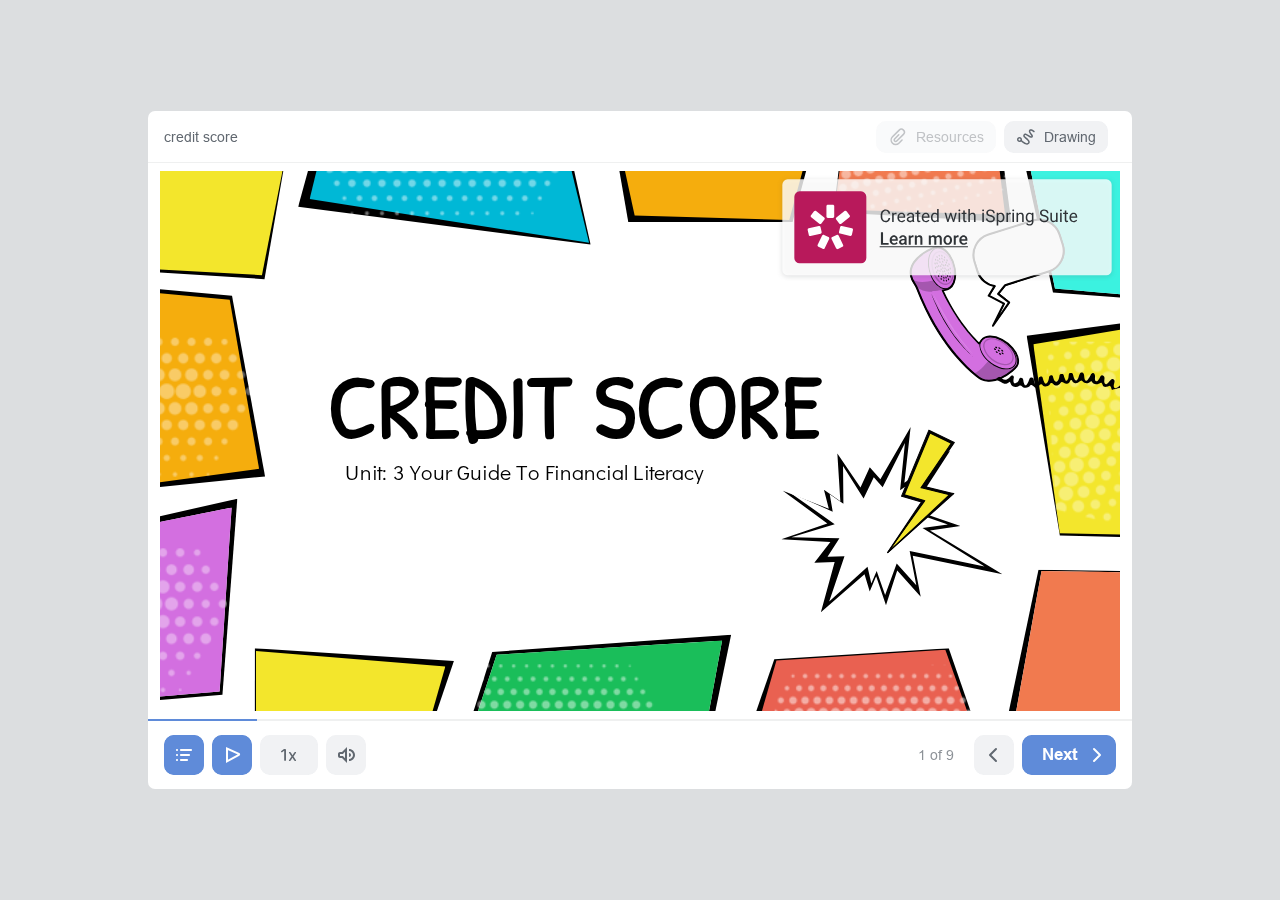
<file: public/learning_mods/credit score (Published)/index.html>
<!DOCTYPE html>
<!-- Created with iSpring --><!-- 736 549 --><!--version 11.9.0.4 --><!--type html --><!--mainFolder ./ -->
<html style=background-color:#dcdee0;>
<head>
    <meta http-equiv="Content-Type" content="text/html;charset=utf-8"/><meta name="viewport" content="width=device-width,initial-scale=1,minimum-scale=1,maximum-scale=1,user-scalable=no"/><meta name="format-detection" content="telephone=no"/><meta name="apple-mobile-web-app-capable" content="yes"/><meta name="apple-mobile-web-app-status-bar-style" content="black"/><meta http-equiv="X-UA-Compatible" content="IE=edge"/><meta name="msapplication-tap-highlight" content="no"/><title>credit score</title><link rel="apple-touch-icon-precomposed" href="data/apple-touch-icon.png"/><link rel="shortcut icon" type="image/ico" href="data/favicon.ico"/><style>body {background-color:#dcdee0;}#spr0_d80401c {display:none;}</style>
    
    
    <style>
		#playerView {
			position:absolute;
			-webkit-tap-highlight-color:rgba(0,0,0,0);
			-webkit-user-select:none;
			-moz-user-select:none;
			-webkit-touch-callout:none;
			-webkit-user-drag:none;
		}
		#playerView * {
			position:absolute;
		}
		#preloader {
			width: 50px;
			height: 50px;
			position: absolute;
			top: 0;
			left: 0;
			bottom: 0;
			right: 0;
			margin: auto;
			border-radius: 10px;
			background-color: rgba(0, 0, 0, 0.5);
		}

		#preloader::after {
			content: '';
			position: absolute;
			background: url([data-uri]);
			background-size: cover;
			top: 0;
			left: 0;
			bottom: 0;
			right: 0;
			animation: preloader_spin 1s infinite linear;
			-webkit-animation: preloader_spin 1s infinite linear;
		}

		@keyframes preloader_spin { 0% {transform: rotate(0deg);} 100% {transform: rotate(360deg);} }
		@-webkit-keyframes preloader_spin { 0% {-webkit-transform: rotate(0deg);} 100% {-webkit-transform: rotate(360deg);}}
    </style>
</head>
<body>
	<div id="preloader"></div>
	<script src="data/browsersupport.js?612470F3"></script>
	<script src="data/player.js?612470F3"></script>
    <div id="content"></div>
    <div id="spr0_d80401c"></div>
    <script>
		document.addEventListener("DOMContentLoaded", () => (function(startup){
			function start(savedPresentationState)
			{
				var presInfo = "eNrcvetynkeSJnYrnzn2zkyEiH7rXCXP7ob4SRz2GvJsTPdwvVptMEAQJLENAlwAlFqe6Ii5CP9xhH1zeyXO53nq8AKiujfa/tPujhCY33uqysrKynP+85PLJ18++efQQnzuUnuawtf5aSzp+dPmjl89jTG1emxbOn7z/A9Pvnhybzef3168ubw/3J3f3F7YT+ef+e3HJ18Wv33x5P2TL+OW7B7cYpd+8/H2lfc5bbXkZPd9/OHJl35z+YsnnzCMy7u7T5f3F6+cO2kn26v4P8f6v73Y7L6LJ1/+85Nr/Od3+I+B97efLr54cvbky//EC08+frTb7gjaLcHzm2/Pru4u+DP/9Yf//IcvdPf13YO74x+/++PDu8OfePf9/m73J+7++MfvxjTXzW8fDiTzZmHi52++enhz+uM3/7C/uf7xMd99bhi/fPfFZ8bxy3e/fXB3+xN3v35wd/njd//w6cHdf2KWP7zZ3x23P373/YNxl+2PYvv+AQLrL5GI3f/kwwN6x1a7e/IH+/0jfj8bv189ppkvntyCuJ78gXvkn5+8HW/9w/gwXnX8x2++/vVvD785/sM/fmMj+jU4gf/q6y0+i189deGr8DR+/U152tqz9PTrlNxWq48luD9o+E/enN2fff+ru6vLNxfu5L9gUuePfz0nsfwWY7ic1+7ff3jtTj5ev+usoopTBBvcmzkTm9P2xZri7x+N9/vb76//6fry/stDOPzHm0+3h7//ZB88/Pbm8Pzy+uz6/PLs6nBqzOT27PwncRCbtGFtO9k2x/fGkxJbicn5GlPxxV88de4P//kLDJS4/U//ueNfGHvTH970v9ifFhfSal3yX4YcvuLu/dnHi7v+02/0vpf681P/8zv9fas/P97oZq3Ob89eX10cbt4ezm+u7y+uSTRcouOz57Ysz49P/Vf1m6cxfZWefvXseXzqnyf7X/xmO9bjZ5bIf3aJ/C8vkf8zluhng8Y6bY7/jfyv538T/xv434z//of3Z/eHy7vD/iT5t7jw6+vDm4uP9+8PZ9dnVz/dXd7p7p8e3Hm4/PDx5vb+7Pqez/z28uPd4V8d7m8vz3/H+0khRz3wGzxwgl+PNx8+fDIasnfd3F5f3P5l0snA3NlD3A1q2Z5/E/PX1T19VqN/Gr85Pn/67Ouv61P3LD1/dnTPvG/tM9QSPkst4ZepJfwZ1PILQxfN/P9yNfLzr5preXv6jcsmaLnwzdPqW3xanrWUa/zGZLDP7d342dWIv7wa8f/b1fjq0W7DTdefPry+uD3c46n3F1e2464urt9c3N59cbi6/N3F4fXZ9e/svus349nzs1v7982Hj2fXlxd215uLc7DsH99f3L/Hi274gsNPN58OH26uL346Ofz6/q/v1tY+vL44P/t0d2GfvDi8v3yHh37Cxt6P7QtevTi7u7Sr9uOPl1dX9uDh7Q1vxlfeXdwfzj5+vL354eINf7+6Obv+2UjvwCJu/+Pj95NHnV2df7o6u7fHP91dXr8zZLy9+PHw5vLt24tbY3qHj5cX5xd3YIOX1/aBD2f3lzfXJ4eJxdefbi/OPnU8ffP7jxe3l2fXXxy++a+fLt+e/f6Lg43pt7c2Jjvgbuz3d2dA0J3NzD6+eyOH/PHT/R0membzvL95R1yeHH77/uInm9fN7w62Ovbc9bs7fu1LTOrFzY92zcZtCPnrHwyXZ3PmZ+fnN5+Mbfex7fGBUd3df3qDCRJjetGHT+fvtV7E782PF9/f/oe+pFzKM3sPl+nj2U8fcCQcbOT3lx/svl+/HUO4+MFuf3t51VcEtHP76eP9X+rZ/bNDa57d+SsTpL56/tRv3pl45fLT9tykre3585aef1Wcb19/Zv+nz+7/9Mv7P/0Z+/+zJ60R0kOq1Y56d/kDV9VIX9vi9cX9jxcX14ewbSTLmraTwzdnRhtrWxop3158vL24IxU8ZDOg2Aebereb7d335DQXh1sj/Ot3J4cXttGMN/z4nuR9sdt7tm/eae/xDXeHDxdn10b2NrCnqbTDl4d/f3Njm+DXize8B2P6ZcZwc/tgH3zB+Ym0f7JnDRH27Ef8W8O/NMnHPoyh3F+IjaS6Pc0ZH39+dim2cvhgd9///Jt3Nx8ufoEjfWFLcD+/fH2jp4Uh+9xnvpvL9rQEfPfvb27e6Lt3728+Xb3BvCmrfW7eH27u7n9xDGP2/T14+J29/HOfL9E+3/D5lxe3P3EMBw7irw3xxNzZNbb+9WDYYAt44z256p/m0XM0eCFGQuzZ2v8xpFSjBCNPG9U3vz+/uLJD5/7hoK5tOW9vDDkf/l+N5RfGcDj74ezyCri30fylCjk/PZbVDfM7IXywu2pK4/FZLU9DDaZNtuxNDAVN1s35r/yx1Fg+w+7yZ9ld/mV2l/8scedPTIIqwqOj/+Pt5Yez28urn3ZiiQkw1yCQq59AKb/INyDOcNPeXNvjby6MJj5cXhs9XPIUPPzXT2dXl29/4gvO+Artd57tNrDdE6CsSVR/876fwn/L1wymZgxpDAe3430ntvl+i+P4bCca2KTPL65tTjf21NXNjyeHf8dbjJZPP0HQA3O/sVMBj3Ar4CTguymP2Ny6uDHvvCEvfqOXn9mGNKyd65WYwuFv8gaJ4f793d/qRzDwi7Mrk3HeX34EmiVW2e+XD6WvO7CriQg++FbqPg4FbO6H/3/WJUbjCJjMX5NFP5IXJVTtdujhxzMTlkyQoXB7TXz8tW3vH99f2nFmt326guh3ed1v4lRsSTmVm/uzqynp2JJfSx69fvOF0Pnx7BI88H8M3g7Kq4u7u7lCl5CsLk22JEr/Qm0We8V76jzffJO+ef5VfPrsG2cyz7OantZvmvHgb1yMR7vq/bPPMIHyWSZQfpkJlD+DCfyvJrd3cvgbt/1Pf/vlbtN/uPy9fsRv/15LenhxeXd/Y2fZ34SkC199oMAMwfeN/dpvP724fsedMN7+fjzn+nM/s1F8/2nbvtq+vuEuhjjRxeR/e9j9Ror/hB1+dmVk3wUk2wyXHz59oOKAE9A40hLJjI9hZ1w///XxHyjVcxPdXYANYIpDcnt4ln0w5vbu7N1FP9bOPkE9I1v7b//yfxy4QcAL7jiyc9slZ2+NkLmXP/wPNuLr//Yv/6exF7CSG2NiZ8b4IBvhFdg5728+XtxN/cx4KU7XneAHlkLmcn/xDmh7c3Nxp1dSP7ENdfPJdvKltpc9ewv958J4KFUtGo7u7f67wz/8L5iufe76cL0W++b83CSOGxN0r37qbFZcGEzsAS+/u+DLp2aEb55B+Lk1Pc8Utxvb2fPBw+3l3e+mINDnojneXry9uji/p77M8U3lqYsrfWT2nI0bL7sCe7G3v9HyGx/7tzB18kt3WDHDPvkZPipd0Bj51eX/Duak2VyYgNMZcX/91eWHy3vjS2/HO8WEyOiMeB8NZo5hjur85vrOtiHYu2Hh7C1Y/u0t+SBGQFHy8PHm7vIeGkIX1zHdZ3z2/PLuQgfmuYxv57wDzO8MpHaOx4yXXtl2sZts5UjxNonXZ+cds3a4cTntIkZjm5lP2Zjto/aBD5PabXrGX3Htw9l/wXF8Y4f29UVfRTLmTjEyYxgVvvkEzf1nZgXQ483dhV52eX1+ZXrwl3+ZPPo//sM//ePhc6b/kDcXj/W5iWjH9DQe/fOnNXwTTEH9ZvOmvbiv/Vef4dP1s3y6/jKfrn8Gn/7ZoLnGNyBPiTeX178ba/ru9uzje1DHh5s3EKgubbnx9SFrXBsnNerivWAJRhEHMMyTw3PqPpD0rt/efHE4vzLezEv/fSx9d278q8Ojk+XpOEg+f1589nj5y6QvOx+e3bw+vLA9Op1KMX4Vg3tmRBWfP43Pn5Wnz77+Bk4lX796XqLbnvnPUFb7LGW1X6as9mdQ1m64WIj/9i//11c0P8nI+fHq7PxCzIFc/KGFUqJ857U4BOcxZkxbx9U1+O+lHUX/91/Yatq/XuN5YP/v7n54d/j9h6vru3/9/ZP39/cfv/z+V9//6scffzz5MZzc3L77/lcmzW62Pj+8+/6JIerN/Xu70adskMnw797fG1g3g364vPjx2c3vDdwO28HuOPDnt4Zb++3akPr9k3/z/fXfvcPm+/j04xnf9On26m/+6o0dNufVvX31tlxcvIrt9dtXpl62Vxft9fnZxdtw7t7Wvx1P2wtNoh+Pvg3u7G0I7VV949ur6Lf86vWbszevQk2phtevz+vrt/3RW5zRGF+0Yf3U/84ZxbKfUfEG3Y6b+xxMS7i/6ODTm49n55f3eM12Uu3H73/14Bsu9I/wH+MrKe4/QujxR/7qWXUtPZtvBJ70xdtPVxd2A4wqN2/e2A3E489+fWPQt6GeuNjiIfiT5kt7AbjGF9GdVJcd/6atHKM/iSXM2w4Rf4MDHEv1C8b9Kb308WQrPh7H7z6cRKPSw3iPD4f+avvn/Fr/eB/TMZST5DPuONg/t1Lmawaor7zsX8UDW/[base64]/vTfc2BJg1EZuW4v5Jf7mo8ccogPlxVACnvZbsrdtJ81hYcbbthMYp4CTuAXDUTvZ0paAExOCAsioOZFViphEs4XT5uBkDK4xu5f4W7dy+hA332HPpVZt0obraGRlIOZkkBPRBYf9wTkVwL4YsXNuwR+N+ozaCIdoz4EaN5cBJ5uMfaymloAiF/[base64]/FVIipvQRSeCHujyFPA2ebWKe4R3gyRxb4KWrI5O5dedgo+xb7z2I+2bUuML0XBR/s5VOOz2NXBmIjBudlyYRJp4/rwdRGkWtup4aSC/m2qrqZjAlFEPpZSJoq2ELQeRCEWxHhL380vtV7h1H5vuWhXa0/[base64]/DhRASZ77ThRH+Huu5/LTDthhgJKBRp9EPrci2rjL84d8XezgwVYjulgYLb5cA2y/WxwyDqqs68Nt28Nx1myv3ZwVPC/RDiCYxjsbUDkT3auHau3v0aKONObTc9gB4kjGDEZjVU7VI1fdfBYDbceFNCvbieBZ2YmhR4KzgFQmPEfOyiOBsdo/Mjg7JrD9c2QBjgEO2NLBcfB2JvRp0HGojmVhE1XICQ1otBh8xUuvDBhrzmWgr3Lg2Az8jGwjIMex8aETWaKPrw0ujARiY/pdzshbKsfxmtMarE9HOZnDHZGr8cxDKO7jOFxmCBj/G70x0nYcyTr5DFpo24nsjbyBxIK3mfbNxg9G2x0Y7Bt8mCyHJAIYcvgEmzaBrfNtrPB2Zg6lsCedwPGimH3reu2gtlWDs/3BTaOhs9tpooeQQAYhgeHzBUE4zaONkMoHfSD2bjsj4O+DE5gEoP8gA1Imp0sARfv/YtOtfiMMX3+7ps9b3CsgVhrXnQYjCSIRTvxcL8JwvyOb0YyNgvDSuPuTiTDySts12LSgcOyxYMEY0hpKWgawZA1kST4aLDxoryuG0+0ba/nTaKZSLf350rCtjOOi2qU7EnJXmgwPYiUnbfK4aWgRY6bhl8hRhhsHF00A1pskBo8YONBlTQRAmmsFdFMq9jFGw6KsIebSR0vO80e5+8mpLakDeRJ4sVvHJXzksudqxyVh5RhsJ3MuBxykKSU9bSpgNpQ2SjPYNt+FXDMUE7tfDDSMLDYH6DIzguAiGAHivLmuLnt/[base64]/AWuTTGE92AsXL23IPrIUZddxiPfSd1OORMwsgdToHXMyRqwMUI6hFhffdtA/W6edwauGGH6LRtpoWVRnCLJiMbbAcTVY1ak91tSMeoeLTbrBt4oucGjM24hMEmQHED2l9kukAb1AZsxuIbeCQ2NOQ2Ix2DE0Ua23HG7HB/JGnaiRKMcBtOf52/Hrx0wh5HhmmF0BpNm5y/OwhyfM6YniQzE+b5ncrLm+n1uL1E0oDRKa+2Iu3f2+JjFiavVK65iauYtX1Fx7fnpGsm4w2Q3gxH3lgiV9z24BE4rC5qxU16M9jOkTpX1DBux0WbK96gKbfddRPnktf1aoRrsI2S7/MJgzdRplNUhIbdTKc1UuTosGRcCg6nZQzHlsrZOUFZxHhfw1JWEnyGHtgglVXuDyMoW4IMq0Em6mD/AcwNAV5rSzdhj1OdS2Ar86Lh8VhwrJiMl15glLWFl32bctTFc1umGDjLtmmF7PQrgAuFSlsL3k0hDqqZTc1AY7RVGnYi7Ju4JxBo8iikIwNth1YguJi8PTCwR7gwAmHOh3XdZuAz3755E+cNNgYl/hiNRRgcit5vYrvTpkjid7Z3AduhI3Iybs9NksVPTT0gOZUgjuTstQZmqvNCMKkLYgqsRqaR47pxdFpE7PYHMGj9Zaf94/zdDrHAr+g1tr+DXqPPQDizIwGjMORhq23Ocavamcuz1+eNWNiSjmbTcfKRZM3LptZGXDY2xJ1bIdoCSbRhYZ1NBgSVx0S524R7B6T7ECiXu2zkZXBKsQwYi2DIj+u6CYl+o5KwQdMcVI/3u0iKMDLT0Y3vGNk6HPHgJNjpBtvW1XSCnbBGpluJGq9JHNgGzWe93xgs7i+hcrwefw1OptWQk0UXcb9tLooadt5yfK3peoWMgPFlqCn23mCiC8YfYDKy7+bA+bYYJ199wHS/+9bUNjGkCGWHu8a34/zV9hK2LGFPwirVjjLA0RFO1bR1wNBxcBBXr+uUZ2CYMgJ124bNSEJ2xr0BF0/C3LZ+PSaKlA2COmAXyoCPjVabednABAGWjxulNRiYpA07YBgyjkATHA1DJlhmjT4EW6kGMSNp9HZCHw0uLpAxZaNDA02A1MEM2W/[base64]/pGmbAGnG7iUCVCpUoLgGHYNuwZ+xgyJnHCUNiyro/[base64]/[base64]/iAVvMLlx4np+S1H3J5lysSNOCVNd5KPRyy7bst7cSMsmWuhNLspua1PnTJquO1jHOBM3aR9g3obVV3hydX+VXAMbp2HXG9VLOLPZYywmvRWiyU7FwOuhkPxNBm6EvdRSY2aB92+toy3Ew1hmCpc8hifsm08v+/IbPTijJG1CDtPBqODmMB2O2TK1Z8Bxq1N7Brxp9ag925KcCPn9FIU04abyDNiFPJVnU8tOIIoP5RlwKUt5Bgz9ZyjPgLsXk8rzhB8pz/P3rjzzPaFM5RkwHMRDe+Y4cpnqM8fZ1TGoz5xHSVN9BlxSHeozsVCn+kwkSQSj+iwktqk+A8dgXVNkMjilnUjlPIa1u46wCLdEKkf1bolULvDEmiKVgxl5aM+AikZHXRFwF6GpPTsH23ae2jNgHgFdewYMy/vQngnLuEXtecIPtWegyJT+qT3js0YhU3vmoNtUngn6MpVnwJtMbC0TI825qT0DLtFP7RkwdkVXnwH6kqf6DATjVBzq8Q7hHSVQVh5c3mRAo/aM9at+Ks8A4YUeyrP2RJjKM2CY6YbyLOrwU3kGZpqc6Y4MssGaPpVn0lZpU3kmHNJUnnfwA+V5/i7leb6mK8/zM1155iiym8ozR9nSVJ45Cx2oVJ45S/mZqD0DznkqzwCbBBEqz6TxvJRnwDEt5Zlspx/fUJ6xZK6W3XUPMW0qz4Pmh/JMepGyTuUZcNB4qDwD7kIjlWdSdfNTeSbVxziVZ+6KlKfyzF3jl/LMPSWzIZVnkrNbyjPHJ+VbghHGP/h70HxAHJOv7rmucWHfaQQ6eHnp7cy1LeMd7GBUODyE0nD68D5wb2gWFPSjF//[base64]/gFuVssvu4HTMOZN7H/Rbg3NJ7CsV8WIXmd4wuPQ7eMQ64pKPGFbQ/7WRa8wCBJncc00QETYiaNgOvEEfC7Sk0Meos1qPQKEEdBhiieVEjpNclqnCJwrqqFaQMwAODC0ydN4scCj9Mz/6gDm4caCSdeujQ4u2duiA/hnyY1Behk8ZFnQge8f44iRf+6yjqlcfKmHE8PNwA2BAmdUWZFm0nvOwXjrvfbUtoWAgWGTF9nEUM000OuEo/aBvQb3DzaTjShIQi2+IGzd5g792IKOD1KH5YbRyEuzGvhdZ4f+3Gu5z7Nght+v0Aw2Y0/IKA6amb15uWrGu1gGPXguEXJD3ktrRSg6vILUJfISOR5OVhp/P0jHG6YJuAfY9SAdpIjSLmmHWIu6zH4H8ONFvoNkY6OHi0mog28WxDIhc/[base64]/l+f1yvsXWSM8+C18QSazNY4QbE2LoWQ8p2Y86afdo/iXdtYUo0L2rZiXTgG2bv0CoidjbPfuqso+kIstfAQS/ZGvLpQfph6NN6RIVYvFVq34F7jhArBDQ6EumAjQlsrPGj4RKwK7GCAIUoBJSaW8n7EtCAWpYH3GJzyDE0BCMf4CF3Bd+HQXNfLCeNR5+MFQVm710ONTbvPQ/XfD2/CffgTjlCox+MF4kBer0eAcavH+fkC93E5zOHBDo3jYQxf8HHMbnc59AA1Pd6RM1/fkTc/P5Gr0T3AvS1G9DylfmYACUajLq7V031YPQQiLPsHgyPTsn8IXvYPBgq6Zf9AsKXMfbJ/RDcUa9k/DO52Ktk/Ija8X/YPg0PcmRcVfLnsGwbnZf0AJJvYvFokhsr6YTACh6b1A2GPLi3rB0Ocy7J+AAvdGkLrB+FG6wfjJvMyf+DVMSzzBz/tlvkDQ5O5ROYPTmRJDZh3clOmANr2VzcZOYf5I8JvU5f5I27DDinzR+zH1TB/MHh6WT8MLHEZP7TE0/YxwUemDwSgFm40+xk7PgaEQw/xW5d1X2g0lyMK+hS3URsFe4JqRFis2+EsByz/c0A0F553kijp44pwh2f5vKCpIeoxSt4OXCOoWHJSwWYSI/V1z9MQqEo4silvQyAEnHJ3sEB/[base64]/XE4kQdOMEw+lpIHQpkaojUI+0otMEB7YBTUNSIb7o9SjMslKYHaSPtg+h9QOpG+ylRztyfiwnkveOsugX3hpMeHqiDZcE6ePBgCutgSoh9LuvgMtjVtA42RBuntg4+phmUdTAiWhmuxN31VsPueXBJv3s/ds7uXAZc9+ObcB//hHn0jMfHyTReP06u8flxso3hjZNvDH8cjGN6u+tOMafz+U0nVX9/R9/8/[base64]/uHtSBLAbCCGAoadVNmBO1jM+LiDbbJ6nZd43GmzDvNZziKdHnJdIW9pNDrNkCgBmG7NQflVVgSIKrVPTodZyEHUFHS0MrKFyJGGn5oTchTTWzbXt7zCchEuT9xX2e0b7PNiIU0nOSyNg+Uo1oOEsK2QSIBRprqMEE/ADB0BQZDjQMUkhzJht5C8NoVFBATqkRo3p7AJIAfkJw7GRE7CVXEPzZU9bBKAqJlwPOFZnBl8Tcd/rrodkTXQVpEIxM9vigfr/[base64]/WPfAZKTPzOttp8V1HsXP+dyPWhlGEObOfSENJ4PgBwuEsS9GceVNblUTYERqXRJosAU9khQgOiTpftDK4FeAzWgz0S9HWIaX6Jehn/nTR/fbC8om9/VjM+z4fZhvAUsIkXW3dCFgWH8LnBBpWYcLGJFb1uMMs+bOupzBcOqyPmeoJW5ZpzPyMN0yXmeE7Lll2zYYR+/cJEXqdd8kuUhXX1cZ0AkNGVg00lX4pIObMGdZZJHTCsUo52HAT5K30kkPRPeVL8fGlmEAiwU4Klq1dDDEocTybr/t7NO5qwlI8Ai6fVO8SWvOv+zuieO8b7gv+J6y3Bv8TFnuD44iL/[base64]/MBGCyBW0QiElI06R1iYUH+AUFd/XfN8Stccf0pOd+/GXlCZDlMrzDJgoHSxN1ysDaudZMpYMjsEUjnNJwRJb3xJNjCNSr+okoYjB4ySZqJynQVE4KaHMDIJDaQZKKZ0gIczUTqBt+dEeEDUYfxjBDyNjzBWI520dGrjFudNHt+JZmPPazBgT7GfGGGCvPA9mjAHueSDMGCOsQAwRm8GbTClwrbmCFVlJYYCrm/[base64]/mN+vPwte3sZUjC3tru8+Acbje8CffRT5gGo/H4sCeN1w970/j8sEeN4Q171Rj+sGeN6c3rmv18vCNnvr4jb35+4FaD2yPeFgJJ9CLPVp2WDJaLtJYM2crRNsKDO/WkzEwy3iNhN/plvCecl/G+IrUkL+N93eTHGNZ7JkHvrPd4fU8lpfWe2f5+Wu+ZU12X9Z4Jv8t4X+Hfqct4Xz3l02m9r8iGWNugMvx4bROk+5bdNmF+b13Ge+Sxx7YsUSh04HbG+wpXxLLdVygMy3aPtHaJU7LdVziIw7LdI61d/[base64]/+H5G5AK5hXDguYDkX1VRYc0NLkXQStJeikzWSs9uRrIHYCdfbEDC6oSlub6kvuONkz4kILDSLLvDYxVm/N41n4rI9zD1IgO7P05qE5AtHUBqFRYj+KV2IYG96xxUy1hiwC+1rS/H1OqQoC6OK60Py5F2GWisBrBnkmS2OybK1LN1HejfBRw2egGWysqM77pUWmC7hqXyAmuysEolRkZ5T7+nyow0VpUukEbNNNadxs001ro08rEPh8bO5NyfxxvithJWvCFeIzle8YbjMyPecAxjxBuOYY54wz6NEW/YZznjDTsWZrxhx9KMN2zkkCvekOUfZg0crkFYWQdYIr8MK30Fp1Wmr/[base64]/tzKnzhuD8kifajC/r8kQbAlqXF9pJr5TQ5YlGA8e6XodBQ/[base64]/Jq9xYVXF5lTG7FqZXGRmMPaqQIhQyGN3yKiOnuKXlV0YGo1+6LlAfliNZK9X87joEaTcdy6KMMB3LgPPyK/stnCj0Am5lQBAHh1sZMEo0DbcyYFQ2GH7lCXfHMsk25GP/Ox3LJF/E7tCxTOJ1cTqWSaw5T8eyiNUNxzLAJEcvHcuAvWA6loGRumptTQQNvzIQmFetLsC5lyCTmAEPXVt+5UZjyPIrI2nbx+VXBvHWtBzLSLOObTmWkbFa3XIsD3g4lhcsxzKel9TVqRNmSD8dy/[base64]/Lq08kYm+rsIRy5Tw+56F7q6a3lwqeFaJhMLZbqWxeT8dC0PJjhcy9woZXqWdwIBPcuPBAZIECYA5emNmNY7z/[base64]/yA4eDwywKLUdnWgV8tmVJ47DDxz4MRcJxbRZMSLaHQB+8Pwr+h0fN6VP5H2cik84l2t2u6m/YoKDfEQR4VXDae8bbft1V3wLNuQJsJqYCDS7uNAXFpv3Fgxt5fryOSYENsIeAs7oKcGC5262VJ0ibiYYIWsqPJJttIQDU2RFqKqrTIzPZJ2119f0TrRvxIaHVh77TwDhY8v9tDvAX3enlruuF/B9MxwAen2wBQHAGCOCuZervCaAHDcDFFNSRjh7REOaTi7sJ0AUMsXs+zLP/u/aAPv/t+UAbnHN2E++gnDM/AfLz7Debru19hfr77HebwultiDr+7Leb0dtd7kdT+fEfPfD+RN78+UavBPcA8lgKWyvCz9BTjobZ5dkvH23B/[base64]/BbArMz0F4ObzzE/hqvbsdiSojFUeGSo7+GGKip1TJ+AmY5Deq9xGH6WHptpmdQ7Aftbm8Mg47gFINEgaHCVbsTgH4JGZC1eVd/247MU5AFP778U5ACeJoZR0AMsoJg6GjGNl5rI2x4Qf1eaYv/faHHrNiuLkZ9qqbMlhpFXaksOsq7Qlp6H8F9bmACzdjkcbkFBWaUuiqFdcRm0OonCkyyBwyTuKgcMYDIyHuEpbAq77y4Ey5rA1A+7ZMrRFA26lztIcJiTZPp+VLQEuQzegotJnrMwBuA5nF5QWj9CwOitzAGaqWa/MQbiEWZljwg8rcwAlW4yzMgfHiApAvTIH4RVyxDk1t+paAq49cEF3l20VtgSc5HFjaQ7APYzCE3+B/tBh8AI+S0+fQaLbDt8dJ54FD9b1Lp/22hyAs1vFOQAHFd1kcQ7ADPTsxTkA0xTci3OIPuIszgG4xxChOAfAPGufiLYU4sXaHIRVWlr2pgU/qM0xf1dtjvmaXptjfKWX5uAYZJ5maQ6OsZZZmoNzyLMyh0h61bUEHJVBz9IcgItiJlmagyTeKyxREvI6s0bpDfKcPOtYcgmagln79XCiSgOMZxokPypzkFw0PFbmABUzB7xX5gAcFFrLyhyk6q4BoTIHrrewylpyVyikU/or9oyfhTm4o5qbhTkAq7wU63JwdGUVteTgB2MPmmxLcXHUPb/97ttRBx5dFkwyfpnCC1aqr/Fl/+lFv+W7b1Eo3MRrdMMoqehenEgtvew/vei3sLB2RVQVG68UlGAOKFgj8AD3BDBtINoiAEYkV0J5vhaPFQeeI1wQDFuT/MEJZYJQkDkxNidRj6/HCgk2cA4VsZfw0iOIJjmG+leG9HqAzpkgC6c/muwkOnhYyz7BhpvIlRaMBijGjV6iL0rM7KEwft8QJ8X3sAdJ8iqBz7An9NOour15EwSQnJc4BwQ7oQMJfICYgle/CLIBTtGzB0hOqLqOknG+qGcICu4zzFQ9QhBHUbMqGyL5DtsbDqGNt6sENT8aB8z635DG53VEf7u6HqeVvq3XM8fDrc83MKGq4aFuf4OLnaNn1VE4CZpmh/[base64]/SQ1cJ04kMAkCUHrJTUSUSZerhkMF0krGLCtVTLXEC1MIKec0Tp7D1436Hiu/EseP7Nvg3IwuBxT0Man/Zqf84fk+MS+d3wLITTPwbh8nH2cVF0+A+R20Yz1HQPNj3HuCE0lIJZkjToOmXRH8mRMwkYcVx5zK0k5XfA28v9hyRimq42Ong/JVdWAJgsGauCTh9h7lmqFExr6Pamj7HUpqDJvC9JrJ3Gl0CLhHDwYY8cMKoCH+GZpbYRuIUzkE0UuDbIqk6oHJf8lQ1QMcOsYMJvcQK68JDbiUby7keWfe9kq1lqCDYdJB2wQaRpgMChiqRYIr13MSMlE8MjORs4GsaPPUBx/[base64]/IxMA306lBvrsBpN7XswmMon47A/[base64]/tdbd1Ktxvj7YS91aF5ghm6oM/ZYH+yJ5oJgOgkL6xeAfiTjzU+fPsEgAQdiOsIixuYLUJwwh0NQJuUIKx6PDmAS6qxx6bmCs6rx1JJIGCi4PrCbRMfCCaKpLWHcy/aaPzGvc7xOwl+JS8iA7hXhCEUtqDLajkPkHH8gd8WKzSV21M1zwvG8loo6HGN3gn4gow2G3j/UX7LGUy7lILp1q84MpuAeFkz6fBFRAIOPh4Y5Hbtr9eEAWJx1neH56grHPCR8dK8E4SYcIgUWkeUQMcbGRDBfTr4WRMgMT6IighsdufCs2jQgxOMVQsBpzcEBhRp569lHAsoAsR2isgljuxnL8/jHYMiQFJJKcGwy1Gz4LNsGUH8nUHvxbJ0fPcMDE2q649zhX4rQrJM2z9nGiqo2+Cj84J2GZGHwacE7DdsPVC1THRyHE96kD1c6KxQeKUzBt9CfurG6QiPIzgR/[base64]/[base64]/qrz3frbb6MDpQCBztTKQqFrqUQdvdlHlw2H1RY0UVsqF71higCrlbrLOcXFDbxcRpp6m1Sl5HuRcvbK7zEwjwqqB6oUOaIubiAPaPODIWtaevluKDdkfHtEWiE0WOCo91YFQUVgbloBFqLBboDL/g1v1bPbEdUB9tg0N+QhtLJsNUDodCxSj4yF3UmDKyobmG6QTw3Pg7XAPq4On4/UskQK5Uwd9nSM36bOxHLTr/RZJ1RBTpa9uHcaZFnNPz4E/sQpxTM+B503yV0dsphV14b1ouPM64qVj7lkHm0p8ssdsVDVmcCmuclCVZ69lCqUJpq6W2UVWVZ+lPpea8qzWTPmKk69MLoJ8VVSMedOWzioq3Rh6ij3UeiXcDqcctIboGAuR384D1f1OxL33WXW/o1RJ4J4wDFbYsyX1yWspUN5FZcHFMSC6syy4NASErqjgeQ1Ts2VBdF3vtaUhXcYBay2C311PLMFNDaJXAk9iWBuKDmxKksNwGBG4KaEX2Mis3w7PTpiKMSgF/TyAncjyw6yYz9nnDuP0jOrKwPuzOFLJnVI7WW++psNDMldFWkTwsClvFbodztS4toyDkpROH92qZ5GDOLaMgwkprz0zYMRzO1WezuJ2AY4fwEWYbM3p/[base64]/+Cy228cVJ4VeWjnoPKsju5ewVPpwXPngBy66s+d41SCf+4cp3TUuXMAy2qnnQNqznntnEXd2jkPqB3UTx8Vpast1VMud2nzsJ4wolCbqvYi1R/fTyxZjdJpS5RAxd/cNL2i1ZTN0TWn8qlBvdJtj2QSAxpQ88RorheMjToyskq5ehG7jgzWKw7ryEAdZJ8XccMRk8oifq/aLes6XJnaHEzahBdCZ7lLSIaEJb70rs+Rl6sLkhyQFQ0/koaTWkJZ5zBOpMKEI08TAWmfgdVeQXLDnggYof+042y6Hw5eHhog3QWD0En7GDFOfvwEaUIw8Y9iIIRl+mkQtjFjWBPwCcZmw3Ul20qCXgqY64l6m6wk7djCGUNkOh0wKNGVLXcBb52eSd9wC8Ud/cOLJAvtvB76/egFyhXU+9C8VtV4ZWuKWEmueC3anb3AbpFZowQXZz1eFgAMKimcZFDeUlM539j3Q0LkHB27smIzrX7RN+thPCR3VJ1V3F5syi6CVtJIafN3FgbzbHzMlWFGpVfWN01UXNnEYimxd2wBHLXSgYSTGMcMwtjQ8aZ7FRryG3yGJVNmp0SwyCzkCzr3MBRa/Bv9zB1Dp3fSKSJ/S9iRPNsB7643Sc/z+cbmZ+v9jVEA4/PMaw9rdPBhSvDQyBnsGubEmEAU1rwD1fWFF/hvN7fwBrj4idYFRnL41lNY+u+JjdT0WryGVhKkvffPJHZ4S8cxjESXaTmMUULDBRPukxgK8JgkFORINqAyxlCgq1BGU4PvmT9eqXT0jCEziOHLaajnXIE6/GhcMGSWzKuFxUnWwzg/4u7lcBqsT2cGkK2RMcxvjZx0lefEOtnNeXeynHjpZDvx1ql64vUh9asIM9x4P1uQ9TszSABGmgCYCWkgapLgM67qbrhpYDFgQTavMtOJzS11f3Wy9DihAO4VzgKngIKyaNrjXmLbJLlDN+0IRO3QxN94ucgQSL/BXA7B3BAo97G/nuXPqH3/IHV6vR2LHdfHGyXbNbbGwhtr7I25Mmtq7DC8m7r410JN44k0MddYmmbidYKPuNH8nZ6d8RayMeSW9a90lfo4RkFjL45hjjJrW0Y9H+Qna1u/n9t0si+KCxKSs3BWdarEDRWCvfolkMung1C8/GqTJ3W/G5eopt11JpWuxwtLnq23Y/3L7uuijzU6ks8afB4SeZ+cqG9NXtS5kCPiXcibtN2R+2APoHgzu6btLUeo+p2wP/IqKL55d/roVpXtdm1nOQKs81emIwaO5WU6YrDtznSEmIKyMx2xstPOdMQI+p3pSJWelukopGkqGtc3na8ypjBgIy3TEWOu8zIdKY9u2Y4UY74EPkZU7GxHCNQKO9sREJJ2xiMEadeyjEeA4854xAZ9fhqPAEPOnPLogLvxCHCW+Y/GI1V6X7YjgHtLGV7vd7ajsV7DdsRwl7hsR+xpvkxHDFauy3TEulk70xFi7/bKGANEdqYjBku3B9dr2NmOmJIQl+2IYYZx2Y5APWFnO3pIXagavTHycZxFoVFeHmdRUNz/[base64]/CO8bvI7xDrykzvoNf3cqM7yDc/Azw4Kgl4TDAA3B3AzLAg7NWBAcDPIgVbVsV7wLW5GVkhAe5iAJG1HYLWI91ev64KnE6BgHCQrW/XPU5BngMmhgBHqzh7/yM8GCN/+7KY00sbIISRoQHiVpchREegJNEZEZ4cFPIE8cID3Yb2PyM8ODr5GhmhAf3XEkzwmP0ThgRHhx+CzPCg9ObHPUBv/3u+yeHt5dXV//6+yd/5Z+HEIr98P2v/s3313/38ez+/eGNXfgWLlQcMi2x9L9/iQreW0Tc3st+4Y+85/tfvdv9eXPx9g5/7eb7i9vDJT7wNrizt4aAV/WNb6+i3/Kr12/O3rwKcLKE16/P6+u39rrf262b/f3J/jr7++Plm/v39m+fkkHvLy7fvb83sG4ai73+n64v7+/sp093F7e/+Xh2fvEP1/90d2GXz2+ubm6fXl7bPR9vrs7uL2+un+oR3H73j3//7PsnHOXF86ubmzeHt/jv0xt7xeX9T30Ytxd3n67wwWdn5797d3vz6frNrz+cvbt4fvn7Ofe3F0d86duz+9vL3x8ur+3u39x8uj2/+Orq4/szu+3+p48X9uMH3mDwD2dXny4whu3wp/+P5Xwwkvdnt2/Gm8cA/uHt27uL+8ObgbXx+9+ffbq7uzy7fnb16fZwd//m64sfLokIYPQXJvCnR8twbtspux+qD3YQrx9sQ6PgxgCN2W+7zz27urh+c/hw8wYfur65/XB2ZVcvr/0vIXpO/uLt24vze/fqze3Nx9+8P3tz8+Mro9bwyvhc+e/4wFyav789+/j+8nx+9U+8d37/7v3Zx4sd1Yue8O/zq8uP/x67idT+5szeV93bV2/LxcWr2F6/fVWTa68u2uvzs4u34dy9raK+W/vujsrz56gcO+7H95f3+y+P7wkaO+77X9398O7fPPniyfn7J18++TsDDr//cHWN5Xt/f//xy+9/9f2vfvzxx5Mfw8nN7bvvf+W3beMzD7bazwfxw+XFj89uft+pABL1fmzXN9cXms27A8b1FGwFW/L26m/+6m1820p24VWKZ7bxW754ZezVvTrLr30+e/0G0Z1/O54WPsej/o2Jn3akvHp9cR5fxfPw9tXrt/X1q62epfr6zXk6P3vztzs0YnyxM4+4n1Es+xkVkP7tuPmz+J2vc2Ewo7B7YYr79xF6/L6/elZdS88eclpce3r76QpkefHDxfXNmzdgVEDZz34lV0ZBqdh6kYjSXgCu8UVk+Q/Hv5C4IGDBetNvO0TWlGC91YgU4gnj/pReIi682Bk3fvdMGyuH8R7Ijnq1/XN+rX+8j+kYqAfjDlRbYtJof80A9ZWX/at4YIuqIZ4QIUwZzrs56keT/e5bpM/04lFbaaejVAzfE+Np6N1C4C7G5QTXlhrmIvcbSgtj/QNtWKzGszFTc8tKV4pwSSAN3YZzymR+9XKqpo0clfzP3LqIdtSe9bPULFqV/[base64]/AqNmQKeaX7LZ0hFcDZTchdwWkCcKLAS0TRlQszHgblJWNOIksoQeX9paAk4057qiXJrJKrAXQIHXHORmKidm9ZNukrZw+xM1336pOW3eNGllVZoAwukBEFxz2B+dUAPsCwzbmFvyR/[base64]/HApCEFR/HArXZXOaxAO01qasLjwVoo6yaqWMBNqjR2AjHQmLNzDCPhYRaEarDzGMhMXEtjmMBS5FU4C4CawnhwSrrsKH9EhmBeBnPBdgz2MOunwu0RecwzwXGmIcyzwWRgh8nKg04qpbIE/UR7r77JfFoqY2oQZqUu7+ZiIAqqCihjL/[base64]/b7JAT5eAw8LapqMzyCJ3uj1OIYBjwiGx2GqL5BDvyROQg26KowvzORTRaYI5weQUNSq0qHUS0FGsWezoxZMlmPl36bmR3CSsHprWM2RUPuVuay9MAJWqITVXAkryCLZmScOFhhx0ihx5WM8jlxD1LhCLewa6UBEpQEIpYN+MBuX/XHQl5zMpDeSH7DhlHBXmWHf7LXev+hUe2TF3J4BjVwKVMxFVRQUx/Kiw4BQHvrmHO93MM5AFkRacEX5BDUswvFc/eIViPauiCneVC4BEgwK5vZyCqxjNZHU61yxPnJcdbBQApdVjnqZrIn0XkarMrq/t28ykgQle6HBI5ocVaERygi0BC1y3DT8CjGiNNa/[base64]/QNqZTrE7B+AnNOqxHkKzSgqvKkOLPsHIGEN5W5H/wDWYiyzfQBy+zZVomb7AODCVTfbB1S4PVUsmu0DKmPr6mgfALBXWWD7AFRI9b37HtoHTLi3D6jMaUqjfQAzD1ub7QOQX8u06t4+oDKEL8/+AWOlRv8ATkZFdtk/[base64]/lzgEDnSozBHY5Gv2SFi5qKMFWd2WNtd79lkozIHklE2Ve5gZQ7kRHWKYmUO5ERlPytzMCVQBEnvJJKQeq8R1uZgSptq37M2B5KYes9f1uYYSU6jNgfg3piVtTkm/LA2R2PsSpm1OTDK2sKszcFMLj+7xjOza6urNsfIdVJtDsy5rdIcTHxScXyW5mi9coIqcyDdLvXq/oiYRHIPGt6Pyhs7hAsjEOZ8WNfhtOmVPRDdj2QiNsbulTmQbNS7B7AyBzdFKrMyB8tad3JCZQ7Sh/gpK3OM3KZemQOpT0kVG1maozG7LM3SHICd2i+xNMcOflCaY/6u0hzzNb00x/[base64]/EHlOFieA/OLszrHQ6aLFBsnhqRiV9glXklBg01hyypli4RVKpOQHMMu2cEDlSFR0NLFVZYXtUJ7jypsbSYpqeSMKdtKgirqI7Rt/XpUxSGEAigpSr1wVP2hqSxsv4yCjlU9IDYIpij4mPJssYmCmEGgR8oz6qRmjT4EWynUjwwqh5TshD4icc6pQDXakLLcpJs1iBcsvvSCRYFBx/pLpIDPtaIykAjqRipf4dvYxiIzo7m02MtUg7miVpoaq/FcgEYeCFLFQAnMpKI+EacpxoigT6ocmWllW+mNBYxnYM4RnTE9I4vcgXWZ/a5iP9LctrIq9m88AHfXHVtkzYr/[base64]/QBFUez2xu0FCtYrwbdi1pSJXFYb2fdM06uxG3p6T6iZ3iEjsGhJ4ou2DImccJQ2LKuj/3Xq0ojs3Xq/Qkgk3w8e52QdVWbspNzRMYR9HYBlf2EaYwN2mBQ4NqrAIfZ1U9sASvgpyAiUxX87zOtFAtP6v0keB7Yf/CNFEYwcOqtL+pU8eoCkgWFzie4FzPWlWBzw1OC9JEpQ7GDG7CTWVaTVlgUq0fh8BRaZRuFGJVmqVK2G5NBNXSKjlIevF1lPDTy1WxyTOSZwwOZ0TR7vQi6ByZsrupFCrOiKQk0SyYZ8TIiR1nhJJSpyEMFYaRljAkc/[base64]/IN1PLHEUtAYfR4pAUxszRWdSS6apal75dsgr59qKWTMHc3G57IXAxzKKVTNlMs8glMzw3UWy/XiQR9KKWzABNbRa1ZIaoWLD69WLiep5FLZlg2uvtoqglYaqLfDSumpZ8s4pSsqalkkvTrGnJkfailexOjpm41dQZFXJ3/WpZYLfur5JrjI7QqBos4Uwdo5FZqhK3LJzA1FLVBmVVS6aWSi1lVUsua0uzquVY5lHVcgc/[base64]/isUcjUnjnoNpVngr5M5Rlw7w2D9DjUCVY/T2rPgIta41J7BpxUBtN3BHr1rlfCodOpONTjHcI7SqCsPLi8yYBG7RnrV1dZS4DwQg/lWXsiTOUZcO8zR+VZ1OGn8gzMNDnTHRlkY7vNoTyTttQpl8ozYTUTpfK8gx8oz/N3Kc/zNV15np/pyjNHkd1UnjlKdWGn8sxZ6ECl8sxZys9E7Rlwr+/P4FdHI/xUnknjeSnPgGNayjPZTj++oTxjyVwtu+uezXpmp95O80N5Jr1IWafyDDhoPFSeAXehkcozqVolv6k8k+p7rWMoz9wVKU/lmbvGL+WZe0pmQyrPJGe3lGeOT8q3BCOMf/D3oPmwXv3gq3uuiwSzTiPQwctLj8D3F0gyNcmUCoeHUBpOH96nLH3V9X3YBK7/3HvAIXlaDTbYAw651cmtHnDIvRZ9KrobudlqhTNTvf0WdrsFiUJx9YBT6vdsAYeq13vmhMpbcce8VJBiMbd6wmLVk/kph2p/vdVdCzikqm5ltYBDJmzYdTVHSWKxO7WAA+bUBV0t4HyXWEcLOOZOu9UCzpPHrBZwyOxVAz21gAMsY71awPneWOtxDzjet4rI6z1l9YAb3xk94MY4Rg+4Mc7RA67PY/SA69OcPeA6GmYPuI6m2QOOaHSrBxzQvKixqj7+kAGwRGFd1QrODnBa4NkATss/+7916pj93zr1zP5vg7pG/7dBfaP/26DO0f9tEO/o/9ZJe7R/e7ABsCEyU/5+1v1t/a7ub07ZcbP9G2YRw2r/hqLj0g/U/g31Dnxa7d8cIxtW+zfUR/ButX9D7XbxQ7V/c2qPNNu/oRxDN96x/Zurao022rs5Zmqv9m8oKBDz7npvaTDav7mmbl+j/xvoQb1NpJWyhIBf/d/ASCR5sf+bp2ds9X9DfnqPUmH/N1DjZ9q/efZCW+3f8FhKq/8bXpvq7P+Gj6ozUOs02nSKq/8bktzbav/Wc9xn+zdMUUZq31PifVgOQlbc8Lt2sijJkNNq7waMyk6m9m+O0VG76+jIvJMZ+oKN7m9jQUf3t7Hgo/vbIIjR/W0QzOj+NghqdH8bBDe6vw2CHO3fFsGy/dtDusaJUZkDhwWuKNDSk7Wnwsd2THZiQCwRFm1l7CBELAG1mBeOcQLt9NGrlO5cxaPxLt4QRDzILSFMS7XekdHy3HP/r8/rFcj09Ophr4P3VJmIeTdOUCwyQBlCyndizpt+2j2Kd21jSTUuaNuKdeEYZO/SKyB2Ns6+9wT00RdiqYWHWLI34tWF8sO+Dzn4X119IfotSl7dFIKrXt4LVq9vPJji6gUeMkWp2SsczV7rrhd5QNGY1WocmX21rVbkiI5yYXcdtSnj7vHC7Mr1+sI8/fV5qP774U24D3/C7PY9Hh+9wMfrR6/w8fnRS3wMb7QaH8Mfrcj77HaXQ921Ih/Ima/vyJufn8jV6B7gHqmdXtXCHxtAkP3l4lo93YfVQyDCsn8wODIt+4fgZf9goKBb9g8EW8rcJ/sHU/fSsn8gjUuCoewfPW9q2j8MDnFnXlTw5bJvIM1rWT8AtfLgamltWT8i0vfTsn4g7NGtllKE9bysH8BCt4bQ+kG40foR1UJvmj/w6hiW+YOfdsv8gaH1XmM0f3AiS2rAvNPslkG07a9uMnIO8wcSGrtdkeaPuA07pMwfsR9Xw/zB4Oll/QgoBLCMH1riafuY4CPTBwJQCzeaVwf0GBAOPcRvXdZ9qDg+29bHIG10tK0nnFbbesDyP6ttvT2vtgjqWh8je0XOrvWIelR/PHWtx3fVBoM2kxipr8+u9RGljdpqW4/411xW2/qI1tGraz2D4XfyNAvl7trWR2ZF7K4XtgmdbesR0qkuGiqEFdXFdLatZzB2W33rkfXpVt96xNPqc+pbj1ju5FffesQsp7j61iMrNKXVt57lCPLqW7/g2bceWbN+17de8OpbjxnoZFbfeoZBl9W3nkUD3OpbDwxsZfWtR1b8tutbjzzjJWZEdQebYgSin1NcYkavg7yuI/I7r671sWeRjK71iEZ3dXWtRyS486trPcmhzbb1CNYuq2s9aEehDepaj3Di0Fbb+kFro239IO3Rt/4hqRvtp0Q5c38uJpD3jrPqFtwbTnp4oA6WBevgwYNpNbsyNn/Crk7j4EqosJ3WwYZo410zK8c0g7IORkQrO//gOrt/z+cTU1zX+7Fzducy4Lof34T7+CfMo2c8Pk6m8fpxco3Pj5NtDG+cfGP442Ac09tdd4o5nc9vOqn6+zv65vcnejW8B9i35cieJ+loELyD2SCYsJ/9gQHS0N77A7vs1BW09wcGjJIboz8wYJowen9gwGhiOvoDAw7KtmKGEWCmy/T+wC73zirDrpU39rjt/YHtVJLnqfcHNnDXHTix8cfqDpzQEHc1B06Vxf5mc+BU6WGazYETUBpXc+BUWAplNgdOwKFbUQipjI6lbJCa0AjXrebASVUmZ/[base64]/gxMSfdT2xH8nqDQxSFddQb2CQqgLd1Rs4sUTE6g0M2m2rNXBiL4/VGjhV2klna+ABj9bAC1ZrYDwv8bjTZh3mM7YG5tf8ag3M0bjVGjih0kNclF9lRRitgROd7as1MCavo1WtgVOTjNhbA3NTl9kZmFteYbnsDAy4ym7PzsBiIW12Bp4sp3cG5sKvkEiAUaY6NgYGnNU/io2BAVcdbmwMDPLaFBbBzh+kxs3NxsAkP3EwJnISrml2Bt7BbA08YfUGJtjjGNAbGLBT+1n2Bubn1Tu4df5b6s4Cnf2IO2BvYMDetdkbWPy4zd7AgHvaiERo8NtaloidYd9d7knQcV7yeYL3YMnnieHWqzcwFl56hHoDg8fIXK/ewKlKSum9gQeD7b2BE+qWzNbAabZBZGtgcsc6WgMjP0t2K7UGNph2rNEaeMFqDQxeCLVNf1dr4IR6rqszMFhk8cuxiPHK26HWwNgHChpRa2DsAzXGUmtg7Nq2OgMnpiaszsDc9HF1BsZpVdrsDAy49jZetN4N5A/rHpiM9Jl5ve20uM6jRmNgsTA/GwNzX0jDYWPgwQJHY2DuE7lV2Rl4JwmwM/AjSQGiQ5LuB60MfgXYjDYT/TIbVC3RL0M/[base64]/cFR5OUewSjL8p70SUzvSp/[base64]/SLlfSCt7rwTWUWlu50GvbFjppCblM7DzoBer+1x5SGL5hnIP0yEIHIFrVBIySx9CWsTig9wiorva75vidrjD+nJzv34S0qTIUp7l/jshdLB0nS9MqB2niVjyeAYROnAsaRgia1viSbGwbJVgyQUMXicJBOV8zQoCicllJlBcCjNQCmlEySEmdoJtC0/2gOiBuMPI/[base64]/RKO7AnZmhVMMiNEEZjPCUko5lUCqZxs1pcCrolLjsUYXNDZYyXYriwIayXdQFe389yW/Un4evbWcvKyrpvz4PzuF2w5twH/2EaTAajw970nj9sDeNzw971BjesFeN4Q971pjevK7Zz8c7cubrO/Lm5wduNbg94m0hkEQv8kTzFy4ZLBdpLRmylaNthAd36kmZmWS8R8Ju9Mt4Tzgv431Faklexvu6yY8xrPdMgt5Z7/H6nkpK6z2z/f+f3q51uY0bS78KS1vJ/[base64]/OW7t7kVN3F8wlwAExLO4/xNmU63xjiZ7SeK+zqSXtvvPN+0N4bAmIn7b1RYY8T7T3YoY7Ke6IWqKS9BwtXddLeI3q8Tsr7wGpBee85O+jutxjdMb6VQIS4QBD1l9evvX+9J3F7KZB1HbRWvM1YWGTwOgKEYA4mnjTC7QRry135NZ/T79Pw7qgQclqAyqGuRXgqrieE5Mn5FFpdQG4q9gzpTgLZU8xmmrceGwLXE4hXC81pJjgLhhk4qvxayc3NSOoTfJ3XDiYVZnkEsvZAY0/PkS4EOlGEUFvCkBg6SyLLsxH4Knc2G+A5b32GuVlMLUE4yItLpjGifSYwtyJdoHMEYC/ZOg9+VcEFE73LBPSkBoCNYgS0CjR7Dw15fI7Bykt5Hyc4y9Av1k+PXAxuTTrnvoDgX0FRIeYGpyKXmaS+FJGshpbdCsEeoJXYYnMErEZabq6ved/RTpJuMxBEaSV6h8dXmPC7v/kwIXAe70XMnFulaxMGW+4Acq3CZOQ6XbsQwO7vHLyWEWJAp2ubn454q0OAukhcufUxHXIrAo1oAG0hSWHbEqIMPUvPMfwth0NLK0C6sjLi26QrLUbb5OnKi1ETDatciRFR7sPveWVGGKtAF8iNmmGsrRu3JApMN/KwDsONncG5u/6GKFbnyd+QaV918jcMnwn+hqEZwd8wNDP4G/puBH9D38vob+hHIfob+lGK/oaWEjL5GxL+IWLgcA7yFHWAKdJJseJnMGpl/AxHrQ04QKLzRKtDDmlpfcBB/oqV+/[base64]/1DjdeKQDh1lIZoA0euoMaBddGIxoG0TigD6KBEI0EZK0XTl425Eqn84SN/mX+PGHDAc2fF+y+R0rw5wmm82w9N0GhIfqWMGNBHxNmNOhrwowHfU7giKDvCRwT9EGBo4K+KHBcUCd5hgzapsSvVEZts/VPJxrBuYWNJuUWTZMyafGapU0ZNLWJ3qasmfSxiDZl0Dh0B5syaJpEvE1ZZ2xYtCmDRvquYFMGTXWttymDxoINNmWNcEVjgk1ZM5GpjjZlxja3rMoI/zZ5sipbK85UwayMSFS5KohZ2RpmYIlmZYQsVjaZlS0xOpNZGUGEglIjZmUEHYqjPY1riEmUsB4xKyOptOxjYrpLtBzmAx3MyoxpTFZlhpXbZFXG13WdrMpondy/xKpsiaqYrMqWqfyiVRkRjN6rkEcoRDCqZFVGTLEtk10ZEYw63XUx9HkyJMtMWd16joO0ioZl4Yw8GpZBV8murLN8X1wvYFYGheNgMCuDBkRTMCuDBrJBsCtH2huWybZ51fN/RsMy2Re+OzQsk3lVEQ3LZNaqioZlYVYVDMsgSzH00rAMWgtNwzJGxCSsrThAwa6MAawSVhfoykOQyTEDFjqb7MqWypBkV7aC2R/tymBeUybDMsKsC5sMy4hYNSoZlgMdDMuJFsOyZaaJFndCDamjYZmfq5Nh2UqqnGhYRti2R3/[base64]/[base64]/2Iyupw0rwWwiWq0x+zLOqF7PTIxmzytk1oCEsM6qcTdLTwVr1K8XHPRVhKBAUuUYmnv1m0AKa0RPV5JQ3D6zAjfLZe1DBKhZAppuEvzQo9gch8DzyMBMlTLPaN2IoXlM+tBJqR4llsJFcUeH2gYOHTSwKJVbunArla6S2HP0xx/boygi7hUpFPCSwD6YPlcxr9E6m/QhcR/1BmFdLUvq1tZKU19FC43HIMqILhk3ONrpgwMfveauAE2BqSCzlXZWhg1c8GlhQM1dvu5CZ4EGXwLQVciXZhvBbT1sCRlJszDAC1ER1NM2hCA6sQQeakQpEVGtkfe9tf3R7zumB8BrSpvGy20ggZPt9YQi6CsFmuNV/[base64]/MEAFHcu89RsBKpqhpirtP8pvpz5AhbTf7xCgAjqnBw5f1Srhc7BqY2OACj8tCm0GqLCp8pwBKuxKjLmWnts6CmAMlEoPK4kCCocchN+Jg5ccghQcF/IYnwJa1TE8BWSmqxifwln10e0IUAmzHCJUWvR2iIpG5uUseulpJmpOe4jGTdVGdA7QOmJzaEQcewckKiQdXcjZiuAcmlmk8wjOoZXfLj04B2je/j04B+hSjqE86WjmFE4SDBHHEplLbI5IP8LmiL97bA6pJnlx8jM2IVuyGWWCtmQzTYK2ZDck/[base64]/RnCiwfkDnILtI8InOAixkD7pE5QOfiWktkDnK1vwEBmQPPbZ5gLbkqxKVT7q9YMzoCc3BFWRWBOUALvBRxOdi6OoFasvFBsOfSWVsWSaK25e1PJwEHnmmQK4Mct0SqN8Vr/9NLX+SnEwCFIx9hQTcyKYsdyZav/U8vfRECaxt4VfmEpDBPArDGp8+DeaKSTNpMSGoqBkeGfKQGG55K+UhNKfbgkI/[base64]/[base64]/CpjWlU88DKu/pWsum2sB+hBphvfkwESvjCH0Nv7ksOByDOcCqBGZL90KFLeRDFO5k5jA0s6UZDHLYLiDrxEUuUgwjss7sLjhTwUBWhCpu2YeOGAJCfR2lknCcOZJQTeQq0Nyc+XstpWUXXgN8Olw7A/iHGDrSpKeCT49dTgp/zQB5kV8Z1YRSdvgCIPPuX0CAPLayu5TQEFlIXykfhysHGl88ne3aIkV6vom6ZQtsD5rcaItyIIq0YYWa5wk6JkdfsdyBiIt9NfQQGDBYFIt03NxvZR1juIaQqHEkQUg8ZhzpeVYUBHCtAjHBsRru/MIOlbXHAAYJvEkJ75+XcjCqoDeAzqTVMB5jWQB0CYa0ry9tpaOgfnt0VLi2jK1JNg2OtcDAvQXzInmzgAA0nciXoG5S27q/DlmCQAJvRFmERo3iNoSzchpagRtcQnGpMOaB7oWPPbCinBF5rUemSSXfNEwPYGXOR7wpirI6wrq3zKj8RrlFXz2StiUtDAd3L1wECrLNmlzgdyvSp/FnSkQlBeV2sjCVFbzsWMZWWg+2XQJvwI0NstYvpZ1Vkpu59rU7GqthTbMFpDvt+U0pAIcAYMctwS5te3nNbwg8Trh/WEJqmSf0IUiErySE2GJRgJpHl4DbGzBhArI18POuAMk5hdOCSWz/[base64]/9GIBGMRwZ+FuUeB6BMmEoBXlbkpVwCvmBX7wqCjehUe0DkdzwmP7jSezOfGxmXOQ+tjCw8uXcQMkfnbmaaUFjl7254JQrrB/SWp7JysEMLuWNH+gBb1bEtvF5wBK4/cqQfvOZEN2RyFDgGym48Q5tZCEBLKf12UmeNml3AxwvGBxgOjwFF4K+DgmHPsvdiQOC0fUCRUP/[base64]/q0hINWPt8iuRrHVLmvZp7GnlZUPjwH9kQjA8fwHFje5PzlB7aiFjWNey3Njc/[base64]/G4BTk88DoFIQfJmI+e195GrtnIVkZWL4SiVRXnlM9W2falJ1tNhdEWnjwMCmvkeFW2FOLtGQULknl4FFReRcxiGHJKKiQqrRmAg1/biXI05VIuxyGH9C1jKS1Sspb0RmUhrjOJf3gqYbJBHo0Fy2QLeBCDajRQhaNYFKXxBymlsdDmyq5pEiwjqPLLGmJCPmYJS0SgVPL1qqBAaoqt57DCTSuGxi4fMZhrhsgVtYqrRtgtloj64ao14aYB0Ul+RKJgGn4/brymLCUpgDog4sWLC8iVHLGNcDykptwGRSATavC+CXaUBknU0n3srR0hJa1A5dG0MqvHYHU9DokdzQTYFk/Ibglgi7rtHJUHfhBVo7yUqZOQMTWFGllCPJsXDhEntVbj1V74QB5VthDVg6QZ2Xr9gieEh4cVw7YwV/9uXKUQPDHlaMkHDWuHNCitZOVA26uqrRyEnfLytnidnA/bVQ8XWWlGXC6axs360jDC9UKai9C/fH9kpDVgE5LRwkg/lZWulfLbIrOUVkl8Km55Ep3a6QiMyABNXcMqzxgbCFbRiVQrlqYXbYM4hXnacsADrKuEnPDEFPWifm1YLek5zBlyuJg0CasELKXqxLBkNDE1z7rc8HHRuVyckBUNOxI0pzSloB1zsOOVDPgSFNFQN6nY7UWJ7mgTwQN13/qcTIpDwMvNw2wbqLB6OR9tBg7P37CaUJojj/AQEiL6sfisI0eQ5uAT9A3G6Yr0a2UuJeC5nwCb5NI0oopnNFEhtNhBOXoypS7oDPPz+RvmIWKFv/DiiQa2vg89+WRC5QzKPUhea2g8YquqcBMcsZNLavTA+zWotaoc1VEPF4CAOYCKVyKQjkrrcD5Fn49lPCco2FXtNgMq0/8TTyMbXYH6qz47RVWootwK7HktPg7gcE0Ex9zZhhRqSXqmyoqzmxJsJTCZ2wBXchM52Sckn7MYIwMGW+8VcEivkFX0GSK2qkkWYtaSNfI3ENXaJHfyGeu6DrdOp3C87fOWyzPdMCt51ZOz/F9y+RnqX5LL4Dweca156l1sGHKwUNaTmfXPHaMAUR56nfO63oaF9hvM5XGDXSt47AmsqCEtz6Exf9eMpGaVItqqCVB2Lv/TMkMb2UvNKOkybTuhFbihgsh7DsRLsChk7ggFxQDAmOMC7SRIaOqQfvIHy2hdLSMITKI7stluJ5zBkywo3HCEFkSn9YEJ0kvY/8oWpXDaJA+XdGBLLWMbn6p5eSrKnbMs13st2fLOC6ebeO4ea6O47rN/QLCDDPezoSk3xlBArKgCoCRkI4EJgk+o4yUhpkGGgMCsmmBmS6Z3FLKGyWaHiVDAPMKe4FdQJyyqNrjWmLaJDGHZrIi4LVDFb/l41oUgbQbxOkQmgsCcB/t55XYM4xfPwidTrVjsov0ccuTbWqbJfBGartlrEzqGjMMt7ou8isNjeWOFEfOEpomjmskH0mj+DstO6EWijHElvmv+Ct1L7SCyl5sw2xlJcuykPdzsZPZzJfnMo3ii8cFOSRXMmZGdpUiA0KwlnwJlPJlR4Y42dWiTPJ2N06RKVvPGVSaXq8JeZZqx/zXra8Lf6TWkX1S46twIvedE+5LnRfuTIMjzJsGL/[base64]/e0h1tcxdQozN6Poa9KLc8L4e9KBe//[base64]/iQbj0Orp4gAyH9YIY4Doc5uniAdrrLujiAZrs6108QJugSPfEIwcPAvPb5OBBhHVjo4OH0Co6eJCW87f2+O1KPB7o4CHA9XV08CDQfZ0cPAjRXufRwYMQ7XX07wCpvGGbGwnHW6WNJpdIn/bzXLYKP/1MOJsuZLkRaeQdPEAb2YkEJQDTb1t6LGA/VDo6eBDvv4r+HSDhBxj8O0jr6N5B5jKtjSbRW+4d4ffg3iHV1NG/g1/N6ujfQdrq6ODBVssJhw4eoL0ZkA4e7LV4cNDBg6Miy1bAuzBqYmWkhweliDiMSNotjHphouWPs1JEwyBIaKjaj418jg4egSeCgwcx/JWOHh7E+PemPGJiYRHUefDwIFOLVKGHB+hSjsj08OCiEEscPTyYbSDT0cOD1YmhmR4eXHN1GT08Qu6E4OHB5ts8eniwe1Gibsnbn97sda5n8/mf3uz9hz7K87x2P7z59s9vFv91N9ncdKbuwQlMqNhkbEnof/0aCN5ZAb+91/7BR+p58+3b1h/T5nqNP13hTbPqzPABPXVbiWOPi8vmqrgorvLri8trc3mRmUlpLqdX5dVk6qr7xRX9Rrm/vHd/wZ8Ps+nmBu+X+NpNM3t7s3Gk0dIYV/+rxWyzdj/dr5vV6G5y1QwXr9aNe3y1nC9X38wWrszdcj7ZzJaLb+QVFF+fvzh4s8dmNkfz5XLaucb/f7N0Vcw2+Hzm6lg16/s5Pngwufr57Wp5v5ge307eNkezX2Lnr5sevnQy2axmv3RmC1d6tLxfXTXd+d3NxBXbvL9r3I+3LODod5P5fYM2ZJ1P/4v53GrJzWQ1DTWHBgyvr9fNpjNFs3Xr9xeT+/V6NlkczO9XnfVmeti8m3EgUG6//EAXfld7nTRge0PFB/NmMe3cLqeocrFc3U7m7ulsoT80qLGjzfV1c7VRF9PV8m50M5kuHy4ca+YXTqipz/hAnIYXq8ndzewqfvUT9cbvr28md02LxYV38Per+ezuDEuHrH1dXNu6UvlFWUzshTvQNRdOgKiLSXWpq8nlFP6Lwmkr990WR1dbHJ2l5fVwM9u0vxy+J1RYXm++Xb97++e9Z3v3e8/3bjabu/XzN9+++fbh4WF/tr5bzRZv18v5PWZ7vX+1vHWLc/nm21Vzu3zXfPMwcV25nax+/svdn2br9b373tfv/oTckPtua/v6xnXsl4Oj9fVm3TebFwej+6/00aL8+8Hr0/zUHPycfZUffr2euFJKGVjp8q/fknI3F1s6KUzztxsUd8jXroUPe89dd5/t3ew9N9mzvc3ec1W7y7O7TWb459ne3HWhWbiSv7i//POw++PoVzcRt5PZwnXD/Tx1P08n75+5/9Yo5YrV1v35fu95YX59tne99/xv/9xbuFJnR6gG9XVXs8lchudv7uXNxE3hYpPtPyyvr/f++9led+85wKZKXbsrcl0+2zvED/DxcvLTnd6f7U0el5g+LvEWP8D9Vrk+uyK/PoutuPxoM9S/tBnP9i73nm9W902rPbOPtkf/i9sz22nP5ccblP97BminZe7ThW/YGQTg1c+dl5PFdKd9Rbt9iM8hK5duz8+V8m3MlfB35T6ZZ6piS3fLTp8uizbvTKT7cumbdzibTpw8ebHcOOm2075yu32qsqgdXnK529fDICLM3Vpj3b3JST8VG1ixLe6Q6k6AdRjPqmDhsrIFPBqlha2GVb5ho+btsum8Ot5pU/VozGrrTpIlJ0iaU2ZOkpZhTrdLTB+XePT1+rOGpf43DctTE2d8CweTzXKnYeZRw5S7WrmGuf/VqgoMpa3Fx9xn3Ak4MzqwvpH2pp/9AtCW/5TayVpt/JC5T/y89/yfe5fL1bRZnU+ms/u1+6RrMk9MazybrGfTJm3P+IkPXev/o390pI4g1f1Ryb3rRLo7M2Dqh4Pjwz0nkFlBf97cNotNqqd7tZm9a7ZqOywP7eHBb6rtpdvJVtuVHfZ1v/yCysbNL5utGpwAMfnhF9bwRLcKdy0t+l9Yz26HPr+awfLt8vdM2J07gH3g/cPeYb+ffer9+eR9s/pADUf857Nq2JmRSlWm/uTXVzN3mnl/cL/ZLBcfaER5ZA4O7W+raHdmyqyuDw6+qDaut9/bJFbyRzRnZ6A/b5IeV7HblM+qZ91cLRfTT00Z+Pao+K1V7TatX+LfL6xvd9p+U7M+MHG/pUm/bY08Uclucz6jpl+xUSw2q+X8bLJo5nh9MXk3e8uL5Ym7h7mil+9HcyeUcFa/Wy3fujvV+mDCLzWLyeW8mYbT162Uv3MlnBBkFePZbTOfLRr37vpm+TCYXDbzdSj/braeuffD3soSvZ70aO/59WS+buTHU9e98LO8il+H9xtW3frpzImdM3dP3vnx0jHSubsn7dZytmre7f563jzMwL+tRnAQTu9vL5vVul2Uvw8X8/dPNHx0f7mZbebN+olnGJrV1i+v3RXv1t3eOR8fGqRr9/hocjubv28dt2/[base64]/3qCNXy/vVuhmjxtftOXuii4/n1C3c9Qzssaf2NZb3MZpzdnDR7fX6o9HxwaB/0T0/7l4Mugf9wcVBt/fdxXh4cdB/cXzqXnqx7Gzc/26azmXzdrbANbuzvOYPazCn68GH6xqOx8OTi7PuaX/gqjpYuq7ddrC+P/LSaff18Yvu+Hh4enHwyr1/OnKvnka50QkD+ZEqRv3x+Pj0BV7sXl05kTK7nM2djOqMms0G6o6PvuxkVx9C7FO9Gw/PYtfGy7un+/Xq8HjounR+Lj3im2jW/XS27CwmqxU79YH3Rq8OxsfjQX8U3+vNl+tm2ulN7qiu2XmvNXin/R/GfgQxgNgJPlL67Lz/OpWG3Jot73frH313fHrRP+2yjf7n48Hx+MeLkyFHbXy/WnTcLE22xp3C+2N1nQ7PT7qD7Uqurz+7Ftf6Uf903D+/OHs5HA+lB7JIO3c3S96iHr2GWb44vRgeXfSGr07HYcI7X/knr04O+udfgdW/Gg/HXc8Xo692anrtfn5qiikdPjLF33dde0+6599JF3rnfffD4cX3x+OXmOhV43aUaedhBu3hiFq6TgMFq6yCsKql1vG423t54kbg4nDYe8W/BN7BRXd5dQ9ps1P46BgjkQoeOZm8U+j4pPtiq9TZ7Gpzv9otODg+/a5dbjBb/LxTSEarVUqEKIsF0dM9O/OsGAfTSSHsslKuNzwdnw8HsvgueoPhyI1br3uG4aewoIB/omj/h2PX6VcDN5luuPvg9P4vs03n+n4+76yvVk2zeOq17TeOPl4Yy25rvW0/Hr4au3FCx8Om80QhLEZX4qlH5/2zQfdH9/C8wTXoqSLCwOTq/rkr+Xkc/aiOIHk+JHO2i78eDhzXhR8xqzxt+KKvzs/JkWzG8cgt9rErenI26DuGxweWt3fzZtOkTQVbztu48SzcWDqZ0uxLfYfDk65bMG7Jj8+Pe5h0LN7lavX+GYvjzOm4vTO539wsV52bybrjjpY3TopgQa1vJlxLKNk+TEJobW5m6850CW1y+NZ593u3kziuHA5GTlgdhl+4Wty56KYzXU0eRPe8W/68O+IU9FeTdbP6YJGL7mAQSnUm8/lTBV8ev3g5cP/JnL4M56unaz0jp54FDvWisTsafT88x4j3KRk5BJP1+sHdODDW79xZTcagPTB+JI5Pe0M3j71xu57jxZUbdxgrQj2xtPtil5Pj59217nD4/cVYlsd42ZlM300WV83WJHPyn7kZjAzhGkPD3OSq1ZYTJ0MhlA6GPzhm4orffTD8Dovsu90HP5KrfwwiorUJOt4MXEXG/HF537magDXm72V02EA0qcNb2v5TVYz6f33lRvy4O/iCKrCqKf/cLtJ3zT19FSQamPuuaaa+nJuC/iFm+q+vjn+6OOo6EX74aHDxzZvJu2bxnzIvjusxwn+/n/0DXL5u73Puxf4PX3Umiyma6V744LTsP9mArbX8iUl2c7k7wR9t14e/CSb8gg++d0OyaBqyOYbkiz886rmTyrk7k33JiLubVvMNxPQfOeyxJX/A0H+qgR//+B8xB5/fAn/A6w0Hg+6Zk5kHx1j5I3f96bg78Ppxub7bJChUnTSf7zz8we1bh+0qbpfhRJNKnQ5dI45EvgSRCDcFdyHcadb3/YPR8Rj7+vfN5drtNFKA/Pp7BSD41H/wE9IhPT7sH3VfDcb8hR2AudsX6o+wWfu2i9jabtzhkpP1MHG7qGsdDN23Tefhplk1fDB3V1Ocz/8iFUam+L0djczgezvqd897L11XT3ty+0E1861nbo7Qn8E43ZHcZN1ONlc3TsheQ7u3XZkcWMLw+EaOqGj4v//5362ijyuWUt7uv36iqGMXLAzuL06+L9I5dKcYPhwrni3ad+l063s80UHh87jc8OgIe931tTwYdw+kGa0hiS3BQ38ITR0LKjg8P3a88RvPVtjfnjxbTTYywZvZbRBobLqfjXQ/GPFku6Y7xnq3IK5LbrHxkAM+bR+92uXCJLT73Xr8gUN4u0ha2V4EpAslFULygrsSxJPwYNg9lIPhYDmZumZFdpI7j18WjmGFbrHrO96Bfv31/wGGwaRo";
				PresentationPlayer.start(presInfo, "content", "playerView", onPlayerInit, savedPresentationState);
				function onPlayerInit(player)
				{
					(function(player){
	(function(player)
{
	function findConnector(win)
	{
		var retries = 0;
		while (!win.ispringPresentationConnector && win.parent && win.parent != win)
		{
			++retries;
			if (retries > 7)
			{
				return null;
			}

			win = win.parent;
		}
		return win.ispringPresentationConnector;
	}

	function getConnector()
	{
		var api = findConnector(window);
		if (!api && window.opener && (typeof(window.opener) != "undefined"))
		{
			api = findConnector(window.opener);
		}
		return api;
	}

	try
	{
		var connector = getConnector();
		if (connector)
		{
			connector.register(player);
		}
	}
	catch (e) {}
})(player);

})(player);

					var preloader = document.getElementById("preloader");
					preloader.parentNode.removeChild(preloader);
				}
			}

			if (startup)
				startup(start);
			else
				start();
		})());
    </script>
</body>
</html>
</file>
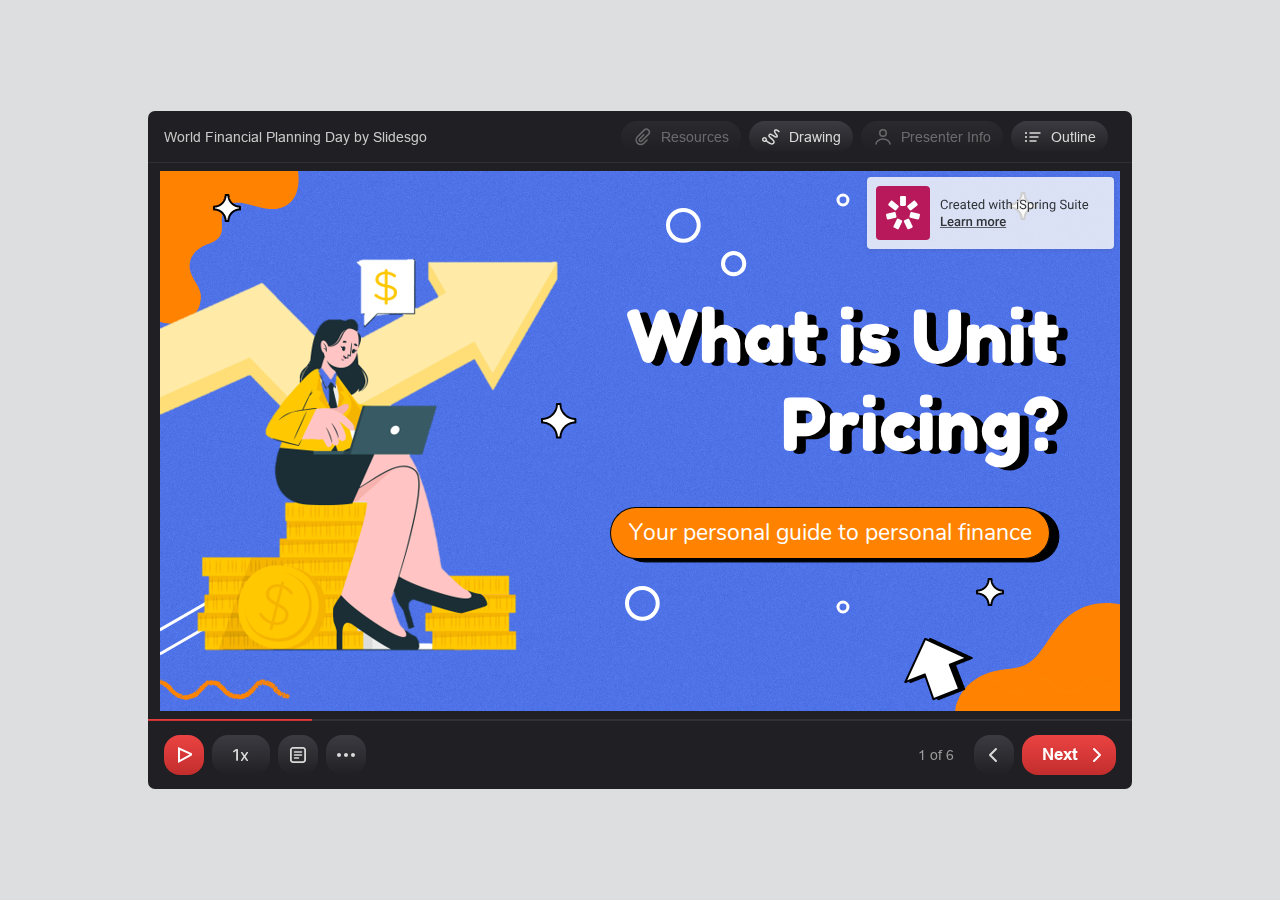
<file: public/learning_mods/financial literacy (Published)/index.html>
<!DOCTYPE html>
<!-- Created with iSpring --><!-- 976 684 --><!--version 11.9.0.4 --><!--type html --><!--mainFolder ./ -->
<html style=background-color:#dcdee0;>
<head>
    <meta http-equiv="Content-Type" content="text/html;charset=utf-8"/><meta name="viewport" content="width=device-width,initial-scale=1,minimum-scale=1,maximum-scale=1,user-scalable=no"/><meta name="format-detection" content="telephone=no"/><meta name="apple-mobile-web-app-capable" content="yes"/><meta name="apple-mobile-web-app-status-bar-style" content="black"/><meta http-equiv="X-UA-Compatible" content="IE=edge"/><meta name="msapplication-tap-highlight" content="no"/><title>financial literacy</title><link rel="apple-touch-icon-precomposed" href="data/apple-touch-icon.png"/><link rel="shortcut icon" type="image/ico" href="data/favicon.ico"/><style>body {background-color:#dcdee0;}#spr0_18ef01ed {display:none;}</style>
    
    
    <style>
		#playerView {
			position:absolute;
			-webkit-tap-highlight-color:rgba(0,0,0,0);
			-webkit-user-select:none;
			-moz-user-select:none;
			-webkit-touch-callout:none;
			-webkit-user-drag:none;
		}
		#playerView * {
			position:absolute;
		}
		#preloader {
			width: 50px;
			height: 50px;
			position: absolute;
			top: 0;
			left: 0;
			bottom: 0;
			right: 0;
			margin: auto;
			border-radius: 10px;
			background-color: rgba(0, 0, 0, 0.5);
		}

		#preloader::after {
			content: '';
			position: absolute;
			background: url([data-uri]);
			background-size: cover;
			top: 0;
			left: 0;
			bottom: 0;
			right: 0;
			animation: preloader_spin 1s infinite linear;
			-webkit-animation: preloader_spin 1s infinite linear;
		}

		@keyframes preloader_spin { 0% {transform: rotate(0deg);} 100% {transform: rotate(360deg);} }
		@-webkit-keyframes preloader_spin { 0% {-webkit-transform: rotate(0deg);} 100% {-webkit-transform: rotate(360deg);}}
    </style>
</head>
<body>
	<div id="preloader"></div>
	<script src="data/browsersupport.js?49AD78DA"></script>
	<script src="data/player.js?49AD78DA"></script>
    <div id="content"></div>
    <div id="spr0_18ef01ed"></div>
    <script>
		document.addEventListener("DOMContentLoaded", () => (function(startup){
			function start(savedPresentationState)
			{
				var presInfo = "eNrcveuOXUd2JvgqB/QA3QbErB33iBrbDelIMg2kxsaUTWPUbBBJ5iGZXalMOjMplmwU0A8xf+b1+klmfd8Xl50pqaphzB9PFaDkOvsWsWLFinVf//bs6tlvn/1bzP6buIX0PORv6vP49ZffPG/pmJ9/29K3ZWvffhNb+eOzL5492M3vrm4ubt5eXVwfrq8eTncXb3+yC29x5Z9v764vD9/O6/9wfXFzc3Xz/vD1xU+HNz8dfnd9dXm6f39r939+9tuWty+efXj22xTt71t7/O3t3el3H+9eR1eDy2ULdt/HH5/91m8uf/HsEwZ6dX//yT762rmzdra9jv/7iy/r3/4fdt/p2W//7dkN/vN7/MfAh7tPpy+eXTz77X/lhWcfP9pt9wTtluD5zXcX1/cn/sx//fG//fEL3X1z/+ju+Kfv/vj47vBn3v2wv9v9mbs//um7Mc1187vHA8m8WZj4+ZuvH9+c/vTNP+5vrn96zPe/NIxfv/v0C+P49bvfPbq7/Zm73zy6u/zpu3/89OjuPzPLHy/3d3cq/tW7Hx6Nu2x/EtsPjxBYf41E7P5nPzyid2zD+2d/tN8/4veL8fv1U5r54tkdiOvZH7lH/u3Zu/HWP44Pc0d/uHg4XN0f/unm6uHwD3dXb203/xcb2t+BaTgfjyl845/74t3zGL5Oz1uJ/nlM4fhl8Dnlb77+o+bx7PLi4eLVb+7BANzZf8fs3j799S2p5h8xmKt57eHDD2/sgY/vxTNKJcuIwUZ5Oadkk9u+WHP9w68N/NXdq5v/6/bT3eHj6e7+9sY41PtP9unDw+36RdztJJZiWDA0bmfb5vj+eFaMEcbkfI2p2LRPz53743/7AgMmsv/rf+sLIhRe9oc3/S/2p8WWtHxX/Jchia+4/3Dx8XTff/qd3vdSf37qf36vv+/05/OtbtZy/c//8X//8+ni+uHD4Z+v/vXi7nKs1Fexfbu1DUtT7D/uWJ9/1cLxeanxq+OX35Sv85f1F1bK/+JK+V9fKf/vWKmnY8Yi/d27w0+3nw7//dP9w+HudHF5ePhga/lw9XB9+oJXfsCVN6fD29ubd5/uT5eH54cPt58Pby9uePn+4+nm8nB9ur/HsfPx4iccQj/Y8fJfDv/44XS4uLn/fLoDediyHz6BRD6KRM7+Y677oPan05lb1btW0vHr+Pzbb/23z2M52lZNX9fn5fhN+farb47ffJPLLxBA+EUCCL9OAOHfQQD/8GTQrz5t25fbw+n6+p6LiYX94dPbDwD+091pLCfmevvJtuoX/OdH+/flF4dbbu6DyQg/nB3+QXdePDycbh6ubm/6Rn/0NdLMh9P1R37r3dX7T/aJ208Ph88fruybH+9uLz+9JXIfjHLenIzuLo1cz4xM7761r53+cPHDR5Dl1bsxwPsPtx8/4tXv7PrD7dX1yb5m63vXaffq/YeHw/3J+M7n28Pl1bt3pzsb3+HN3cXN5f3Z4e9vQNf3D/dCxP+Wzlo76N/2Qv3Def29uzUsfYGxXp84wFv7z92jx4s9/vTpunv67PDlg837zib2/vqC+DTsXHz8eLq4w6SNsvBi3XH7kXj8GTYOXxnGhAH7+A8fL7BOTzDN2f+n62tNfbz3/mR7+HL34ou3D58urq9/Orz9cALSfvvzz++nt52lTf/E9zAjQf+ZeHv1G+f54/3hrw+89zBu+8sDlvAffzYEvvxwe3P90/xCjE++cEesHuztVW/ny2M8rDte3f0d3nXz9vrTvb32i8Ppx5MR4IfbT+8/HD6Diq8uyZJEJcDm1fv3IOSLt78/3L57Qjj2xEQMuNuDuBuePV0YneKjpEn+/+ZPMYT/gPztKYsYbK1+9c23R//VV89TTiaBNBeet5i+eR6zq8l/+WXOIf8CW4u/yNbir7O1+O+SQLAnbcw/mPJjJP+DaB47BLvj/S04hDGkDxc/UgKx0+zzxfXvybDuwMy0PR5AIp+v7Hi8MFZ1/fbT9YX9dLi6MVZ3eQJ/Obw/PTzejp3PQOmyN3y6M6zhjOT3fzDy1lvv9emLa5ywPx0ub2/EQn64sI+BsOwlJKnz29vfH/p2xQKcDtcXb07X9vJrY82/xT66+RkT/4XfyDZ++nj1VlRsfP0G87j/wWAQ/t2VkTW4NOZtC4KP3/z/i2Bzcc0fv/Qg0/g8+piff5m/3p6Xr7dj/nL7yn/9zZe/QLDpFwk2/TrBpv8PzmGejEZAJ+M3UOdtzXBOvvt0befN6Wacdg93P3VK7oz/1d060+6v/tXoDNwMa3rxw2kcqGeH39kpME4M+9D9x9snVGz/evh8Ot28urOf709iwf3cE6++/3Xa44Vvdiz3jZ2Mott7kt4a0f3FdafrL9ZrTiDWfgItDn1r++Tzxf2HQaXXp3cPRqW/QOg3//N//D92il5/vvjJuLBttpNo+95QaNi4eG+n9hucmQ924/3h861N8vD704lyg6Hj9JOkEPv02YHzMFxdkaffGKIufry4sskMcRgIPF3cX+HU7DxCe3nyf5xquPXu3r5/ZlKwvQiH7eHHi+tPeNHh/vdXdjaDIQ1h6Gd8ZTCB93e3b093P3XmZFILR67T7AdjIz9hW/9ERev27e9PD/8Bpep77OJ/sXH/y1d9d02lue8gqunP+Oi/SdnGIzdQqN/tIOjT//IwHv/4cW7Tf/l09a8fry9+Ot1pc+P+qa999XXLWzo+P3oT0qP3Xz2v37Zvn7vtm3z89utSv9y+ecwm8LauWP8CO8hnH2/+F9jB//oaYZXe4DtgSX91/+P7wx9+uL65/+tXzz48PHz87avfvPrN58+fzz6Hs9u7969+4225jGn9+P7VMzvLLh8+2I0+ZYM+nCANG1g3g368On3+6vYPBm6H7WB3HPjzO6NM++3GSOvVs795dfNXxpuurz4+/3jBN326u/7Pf3F58e70trp3r9+V0+l1bG/eva7Jtden9ubtxeldeOve1b8cT9sLH05349F3wV28C6G9rpe+vY5+y6/fXF5cvg41pRrevHlb37zrj96dTBfA+KIN66f+d84olv2Mijfobtzc52CS+sOpg89vTda7esBrtrNqP776zaNvuNA/wn+Mr6S4/wihpx/5i6+qa+mr+caPPNHxxbtP1ye7AbLo7eWl3UA8/uzXS4O+C/XMxRYPwZ81X9oLwDW+iO6suuz4N23lGP1ZLGHedoj4GxzgWKpfMO5P6aWPZ1vx8Th+98EE51YO4z0+HPqr7Z/za/3jfUzHUM6Sz7jjYP/cSpmvGaC+8rJ/FQ9sdtxiVKBl3Babd3PUTyb7/XchnHk7rPW+dm5g2HIiGGM8D+nMXnsI8czzsoG1ZcCuhHA0uJXNXh/OcrWXGLhtDeBmMing6HLG10xw9ee+nQXbYAdfzupW49HXsxqjBxx9qQeDvXeJsM2Rt2Xe3qoL5/a3FMfbNpfaubfR+GCfMbJKPgKOtRbCtRwNdJutjOEmFBcOgEuJgJuhwMCcXeECbs2d28/GA4gJbzvqaL/7XInCHHzCfbW5CDhlfPUR5ojJWJoRQsD7XuJPDPkI1LiSDzF2nBDDHnCyURM3NfB68SGda9SHmM9iCu5oCxxrCoBTA2rCWcuGE4N93Tzg6qs7RJtNKukl/npvuLElwKiN3LYW80v8zUePOUQHyouhBDztt2Rv286aw8KMt21npW7ESdyC4aidbckYtQ1285hEtftFViliEs0WTpuDkzG4mnLyEn/rVs4f4+Z77LnUqk3acB2NrAzEnAxyIrrgsD84pwLYFyN2zi34o1GfURvhEO05UOPmMuBkk7GP1dQSUOSiPw9Qh+MhhTPnm63HZkO1qRtcjBxALDHEdkjR1iUVUMdmCAScIkjeYEMs4erTecB9NpVkbw8gG4MNl4RLKBhcC0akCQto38WWcUZWBvvouUeKLX/C3GI9Nww5Z0QZq1FjsbnZFkm2wwx2LlRg0hmCIxgBRvcIcd9/[base64]/[base64]/TlSAyV47TtQnuPv+5zLTTpihgFKBRh+EPvei2viLc0f83exgAZZjOhiYbT5cg2w/Gxyyjursa8PtW8Nxls7gIjlU8L9EOIJjGOxtQORPdq4dq7e/Roo405tNz2AHiSMYMRmNVTtUjV918FgNtx4U0K9uZ4FnZiaFHgrOAVCY8R87KI4Gx2j8yODsmsP1zZAGOAQ7Y0sFx8HYm9GnQcaiOZWETVcgJDWi0GHzFS68MGGvOZaCvcuDYDPyMbCMgx7HxoRNZoo+vDS6MBGJj+l3OyFsqx/Ga0xqsT0c5mcMdkavxzEMo7uM4XGYIGP8bvTHSdhzJOvkMWmjbieyNvIHEgreZ9s3GD0bbHRjsG3yYLIckAhhy+ASbNoGt822s8HZmDqWwJ53A8aKYfet67aC2VYOz/cFNo6Gz20+xiMIAMPw4JC5gmDcxtFmCKWDfjAbl/1x0JfBCUxikB+wAUmzkyXg4r1/0akWnzGmz999s+cNjjUQa82LDoORBLFoJx7uN0GY3/HNSMZmYVhp3N2JZDh5he1aTDpwWLZ4kGAMKS0FTSMYsiaSBB8NNl6U13Xjibbt9bxJNBPp9v5cSdh2xnFRjZI9KdkLDaYHkbLzVjm8FLTIcdPwK8QIg42ji2ZAiw1SgwdsPKiSJkIgjbUimmkVu3jDQRH2cDOp42Wn2eP83YTUlrSBPEm8+I2jcl5yuXOVo/KQMgy2kxmXQw6SlLKeNhVQGyob5Rls268CjhnKqZ0PRhoGFvsDFNl5AbCWTDrNm+PmtvOfm7+lTE7iwhYXqxCMJahkuOO6LeHmo54vpFtQAt9v0iiWmJSCzzvDISgk8XK044IEtA2dxLYxCKxsfXIBl1ONZA6mCZXDY276/XfV2LapB9z1zuT2kF9UO9yNZ77Eopko9wK3mJR8/uRWexacwXMPbHb6nwMumQqJnfKGGcNrgV60QaCymTZIOjyZXDJOY3BoZDgmDPB2yr2ATW6qWLQkKFaAbpvgsRqBhejWZRzqSbBpSYBDlXzrjavhflc3vpxCc8WhHyX/ZjwPgt84Nrvd9js2BC+XbGe5gZkUhsV1hJOrVHeNGTrcblJwkbKFRTWZodprDYZICTC1KJ5bM1C5eTB8O3RNij5O2NlpZWIdYHzWYFOKADrqZls/+4xnhUhkGK/yfH2G3iHEH8ZKYVttuU9m40KZPFVwvQXs6iaJCchp0IcaeSSQFXPl8xu0L4MLjg7AW+TSGE90A8bK2XOProcYdd1hPPad1OGQMwkjdzgFXs+QqAEXI6gnhPX9dw3U6+Zxa+CGHaLTtpkWVhrBLZqMbLAdTFQ1ak12tyEdo+LRbrNu4ImeGzA24xIGmwDFDWh/[base64]/zCYM3UaZTVISG3UynNVLk6LBkXAoOp2UMx5bK2TlBWcR4X8NSVhJ8hh7YIJVV7g8jKFuCDKtBJupg/wHMDQFea0s3YY9TnUtgK/[base64]/WWn/eP83Q6xwK/oNba/g16jz0A4syMBozDkYattznGr2pnLs9fnjVjYko5m03HykWTNy6bWRlw2NsSdWyHaAkm0YWGdTQYElcdEuduEewek+xAol7ts5GVwSrEMGItgyI/rugmJfqOSsEHTHFSP97tIijAy09GN7xjZOhzx4CTY6Qbb1tV0gp2wRqZbiRqvSRzYBs1nvd8YLO4voXK8Hn8NTqbVkJNFF3G/bS6KGnbecnyt6XqFjIDxZagp9t5gogvGH2Aysu/mwPm2GCdffcR0v//O1DYxpAhlh7vGt+P81fYStixhT8Iq1Y4ywNERTtW0dcDQcXAQV6/[base64]/[base64]/[base64]/HsZYGGxMWTjnBhmHAOnU6e3R9C/SqXBlKBNBNZE9CIgfq16GrTg+ljhZH2tbg8MZUbQ7vQg6Q1Qiv039jEiBcBbMMwKwsbJ5RgCmJtQPiUZD/pTMwWPaEs2hOGDwMPCSjGzj8zzFUWDgViWIQ0E2Nled0wb1lUwSqhhPW4gcsBvp7K+mPuKyndVJZ//m97CxJd4vGLKE43XkvpCGm/Fi8mAZBWgkwOd43HlolpnDAXVAhMEhaqN1Wb5DW5dMtgulBTYIeDgx15y5pTaoI0BFLEO6B2YSrLkUSSOJ0iRsN/a9zjXJmoBfdL4ABgF7tNi3qeOw120heLvBJpaXmt7vwwOgY9mPTZu0C7YYrYFvmsgOCiC8I99MLZP2jeIJQztcFGawpJYGdyXgqHXp2yWfpb6dEM4AuIgF9u2Vz3DSYx3hcgLcJIUAPmLgmyi2Xy+SCCCVUaKA6bnpfT7w/iAWvMHkxonr+S1F3Z9kysWOOCdMdZGPRi+7bMt6cyMtm2ihN7kou61NnTNpuu5gHeNM3KR9gHkbVl/hydX9VXINbJyGXW9UL+HMZo+xmPRWiCY7FQOvh0LyNxm4EfZSS42ZBd6/tY62EA9jmSlc8hiesG8+vezLb/TgjJK0CTlMB6OCm8N0OGbL1J4Bx61O7RnwptWj9mxLcibk91MU0oSbyjNgF/[base64]/lGZhpcqY7MsgGa/pUnklbpU3lmXBIU3newY+U5/m7lOf5mq48z8905ZmjyG4qzxxlS1N55ix0oFJ55izlZ6L2DDjnqTwDbBJEqDyTxvNSngHHtJRnsp1+fEN5xpK5WnbXPcS0qTwPmh/KM+lFyjqVZ8BB46HyDLgLjVSeSdXNT+WZVB/jVJ65K1KeyjN3jV/KM/eUzIZUnknObinPHJ+UbwlGGP/[base64]/gluUs8nu43bMOJB5H/dbgHNL7ykU82EVmt8xuvQ4eMc44JKOGlfQ/rSTac0DBJrccUwTETQhatoMvEIcCben0MSos1iPQqMEdRhgiOZFjZBel6jCJQrrqlaQMgAPDC4wdd4scij8MD37gzq4caCRdOqhQ4u3d+qC/BjyYVJfhE4aF3UieMT74yRe+K+jqFceK2PG8fB4A2BDmNQVZVq0nfCyXzjufrctoWEhWGTE9HEWMUw3OeAq/aBtQL/BzafhSBMSimyLGzR7g713I6KA16P4YbVxEO7GvBZa4/21G+9y7tsgtOn3Awyb0fALAqanbl5vWrKu1QKOXQuGX5D0kNvSSg2uIrcIfYWMRJKXh53O0zPG6YJtAvY9SgVoIzWKmGPWIe6yHoP/OdBsodsY6eDg0Woi2sSzzeFQwEezHLadRptO8QL/FuAia1reROLd6ByAKk5RRmofNWMfloMQ8NZNgTEJoyVLZoP+T4zKTgaYGHUSk/p1W5Gykxn6gtnrW/XHuaCccTzMBQffcHERBBwxUQTXZHJvhbuoExTka062E5wEoOMkSMhHUQTXCdblfHhC1zgx4PPXAWiKg50MCEBqh6nwYWDNTgyIJcKirYwdhIgloBZjhwriBNr5k1fh3TZW8Wi8izcEEY+NrRCmpVrvyDXbT9z/6/N6hb2LjHEevDaeQJPZGico1salEFK+E3Pe9NPuUbxrG0uqcUHbVqwLxyB7l14BsbNx9lt3FUVfiKUWHmPJ3ohXF8oPU4/GOzLE6qVC6xbca5xQIbjBgVAXbERoa4UHDZ+IVYEdDDBEKaDExFLej5gWxKI08B6DU56hKQDhGB+hK/guHJrrejljPOp8vCAoa/d6qLFp93mo/vvhTbgPf8IRCvV4vEAcyOv1CDBu9Tg/X+A+Loc5PNihcTyM4Qs+jtntLoceoKbHO3Lm6zvy5ucncjW6R7i3xYiep9TPDCDBaNTFtXq6D6uHQIRl/2BwZFr2D8HL/sFAQbfsHwi2lLlP9o/ohmIt+4fB3U4l+0fEhvfL/mFwiDvzooIvl33D4LysH4BkE5tXi8RQWT8MRuDQtH4g7NGlZf1giHNZ1g9goVtDaP0g3Gj9YNxkXuYPvDqGZf7gp90yf2BoMpfI/MGJLKkB805uyhRA2/7qJiPnMH9E+G3qMn/EbdghZf6I/bga5g8GTy/rh4ElLuOHlnjaPib4xPSBANTCjWY/Y8fHgHDoIX7rsu4LjeZyREGf4zZqo2BPUI0Ii3U7nOWA5X8OiObC804SJX1cEe7wLJ8XNDVEPUbJ24FrBBVLTirYTGKkvu55GgJVCUc25W0IhIBT7g4W6I8Gt24sgODCYPidPB1hf4tL3o7Mithdt50VJY8nnGsI6XQ8Jm0kiffX2ob8bdcRA0c4lBIIK6ItFSi/iKfV5wpCzQDTAK1tSrgkOfwSlBGDEaRCF1oovN42WSMQRLKDTY7pq2asw+eXNO7keuyw9GsSrs1AJ3OFHOsYBi1jj+mGvD9KI6AJmBjYupwBiTMihDguQcMw2JaYwRhWt8QIRD+nuMSMCBL3u+uI/JZtIoF7x55FAgGseS5fcN3dB0ETkeCinlicqAMnGEZfC6lDgUwNkXqkHYU2OKAdcAqKGvFNt0dphoXS9CBtpH0QvY9I3Wg/JcqZ+3Mxgbx3nFW34N5w1sMDdbAsWAcPHkxhHUwJsc9lHVwGu5rWwYZo49TWwcc0g7IORkQrw5W4u95q2D0PLul378fO2Z3LgOt+fBPu458wj57x+DiZxuvHyTU+P062Mbxx8o3hj4NxTG933SnmdD6/6aTq7+/om9+f6NXwHmHfliN7nqRdhj/[base64]/vB1JApgNxFDAsJMqO3AHixkfdzCqb/G6l3jcabMO81nOIp0ecl0hb2k0Os2QKAGYbs1B+VVWBIgqtU9Oh1nIQdQUdLQysoXIkYafmhNyFNNbNte3vMJyES5P3FfZ7Rvs82IhTSc5LI2D5SjWg4SwrZBIgFGmuowQT8AMHQFBkONAxSSHMmG3kLw2hUUEBOqRGjensAkgB+QnDsZETsJVcQ/[base64]/pL5znW63opfjkWMV96OgOBz7gMFjTBFjfugxBFkol0ra17MouMtBOXgQOLnpu/ehCqmkEp3SnMXwvkSl/VuIH9Y98BkpM/M622nxXUexc/53I9aGUYQ5s59IQ0ng+AHC4SxL0Zx5U1uVRNgRGpdEmiwBT2RFCA6JOl+0MrgV4DNaDPRL0dYhpfol6Gf+fMn99sLyib39VMz7Ph9mG8BSwiRdbd0IWBYfwucEGlZhwsYkVvW4wyz5s66nMFw6rI+Z6glblmnM/Iw3TJeZ4TsuWXbNhhH79wkRep13yS5SFdfVxnQCQ0ZWDTSVfikg5swZ1lkkdMKxSjnYcBPkrfSWQ9E95Uvx8aWYQCLBTgqWrV0MMShxPJuv+3s07mrCUjwCLp9U7xJa86/7O6J47xvuC/4nrLcG/xMWe4PjiIv9whGWZb3pE9ielf6JKf3hUjYeWeyrJ7Te5NlNZ3eHWA4xaWNZmzrvLRVrI/beY+wfsu3hNUNafmesPoy+co1BepIy3FF4llR1CKushxfpYfVDcfYIM7hOBvE2/1qg7a71+3xFsCmQnzAz31182faeQGluMzABnvl6ctMDNgtKzJm3OqyMudK6WVaoYEfXZeVOsO7VpYVG/hU6Kms3BkyqF9WcOB/b0TPXRQd2m1GynDZXc9SGoZ2nDs7H7pzznKLdht+zgrWGSZ+g2n2GS6AjPMnLg8B+IyUXzoQxH6me8HAovNe3gfS6s47ATj4Yad5ib2SKeQmpfMglRsmPry2x5WHLJpnIP8wEYLIFbRCISUjTpHWJhQf4BQV39d83xK1xx/Sk5378ZeUJkOUyvMMmCgdLE3XKwNq51kylgyOwRSOc0nBElvfEk2MI1Kv6iShiMHjJJmonKdBUTgpocwMgkNpBkopnSAhzNROoG350R4RNRh/GMEPI2PMFYjnbR0auMW58ye34lmY89rMGBPsZ8YYYK88D2aMAe55IMwYI6xADBGbwZtMKXCtuYIVWUlhgKub8BGwLFHzcthWzhjgTaIwc8Yw/[base64]/C17exlSMLe2u7z4BxuN7wJ99FPmAaj8fiwJ43XD3vT+PywR43hDXvVGP6wZ43pzeua/Xy8I2e+viNvfn7gVoPbI94WAkn0Is9WnZYMlou0lgzZytE2wqM79aTMTDLeI2E3+mW8J5yX8b4itSQv433d5McY1nsmQe+s93h9TyWl9Z7Z/n5a75lTXZf1ngm/y3hf4d+py3hfPeXTab2vyIZY26Ay/HhtE6T7lt02YX5vXcZ75LHHtixRKHTgdsb7ClfEst1XKAzLdo+0dolTst1XOIjDst0jrV38WLb7GhmqM233NcniN2z3C562+4p6NDvbveBluwcs27ts98hQljwj2z0z6P2y3QMB8trLdo/E/rCz3ddA092UT1AHoO6s88B3TUu+qayfsbvucKov633twfvDeo+U+p6tQut9deOMk/Ue5FCm8Z5VC9yy3oOEc1nWe2SPl2W8H6Q2jPedsoft/hGhG+E3JSLMDYKsv1Be9vj6DkJ7MUzY1JAe56jNNHhk8DgShOAO3mAPRrqdam2Zyu95nXGflbqjQ8ppBBRgrkV6KtQTluQJvAqrboC6xZk12Cg7eAQINK/LqKFEOBcvmMvM4ixAc0UZCsI83GpRMCOsWSSTIi8Ta2YBc3BqVcAbbaJIoW4sQ1IZLFkzghBYpsRks3Ncp9ZXHeQ9ZEir2JWJgo2j2QRHxjYiIxqTg2wM3QwZ0Sp+lRGCidltKnpSUMDGMQPaDZizh4V8XgeyQtLzkOAaU7/4fkbkArmFcOC5gORfVVFhzQ0uRdBK0l6KTNZKz25GsgdgJ19sQMLqhKW5vqS+442TPiYgsNIsu8NTFWb83jWfisj3MPUiA7s/TmoTkC0dQGoVFiP4pXYhgb3rHFTLWGLAL7WtL8fU6pCgLo4rrQ/LkXYZaKwGsGeSZLY7JsrUs3Ud6N8FHDZ6AZbKyozvulRaYLuGpfICa7KwSiVGRnlPv6fKjDRWlS6QRs001p3GzTTWujTysQ+Hxs7k3J/HG+K2Ela8IV4jOV7xhuMzI95wDGPEG45hjnjDPo0Rb9hnOeMNOxZmvGHH0ow3bOSQK96Q5R9mDRyuQVhZB1givwwrfQWnVaav8LTagAKUnSerDilkZ/UBBXUVK/T7Nyl0shoNChxWpUGhw+o0CHhYpQZ9D6vV432AjVGUB/jU3LV+l7ZUKXjOoEPUlZDiqaDDKt/6NOqArUmVVNAh8KAYUQUdgg3WtoIOgbeemsagQzCiLa+gQ7BVpSMq6BCrsO3Mjii94NMySxrMjOhxvTEfYgUdoihBWzGHLEIQV8xh66GxI+YQfEjGPcYcgsKURqiYQxwoOa6YQ1Bk/IWgw8ZSXkutx3Nhaf2tB9x0owCY285kgDH00h20KNgYqywMsjhgDrJAyCIBXtuZU+cNwfklT7QZX9bliTYEtC4vtLNeKaHLE40GjnW9DoOG7C1jxYY9ZqzosNeMFR/2nEERw94zKGbYgwZFDXvRoLhhTuoEOaxNi15pjHpM1t9/55GcG9t0Ke9gupQJK2qWPmXAtCZ2nzJg1LgcPmXAELqHTxkwXSLdp+w3Dmz6lAFn16ZPGTDNtd2nDBgbdviUPdIVax0+ZYBefmH6lJnbvPMqI/27huVVbk3BVMOtjExUqQpyKzcYi91yKyNlMbflVm6s0bncykgiVJUauZWRdKhAezrXkJOotB65lVthnNB03S1YwvyAh1uZOY3Lq8y08ra8yvi6L8urjNFJ/5JXubGq4vIqY3YtTK8yMhh7VCFFKGQwuuVVRk5xS8uvjAxGv3RdoD4sR7JWqvnddQjSbjqWRRlhOpYB5+VX9ls4U+gF3MqAIA4OtzJglGgabmXAqGww/MoT7o5lkm3Ix/53OpZJvojdoWOZxOvidCyTWHOejmURqxuOZYBJjl46lgF7wXQsAyN11dqaCBp+ZSAwr1pdgHMvQSYxAx66tvzKjcaQ5VdG0raPy68M4q1pOZaRZh3bciwjY7W65Vge8HAsL1iOZTwvqatTJ8yQfjqW+bmyHMsYTmd8dCwjbbtXf9pEPi6X5VjG7JSAJ8cyZp/9ciwDOwr+pmOZO1uR5fQsc+PLDk7PMpDfIzjoWSa5dWMbTsDJeLpnmSuvED66lkl+rU7XMuAm4xxdy6Aop/RfupYBM12zu5YBw941XMukQDEyupYJ1+lZXiAdywOUX5mQ/Mb0K/PdKghIvzJ3gzJ4W9HtW3XTr4yhl14WJHUennTI06/MnSffLf3KnrUO8vQrk+dWP/3KQHWL02XmWYFjpJYcPRPCV9orqbgsvzLWXZKc/MrMCffLrwyqkxRKv/[base64]/Kb8rhY2EdXK+yf6HwDqWRKrUAPlGP8dQz7ROG129F1rOxT4oSEsc+yQp3G1cVVYqHCzdtVgYGPFGOd/ew7oqS0h7Z41kDgfS5sXy3lLUNHAFJUnw6UKFHMnnPgadIsMGRooBpYym8f2u9yIRu30JTqijO+AHDweGXBRajsq0Dv1oypfDYYeKfByPgOLeKJiVaQqEP3h+Ef0Oj5/Wo/I+ykUnnM+1u13Q37VFQboiDPCq4bDzjbb9vq+6AZ92ANhNSAQeXdhsD4tJ+48CMvb9eRyTBhthCwFncBTkxXOzWy5KkTcTDBC1kR5NNtpGAamyItBRVaZGZ7ZO2u/r+hNaN+JHQ6sLeaeEdLHh+t4d4C+718tZ0w/8OpmOAD063AaA4AgRxVjL1doXRAobhYopqSMYOaYlySMXdhekChli8nmdZ/t37QR9+9/[base64]/XjtCeoEO7nHRJUAAdG4PBR71Z9Dr66tpmgwk/[base64]/77U59JoVxcnPtFXZksNIq7Qlh1lXaUtOQ/[base64]/gL9ocPgBXyWnj6DRLcdvjtOPAserOtdPu21OQBnt4pzAA4qusniHIAZ6NmLcwCmKbgX5xB9xFmcA3CPIUJxDoB51j4RbSnEi7U5CKu0tOxNC35Um2P+rtoc8zW9Nsf4Si/NwTHIPM3SHBxjLbM0B+eQZ2UOkfSqawk4KoOepTkAF8VMsjQHSbxXWKIk5HVmjdIb5Dl51rHkEjQFs/br4UyVBhjPNEh+VOYguWh4rMwBKmYOeK/MATgotJaVOUjVXQNCZQ5cb2GVteSuUEin9FfsGT8Lc3BHNTcLcwBWeSnW5eDoyipqycEPxh402Zbi4qh7fvv9d6MOPLosmGT8MoUXrFRf48v+04t+y/ffoVC4idfohlFS0b04kVp62X960W9hYe2KqCo2XikowRxQsEbgAe4JYNpAtEUAjEiuhPJ8LR4rDjxHuCAYtib5gxPKBKEgc2JsTqIeX48VEmzgHCpiL+GlRxBNcgz1rwzp9QCdM0EWTn802Ul08LCWfYINN5ErLRgNUIwbvURflJjZQ2H8viFOiu9hD5LkVQKfYU/op1F1e/MmCCA5L3EOCHZCBxL4ADEFr34RZAOcomcPkJxQdR0l43xRzxAU3GeYqXqEII6iZlU2RPIdtjccQhtvVwlqfjQOmPW/[base64]/Q4V34ljx/dt8G9GFgKLexjU/rJT/3H8nhiXzu+AZSeY+DcOk4+zi4umwX2O2jCeo6B5sO89wAmlpRLMkKZB0y+J/kyImEnCiuPOZWgnK78H3l7sOSIV1XCx08H5K7uwBMBgzVwTcPoOc81Qo2JeR7U1fY6lNAdN4HtNZO80ugRcIoaDDXnghFER/gzNLLGNxDmcg2ikwLdFUnVA5b7kqWqAjh1iBxN6iRXWhYfcSjaWcz2y7nslW8tQQbDpIO2CDSJNBwQMVSLBFOu5iRkpnxgYydnA1zR46iOO+/13DedF4+iy7TVsE+Ne/jh+R1ozHIWAN9JtZTl4NCcS2yqsOwlGVdSDCtwPRZZhkI5ULni/23prpdZU6jx40T3KBjTqbbzfJRWJRsOsDuJ2V9W5SZchTjoOxyHgBYXBIWyzk5ORY4NpuKjFEqrlokpz30ax9MLhOfJ9jJ9CTWuIyZFFmXi/RzZ3ZA+AsGCm9wTURM+1svQ2/hItUI4RXAAzItCAIgEMPlCHqWAcE7W0N6cuZhscd4g1giE3Qs2KLFAeEU8FBhpZqbuwDxxqCan09oYgPfBf5GNgGujVod5cgdNuatmFx1A+HYH9g52j2LpT0zPVp6cNp67r0IjEvrfmWEm7QoTB5+ycQAF533T6RBioGpiP3g/BysAa+uSMbx9paW5eNIBan0VBtJEk6BZc6bGGJMHI7PE7tjMq0sJ+DQsENgwWtbE9F/dLKgG3ezCFBJEFReKx5uhIBrEgs4RpHGID8rVNHsHESiEC4JjElcD6+iVqY2VU7wHM7mL0smZuCYojXtrrbutUuN+ebCXurQrNEczUB3/OAv2RPdFMBkAhfWPxDsSdeKjz59klACDsRlhFWNzAahOGEehqBNygBGPR4c0DXFSPPTYxV3ReO5JIAgUXB9cTaJn4QDRVJK07mH/TRuc17neI2UvwKXkRHcK9IAiltAdbUMl9go7lD/iwWKWv2piueV42ktFGQ41v8E7EFWCw28b7i/ZZymTcpRZOtXjBld0CwtmeT4MrIBBw8PHGIrdtf70gChKPs7w/PEFZ54SPjpXgnSTChEGi0jyiBjjYyIYK6NfDyZgAifVFUEJitz8VmkeFGJxiqFgMOLkhMKJOPXsp4VhAFyK0V0Asd2I5f38Y7RgSA5JITg2GW4yeBZthyw7k6w5+LZKj57lhYmxWXXucK/BbFZJn2Po50VRH3wQfnROwzYw+DDgnYLth64WqY6KR43rUgernRGODxCmZN/[base64]/uRXPIiLaD9Gc5bH7wbO1wPrY7DlIe2zs5eXTPABZP3vrsPMqR6/zObKUK/xfjQeX8QoVzC5q8wdY1bvV2G5eR6E0fi+r2vemA9lEocoC2WzHCTk1qiGBzvOSNtXLTtIMIF7wdhTRoRSeVHwcC47zFycS0UKMGlPphd+dZPrSVCYa+giKqkBlJ5zVjBL9OOE8xMaP1AXSccIoj4sjBKw2SSdA4jW87GgTg+GZdH5Uee/9bLfRgdOBQOZqZSBRtdSjDt7sosqHw+qLGimslAvfscQAVcrdZJ3j4obeLiJMPU2rU/I8yLl6ZXeZmUaEVQPVCx3QFjcRB7R5wJG1rD19txQbsj88oS0QmyxwVHqqA6GisDYsAYtQYbdAZf5Ht+rZ7InrgPpsGxryEdpYNhugdDoWKEbHQ+6kwJSVDc03SCeG58Db4R5WB0/H61kiBXKnDvo6R27SZ2M5aNf7LZKqIaZKX906jDMt5p6eA39iFeKYngPPm+SvjthMK+rCe9Fw53XES8fcsw42lfhkj9moaszgUlzloCrPXssUShNMXS2zi6yqPkt9LjXlWa2Z8hUnX5lcBPmqqBjzpi2dVVS6MfQUe6j1SrgdTjloDdExFiK/nQeq+52Ie++z6n5HqZLAPWEYrLBnS+qT11KgvIvKgotjQHRnWXBpCAhdUcHzGqZmy4Lout5rS0O6jAPWWgS/u55YgpsaRK8EnsSwNhQd2JQkh+EwInBTQi+wkVm/HZ6dMBVjUAr6eQA7keWHWTGfs88dxukZ1ZWB92dxpJI7pXay3nxNh8dkroq0iOBhU94qdDucqXFtGQclKZ0/[base64]/3DlO6ahz5wCW1U47B9Sc89o5i7q1cx5RO6ifPipKV1uq51zu0uZhPWFEoTZV7UWqP76fWLIapdOWKIGKv7lpekWrKZuja07lU4N6pdseySQGNKDmidFcLxgbdWRklXL1InYdGaxXHNaRgTrIPi/ihiMmlUX8XrVb1nW4MrU5mLQJL4TOcpeQDAlLfOldnyMvVxckOSArGn4kDSe1hLLOYZxIhQlHniYC0j4Dq72C5IY9ETBC/2nH2XQ/HLw8NEC6Cwahk/YxYpz8+AnShGDiH8VACMv00yBsY8awJuATjM2G60q2lQS9FDDXE/U2WUnasYUzhsh0OmBQoitb7gLeOj2TvuEWijv6hxdJFtp5PfT70QuUK6j3oXmtqvHK1hSxklzxWrQ7e4HdIrNGCS7OerwsABhUUjjJoLylpnK+se+HhMg5OnZlxWZa/aJv1sN4TO6oOqu4vdiUXQStpJHS5u8sDObZ+Jgrw4xKr6xvmqi4sonFUmLv2AI4aqUDCScxjhmEsaHjTfcqNOQ3+AxLpsxOiWCRWcgXdO5hKLT4N/[base64]/XE62PqVxFmuPF+tiDrd2aQAIw0ATAT0kDUJMFnXNXdcNPAYsCCbF5lphObW+r+6mTpcUIB3CucBU4BBWXRtMe9xLZJcodu2hGI2qGJv/FykSGQfoO5HIK5IVDuY389y59R+/5B6vR6OxY7ro83SrZrbI2FN9bYG3Nl1tTYYXg3dfGvhZrGE2lirrE0zcTrBJ9wo/k7PTvjLWRjyC3rX+kq9XGMgsZeHMMcZda2jHo+yE/Wtn4/t+lkXxQXJCRn4azqVIkbKgR79Usgl08HoXj51SZP6n43LlFNu+tMKl2PF5Y8W2/H+pfd10Ufa3QknzX4PCTyPjlR35q8qHMhR8S7kDdpuyP30R5A8WZ2TdtbjlD1O2F/5FVQfPPu/[base64]/x8dJpsD/FgufQyQzwADmE9sga4H8I8QzwAd9sFQzwAk3x7iAfgOgzpHXgS4MHC/G0FeLDCem0zwEOwmwEehCV/+16/3SnigQEeKlxfZoAHC92XFeDBEu0lzAAPlmgvM74DoOuObR4kxLdbB01Qps/+etBR0ZefDWeXQhaquFEP8ABcdRKpSgCWv+3sWKj9kP0M8GC9/zzjOwAiDnDEdxD2M7yDxFV3B82CH4V3jN9HeIdeU2Z8B7+6lRnfQbj5GeDBUUvCYYAH4O4GZIAHZ60IDgZ4ECvatireBazJy8gID3IRBYyo7RawHuv0/HFV4nQMAoSFan+56nMM8Bg0MQI8WMPf+RnhwRr/3ZXHmljYBCWMCA8StbgKIzwAJ4nIjPDgppAnjhEe7Daw+RnhwdfJ0cwID+65kmaEx+idMCI8OPwWZoQHpzc56iN++/2rZ4d3V9fXf/3q2V/4b0MIxX549Zu/eXXzVx8vHj4cLu3Cd3Ch4pBpiaX//UtU8N4i4vZe9gt/4j2vfvN+9+fy9O4ef+3mh9Pd4QofeBfcxTtDwOt66dvr6Lf8+s3lxeXrACdLePPmbX3zzl73B7t1s78/2V9nfz9fXT58sH/7lAz6cLp6/+HBwLppLPb6f7q5eri3nz7dn+5+9/Hi7envb/7p/mSX395e3949v7qxez7eXl88XN3ePNcjuP3+//zbr1494yhP317f3l4e3uG/z2/tFVcPP/Vh3J3uP13jg19dvP39+7vbTzeXf/fDxfvTt1d/mHN/dzriS99dPNxd/eFwdWN3/+72093b05fXHz9c2G0PP3082Y8/8AaDf7y4/nTCGLbDn/8/lvPRSD5c3F2ON48B/P27d/enh8PlwNr4/W8vPt3fX13cfHX96e5w/3D59enHKyICGP2VCfz50TKc23bK7ofqgx3E6wfb0Ci4MUBj9tvuc19dn24uDz/cXuJDN7d3P1xc29WrG/9riJ6TP717d3r74F5f3t1+/N2Hi8vbz6+NWsNr43Plf+EDc2n+9u7i44ert/Orf+a98/v3Hy4+nnZUL3rCv99eX338B+wmUvvlhb2vunev35XT6XVsb969rsm116f25u3F6V14695VUd+dfXdH5fmXqBw77vOHq4f9l8f3BI0d9+o39z++/5tnXzx7++HZb5/9lQGHP/xwfYPl+/Dw8PG3r37z6jefP38++xzObu/ev/qN37aNzzzaaj8fxI9Xp89f3f6hUwEk6v3Ybm5vTprN+wPG9RxsBVvy7vo//8W7+K6V7MLrFC9s47d8em3s1b2+yG98vnhziejOvxxPC5/jUX9p4qcdKa/fnN7G1/FtePf6zbv65vVWL1J9c/k2vb24/MsdGjG+2JlH3M8olv2MCkj/btz8i/idr3NhMKOwe2GK+/cRevq+v/iqupa+esxpce353adrkOXpx9PN7eUlGBVQ9rNfyZVRUCq2XiSitBeAa3wRWf7D8S8kLghYsN702w6RNSVYbzUihXjCuD+ll4gLL3bGjd8908bKYbwHsqNebf+cX+sf72M6BurBuAPVlpg02l8zQH3lZf8qHtiiaognRAhThvNujvrJZL//DukzvXjUVtr5KBXD98R4Hnq3ELiLcTnBtaWGucj9htLCWP9AGxar8WzM1Nyy0pUiXBJIQ7fhnDOZX72cqmkjRyX/M7cuoh21Z/0sNYtW5b8KjRWpcdWFc6bEOd62udTOPVr1BXVaMdkZcKzqqQYRjxYxJZaoegfSU4qS6NEhkkmrTJ6IpgieI8mCLTdR5sK1I4p8ZJXdMn2TlS4rq9PAJx6YSrnDHDEZUSUoItSqIQY/osgDC5tCzo0dJ8SwB2xauYr6MHAZyTghnWvU1AOYZAwtVFbZhFhcZDtkqakeTmokx1AKRypYSS/x16T3c/grMGo2ZIr5JbstHeHVQNlNyF0BaYLwYkDLhBEVCzPeBmVlI04iS+jBpb0l4GRjjjvqpYmsEmsBNEjdcU6GYmJ2L9k2aSvnj3Hz/Xeq09Zdo0ZWlRkgjC4Q0QWH/cE5FcC+wLCNuQV/ZP+1RpilUEGNG5SdNLo116QoEJMAz1litAdYNVuPDQ0KKNQVp0KKkZpspNeX2U7od4TuKREkT3tzIlx9OocVBJmGCfo4yIbZxIVwCeXI/GBkS2ABlcKXoLgkOJZ8U31uezyxVf05BHCUP4BVIxebGwXwbq9Dlk0bES8JOVmPEff9d6QaTd0k6nAOmGqKUHcEihgflKQNIdJUmExVAazDA1xyPo9K/geqsml40EooniOdxNMyY2K0J6rQ+ACKeYVtHn7ygqc3WqgRK+LsbfB3Bs18q4EwXH4dExibw74EpqDGA8GBiEXJI3QGYlQo/CfxnBSaZS0K2dgqtEUF2LtYScE1Sn1MqFtCCldEsDeKPFfbszYo7gneDJFwUoOW4A9w6WWn4HPsO/ohUWAjxpei4CPMQlQXETQqH0qGjyX2ugvjdeiPhJ6HacbLRNTvSCCKyMcSyi4kWH16PglRmFWBq+/ml1qvcM7eBUW7Wnvap3hEgwNa2pzCbRKzUTJxAs/[base64]/wk6NtYAFW9qpNt1FGvD7VtTz4etIWcI/C/[base64]/[base64]/[base64]/AzMPWZvsA5Ncyrbq3D6gM4cuzf8BYqdE/gJNRkV32D6jMN1v9A4CcVlb/AGSb5upm/wCUycTRMeow1KZmGaNMQ+Vzj66H2OuqI/cZC586jA4CIIzcYUSjMfdQ/QvYQuAJYX3/HZON3DxumRcy63I0hK61MOtyGOx6qx9W5kBaBkY1KnM0ZnuUWZkDJUtZwLlX5mjUBsOszMHau6o5xsocyAjuhatYmQOZl07NgViaA5mXvbIqS3NM+Elpjvl7L83B99RVmqNnHo/KHK2XSuiFOTDKElZhDtRhTSp9z8IcSF6JagULdzmQkFdhDmQEenWUoD8XOESO9CjM0Vjka3aImLkoY8WZHdZ213s22ajMgWSUTZU7WJkDOVGdoliZAzlR2c/KHEwJFEHSO4kkpN5rhLU5mNKm2veszYEkpt7zl7U5RpLTqM0BuDdmZW2OCT+uzdEYu1JmbQ6MsrYwa3Mwk8vPrvHM7Nrqqs0xcp1UmwNzbqs0BxOfVByfpTlar5ygyhxIt0u9uj8iJpHcg4b3o/LGDuHCCIQ5H9Z1OG16ZQ9E9yOZiI2xe2UOJBv17gGszMFNkcqszMGy1p2cUJmD9CF+ysocI7epV+ZA6lNSxUaW5mjMLkuzNAdgp/ZLLM2xgx+V5pi/qzTHfE0vzTE/02tzsIp27w2ERG9mWKkoDmtzYBZJRzOLc5CsV20O5LlGFfqh/[base64]/aCoL2y+joGNVD4gNgikKPqY8W2yiIGYQ6JHyjDqpWaMPwVYK9SODyiElO6GPSJxzKlCNNqQsN+lmDeIFiy+9YFFg0LH+Eingc62oDCSCupHKV/[base64]/jeCtkHNEGVxzObGzRUqxjvhl1LGlJlcVjvJ12zzm7E7SmpfmKnuMSOAaEnyi4YcuZxwpCYsu7PvVcrimPz9So9iWATfLy7XVC1lZtyU/MExlE0tsGVfYQpzE1a4NCgGqvAx1lVDyzBqyAnYCLT1TyvMy1Uy88qfST4Xti/[base64]/seQOQKJvmT1AN2gjgAVsQzpHphJXo1GKhRy7ODUHaY4YXiuSdYE/[base64]/ORUngGXspRnZh+rajSVZ8Ddi0nlecJPlOf5e1ee+Z7e7UznsrKYh/bMcfT+kFCfOc6ujinvl+boqT4DRjeorj4TC3Wqz0RSaFN9FhLbVJ+BY1d2neQMTmknUjnPzhnrumfu6RSpHNW7JVKhqq4a80qkQhXeOrRnQL1HkmJ7XRgiNLVnZOa60RkjKXPXq+ketWfAwS/tmbCMW9SeJ/[base64]/jV0Qg/lWfSeF7KM+CYlvJMttOPbyjPWDJXy+66Z7Oe2am30/xQnkkvUtapPAMOGg+VZ8BdaKTyTKpWyW8qz6T6XusYyjN3RcpTeeau8Ut55p6S2ZDKM8nZLeWZ45PyLcEI4x/8PWg+rFc/+Oqe6yLBrNMIdPDy0iPw/QWSTE0ypcLhIZSG88f3KUtfdX0fN4HrP/cecEieVoMN9oBDbnVyqwcccq9Fn4ruRm62WuHMVG+/[base64]/5vnTpm/7dOPbP/26Cu0f9tUN/o/zaoc/R/G8Q7+r910h7t3x5tAGyIzJS/n3V/W7+r+5tTdtxs/4ZZxLDav6HouPQDtX9DvQOfVvs3x8iG1f4N9RG8W+3fULtd/FDt35zaI832byjH0I13bP/mqlqjjfZujpnaq/0bCgrEvLveWxqM9m+uqdvX6P8GelBvE2mlLCHgV/83MBJJXuz/5ukZW/3fkJ/eo1TY/w3U+Avt3zx7oa32b3gspdX/Da9NdfZ/w0fVGah1Gm06xdX/DUnubbV/6znus/0bpigjte8p8T4sByErbvhdO1mUZMhptXcDRmUnU/s3x+io3XV0ZN7JDH3BRve3saCj+9tY8NH9bRDE6P42CGZ0fxsENbq/DYIb3d8GQY72b4tg2f7tMV3jxKjMgcMCVxRo6cnaU+FjOyY7MSCWCIu2MnYQIpaAWswLxziBdv7kVUp3ruLReBdvCCIe5JYQpqVa78hoee65/9fn9Qpkenr1sNfBe65MxLwbJygWGaAMIeU7MedNP+0exbu2saQaF7RtxbpwDLJ36RUQOxtn33sC+ugLsdTCYyzZG/HqQvlh34cc/K+uvhD9FiWvbgrBVS/vBavXNx5McfUCD5mi1OwVjmavddeLPKBozGo1jsy+2lYrckRHubC7jtqUcfd4YXblen1hnv76PFT//fAm3Ic/YXb7Ho+PXuDj9aNX+Pj86CU+hjdajY/hj1bkfXa7y6HuWpEP5MzXd+TNz0/kanSPcI/UTq9q4U8NIMj+cnGtnu7D6iEQYdk/GByZlv1D8LJ/MFDQLfsHgi1l7pP9g6l7adk/kMYlwVD2j543Ne0fBoe4My8q+HLZN5DmtawfgFp5dLW0tqwfEen7aVk/EPboVkspwnpe1g9goVtDaP0g3Gj9iGqhN80feHUMy/zBT7tl/sDQeq8xmj84kSU1YN5pdssg2vZXNxk5h/kDCY3drkjzR9yGHVLmj9iPq2H+YPD0sn4EFAJYxg8t8bR9TPCJ6QMBqIUbzasDegwIhx7ity7rPlQcn23rY5A2OtrWE06rbT1g+Z/Vtt6eV1sEda2Pkb0iZ9d6RD2qP5661uO7aoNBm0mM1Ndn1/qI0kZtta1H/Gsuq219ROvo1bWewfA7eZqFcndt6yOzInbXC9uEzrb1COlUFw0VworqYjrb1jMYu62+9cj6dKtvPeJp9Tn1rUcsd/Krbz1illNcfeuRFZrS6lvPcgR59a1f8Oxbj6xZv+tbL3j1rccMdDKrbz3DoMvqW8+iAW71rQcGtrL61iMrftv1rUee8RIzorqDTTEC0c8pLjGj10Fe1xH5nVfX+tizSEbXekSju7q61iMS3PnVtZ7k0GbbegRrl9W1HrSj0AZ1rUc4cWirbf2gtdG2fpD26Fv/mNSN9lOinLk/FxPIe8dZdQvuDWc9PFAHy4J18ODBtJpdGZs/Y1encXAlVNhO62BDtPGumZVjmkFZByOilZ1/dJ3dv+fziSmu6/3YObtzGXDdj2/CffwT5tEzHh8n03j9OLnG58fJNoY3Tr4x/HEwjuntrjvFnM7nN51U/f0dffP7E70a3iPs23Jkz5N0NAjewWwQTNjP/sAAaWjv/YFdduoK2vsDA0bJjdEfGDBNGL0/MGA0MR39gQEHZVsxwwgw02V6f2CXe2eVYdfKG3vc9v7AdirJ89T7Axu46w6c2PhjdQdOaIi7mgOnymJ/[base64]/gAfbWwCTYQcg9QBDxPqRcxZZDRALdujZbA5NOi5utgUWnZbQGBujjimnGjJtgxjwDTjmt3r8DQ6M3cGLiz7qe2I9k9QYGqYprqDcwSFWB7uoNnFgiYvUGBu221Ro4sZfHag2cKu2kszXwgEdr4AWrNTCel3jcabMO8xlbA/NrfrUG5mjcag2cUOkhLsqvsiKM1sCJzvbVGhiT19Gq1sCpSUbsrYG5qcvsDMwtr7BcdgYGXGW3Z2dgsZA2OwNPltM7A3PhV0gkwChTHRsDA87qH8XGwICrDjc2BgZ5bQqLYOcPUuPmZmNgkp84GBM5Cdc0OwPvYLYGnrB6AxPscQzoDQzYqf0sewPz8+od3Dr/[base64]/nzJ/fbC0rvqvbUDFtmtzWZbwFLCJF1t3QhYFh/C5wQaVmHC4u/LOtxbiyCMq3LmY1qlvU5t9EpVtbpjDxMt4zXubII+rRtG4yjd26SIvW6b5JcpKuvqwzohIYMLLIiE7aIg5swZ1lkkdMKxSjnYcBPkrfSWQ9E95UvTywxxtpZYL0ZGdviFh0McSixvNtvO/t07moCEjyCbt8Ub9Ka8y+7e+I47xvui6wS1dO9wc+U5f7gKPJyj2CUZXlP+iSmd6VPcnpfiISddybL6jm9N1lW0+ndySyAurTRjG2dl7aK9XE77xHWb/mWsLohLd9TZtmm5ZoCdaTluCLxrChqEVdZjq/Sw+qGY2wQ53CcDeLtfrUyGxLS6/Z4C2BTIT7g5766+TPtvIBSXGZgg/1qAMm7vVtWZMxYbSllZc6V0su0QgM/ui4rda7q+T6s2MCnQk9l5c7svras4MD/3oieuyg6tNtc2EZ6Xc9SGoZ2nDs7H7pzznKLdht+zgrWGSb+nGX2GS6AnNUofngIwGek/NKBIPYz3Qs5jX6R8j6QVnfeiayi0t1Og97YMVPITUrnYWdAr9f2uPKQRfMM5B8mQhC5glYopGSWvoS1CcUHOEXF9zXft0Tt8Yf0ZOd+/CWlyRClvUt89kLpYGm6XhlQO8+SsWRwDKJ04FhSsMTWt0QT42DZqkESihg8TpKJynkaFIWTEsrMIDiUZqCU0gkSwkztBNqWH+0RUYPxhxH8MDLGXGEniHVoFDayOn9yK56FOa/[base64]/bvaBR34M7MUKphEZqgDEZ4SknHMiiVTOPmNDgVdEpc9qjC5gZLmS5FcWBD2S7qgr2/nuQ36s/D17azlxWV9F+fB+dwu+FNuI9+wjQYjceHPWm8ftibxueHPWoMb9irxvCHPWtMb17X7OfjHTnz9R158/MDtxrcHvG2EEiiF3mi+QuXDJaLtJYM2crRNsKjO/WkzEwy3iNhN/plvCecl/G+IrUkL+N93eTHGNZ7JkHvrPd4fU8lpfWe2f5+Wu+ZU12X9Z4Jv8t4Xx3bSEzjffWUT6f1viIbYm2DyvDjtU0q+6btrgeWXZ7Ge+Sxq4OzLFEodOB2xvsKV8Sy3VcoDMt2j7R2iVOy3aNvbM9Ko+0eae3ix7Ldo4+sUCPbfU2y+A3b/YKn7b6iHs3Odi942e4By/Yu231ld8Flu2cGvV+2eyBAXnvZ7pHYH3a2+xpoupvyCeoA1J11Hviuack3lfUzdtcdTvVlva89eH9Y7ysLYi/[base64]/Hm+I20pY8YZs++pXvOH4zIg3HMMY8YZjmCPesE9jxBv2Wc54w46FGW/YsTTjDRs55Io3ZPmHWQOHaxBW1gGWyC/DSl/BaZXpKzytNqAAZefJqkMK2Vl9QEFdxQr9/[base64]/tYDbrpRAMxtZzLAGHrpDloUbIxVFgZZHDAHWSBkkQCv7cyp84bg/JIn2owv6/JEGwJalxfaWa+U0OUJtvPcXa/DoCF7y1ixYY8ZKzrsNWPFhz1nUMSw9wyKGfagQVHDXjQobpiTOkEOa9OiVxqjHpP19995JOfGNl3KO5guZcKKmqVPGTCtid2n7Nn0MU6fMmAI3cOnDJguke5T9hsHNn3KgNG+a/iUAdNc233KgLFhh0/ZI12x1uFT9mxk6qdP+f/t7VqXG7mN9auwlLLPn/[base64]/[base64]/XKwYIUbg0vZJOnX5kzT3y39CsrYh2Uwa/[base64]/jvZHQ/U6F4yqjs9Z7p3Q517JfpbxrmYtYVgXXsixyKriW/SLoXcucKFXwLLcUAnqWtxQGaBBWASqDNyJY7xSvF1awCaFIprLBVlH5bS67uW26ZgEj4KSGcNCeZp547CHYgziNNHKtgoZJzx+BFG9MiqeEeOGJeemgu0zOFdow2TBmjqLkG7nDR2AdvNdi/2Iyuow0jwXwiSrwo1/KPGF4PTIx6yzOk0ouJPp5Ukq4m38rUaX4ccVJW8oNDHiiUpZ2Yd0akNIKt8dLYQTaZ0L4bjmsJVgRCqaQRrg0D/S4TO7uwFMlQIZqOWdUdklh+cQ4kAkpnmRGropij/c0HBwqWmDBlZ068KsV9lDYczT7nxsj6DxMFWmUyBKAPlg+k/4vkPobdC73P6qEi3T5UmZ3aqQ07VE43LAPSo/[base64]/ZAP1fp+Jjc4A3eBdtwHGp6B8HPnNwjVO79C+LzzOwT2nFsisO/cFqF5rfcOJNX93nVPqJ+dF74eulaY2+h5DAUsldnO9RS7htrJ0xo6FkP5ggc0fz1F4RoZbtU737Ojw/UUhWtnqgrXU0ibCAAD2gVb8XoKaFXm4XoKaIcrIdMkZWKrcD0FdJkGOA7SVR4upLC8drFd/r2R/YUXVNCwxHm/cUFF8appGvef1G2n7oIKabff4YIK6IwROPypSiM+B6vWJlxQ4afFoM0LKmRV3vOCCpsS7lxLy00VFmB0VBpflnILyCs5uH4nAV6iBKUIXMjC/RTQaRWup4BMVBnup3BU3e12XFDxo+xvqLTozSsqCpmXkxClp5ioOe4hCidVE9A5QKuAzaFw49gFINEgaelcdCuCcyhmkc4COIdK3XbpwDlA8/TvwDlAF6KGUtNRzCkcVzDcOJabucTmCPQWNkd47rA5pJoYxcnPmIhsSTaKCG1JNnWEtmQz5P4LsTlAy9mOWxs6oYrQluwih7gMbA52ob8ug8AlJIouozEYPZ7lEdoStG6/zqhjelszaHdbhrZo0KbSAZrDKknM4OuwOUBGQzeoSqDPiMwBWntnFw4tqmCebY/MAZpXzRwyB+kqC8gcgd5E5kCXJHkekDnIIxCAHDIH6RhyxDaZNOJagtYucEFKV0kEtgRdiMeN0BygXRiFYv9l9Id6gxf6s3LXZ3DRrdXfrk8UAQ/ie6efOmwO0GUawTlAZwK6SXAO0Az0dOAcoGkKduAcIh95AOcA7WKIAM4BsgzYJyJbEuJFbA7SAi0t9qZIb2BzhOeCzRGqcdgc/[base64]/tY9euOK/[base64]/LzBIqRDQlJ4ASQ/[base64]/XOflBT1pGnISQoSP/[base64]/ib3YLDMYILYEZkvnQjUNxaMkxldsUElnaSShazBI47xBrBkIsE4zi8A4sb8VRYQHMidVfMAwcsIYHeThJJGM48KWgGcnVIbq6MzTaSsgs/A3w6Avv9cg6w9VSSngk+PW04Mf80AeZl+U5MSiRtDRUGn7P7BADklZHdJ4eBymDxkfqhWFlSu+TvdtISK9S2TdIpG2B9VhJEm1ME00hreqyhSTAy2z/[base64]/AZoHQgx2MSAWgy5SrzACp565lLAtIAsR0isglrsgnL/[base64]/iKl1ynWSQimaej1zoBIYJn3YCKmZVODHVKiimCFNShZ/2TChQyeYB+o1bFoBBjHAW7hY5jkdYmXBpJbUnpdLjFfMAP9gqit8iIlp51Zzw2G7jSUxGfGzmHKQ9Nnfw8kXYAImfnTg6VQJHL/tzTihX+L8ktb1dKwQwu5I0f6AFvVsS24X3AErj90pB+05kQ7aqkCZANtNxQk/NJSGB7OdVkQhediEnA6gXLA4QHWrhhYCPY8Cx/2JHYrewR+2i4oDfU9HpKyMw0TiPAFQFR3bSpSSjRD5OOA8x8XOeBYpeoAGPiy0ES20hZwJcvIaXHWliwF6ZS7qFRLVbm/gMnCkEJIxWiU4ULPVcNt4yzQU+HFZfYKQQKRe+Y1EDBCk3EescBzdz6SKycE6T0anKsJFz9KrWa940Ii0YqEq6A6fFRIQDp3nQObGsFX23VBtK1dmSLQibWOB46NEpBBXA2rAEREGF3QLI/BtF5belYl9nwGdLkJCPVELYbJBypiNAMTIeciZlvLKSIPkG5cT2c8bicA9LBs+U70tRKXB3qiNfJ+dW+zSEg05dvkVKNdRUOa8mjsaelpfueg78iVo6jtdz4HkT/ct1bEkrauz3StgN7xEvnZfu1kEiEJ/[base64]/GHmpHIdNcwc0GK1k5kDaS7LOHOidMvM2ZB2SD99VNSukkIPONyVCZt1oBGFagS1F1f98f2CkNWATouqBBB/[base64]/wEGQlpMPwbKNloMawI+wdhsuK7EtlLgXAqa4wm8TSJJp0zhDBZ5nQ49KKorU+6CTpw8U77hFspb8g8vklhow/vMlUcuUI6g1IfktYLGK7amHCPJEdeVzE4HsFuJWaPK0jzg8RIAMBNI4UIMyklhBM43d/OhQOQcHbtixea1+ijfxMPYFHegzkrcXm7kdhFOJYaSFp4TGEwx8TFHhjcqldz6pomKI1sQLCV3GVtA5zLSGQWnYBwzBCNBxhvnVTC436BKWDLF7FSQrMQspCpk7mEotKzfyGeeMnS6pZ0i8rfKWiLPdMCt90a05/B7w+RnsX7DKAD/ed5rzyJ38GGK4iGcM9g1Cw3jBaIstjvjcT32C/y3SRr7DXSlQrdGMucKb9wVFve8YCI1qRbV0EqCa+/uMwUzvBU9z0ZBl2nV8VzihItF2DXCH4B9I3FAzrkMCIwxDtBauoymBuVu/ii5SkfPGG4GMXy58MdzjoD2fjQOGG6WhLcVwUnij7F/[base64]/PtE9lcxpjBgo4imI8Zcl9F0JPfoou1IYsyjwseIipbtCIFaWct2hA4pWsYjBGnrKhqPQOct4xET9KlgPAINPTPoo552xiPQpZj/aDwSpPdoOwLZtpShetWyHfnx8rYjhrvk0XbEnObRdMRgZR1NR8TNapmOEHvXPowxQKRlOmKwtNl4r7OW7YhXEvJoO2KYYR5tR5CerGU72pQuoEYnjHz0e1FmqC/7vSiTuH8f4pHyqnseYjxAAxbdx3gAZR16r4/xAI2gWB/kQZT23IQgD6K0y0pdUDkoGcPjgzxAI7meD/IgaHsRYjwcuR3iER8zwkMqMSHEgx/[base64]/AOqaYK8R38alKF+A7SRoUAD3ItGg4DPEA7NyADPNhqieBggAd7RaatgHeh18TLyAgPriISMCJpt9DruQ6eP45KHhyDIGGhar/W8jkGeHiZ8AEexPBPVYjwIMa/c+UREwuToMp8hAeFWlYVRniALkRFZoQHJ4V44hjhwWwDiQoRHqxOHM2M8OCcq4oQ4eFzJ/gID7JvshDhweaFFXVjvf3p3V7nejqb/fHd3h/UYZZllX3w7ts/vZv/9329vu1M7ItjuFCxyZiC0P/qLRC8kxxxe2/di4/U8+7bm9Zfk+Z6hb9t4XWz7EzxATWxW4kVj4vL5iq/yK+y64vLa315kei60JeTq+KqntjqfrFFv0ntf3yw/4G/H6eT9S1+X+Brt8305nZtSa2EGVv/+Xy6XtlHD6tmObqvr5rh/HzV2NdXi9li+c10bsvcL2b1erqYfyM/QfHV2ev9d3tkszmcLRaTzjX+/5uFrWK6xucTW8eyWT3M8MH9+urnm+XiYT45uqtvmsPpL6Hx100PXzqu18vpL53p3JYeLR6WV013dn9b22LrD/eNfXjHApZ+X88eGvCQdD79B+O5wcltvZz4mj0Dw+vrVbPuTMC2aj1/XT+sVtN6vj97WHZW68lB837KjkC5l8UzTfhN/NrVgPz6ivdnzXzSuVtMUOV8sbyrZ/btdK6e69TQ0Ob6urlapxeT5eJ+dFtPFo8XVjSzC7uopZ/xgTAMr5f1/e30Knz1E/WG769u6/umJeIiO/jvq9n0/hRTh6J9nV+bqkyziyKvzYVV6JoLu4CkF3V5qcr6coL4RZG0pf1uS6LLDYlO4vR6vJ2u21/23xPKT693367e3/xp78Xew96rvdv1+n716t237759fHx8OV3dL6fzm9Vi9oDRXr28WtzZybl49+2yuVu8b755rG1T7urlz3++/+N0tXqw3/v6/R+RG/Kl3dq+vrUN+2X/cHW9XvX1+vX+6OErdTgv/r7/9iQ70fs/J19lB1+valsqtUt0Zbvv6xtS9uRiCrsK0/1tO8Uq+cpy+Lj3yjb3xd7t3iudvNhb772CnptqY3cW+8+LvZltQjO3JX+x//HPg+6Po1/tQNzV07lthn08sY8n9YcX9t8VStlilbF/f9h7letfX+xd77366z/35rbU6SGqQX3d5bSeSff81f54XdshnK+Tl4+L6+u9v73Y6+69AthUoSp7RK6KF3sHeIAYL7t+Wu39xV69XWKyXeIGDxB+m9o22yK/vghcXH6UjfTfysaLvcu9V+vlQ9PiZ/pRftS/mZ/pDj+XH2co+8900A5n9tO5Y+xw2UwWP9ed4bzZYS/fYq9C1LJVBtMUAVa5ZzIrKeB2gtj9OA2s7pSePF0abLcYKxxjJw92z1vs8FS0eSKmBKur7FHBnvo9SzrBtzXchlaZLMkSDHMpymZWI7QHVu04yqz2jMJWy7R6tU53OCodRweL1XS1w1C5yVCqMnxDwaSukir0UUU2s7yoktLkniGrcth/iiRPcAYOXbRdeIuhyjE0qJ/ooGqLn9QeXyw/9n9VWqaeH2NydlBhtcxEKz9mujSbj52QsYcsoypLS6WFoZ35Zz+uP8aZ/k9x1mLIOIZGzc2i6Zwf7TBltuSpMlbxLzifhJ8isRtf4afgZonJdomtr6fJZ8yyNPmPTbOnhixNt7qoM2ruppeL2WSX0/R376zIka30571X/9y7XCwnzfKsnkwfVrYKOymo467wrl5NJ01UqPCILy33f8gK/LE8O+XW/tZuwlbLQ9OGg6ODPbuFsoL+rLlr5utYT/dqPX3fbNRWJvjzL9X2xuoey43K8kP8+YLKxs0v640aDjT+fGENTzSLjORfWM9ugz6fncHiZvFbBuzeqszP/P6gd9Dvf2qI7mf1h2b5TA3KLj4q/6wadkakZ/DnU79dTq3++WH/Yb1ezDeZmDQ3y8YWTqEr3iytuNvepoIXPtHfz+1Wv/EJzNvIQqYO1MHm+78FJl6fdQ+O+ifjj/ARBvYzmDm0B/hSP8/MU8x+DjOc7Rs9u1tT8qmeZSW7YvrlNe0M8yH/+ZJhfnrGfFY9q+ZqMZ/86wKT7Wf7efr8GD0h78+M0bOcfInIFL2iV6p/Bzu7QpNp/PnEUD9Zze5Y7fL96bp2V+wu/nzZgD+z2H66pl+xSc7Xy8XstJ43M/x8Xr+f3tAMcryYoOjlh9HMLshQYO+XCzt4q9V+zS818/py1kz8WeFOyt/bEnZIWcV4etfMptRdVreLx0F92cxWvvz76Wpqf+8VC5bo9aRFvgyendjW7T4dPqxZ86vrerZyz07tkntaP6yadkE8vLRyeGZP9bvVnC6b97tPz5rH6XzSfsI+OHm4u2yWq53nw/nsw24lo4fL9XQ9a1b+VYtTdMxy48nbxezhrunJaDzXRdf29WF9N519aB0N76bz6ern6bz3sFov7qb/YM/3N8dmIb0VRvl2enM7g3Hl7bR5bCZ9+9WpHWLP0N3DbD2dNe+bwMmcTQ/lXCubenl166n1rS0zr6d+hDGktnPCN9HK7nrQXK83Go6dfuPByWLdYuXZsRYxa5ZH8+vF02/e2q/HV6EvSVvmODiBu0sO0gp6a71e11e30GIg9DAE2X18sZjJFGh/NnQsVFtXw1YTrxYPy1UzxrfetkfzicZvj7ad0KspBGcvfakw7Y/A6On+RbfX649GR/uD/kX37Kh7Meju9wcX+93edxfj4cV+//XRCRbCRWdt/3fbdC6bm+kcxqLO4poPVpBay/3zdQ3H4+HxxWn3pD+wVe0vbNPuOpj3H/nRSfft0evu+Gh4crF/bn9/MsJxPKwnHd/FH6li1B+Pj05e44fdqyu71EwvpzO7dtmzxXoNo91Hf2zXtD4Wt0+1bjw8DU0bL+6fbtf5wdHQNunsTFrEX4Kth8l00ZnXyyUb9czvRuf746PxoD8Kv+vNFqtm0unV9zQ67vyu1Xkn/R/GrgfRgdghPlL69Kz/NpbGejZdPOzWP/ru6OSif9Ilj+7x0eBo/OPF8ZC9Nn5Yzjt2lOqNfuei/rG6ToZnx93BZiXX159di+V+ZDfr/tnF6ZvheCgtkBnWub9d0Bqw9TOM8sXJxfDwojc8t/u8G/DOV+7N+fF+/+wriPpX4+G46+Ri9NVOTW/t46eGmOvGR4b4+67l97h79p00oXfWtw8OLr4/Gr/BQC8bu9NMOo9T2MBHtDV3GrgJZBb4WS21jsfd3ptj2wMXB8PeOf/Dyw4tR1cPWId2Ch8eoSdiwUO7Wu8UOjruvt4odTq9Wj8sdwsOjk6+a5cbTOc/7xSS3mqVkuWVxfzS0z09daIYOtOuQth9pVxveDI+Gw5k8l30BsOR7bde9xTdz8WCS/8TRfs/HNlGnw/sYNru7kPS+79M153rh9mss7qyGuX8qZ9t/uLw44Ux7Tbm2+br4fnY9hMa7rejJwphMtoST706658Ouj/al2cNjoZPFREBplT3z2zJz5PorTr8yvPcmrNZ/O1wYKXOP8SoUg9xRc/PziiRZONoZCf72BY9Ph30rcDjA4u7+1mzbuKmgi3nJmw8c9uXdk1pXkp9B8Pjrp0wdsqPz456GHRM3sVy+eEFi0MXtdLeqR/Wt4tl57ZedazKeWtXEUyo1W3NuYSSbSUTi9b6drrqTBbwifhvnXW/tzuJlcrhYGQXqwP/hLPFaky3ncmyfhQPym75s+6IQ9Bf1qtm+WyRi+5g4Et16tnsqYJvjl6/Gdh/ZUzfeM3r6VpPKamnXkLd0tgdjb4fnqHH+1wZ2QX1avVoTyLo6/dWi5M+aHeM64mjk97QjmNv3K7naH5l+x0uN19PKG2/2OXguHG33B0Mv78Yy/QYLzr15H09v2o2BpmD/8KOYBAIywzdy/VVi5dju4ZiUdof/mCFiTN+98XwO0yy73Zf/Eip/tEvEa1N0MqmlyoK5o+Lh85VDdGYfZDeIYNgqcPT28unqhj1/3Jue/yoO/iCKjCruf7ZXaRv2T059ysahPu+aSaunB2C/gFG+i/nRz9dHHbtEn6w1bn45m39vpn/l4yLlXr08N8fpv+AlK/a+5z9Yf+Hrzr1fAI27Q+eHZaXTzKwMZc/Mch2LHcH+KN8Pf9NCOEXfPCD7ZJ501DM0SVf/OFRz2oqZ1Yn+5Iet2ew5hss079ntwdOfoeu/xSDH//47zEGn8+BU/B6w8Gge2rXzP0jzPyRPf507Ol4tV2ubzcJLqp2NZ/tvPzB7lsH7SruFl6jiaVOhpaJQ1lfOuHIZmfu9WKHre/7+6OjMfb175vLld1ppADl9bcugJBT98FPrA7x9UH/sHs+GPMJG4CgDVeoP8Jm7XiXZWuTuYMFB+uxtruo5Q7hGndN5/G2WTZ8MbNHU+jnf5YKg1D81oYGYXCtHfW7Z703tqknPTn9oJrZxjs7RmjPYBzPSHaw7ur11a1dZK9hNNysTBQW3z2OyRFNEP/3P/+7UXS7YinloldWTxS14oKJwf3Fru/zqIfuFMOHQ8XTefssHU992wPtTUHb5YaHh9jrrq/lxbi7L2y0uiRwgpdOCY0N86Y5vD+ysvEv6lbY357Ureq1DPB6eucXNLLuRiOeD0bUbFcMKlrtFsRxyU42KjmQ07bq1S7nB6Hd7tbrZ5TwdpE4s90SEA+UzmaDH9gjQdCEB8PugSiGg0U9sWwFcZIzj5sWVmCFbonre56Bfv31/wFneISn";
				PresentationPlayer.start(presInfo, "content", "playerView", onPlayerInit, savedPresentationState);
				function onPlayerInit(player)
				{
					(function(player){
	(function(player)
{
	function findConnector(win)
	{
		var retries = 0;
		while (!win.ispringPresentationConnector && win.parent && win.parent != win)
		{
			++retries;
			if (retries > 7)
			{
				return null;
			}

			win = win.parent;
		}
		return win.ispringPresentationConnector;
	}

	function getConnector()
	{
		var api = findConnector(window);
		if (!api && window.opener && (typeof(window.opener) != "undefined"))
		{
			api = findConnector(window.opener);
		}
		return api;
	}

	try
	{
		var connector = getConnector();
		if (connector)
		{
			connector.register(player);
		}
	}
	catch (e) {}
})(player);

})(player);

					var preloader = document.getElementById("preloader");
					preloader.parentNode.removeChild(preloader);
				}
			}

			if (startup)
				startup(start);
			else
				start();
		})());
    </script>
</body>
</html>
</file>
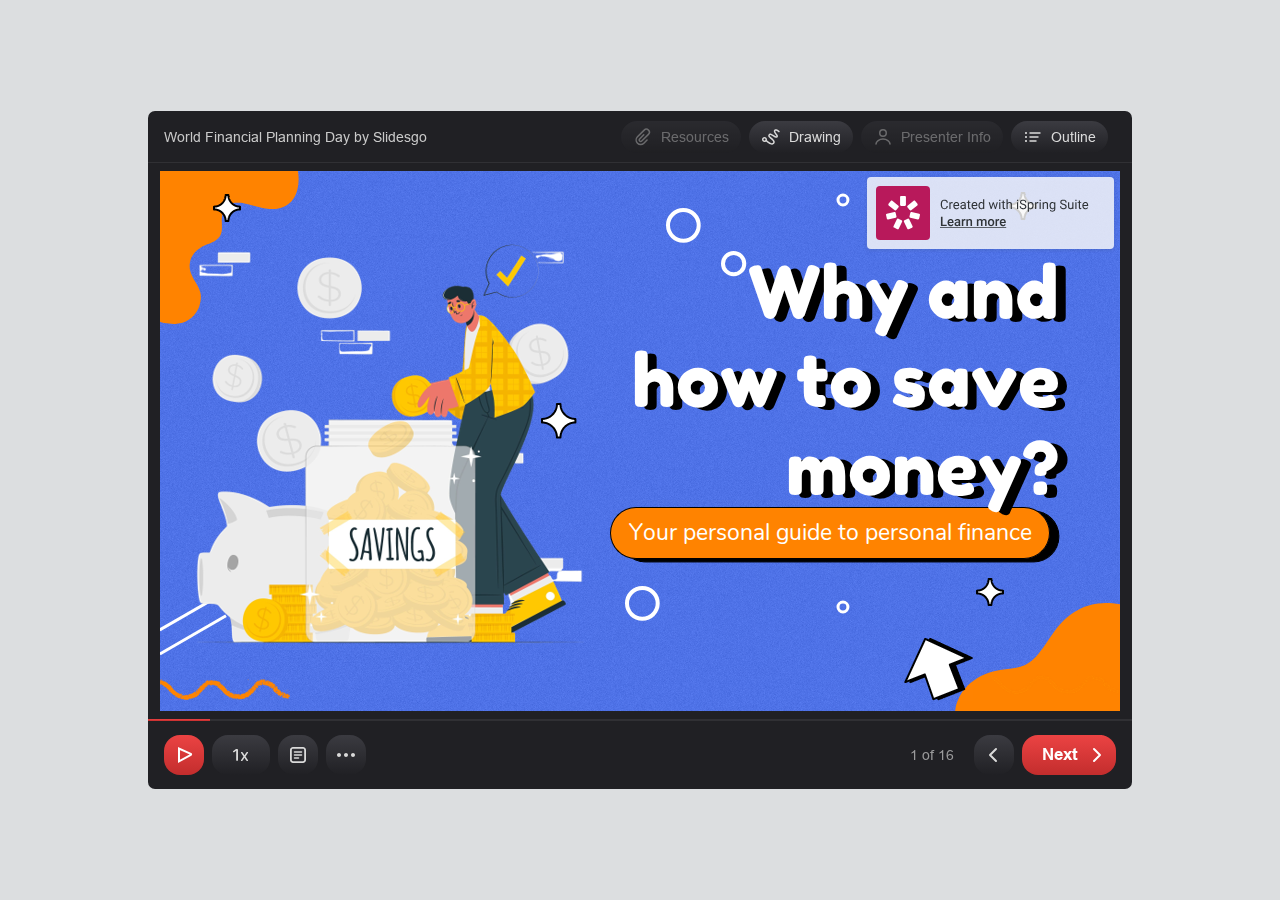
<file: public/learning_mods/Savings (Published)/index.html>
<!DOCTYPE html>
<!-- Created with iSpring --><!-- 976 684 --><!--version 11.9.0.4 --><!--type html --><!--mainFolder ./ -->
<html style=background-color:#dcdee0;>
<head>
    <meta http-equiv="Content-Type" content="text/html;charset=utf-8"/><meta name="viewport" content="width=device-width,initial-scale=1,minimum-scale=1,maximum-scale=1,user-scalable=no"/><meta name="format-detection" content="telephone=no"/><meta name="apple-mobile-web-app-capable" content="yes"/><meta name="apple-mobile-web-app-status-bar-style" content="black"/><meta http-equiv="X-UA-Compatible" content="IE=edge"/><meta name="msapplication-tap-highlight" content="no"/><title>Savings</title><link rel="apple-touch-icon-precomposed" href="data/apple-touch-icon.png"/><link rel="shortcut icon" type="image/ico" href="data/favicon.ico"/><style>body {background-color:#dcdee0;}#spr0_13c20b {display:none;}</style>
    
    
    <style>
		#playerView {
			position:absolute;
			-webkit-tap-highlight-color:rgba(0,0,0,0);
			-webkit-user-select:none;
			-moz-user-select:none;
			-webkit-touch-callout:none;
			-webkit-user-drag:none;
		}
		#playerView * {
			position:absolute;
		}
		#preloader {
			width: 50px;
			height: 50px;
			position: absolute;
			top: 0;
			left: 0;
			bottom: 0;
			right: 0;
			margin: auto;
			border-radius: 10px;
			background-color: rgba(0, 0, 0, 0.5);
		}

		#preloader::after {
			content: '';
			position: absolute;
			background: url([data-uri]);
			background-size: cover;
			top: 0;
			left: 0;
			bottom: 0;
			right: 0;
			animation: preloader_spin 1s infinite linear;
			-webkit-animation: preloader_spin 1s infinite linear;
		}

		@keyframes preloader_spin { 0% {transform: rotate(0deg);} 100% {transform: rotate(360deg);} }
		@-webkit-keyframes preloader_spin { 0% {-webkit-transform: rotate(0deg);} 100% {-webkit-transform: rotate(360deg);}}
    </style>
</head>
<body>
	<div id="preloader"></div>
	<script src="data/browsersupport.js?53A07318"></script>
	<script src="data/player.js?53A07318"></script>
    <div id="content"></div>
    <div id="spr0_13c20b"></div>
    <script>
		document.addEventListener("DOMContentLoaded", () => (function(startup){
			function start(savedPresentationState)
			{
				var presInfo = "eNrcvftunEl2J/gqufIsbAMiK+6XWl9ApSSrAdbaO2WrMTUyhBSZlNJFMWkmWSpNo4F5iP1nX2+eZM/vd+LyJUuqbvQa2OnxpaiTX3zxRZw4ceLc43dPdk++ffI7V0qM8Vk4sc/ti5Pg0/rkLNl08tyt19nk+Kw+979/8vTJvTT+fvPT7ub9QaALgL/d311frl7ubjY3F7vN9eqfrjc3N9Jg9XzzefXu8+r7693l9vB+L+0/Pfm2JvP0yYcn38Ygfy/k9Yv93fb727u31tWQa5JWtz89+dYZm54+ecDYdofDw+5++9ba03pq3ob/I5TwPdptn3z7uyc3+M+P+I+A93cP26dPNk++/a988OT2VpodCEoT7/jFq831Ycuf+a/f/+vvn2rrm8NR6/DrrW+PW/s/0Pf9srX9A61vf701pjkbXx0PJLGxYuKXPV8fN46/3vinZePy62M+fGkYX2+9/cI4vt766qh1/QOt3x21zr/e+qeHo9Z/YJY/XS5bNxr+auv7o3Fn86vYvj9CYPkaiUj7Jx+P6B2b8PDk9/L7LX7f9N+vH9PM0yd3IK4nv+ce+d2Tq97r7/uHuZ8/fF5tbi5XH/afVvf71WHz03b1cX+z/fz3Mr7fgFlYF9bRv3AnLjsrzOJ5PKk5uJMQ/frMuxTTi+e/18k8udzcb958cwAPsKf/Rqbx+NcLks4/Y0S78ez+w8d38sLte2UbuZBrBC9DvRzzkhmap3PCP//q6N/cvbn5L/uHu9Xt9u6wvxFO9f5Bvo9W45crcrGtMhfBhyDUnBpj+ZFwmoPMM1pXQswy9+2Jtb//16cYNdH+X/+1LY0i87K9bPR/QntbGZQu5I7/Ekyxi8OHze320H76Xvt7rX8+tz8/6t8r/fNpr43/2IVztua4fh5OXr50L09CXsvCxeflJK9f5JfPXqxfvEj5Cwvnvrhw7usL5/6EhZPlwf/e/Oos/idcld8RL5/vTZuvjafWhFpMSCVHnbyRs0QOtSevnv34b29vn+f//OoMZ6msnvn9H1rVvnbl2YuXa/fs2UlMUTZdtf6khihndbIlurOzlHz6wtr5L66d//ra+T9h7VQi0GVa7Q6rn7Z38vfj7f7ufnNzv7ra3602q5uHj++2d6v91epuu5HtdjgVoeHucP90tbtfba6v958Oq8/7h9WbO1n2D1j2jaz+1fb+8+pme7/a3awuNoct3t9+3N6934q0sUUf0vn2583H2+ut9HTFLg4Pl5fbm+vPq+u9vPHm7jO2/b/t362krfZ8s3q42f58u724316uPm4vdxey+9/trq+fosGcDMjvcvVwK9++WX3YXt+ys9Xmp/3uciUIuUbT3Y2M+HL77v4UJHx2s7//IBPVWcrk/vKwwMURSQNXhz2HjP7ljYsPKw72/V6QfSpD/43O6FN7992D7A5pfLciTj/sH2RJtEdg+WJ/fb19L7/Iv+/v5NdrvCS4335a3V5vLuTJmztB9/7qfnuzut/8uD2s7ncft2NYMtPtzf7h/Yc2QExsv7r/ADzef4DYh0E9I2Iw9bvt+4frzd3156cY5l/ebdEpHhzut7fS9/7T5u7ysJJ57bZ8QbvS6fUt/+fJbv/Hf/+/f7vdXN9/WP12999kln2jPgv1pakGx2GW/9h1OXlW/fokl/BsffYiP09n5QsbNXxxo4avb9TwJ2zUx2MG9o82L8jw3Vb2wN3lUyG2eyVfeYR9J2QtzQ73S3ImTQwKBq3shYIOD0IJJOSroRcc7jeywXb3n09X/zj7uwILWHZzs5UNp2T36QOI9O4z6ebxvpEfHm4u5eC+x2mBri53V1fbO+ELW5nC/aetvHwLXUT6Q5OHmw5h498ctoc/T7p79dXj3Zw5G89iPSnr50J5z+vZybOzXE9ePvPV2xzDM3f2BcqLX6S8+HXKi38C5b36ojy2wn/+WbilsGT5/4+bm89jGe+FLwu3EO5xu90Ld189HJRPyWGgVLA5yDhPV6/665vVlfC5dhgcvn1z9/1eWFt7e/Nwv/+4uQejl4Phcnu7P+DcWV1shZLlcBEZ8EI+unnfSXMnkuLm88WH7cWPyuE3jemBnV3sH27k5DqAN8pILvc3f3m/2v4kJMfz5X5Pkv5xtXm35yZakbUrq8UL72USt5vdJXngP+K8OKx+3G5v5SO3u/fvRXHeyNvCxf9NWP3mXhj9R+Hdn4gpdrC5vGyDPNxi7hcfNjcydH7mUhRveVV2wI9HJ9JBjoT77fu+fS7kvLkH1t49XGI82CSiqe/e3+jPHTObj5isdi2IF+YBkRnTutEV5bGADy3xjdXa3MoZICM5bO9+2l3grPkgc3nz5E46xKn65klH9MOdTOCwPSjmtsIFZFLCGC7lQAMGpDm+iEfbn2Uafb5fXhgOBhaJaxxMh0ejOsixv7vaXfAUOhFyutcDi8j5pUxBdH/cvf9wr9Qrnb55MObMvHlw5lmNhnLDQdvdbS+2O2nE8/dzp/hle2cU2lJIwlKpeETMnv55sqR/+kNsVtXGl869PDuzJ+55fSYH48tyUl/UePLc52JjPfPV2C+wp/RF9pS+zp7Sn8Cefn0Gg1X90+MHXMrN3XZ5gv14I7yOe3L/UX58urre/bhdgaM9bbKb8JWPBLnytx9wvoKITrW/f/nFAKTlDYlfN7LQvhzPi89yX93ubyG/TcH2+rOc940PPRJyMYq7rXCgOw7ienO4P5HBPsjGf7+70g30y2GoFKyi+YXgW/bM/vaD7CQRCDYX9xik7jORGZoq/WUJ/Y4D2B10TpDUP8lG6FIEmJHsnE/7ux+frvR0l+nhjXfCsn48CFf4dEOBkzh4v28CQme9H3eHA9/G1G7bDruDFZLSsHR4dbf/qC2EW+yuOYw2oqvdz9vL09VveAZI7/LTzb6LHTeD06BLQa30+PlWlRLF0a8M693+7k4oo51d4Gj7w2H3TiYP1gasHLbXV/gIdYkVjRW7mwuwr48yi8MDDsau42zJQTlXfGcii+htLP2TLPYK5KiLdnm5u9/R0DFWdAcN5XT1XaOO8TvP03Zu9Cn+YmP0hZEz4lqOwo2M70KZdBs2xET5IF5eSIMgiqbX4DMkSD5uAmJffB0+uxaZVHvfgvBldbd4ctDX9GNCs3+e3PNFU2eFTuVY7NxynaPJ4eylaPnh5UlYG/mXeZZPXjyv6cye+bMz8/IL3DJ/kVvmr3PL/Cdwy+MRD+742w87OWJF2NmpxkvqVgPbHejrHrQLEU8FLKEfSEz3B11nQaIQFQiSesHDvegQTxe9Df1ZaOEWvOsOtPBvD4dhGzhdPYPMAFbS9Va8y10vasIdRJxhPNCxN477aEL8Td77hWAxZAcKkZBEKYOSGywMCn0Xna5EtqWY0UbBbXikYI/p3lDrudiLWCD/PQhWBFkQXcjil72D2A+y92XXApn4/U6ai+ix//gRbKFZMGRrXm831K7utio6735WOePwl9hgIslNxnWYtg7IfL9A1P9aSnq0L5Kz9tnJWclr0dRfrk+erWM5CSbFGM+e11zjF3ZX+eLuKl/fXeU/VElXtkxxYrN6/yDP7jZyeoH6HinbYNSH1YkKpU0fJ7OmjvI1ytIteGjcGH0IVX0UHYDnBA1I/YjhSA732LjvHnbXlyQ46N332+U4dBv/mRLPb0T1gVHucgjyp6vfAolNcBHE3dPQtdDAn7vqzdnJ2dmLdBLymT8pQf5z9tKE56GcPTflS56R+kWyql8nq/onkNUfP5vB0B/z+cWhfbWHxVYtettVNG++8fL/zqzuHq6VH6oIQgG4v7S51u93nYvMU7mtM/+7/qOLCk2CQE9dxVz9n/tPIk1vYZKiJKgkDWlQ6frq4Q4Ci8xrfovSONt1tviYtQEB28NBTiJQLE+r/b1sCDammIHtcQCvnKLV6ersS/2ohg4jGUVdEaCaiiD9cFptLvrr4cP+4fpSDoghhsow2RVNwRDPcA7c3AtXh3LycSi3OFcGw99Qxto1NYCfeTQy0a3/wClwvSNyhmLzDexwQzx80c8I8h7Z7GgLywa4gSBOLQXQaVZtTjJzHNSyitcPGDvPuR00iOuLh2uOmIIcGRQkSDmpdnKmyjvb652oIpt7fasb/ZfLdrr6fg9rCBe/mxWu9/sfdXw7mtKvBbjads3j7/9MZUMd/XACvQjyf6I9v3Be+IuN9uRZtv7E1pfmmTl7cZas+5Ln1XzZ9Wp+xfdq/hS5UEc7+cf19QbrpOL8AestItX9Xk19m/fbu6ckzWb9gEi1ud7cQUA8MrE4Y1boi40vRQK7VBuxCnXz/PnFjgR5ggE0EjnIrmn0qUrZHycYkXbbzjxdnQudNfEKylEfubKFpzpOGaBs6KvdVi3Tk1nK+PHSZDeP9t23wNvdb7fcEgcIsvjwmDvNiYqaleJm5ZIg52vbGFbNZllSXxI//guuNZRU4uOriKAt7ObN3Rc6WWD1eHi5yPAaF3kmDIObVjgj/QoT7f/jv/8/b+5+8cG/X/3mpuuY9HMdr9/xl2xM+qk5tDd3S+vkwOI7uAZ+/QDbKGL09XFCYWyYfFM4ocRiSNJwKPuw+uHlwx+FT9Vu5ssb4V74gJqNS3t1aDOb+z9TSarzr3AWo6vJnrz0z18I//IvT57F8PwkvczPol+vU7VfErvtV0JHfi125E8JHmlOzU+7w1Z29PaxXv4/cfSB/SOiD27Cf9n/8Pz/OqTXf1z0wQEr9+/S9N+fNfyOIKKGQoYtPeGrv9PgI7xygwCjqwWE+KJ/v++v396Ohfr3h91/E63is4hsXN8jUnn+7IUrz8JJTetwEl4KlZQz8/LkLJT8/MWZD+HFo3gH9NYI5UsE4U5vb/4IgvjjF7kT9/dLqunD996Xl+VFFNL2ZyfhzKaT+tKtT2x2LtYSX8Rn4UuU/uV4DfsrARv2/0PEho55mrf3tytg8X+TI0iYjXBoSGWwAO5pdYBx4NNOmNjJ8nheWQNDawOiEf3hH398SnYlPaho9xk+ZDWHiGL6aUtT6/7dT7v9w0EGsOhNOpNz4qkImZfTmq6n94IZj7Y44ODo6lrMYSPD3By+0FikCLb+vN3c/f3qGfQHoIDaQzfzMC6h+bU+iswuzW93W3iuaA2iy+Z2L8O/erjuIRDDq0Y/zs3nbi7VbzeLafP5DLsQT3lMCmrRYzO7IPDrjobFF+Yxfz+6UkPb5l07w/YXF6INiHawgbl/u6FS804WVW1Tw+EvGLu62/77AyR4yFibHTxnlKbfPdABf/1wc/GBzgIgcDxVR8L7HbEgQj1scBcbuNmOF6/Z+5bm5e4e6Wb/ZtRrpvXtR9qhLn+CwZhz+YjTUf2F09+glor9xY/wCj9cfBD18ACL/f3uYgss/Nlahb/IVZxxL0t08eTZs5fPT0II+aS+OKsnJVRvy/P6PNYvBfDZLweX2F+JLrHhP4yrHPl/VHu/b0spGv1PW4SFnTyXXcb4sA97GRq8HQyfOp2B5SC5btB9HJAi1CfLjk0JF7t6Z/hA3VFT04QmTYH/Fv/4uFez2A2EeRqm1d8BN33rHsQuMv/DxY87HcCmf61vnfdwozPWTPiCbNl3n49lS7hJdrcIR4BP+j0scfsuCC8DXnoQ17e613/7YcvBUFAW1rO56Eozo7lk3zX3YYv5Wm0vH3oTGqbV7tzCy7gREVLJPfL4s6cqZ8MOcrxONAHuO38kWsf6fNjf3sqPssG+Z/BAjxPAVt0oDq/uNs2EM4La2uzO2b0qONtHa642/WbyaNZGqifWdoH4ensF88LVXsOM5mSoEPah8ctwZwoC3292N2B5MkcsqYYJ3pLdTZ3qP8XYvPMyCn1xDH73ER5UREZcbT4KLbTOPm5haP3CGBbnTzSL4Amu2h08AP3c+0/WtrNiuwja+Of96mpSy1i6o4iCod09nTuqrUI3uT0Kn2KMh+iIl/TTvFP0z8hMRe8XyIGY+aYP9G87usxCv/xjB4wZLsZ7v78XMl3QztHwolv91RweXqU6vuEi/vUvBrpYxm+iOx6sNaexPF0x9oQr9XXs/y90YtjnL2sMJp48XxsjGldNJ+VZLPKfHFPwz+tZ+lLQhf1yUJj9lagwG//DTgx/uvqn5hKfbrKNsAeRDxibpN64xku4D9WFuL2+Xc34XDJ5BuhSVGjMvUWx/vPCuw+DI5uQanEQtC/MyEYwIMZ7XexvYLW+W5iTu3MQvIIb/ZFA11gFRtciRBjpJYLxZ0Q/6DvDw9gmidMG24ETe4+YIk6su1hkCBsO94IxzmO779V0jJENnkt+EuAu/HHbWfkIh2tIXPdpddv8A0c4miGc+OaA+APGTmgMB2Lj2Fkb+/3+yMg9fl+EjvW4tNVvaPpQB+UU10YEt/[base64]/245d+P0UEYRId8MGyZkot98hhnEEFas5bHffXeBbGFe/v2e4zoUoEJdDvKcgs6FXRBQXHez99uPtvTo+YB3b3X5hyBjL0aZvAed/hvz9/2dbzHrt8/MX8eTFmZdDxAd3cvbcIJDvmWjVL+zaxrNf2mLc120x6T/cFiPYeocP4cD6m8NP71c/f7y+Ofztmycf7u9vv33zzZtvPn36dPrJn+7v3sPMa0RCkGZvngiDvbz/IA1dTAKJevn+w72AxQj002776dn+ZwHNyqykxYo/XwlPlt9uZKu8efJ3b27+5r2w4d3tiewI9PRwd/1Xf3G5udpeFHv19ipvt29DfXf1tkRb327ru4vN9spf2Kvy1/1t6VCYen/1ytvNlff1bbl09W1wJr19d7m5fOtLjMW/e3dR3l21V+8QcIXxBRnW5/Z3zCjk5YyyE+iuN25z+PRhd79t4MletOrdPboxp0V+fPPN0Tesbx/hP/pXYlh+hNDjj/zFs2JrfDZ6BJ70izC2SwN4b/eXl9KAePzFr5cCfefLqQ01rLw7rS7XV4BLeBXsabHJ8m80eR3cach+NFsF/PUWcMjFTRjtY3ztwqnJLqz7786fBiGxVe/H+VXrWv45vtY+3sYk2+M0uoQWK/mnyXl000H9yuv2VbxgguMoQctoFqqzY9SPJvvDd96fumyr9lfPBfQmRYIhhHMfT6XblQ+njo8FLDUBttn7tcA1G+nen6YinQhoTAVoUvKAg00JX0synHNXT71ssJXLp8WUsHbltITgAAeXy0pg52wkLHNks8TmtVh/Ln9ztmxmbKznTkbjvHxGyCq6ADiUkgmXvHYwWsvKCG58tn4FOOcAuAoKBEzJZi6gqfZcfhYeQEw42VFr+d2lQhQm7yLalWoD4Jjw1SPMEZMhVyEEj/5e4w8S3oEam9MqhIYTYtgBjjJq4qZ4Ps/Ox3Md9Sqk0xC9XcsChxI94FiBGn9ak+BEYFeMA1xcsasgs4k5vsZf5wQ3sgQYtZCbqSG9xt+0dphDsKC84LPH285E6c2cVouF6b2Z01wMcRKMFxzVU1E3I3BiHCZRpL2SVQyYRJWF083ByQhcQrKv8beYfH6Mmx+w52ItMmnBdRCyEhBzEsgq0XmL/cE5ZcAuC7Fzbt6thfqE2gj7IO+BGo1NgKNMRj5WYo1AkQ3uXKghmrCK/[base64]/lZ1+Ez2JXe2EiAqcqy4VJRMP1YXcBpFrqueCkgP5lqrbEdQRRBL4WYyKKjPe6HkQhFkR4S9vNr3W9/Ln8XlPWXa172sWwjlnoP1bO2TiSYpY9T5wUX2ZvsqtDjOcBRIRdXMlH1wIbMkphxxm9C/stlbiwRTjgI9yQ6oIF22/HAtYq6zHBY0GQVGUDgvXFoEgSehrHApCEFe/HQpS19CmPYyFaofkYx7EgcMYR246F6ORxyeNYAFyFIfdjQXAdBMvjWACcMXw9FrAUwDl5W+RGzyXzHDCuJGUEyst4Lgh2HLZgPxcEG4nYa+dCAP/3eZwLSgqun6gAo3TbT9RHuPvhlzLTQpihgFKARucVffZVkfFna9f4a+RgAZZDXAmYZD5cgyQ/C+yTHtXJlYrmpuI4i6dII10V8L9IOIBjCOxkQORPcq6ti5O/Qoo406tMT2ALicMLMQmNFTlUhV81cF0Etw4U0J6aU88zM5FCVxnnAChM+I8cFGuBQxB+JHCy1eK5EaQB9l7O2FzAcTD2KvQpkLBoTiVi02UISZUotNh8mQuvmJBu1jlj7/[base64]/N3+NiZzEehMmq1AYS1DIcPtzWULjgr6fSbegBPYv0iiWmJSCz1vBISgk8nGQ44IEZLpOItsYBJZNm5zH41gCmYNoQnl1zE1/+K4I2xb1gLveitzu06sih7vwzNdYNBHlXqGJSMnnj5rKu+AMjnvAyOl/DjgnKiRyygtmBK8ZepGBQCUzrZB0eDLZKJxGYF/JcEQYYHPKvYBFbipYtKhQKACtGeC6CIH5YOdjHOpRYdGSAPui8q0Trob2thh2TqG54NAPKv8mvA+CNxybNJf9jg3BxznJWS5gIoVhcS3haAvVXWGGFs1FCs6qbGFRRWYo0q3AECkBxhqU55YEVBoHhi+HrkjR6wFbOa1ErAOMzwosShFAS93MtLNPeJYPRIbwKsfuE/QORfyqrxS2lUltMoYLJfJUxvPqsaurSkxAToU+VMkjgayQCt830L4Ezjg6AJvApRGeaDuMlZP3jp77EPS5xXjkO7HBPiUSRmpw9HyeIFEDzkJQjwjrh+8qqNeO41ZAgx2ip20VLSxXgiaIjCywHExUNUqJ0lqQjlHxaJdZV/BExw0YqnAJgUWA4gaUv2VdqQ3qBqzC4it4JDY05DYhHYEjRRrZccLs0D6QNOVE8UK4Fae/nr8OvHTADkeGaIXQGkWbHL9bCHJ8T5ieSmYizPM7hY+N6PVongNpQOiUT2tW7d/J4mMWIq8UrrmIq5i1fEWPb8dJl0TG6yG9CY6csESuuOzBNXBYbNAVF+lNYDlHylhRwbgcF3WseIWmXBfPRZyLTp8XIVyBZZTsz0UMXkSZRlEBGnYVnVZIkaPDknEpOJyaMBxZKivnBGUR4X0VS1lI8Al6YIVUVrg/hKBkCRKsBomog/[base64]/3Wh/[base64]/QasfOlVFbEgg471L5ECPidw1M0WIUULmHQvwzaK1rnq3hRhveKxnEPkBTwXoJF7glQxBBaEKG/FaYoxBldU5QBrwKmq0oAIwwlzDoJZ8mpseYFzVdZCXg6MOjNOc10BlR7ac1mxkAav1xXPg9cDBt10Xm+Nw4BVkQwKB8UxWNcacNLpClEGPs+KcyJrwBaCstBdwFqsx8+yubyJ2ixzM8nBWAgXm3SzWP1MaRo/jn3AlXtFNB/QLfdVEcYAIRiTwMrxr/ZSoDgBTonCRMJiEPbcUiEZJe9kbP/qamwPbGHjV482ke6qXCgpgtLOARfahkQLeAXcJ1ELuSbgHPo71kwUIHUtwJKJNaTM4sAwuQuEJtg+Y0tXnPOR/RbIPqAJqjyCgwzOVmCpVpsBdi1piHzZwXo/6BpmwBLQXESgQoVKKS4Ch2DbsGcsYMiZ6wFDYkraPhkunQ/ea/eFz6Oz3GTN7SJKIgm+Yu8CZ1B2MfjGVmtI3MTUArsGhT3vG86rIkfo3nWYyLQljeeAoy6/ER5EuFFSySLgYUmMqlzUwAC7TH0xiqilLM5zPF54lrLESjZu4LQgTRTqYCW392GMhcFGlIVzbpB+CJBOrfYeRP8inSquBGVKUFXJHgTEjxWnhq3QPxY5WRdKnYPDGZF1dzol6ARRifw2tjMiesJJYZ4RgIWVjTMCMDWhdkhUGvKHZA4eU6doDsUBg4eBl2QkG5/nKY4CAU1RQRwKsrC5Yq1uUFfIJKGK8bSFyAG7kZ79RdRHPJazOurZb9wSFrbE9gpDlrB8LjoGYZF4o/JgNQrQSIDP8bhz0CwThwPqgAiDQ1RGa5P6DmVdEtkulBbYIODhxFxT4pYyUEeAipC7dA/MRFhzKZIGEqVI2Lbvez3XVNYE/[base64]/iR8jx+b8oz+/F5KM+A4SDu2jPHkfJQnznOpo5BfeY8chzqM+AcS1efiYUy1GciSUUwqs+KxDrUZ+AYrGuITALHuBCprMOwFs8RFmGnSGWp3k2RynqeWEOksjAjd+0ZUNbRUVcE3ERoas/WwradhvYMmEdA054Bw/LetWfCatyi9jzgY+0ZKBKlf2jP+KxQyNCeOeg6lGeCLg/[base64]/KM+lFlXUqz4C9jofKM+AmNFJ5JlVXN5RnUn0IQ3nmrohpKM/cNW4qz9xTajak8kxytlN55vhU+VbBCOPv/N3rfEAcg68uua5wYddoBDp4fu3kzJUt4yzsYFQ4HIRSf37cDtwbmgUF/eCU/xlyBP0Z7A9LhVggckN5ShCODWxw0RLYOCt9JsqEAtek9J1xQlvEKPjFbpETPqjtMLE/+OCU+3ClYJ5eMCc5j2tYMC94EvOCuRXY5BfMr0CUPXpeS9MnSaf1tFmnnfdYmApnFZlvgYRrYdYmu4uIZCLmPJltEeVmDZgSK1wBoHNnhrZtsVCOPIaMx8bI9nQNwDCR9XlRY73Qr8I1qLNJ2nE7JhzIbMf95uHc0n4yxXxYhcZ3hC4dDt4+Drikg47L6/6Uk2nOAwQa7bpPExE0Pui0GXiFOBJuT0UTo85CWSsaVVCHAYZontQI6XWKKlwiP5/qClIG4IHBBabOm5QcMj9Mz36nDm4caCSNeujQYvNGXZAffVoN6gvQScOkTgSPOLcexAv/dVDqVY+VMOOwOt4A2BAidQU1LcpOeN0erBe/y5bQYSFYpMf0cRbBDzc54KL6QTVAv8DVxe5IUyRktS0aaPYCO2d7RAGfB+WHRcZBuBnzqq+V7Usz3qXUtoGvw+8HGDaj7hcETE/deF51yZpWCzg0LRh+QdJDqlMrFbgouQXoK2QkKnk52OkcPWOcLtgmYNeiVIA2UqMSc0h6iNukr8H/7Gm20GaMdLDwaFUl2sizzeJQwEeTOmwbjVY9xTP8W4CzWtOSURJvRmcPVHGKaqR2QWfs/HQQAjbNFBiiYjQnldmg/xOjaicDTIxaFZPac1mRvJAZ2oJJ97W49VhQzjisxoKDb9gwCQKOmKAEV9XkXjN3USMoyNecbCM4FYDWgyAhHwUluEawNqXVI7rGiQGfvx6AojjIyYAApLoaCh8GVuXEgFiiWJSVkYMQsQTUYuRQQZxAPX/UFfqWsSqPRl9s4JV4ZGyZMC3V2kcqSX7i/p+f1y6kLzLGcfDKeDxNZnOcoFgZl4aQsk/M2ehPi1fRl+lLquOCtq2xLhyD2ru0C4idlbM3zVUUXCaWqj/GkvSIrjPlh6FHo48EsXqq0NoEbYUTagiutyDUCQsRylrhRcEnYlVgBwMMUQooEbGU7RHTgliUCt4jcEwjNAUgHOM9dAXfhUNzPs+njEcdr2cEZS26hxobF5+H6r8c3oDb8AccoFD31zPEgTS7R4BxLevx+Qz3cV6N4cEOjeOhD1/hdZ/d4rFvAWr6ekPO6L4hb3x+IFdHd4R7WYzgeEr9wgDihUZtmKun7bB6CESY9g8GR8Zp/1B42j8YKGin/QPBlmruU/tHsF2xVvuHwM1OpfaPgA3vpv1DYB8W5kUNvpz2DYHTtH4AUpvYeJpVDFXrh8AIHBrWD4Q92jitHwxxztP6ASw0awitH4QrrR+Mm0zT/IGug5/mD37aTvMHhqbmEjV/cCJTasC8ox0yBdC2fGrUyNnNHwF+mzLNH8F0O6SaP0I7rrr5g8HT0/ohYA7T+KFLPGwfA3xk+kAAauZGk5+x44NHOHQXv/WxtvOV5nJEQZ+jGbVRsCeoRoSVdVuc5YDV/+wRzYX3rUqU9HEFuMOT+rygqSHqMai87blGULHUSQWbSQjU1x1PQ6Aq4simvA2BEHBMzcEC/VHg2owFEFwYDL+QpwPsb2HK24FZEYvnsrOCyuMR5xpCOi2PSRlJZPtSape/[base64]/VgmbAePHgx+nkwRcQ+53lwCWxLnAcboo1jnQcf0wzyPBgRrQxX4uJ5LX7xPrikW/SPnbM4lwGX5fgG3MY/YB49/[base64]/FzYd32cYbIguafeQqAoDQNg/eCPEczhAObzAhY+56PuIocZKR/ZfIEuQjtkdYq1J5VxmAaF4cBfAWSy40z2D0x1QWsiWyZDXjS2GRapl8RxnmoZd4/AnUaj0ZrwppDGv2QkOgc2AcxMmvdJYzRqvnHAUJsbUEBNwVAP2DKuuVO4bqJalVyTYTsgtQBDxPqRcjS2HiAS6tRp0bGAgAp1mYt/[base64]/V5iUsEoBSM+FwyrM4Mfiajv9UtDkia6CtIhGInzcaD9b4by4LC3RyPe4A4bEcvbNqgU61Nn6sgawI5wXc0kZUhAa/LXmK2An23emeBB2nKZ9HeA+mfB4Zbq0vY1Nh4VWPqAFSCniMmusLyIlk12LLop8MljmuZGhqErS5Tm4Kxb9zz6I+QPLKrHYrplcBph3Lw0qYlrAXbvaKvBBqm/7lWnj2KvtLzXe20bXJbjoWMV71dngEn3MfaNAIU9S4D3LoQSa6a9WaF5LSsfFec3Ag8XPTN29CUaYQc3NKcxfC+RKm9a4jv1v3wGRUnxnP60KLazyKn3OpHbVqGEGYO/eFajgJBN9ZIIx9IShXNupWFQFGSa1JAhW2oEeSAkSHqLoftDL4FWAzMiL6pQDL8BT9EvQzd/6ovXSQjbqvH5th++/dfAtYhRC17uYmBHTrb4YTIk7rcAYjstN6nGDWXFiXExhOmdbnBLXETut0Qh6mncbrhJA9O23bAuPoHZskq3rdNknKqqvPpwzohIYMLArpavikhZswJbXIIqcVilFK3YAfVd6Kpy0Q3RV2jo2thgEsFuCg0aq5gT50JZatnVnYp1NTE5Dg4bW50XiTWq173dwT69Guuy/YT57uDX4mT/cHR5GmewSjzNN70iYxvCttksP7QiQsvDNJrZ7De5PUajq8O8BwDFMbTdjWaWqrWB+78B5h/aZvCavr4/Q9YfXV5KuuKVBHnI4rEs+MolbiytPxlVtYXXeMdeLsjrNOvM2v1mm7ed2OtwA2FeIDfumrGz/TzgsohmkGFthpnr6aiQHbaUXGjGuZVuZUKL0MKzTwo8/VSp3gXcvTig18auipWrkTZFA3reDA/9KInpoo2rXbhJThvHieVGno2nFq7LzrzimpW7TZ8FPSYJ1u4heYZp/uAkg4f8L0EIDPqPJLB4Kyn+FeEDDrea/eB9LqwjsB2Ltup3mNvZIo5EZN50EqN0x86LbFlfukNM9A/m4iBJFr0AqFlIQ4RVqbUHyAU9T4vuraligt/pCe7NSOv6hpMkSpep4BE6WdpenzwoDacZb0JYNjMPr1WFKwxNq2RFXGEahXNZLQiMH1IJmgOU+donBSQpnpBIfSDJRSGkFCmCmNQOv0ox0RNRi/[base64]/c8YAVzNzxoA85Fj2nDHAoS6ixrEWqUw+j7WKi6hzLGUcKWNc6TQyxkgYeSSMkW5aCDoMgY/oCoSWT/OxTSvDSbGkUbRAy8RQqm4RGqAajPCWJh2rQSknGjeHwUngvPDz5MQMiqFM56xxYF3Zzpkpj8vnUf1G7X342hb2MiRhm7r4PDiHXQxvwG30A6bBqL/e7Um9+25v6p/v9qg+vG6v6sPv9qw+vfFcZz9eb8gZ3Tfkjc933OrgloiXhUASvZJnLVaXDJaLOJcM2cpBNsJRS31TzUxqvEfCbnDTeE84TeN9QWpJmsb7YtSP0a33TIJeWO/[base64]/q03pcWvN+t90ipb9kqtN4X2884td6DHPIw3rNqgZ3We5BwytN6j+zxPI33ndS68b5RdrfdHxG6EH7VRISxQZD15/PrFl/[base64]/4zIBXIzYc9zAcm/WkWFNTe4FF5XkvZSZLIWenYTkj0AW/XFeiSsDlg119fUd5xw0mMCAitNand4rML035vmUxD57odeJGDzx6naBGSrDqBqFRbDu6l2IYG96RxUy1hiwE21rS3H0OqQoK4cV7U+LEdcZKCxGsCSSZLZLpgoU8/mc6B/EXBY6QWYKiszvstUaYHt4qfKC6yphVVVYmSUt/R7qsxIY9XSBapRM411oXEzjbVMjbzvw66xMzn3l/GGaJb9jDdENyrHa7xh/0yPN+zD6PGGfZg93rBNo8cbtlmOeMOGhRFv2LA04g0rOeSMN2T5h1EDh2vgZ9YBlshNw0pbwWGVaSs8rDagAM3OU6sOKWRh9QEFNRXLt/[base64]/5qfXXFnDTjAJgbguTAcbQSnfQoiBjLGphUIsD5qAWCLVIgNc25tR4g7duyhN1xJc1eaJ2Aa3JC/W0VUpo8kSlgWM+L92gofaWvmLdHtNXtNtr+op3e06niG7v6RTT7UGdorq9qFNcNyc1guzWpkmvNEYdk/[base64]/vMrIYGxRhRShkMFop1cZOcU1Tr8yMhjd1HWBej8dybpS1S2eQ5C2w7GslOGHYxlwmn5lZ/yphl7ArQwI4mB3KwNGiabuVgaMygbdrzzg5lgm2fq0bn+HY5nki9gdOpZJvDYMxzKJNaXhWFZitd2xDDCqo5eOZcBOYTqWgZEya20NBHW/MhCYZq0uwKmVIFMxAx66Ov3KlcaQ6VdG0rYL068M4i1xOpaRZh3qdCwjY7XY6VjucHcsT1gdy3hfpa5GnTBDuuFY5ufydCxjOI3x0bGMtO1W/cko+diUp2MZs9MEPHUsY/bJTccysKPB33Qsc2drZDk9y9z4agenZxnIbxEc9CyT3JqxDSfgYDzNs8yV1xA+upZJfrUM1zLgqsY5upZBUVbTf+laBsx0zeZaBgx7V3ctkwKVkdG1TLgMz/IE6VjuoPqVCanfmH5l9q0FAelX5m7QDN6atbkpdviVMfTcyoLExsOjHvL0K3Pnqe+WfmXHWgdp+JXJc4sbfmWguobhMnOswNFTS9aOCeEz7ZVUnKdfGeuukpz6lZkT7qZfGVSnUij9yp3DNr8yamGoPEPHcuenzbEM/ph8dyzXrK6E7liucDuH6ViesDqWwQ6LMn3WTuiOZRTYCGF6lsEm1feqnmWMuE7HMqsX5OlYxj5Q/7Y6lms9bUVh1LNcWQZ6eparlp0dnmWUK8hheAOAXxtn3shAfxPhyGWKXzxvQldzLXcu1V3LZGI+D9eyMjk3XMudCXbXMjdKHp7lhUBAz/IjgQEShAhAaXgjhvXOMb0wwyaEJt7580dN9d2gp7lMvbBB1eKkleWgOwzbNFgRYM0eFv3PE4ZJr6tAjhmT6ilhvXBTT1vpLiFoS9grrp0j5VfN4WNhHTwvav9C4R1KI0XVAvhEHcZTTnWfMLzeZLWe9X2SNSGx75Ok4W79qUaV4uXMTZs0AwOeKMvWLay7oKS0Q/Z40oFA+jQs363KmgFHQJIU3/ZU6JFM3nLgKRIYOFI0YFpYCtub2opMaHPjq6aK4ozvMBwcblpgMSrZOvCrRVEK1w0m/[base64]/6B/04Rbf95rBOUY34Db6AcMzMF5vfoPRffMrjM83v8MYXnNLjOE3t8WY3uJ5K5La3m/oGf0TeePrA7U6uCPMYylgqfS/SE8RHiqbZ7F0bIb2kQpaT09xSCNDVn3zPTd4pKc4pJ25PNJTCNdZAAZwC7Ziegpgl8JITwHc6kroNkGamxYbZnoK4GRHOQ7COYyEFLYvLbarP696vjBBBRMzzfuNBBXHVFM7zx/[base64]/FOQBHFUMp6QBWo5hyMGQca2Yua3MM+FFtjvF7q82h3cwoTn6mzsqWHEacpS05zDJLW3Iamv/C2hyAVbfj0QYk5FnakihqFZdRm4Mo7OkyCFxylmJgNwYD4z7M0paAy/[base64]/SHJxDGpU5lKRnXUvAQTPoWZoDcNaYSZbmIIm3CkuUhJyeWb30BnlOGnUsuQRVg1nbc3+qlQYYz9RJvlfmILno8FiZA1TMHPBWmQOw19BaVuYgVTcNCJU58Lz6WdaSu0JDOlV/xZ5xozAHd1S1ozAHYC0vxbocHF2eRS05+M7YvU62xjA56pLf/vBdrwOPWxZEMn4d/StWqi/hdfvpVWvyw3coFC7iNW7DyDFrW5xINb5uP71qTVhYuyCqihevZJRg9ihYo+AK7glgWkBciwAYkVwR5flqWBcceJZwRjBsieoPjigThILMkbE5kXp8WRdIsJ5zKIi9hJceQTTRMtS/MKTXAbRWBFk4/XHJTqSDh7XsI2y4kVxpwrgARbjRa9yLEhLvUOi/G8RJsR/eQRKdlsBn2BPu0yjavDoRBJCcFzkHBDvhBhL4ADEFp/dFkA1wio53gKSIqusoGeey3hmCgvsMM9U7QhBHUZJWNkTyHbY3HEKGzbUENT8aOsz635DGx3NEf9syX6eVvs7umeNh5+crmFDR4aFuf4WLnaNn1VE4CarODvHDcKOgnjLmDrM2nAoV3eMSBW0vOOM9N4HF6bTWM1IjcxhQVa4eDe/keVV4EZB/HVhSS+gSRkzRDvCWCQ5jNohL44LIhilcJ8JOS6JXMFqMQSRNllC3hnfCZNhQC9QdvbwlwmNBF127D0WIE+1dbCsIJRyOCF7dhDIJ8hcoD7GDpHjk0C4eW2QnDAJI1Ht4vQouJsGCwkOAz0G+pIeuEKYTGQSAKD1kp6JKJMrUwyGD6URhFwWqp16J46EWFshrjjiFrR/tLSq+E8eW/Rn4NwMLgYUlDGp/3ah/3X+PjEvnd8CyI0z8hsPk67zFRafBfY7aMI6joHmw7T3AEaWlIsyQokHTL4n7mRAxExUrljuXoZ2s/O7ZPMt7RCqq4WKng/MX3sLiAYM1c03A6RvMNUONivEc1db0cyyl2WkC36tK9lZHF4FLxHDwQh44YbQIf4JmFnmNxDmcg7hIgb0FUrVH5b7oqGqAji1iByPuEsusCw+5lWwspbJm3fdCtpaggmDTQdoFG0SaDggYqkSEKdZxEzNSPjIwkrOBr6nz1COO+8N3FedF5eiS7DVsE+Febt1/R1ozHIWADem2sBw8LidStpVZdxKMKusdVOB+KLIMg3SgcsH21rSrlWrVUufeKd2jbECl3sb2NmqRaFyY1UA0t0VvbtLHECcth2MR8ILC4BC2eZOTkGOFaTjrFUuolosqzW0bhdwKh6fA/hg/hZrWEJMDizKxvUM2d+AdAH7CTO/xqImeSmHpbfwlWqAcI7gAZkSgAUUCGHygN0x54ZiopW2s3mJm4LhDrBEMuQFqVmCB8oB4KjDQwErdmffAoZaQlt42CNID/0U+BqaBuzr0bi7PaVe9sguvoXw6Avs7O0exdauXnml9etpwynwOjUjZt6mWlbQLRBh8Ts4JFJB3VU+fAANVBfPR/iFYCVh8m5zw7TUtzdUpDaDWZ9Yg2kAStBMu9FhDkmBkdv8d2xkVaWG/hgUCGwaLWnk9F/dLzB7NHZhChMiCIvFYc9xIBrEgsYRp6GID8rVFHsHEciYC4JjEE8/6+jnoxkqo3gOYt4vRy5q4JSiOONVeF1unwP32aCtxbxVojmCmzrtzFugPvBNNZAAU0hcWb0HckYc6fx63BACE3QirCIsbWG3EMDxdjYArlGAsOrx5gLPWYw9VmStuXluTSDwFFwvXE2iZ+EA0VSCtW5h/o6HzGu0tYvYifEpOiQ7hXhCEYlyC1WvJfYKW5Q/4srJKV3Rj2ur4WEhGNxpqfIN3Iq4AgzWG7bPus5jIuHPJnGp2ChfeFuBPl3waXAGBgJ2PVxa5rcvnGVGQeJ3l/[base64]/4s6AqNeuFRT4RkwllBmMJRfeMcArjHCmcetDew26lWBlrqwPTlwUp3wUIX5cCRi3F7AoW+sBmlZKG+XElYS1anG7lwEkz6rFDCXjltKqxapM8yrDzBsPPIyYAVH7mVw6kU8ySKXwno+gsIFhol87AREzx0amKjNSMEWYkot92/NCgayHB+BXjS2gBjHCWXhaBKhH4ExIWrGiKaVer5gK/PmjpngXEdGui+Ysj90OHlM962PzzkHaY0MrLx/[base64]/USGGlXPiOVQzQSrlGrXNcXN+ui/[base64]/qcS0yjWjPlK06+MLkI8lXWYsxGt3TSotKVoafYQ7VVwm1wTF7XEDfGQuSX80Drfkfi3rmkdb+DqpLAPWEYrLBnc2yT16VAeRctC64cA6I7y4KrhoDQFS14XvzQbFkQXZ+32tKQLkOHdS28WzyPLMFNDaJVAo/KsAyKDhhNksNwGBFoNKEX2Eis3w7Pjh+KMSgF93kAO4Hlh1kxn7NPDcbpGfRWBrZPypFyapTayNq4ElfHZK4VaRHBw0t5i6Lb4kwNc8tYKEnx/FFTfRc5iH3LWJiQ0twzHUY8t9XK00m5nYfjB3BWTNZqtX1Vm0EsrOscGQdPM4zR0qNerUA1IIQapUaDbhqtSR1Zc5hWnlba1KqSosk6AkczrUQs+WimFYmFU+Ni18ABleLRcwSBjn0DB1e7cZj7BhUrs537BjVba9F9w6rXhTUPQtL7ElkBs/D7ObWasOSmKNCHEC14XpSpeOY1wPPiS1cGtcBmtR1/Ey40xulSMrxsbh2Fde8gpBGwbXtHS2o2G5KIZlpYti0ItETAMc+dY3OnB905tnGZPAsR1xLmztDKs2PjsPKsO3pslxsHlWeVPHTnoPKsHt2tgqemB4+dA3Joqj93jtUS/[base64]/pmPYxjckfVWY3bC1Wzi6CVVFLa+J2FwRwvPubKMKPSadY3TVRc2chiKaHd2AI46Ep7Ek5kHDMIw+DGm+ZVqMhvcAmWTDU7RYJZzUIu4+YehkIr/8Z95pah0wvpFJG/2S9IntcBL55XlZ7H+5WXn83+K6MA+ueZ1+7n6ODDVMFDR85gVz8mxgQiP+ftqa5PvMB/[base64]/UVMt227qwHAHW81dNRwwcS9N0xGDbhekIMQV5YTpiZaeF6YgR9AvTkVZ6mqYjH4epqD83er6qMYUBG3GajhhznabpSPPopu1IY8ynwMeIioXtCIFafmE7AkLiwniEIO2Sp/EIcFgYj3hBnxvGI8CQM4c82uFmPAKc1PxH45FWep+2I4BLSxm6dwvbUV+vbjtiuEuYtiPeaT5NRwxWLtN0xLpZC9MRYu+WyhgDRBamIwZL16PnxS9sR0xJCNN2xDDDMG1HoB6/sB0dUxeqRhtGPvazyFfKy/0s8hr330M8LFPdw4jxAIyy6D3GA1XWIff2GA/ACIrtQR6s0h7qCPJglXbl1JHCQWIMTw/yAIzL9XqQB4u2xxHj0cDHIR7zZ0Z4aCd1hHjwI2WGeHAMqpAhxEPr509tjjOoI8SDM7RlhHgQA6GOGAtiyM0YDGLQTuXba0D1XM/KOwzGegdUqZg+P8C5LJR31G2PM4IEMBKbx+eD1cm2EA+WS88jxANgF9YDa4C7LswzxANws10wxAMwybeFeAAu3ZDegEcBHizMX2eAByuslzoCPBS2I8CDsMrfrtVvtxrxwAAPLVyfR4AHC93nGeDBEu3ZjwAPlmjPI74DoG2ObR4kxLedB43XTJ/lc69HRVt+Xjg7FTJflBu1AA/ARU8irRKA5a8LOxZqPyQ3AjxY7z+N+A6AiAPs8R2E3QjvIHGVxUEz4aPwjv57D+/[base64]/sLqUB9/BhYpDpkaW/nevUcHbBMTtvW4PfqWfN9+8X/y53F4d8Fca32/vVjt84MrbzZUg4G25dPVtcCa9fXe5uXzr4WTx795dlHdX0t3P0tTI38/y18rfT7vL+w/ybxejQB+2u/cf7gUsRsci3f/Lze7+ID89HLZ3399uLrb/ePMvh608vthf7+9OdjfS5nZ/vbnf7W9O9BU0P/znf3j25glHuX15vd9frq7w35O9dLG7/9yGcbc9PFzjg882Fz++v9s/3Fz+5uPm/fbl7ucx96vtGl/6bnN/t/t5tbuR1t/vH+4utmfXtx820uz+8+1WfvzIBgL/tLl+2GIMZvWH/xfLeTSSD5u7y95zH8A/Xl0dtvery461/vs/bB4Oh93m5tn1w93qcH/5fPvTjogARr8ygT88WoZzy05Z/FCcl4N4/iAbGgU3OijM3iw+9+x6e3O5+ri/xIdu9ncfN9fydHfjvoboMfnt1dX24t6+vbzb337/YXO5//RWqNW/FT6X/4gPjKX5h7vN7YfdxfjqH+h3fP/wYXO7XVC90hP+fXG9u/0n7CZS++VG+iv26u1V3m7fhvru6m2Jtr7d1ncXm+2Vv7BXRanvTr67oPL0JSrHjvv0YXe//HL/nkJ9x7355vDT+7978vTJxYcn3z75GwFWP3+8vsHyfbi/v/32zTdvvvn06dPpJ3+6v3v/5htnjOE7R1vtl4P4abf99Gz/c6MCSNTLsd3sb7Y6m/crjOsEbAVb8u76r/7iKlzVnKx/G8NGNn5N27fCXu3bTXrn0ubdJaI7/7q/rfjsr7pLET/lSHn7bnsR3oYLf/X23VV599aUTSzvLi/ixebyrxdoxPhCYx5hOaOQlzPKIP273viL+B3dWd+ZkV90GMOyP0KP+/uLZ8XW+OyY0+LZyd3DNchy+9P2Zn95CUYFlP3iV3JlFJQKtRWJyPUV4BJeBZb/sPwLiQsCFqw3rdkqsKYE660GpBAPGO1jfI248CxnXP/dMW0sr3o/kB21a/nn+Fr7eBvT2lMPRgtUW2LSaOumg/qV1+2reMEErSEeESFMGc7ZMepHk/3hO6TPtOJRJtfzXiqG/YRw7tttIXAX43GEa0svzEXuN5QWxvp72rBYjccwU9MkTVcKcEkgDV2Gc85kfr3LqYg2stbkf+bWBVxH7Vg/Sy+L1sp/[base64]/fKd12pprVMiqMAOE0QVKdN5if3BOGbDLMGxjbt6tef9aJcxSqKBGA2Un9tuaS9QoEJEAz1litAVYVVkPgwsKKNRlq4UUAzXZQK8vs51w3xFuTwkgedqbI+Hi4jmsIMg0jNDHQTbMJs6Es89r5gcjWwILqCl8EYpLhGPJVa3PLa9HXlV/DgEc5Q9g1UhZ5kYBvNnrkGVTe8RLRE7WMeJ++I5Uo1MXidqfA6aaoqhbA0WMD4qqDSHSVDEZiwawdg9wTuk8aPI/UJVEw4NWQvEc6SSOlhkRox1RhYsPoJgX2ObhJ89429BCjVgRK73B3+l15qZ4wnD5NUxgbBb7EpiCGg8EeyIWJY9wMxCjQuE/Ceek0KTWIp+ErUJb1AB7GwopuARVHyPqlpDCNSLYCUWe67VntVPcI7wJIuGkBi3BH2Dj60bB59h39EOiwEYIr5WC1zALUV1E0Kj6UBJ8LKHVXejd4X4k3HkYR7xMQP2OCKIIfC2i7EKE1aflkxCFSStwtd38WtfLn/Pugqy7Wve0i2GNCw5oabMabhOZjZKIE3jORm/INYvxPLCsoeeuFj66hk5LRglttVkceeds1doVj3BDqgutLD6PBaxVjnEcC7iQrN3myRwN5qC7cSwASVjxfixQm015HAvQXqPe6sJjAdooq2bqsQAbVL/YCMdCZM1MP46FiFoRWoeZx0Jk4lroxwKWImqBuwCsRYQHa1kHg+uXyAiUl/FcgD2Dd9i1c4G26OTHucAYc5/[base64]/0ODYGDDOC869Zqs3yNf3dqAO8dwMPC2qa9M8giV7odd2HAY8Ihsdh6r1AFvclcRJ6QVeB8YWZfFqRKcD5ASRkvarSotRLRkax42VH1Yssx8q/VS8/[base64]/Xd8kJAlKdooGh2hyVIVGKCPQ4nWRg9HhF4gRubL+DWkGtAh7m16AxBiqXDVgG/[base64]/bhAo9MXWcYNAYcRKGTcIIMWsziulS1W5t10gwNqNcVwQgGw4M0AmTPowrxdgyeI47w8ohekQ4/4A5JwWTZyn0IyiwkbrwPL+ACSsodxtvz+AtRjzuD4AuX1GK1Hz+gDgwhY7rg8ocHtqsWheH1AYW1f69QEAW5UFXh+ACqmu3b6H6wMG3K4PKMxpiv36AGYe1jquD0B+LdOq2/UBhSF8adwf0Feq3x/AyWiRXd4fUJhvNu8PAHJqnvcHINs0FTvuD0CZTBwdvQ5DqXpZRi/TUPje0XMfWl115D5j4WODcYMACCM1GNFozD3U+wt4hcAjwvrhOyYb2XHcMi9k1OWoCF2rftTlENi2q35YmQNpGRhVr8xRme2RR2UOlCxlAedWmaNSG/SjMgdr72rNMVbmQEZwK1zFyhzIvLR6ORBLcyDzslVWZWmOAT8qzTF+b6U52E+ZpTla5nGvzFFbqYRWmAOjzH4W5kAd1qil71mYA8krQa+ChbscSEizMAcyAp3eKEF/LnCIHOlemKOyyNe4IWLkovQVZ3ZYXTxv2WS9MgeSUYxW7mBlDuRENYpiZQ7kRCU3KnMwJVAJkt5JJCG1u0ZYm4MpbVr7nrU5kMTU7vxlbY6e5NRrcwBuF7OyNseAj2tzVMau5FGbA6Ms1Y/aHMzkcuPWeGZ2mTJrc/RcJ63NgTnXWZqDiU9aHJ+lOWqrnKCVOZBuF1t1f0RMIrkHF973yhsLhCtGIMw5P5/DadMqeyC6H8lEvBi7VeZAslG7PYCVObgpYh6VOVjWupETKnOQPpSfsjJHz21qlTmQ+hS1YiNLc1Rml8VRmgOw1euXWJpjAR+V5hi/a2mO0U0rzTE+02pzsIp2uxsIid7MsNKiOKzNgVlEPZpZnINkPWtzIM81aKEf+u+ApKol0FibgxlX0Y/[base64]/XPE8bwRAmph1g9drUqBXRTLYlvdVO+tinlhqt3ggEQlwK0FFZA1Yq8WiOFvEBTj958D4RW2m5dgrYj0AF9tu+LT6mVaxkMc+YK2FmlHt3mptLuZu46oU1mHVDMSsvRQoToCT1kRNvAXVMKeUvSIllbCx/aursT2whY1fPdpEuquyXq4MSjtn0h1tQ6IFMDEz2ZZ6mGv/namCLHYNizNy5FE8TC9XFYbJXSA0oaW+saUrzvnIfgtkH9AEVR7HbG7QUCnKeA12LWlIK4vDej/omnV2A5rHqPUTG8VF3hjgW6LshCFnrgcMiSlp+9TuakVxbHavpScRbIKPN7cLqrZyUxq9PIFxFJXX4Kp9hCnMVbXArkFVVoEPo6oeWILTgpyAiUxb0njOtFBdflbpI8G3wv6ZaaIwgvtZad/[base64]/[base64]/1XYSm9ozMXNtvxoiauev00j1qz4C9m9ozYTVuUXse8LH2DBSJ0j+0Z3xWKGRozxx0HcozQZeH8gy43Q2D9DjUCdb7PKk9A856NS61Z8BRy2C6hkCnd9drwqHVU7GrxwuEN5RAWTl6bNSARu0Z61dmWUuA8EJ35Vn3hB/KM+B2zxyVZ6UON5RnYKaqM92SQVZet9mVZ9KW3pRL5ZmwXiZK5XkBHynP43dVnkc3TXken2nKM0eR7FCeOUq9hZ3KM2ehByqVZ85S/UzUngG3+v4MfrU0wg/lmTSepvIMOMSpPJPttOMbyjOWzJa8eO54Wc+4qbfRfFeeSS+qrFN5Bux1PFSeATehkcozqVpLflN5JtW3WsdQnrkrYhrKM3eNm8oz95SaDak8k5ztVJ45PlW+VTDC+Dt/9zof1qvvfHXJdZFg1mgEOnh+7RD4/gpJpiKZUuFwEEr9+XE7zdLXur7Hl8C1n9sdcEie1gs2eAcccqujnXfAIfda6VOju5GbrVfhjFRvZ/[base64]/1vjTrG/W+Nesb9b526+v1vnfr6/W+dOvv9b514+/1vjbT79W9HGwAbIjHl7xe3v83f9fY3q9lx4/o3zCL4ef0bio6rfqDXv6HegYvz+jfLyIZ5/RvqIzg7r39D7Xblh3r9m9Xrkcb1byjH0Ix3vP7NFr0arV/vZpmpPa9/Q0GBkBbP25UG/fo3W/W2r37/G+hB7zZRrZQlBNy8/w2MRCUv3v/m6Bmb978hP71FqfD+N1DjF65/c7wLbV7/htdinPe/odtYxv1v+KjeDFQbjVY9xfX+NyS513n9W8txH9e/YYpqpHYtJd756SBkxQ23uE4WJRlSnNe7AaNqJ9Pr3yyjoxbPcSPzQmZoC9Zvf+sL2m9/6wveb3/rBNFvf+sE029/6wTVb3/rBNdvf+sE2a9/mwTL69+O6RonRmEOHBa4oEBLS9YeCh+vY5ITA2KJYlFWRg5CxBJQi3llGSdQzx91penORXk0+mIDr8SD3BLCtFRrHwlXnjvu//l57QKZnk7vsNeD91wzEdNinKBYZIAyhJR9Ys5Gf1q8ir5MX1IdF7RtjXXhGNTepV1A7KycfbsT0AWXiaXqj7EkPaLrTPlheQ85+F+Z90K0Jpq8ajQEV+/ynrDe9Y0XY5h3gftEUWrcFY7LXsviLnKPojHzqnFk9pU6ryJHdJT1i+eoTRkWr2dmV87uM/P05+eh+i+HN+A2/AHztu/+er8LvHff7wrvn+93iffh9avG+/D7VeRtdovHviyuIu/IGd035I3PD+Tq6P7f3r5tuY0jy/ZXEJxwz4ssV2ZV3hTTM0GClMQwRWpISm57PMEACVBEGAQ4AChZ0+GI8zXnw86XnFxr56VAUJLV3e5Wd0sblVWVlbnzti9rbbQ9Uju1oIU/NIAg+0t1tfekHHoPgQjV/sHgSFPtHyJX+wcDBVW1fyDYUsx9Yv9g6p6p9g+kccnGUOwfKW+q2D+i3HY986IEX1b7BtK8qvUDUnAbV10I1frRIX3fVOsHwh5VpZSiLPeL9QOtkKwhtH5QDrR+dEKhV8wfeHTXVvMHX62q+QNVS1xjNH/wQ+quAd9tClsGm61/tREjZzZ/IKEx2RVp/uiabIcU80eXlqts/mDwdLV+tAACqMYP6eJi+yjiA9MHAlAdB5oWBvSuRTh03n7LZSkHxPFCW9+1chrNtPWUTaWthyz+Z6Gtj/cLLYKw1ncduSILaz2iHoUfT1jr8V6hwaDNpOt4Xi+s9R2gjUKlrUf8q3WVtr4DdXRlrWcwfG8/TaDcHm19x6yI3nVHmtBCW4+QTmHRECCsTlhMC209g7FD5a1H1qeqvPWIp5XXCW89YrmNrrz1iFk2XeWtR1aoMZW3nnAEtvLWV7nw1iNrVvd460WuvPX4AlmZhbeeYdCu8tYTNEBV3nq0QOMqbz2y4psebz3yjOs2oxN2sLKNQPSz6eo2I+Eg1+uI/LaVtb5LWSSZtR7R6MpX1npEgitdWeupDqHQ1iNY21XWeuiOhDYIaz3CidtQaeuzrmXa+qzambd+U9Wj7hvDfWZ/XTRQ797MKkVQtn2awgNlYamyLDy40VSyqzjNPyWrU164DBC2TV3YEG3cI7NSTDNwdWFEtLLSG9fJ/l3uN0xxrc/HyOmty5B9v35FTvUvMpeefHtemfLj88qVX59Xtly9vPLl6ueFMX9e77qSmNNyfyMrVXp+ar7y/tK8Ur2N1o/dYTVX0kwQ3JNJEExZF35giDS0J35gZZWwgiZ+YMiA3Mj8wJBpwkj8wJBBYpr5gSG3km3FDCPITJdJ/MDKJmaVbNeyDTluEz9wXJXE85T4gaPYYwc2JP6o7MAGhLiVHNh4gv0VcmDj6WEq5MAGTdpVcmDjCIVSyIEN2lDVKATjMmMpCVINiHBVJQc2gjJZ6FerLFNmljM5sBEK9MIObNKOKrMD4/[base64]/ZityczsEwhoTADlyknMQOz42tIJMROTHUkBoZshT+KxMCQvSxuJAaGejUSFkHmD2pjowoxMNVPZjAmclL2pjAD92RSAxdZuIEppjgGcANDVkI/S25gvl64g0Oaf53vWaCtznEH5AaGrFUo3MAyH4fCDQw5pY3IFhrzrXd1i21h363uSeixrftzA+9B3Z8bhltXbmB0vJwjhBsYc4yY64Ub2HjZpSRu4DzBJm5gA9ySQg1sCg0iqYE5O/pMDYz8LLFbCTVwlGnHytTAVRZqYMyFOLbJ35Ua2ADPtTIDY4p0ujoWUV/xdgg1MMaBBI0INTDGgRBjCTUwRm2ozMCGqQmVGZiDvqvMwFitXCjMwJB9ovGi9S43frbuYZKR80y5HnqnuDRHZWJgmcJ0IQbmuJATDomB8xSYiYE5TsStSmbg3k6AzMAPdgrYOhg5++FUBr8CbEZN3PpZElTVrZ/[base64]/cGX+Oq+4O1sNU9glq66j1JH1G8K+kji/eFjdDzzlixehbvjRWrafHuWAKg1tOoxbC29bSK/lE97xH6r/qW0Lutqb4nS9im6pqCdpjquKLy1ChqUS5XHV8uhdVlx1hWzuw4y8qb/GquEBLS67Y5BDCoEB+w7asrP9POC8l01QwcZV0JIFlaq2pFxhcLLaVYma3n7qVYodE+cl2s1NYL53u2YqM9JfRUrNyW7GvVCo727xvRbdqK5tOtdaSRrtetHBry6dim6Tyfna0Vt2iy4VsrwTrZxG+tmH2yC8BaIYrPHgLMM3L4pQNBpp/iXrAm80WK94G62vNOWAGVTnYacGN3lptcI+k8ZAbU8tgUV95a0XkG8mcTIZRcgla4SbGEvoS1CeAD/ESJ7ws6DQmf4g/[base64]/qHF1pSsoYe9qWjDEqhisJY9SbFIJOAo9NvYKiAbZzw6bliNvf01GUQEnLUKpsESqiGIxwlyQdi0HJWRo3i8HJgSmx2qMcyQ3qYdo5iQPLh20nLNj960b8Rul++Np69jInkP719Zg5VK96RU61LzINRvn2bE/Kj8/2pvz6bI/K1cv2qlz9bM/Kn1euy9eX21PjlMenxiuvz20rles3fOwIJNGLeoL8hV0Gy4WpXYZs5S4OhI2ScqeYmcR4j4TdTlfjPWVbjfceqSW2Gu99I36MbL1nEnTPeo/[base64]/[base64]/[base64]/uJkDdoab8QniakhLSfIJ1n77rPBg2xt+Qey/aY3KPZXpN7PNtzskZke0/[base64]/3KyGDU9ayLpm+rI1l6KujedWykVXEsi2a0xbEM2Va/sm7apxJ6AbcyJGwHs1sZMiCaslsZMpANsl+5yMmxTLVt7TD9XRzLVF/E7tCxTOVVXXEsU1mtLY5lUVaVHcsQjTh66ViGrEWmYxkt4ivWVmmg7FdGA9qK1QXZJggy2WbAQxeqXznQGFL9ykEw+4tfGcrrTXUsI826C9WxjIxVr6pjOcvZsVxlcSwHMk30tBNmSF0cy3ydq47lIFQ5xbGMtO2E/tSI+ijrqmMZXycJeOJYxtdbXR3LaB0J/qZjmSNbIsvpWebAFzs4Pcto/BTBQc8y1S0Z27AClokneZbZ8xLCR9cy1S/44lqGHMQ4R9cyNEpJ+i9dy5CZrplcy5Bh78quZWqgTGR0LVP2xbNcRTqWsyh+ZUriN6Zfmc8WQED6lTkaJIM3OCneeFX8yqi6S7AgJs3hRhZ5+pU58sR3S7+yJtaBLX5lzrleF78ymjp0xWWmicCRU0uGmgnhNe01CBNF8Suj32UnJ35l5oTr6lcOwumQ/cp5hk1+ZWBhyH6GjuU8nybHMuZH22bHcnDiSsiO5QC3c1cdy1UWxzKmQy+TPrETsmMZABtdVz3LmCbF9yqeZdQ4VMcy0QtcdSxjHIh/WxzLQbhnimc5EAa6epaDwM4Wz3IQKsjsDdBkfa55I6X50xaOs4xve9fTpiu5lvMslV3LnMRaV1zLMsnp4lrOk2B2LXOguOJZ7m0I6Fl+sGHADiJugGzxRhTrnWZ6oYNNCEVa3R49KCr3drKax0/3LBAEnDQQDjrL5InHGoI1iMPIg2sVMkx6+QikmTEpnhLihTfhaYLuCh1n6ECyYYwcTc0PksNHYB1c92L/[base64]/wK5fXJ71Cql9wSpfrJbVE+r3c9gaSm+1PzlOez8crbS9NK5TZaHl0BS2W7lZ4S59A4eHpdx2Iob3hAy+kpGmlkyKpPvuckl/QUjbQz7Up6CuVQAWAgp2ArpqdA1rYr6SmQE66EDBNFYquSngLZqgLHQdl1JSGF5X2K7crXg6wvTFDBhzXJ+40EFc1UU1XXH5WW05SgQjmtd0hQgdwyAoe3alXxOfhoH0qCCl8tBm0mqLCqcp0JKvyUknMtXx5cmYDRUKpetJIFlDc5SL+TAC/[base64]/C7YHOUxCZsjvyVBc7AOYp4mNAfr6F2B5uA32ILMISpdcS0hd5JBT2gOTbZ3VaA5qOIJYYk7IS1rVobe4JxjC44luyBIMGu63j4VpAHGM2WVz8gcVBepHpE5oMXMAU/IHJBbCa0lMge1Op2AgMyB66GtsJYcFRLSKedXjBldgDk4ooIqwByQBV6KuBysnauglqx8nthb+dhgujqj9ufbn15lHHjSIFsPjlsi1fvubfrpZSry0ysAhYOPsGMYmZTFihTM2/TTy1SEwNoeUVWJkBTuSQDWJPo8uCesMGmTkNRbJkdmPlKPBU9VPlJvxB+c+Ui9YWxOpiP12MG2ptCRwkuPIJpER+oZ0qsLHSmc/iDZyXSkHjuNzhU+0iw/JCTt/U5GUj6nLYSkfE2ohKSohRaOShx0UMmuK4yU+AQtfBGcBviJiR0ehKRoArZ1YgT1DDOtjKHeCrJhZhSFQ6ip7O90D6vCFk/[base64]/E9k5JCweDfzKSkPXmDlDT/[base64]/[base64]/l7HLTECo3fJnTKAVifToJoO6qgqrKnxxo7CUZm598xnIFIC/s1LBAYMOjUQHoujhfjWhTXmBQMtiwAiUefKy3bAksI0y5vG5CvHfcj+DDn2ABwTOJKS3x918nAskDvgdwIFXDrQBYAa6KnzNNrb+h4uN8eDCWOLe+EYNvrVh8RoL8jJ1rcAwBIP07xCsptuKjz58ISABF2I/QiLG6Yag2q0dLVCDngEIxOhzcPshM89i7I5ArmtSGVpBW+aLieoMtsD0RTddR1BfOvaei8RnmFmD0Dn5IWpUO4FzZCxvTF0ArkvjWJxZ0UCCpNldrLwFRB83JUGRloiWzaIK4AlW0alncyzoxwOzvv+KlOi+zJFtA+7c/TmBUQCJjn8UCQ29C/[base64]/NAX0L/aoNdEW5G8CM4A4zQrnkAfCOmEocZ1MV5cgyQwghrGoc+Tq+dDCVYmQPxwYUEXMs8ihA/9gSM2z05HraGRWwSlDbgxEWFBbU48TJA5YlazFAyDilBLZbDNKkMHRkPWhgxO0TtO87SlvMkg1Q8eT46kRsYJjLtBLaYziQ19bpsTBGmpE0e9iQUcLJ4QH6ZpgVgECOchatFh+MRZiYkrah4UrIZr5gH+KMHRXEvIqJ13poTHjstPE1oiY9NzkHaY7sEL2/KAkj87CbJSgscvazPHaFc4f8Savs4VwhgthOaP8iC3i3EduU6gNL4Pito340syHEr5AmQTTpO7FM7ISSQ9dyZRvCyjZwMsL1gcYDocBduBHwcHY71FysSm4UtGieVBPyuZE/vgsBE4zwCUBUc2SlbIaMEHyechxj4Hc8CZlhkwONiCcFUa+RMgMRreNlBE4Pq2U7oFhrd/9omM3AqKEjpLYtGFCz1ThZeqzqBD4fVFxgpRMqF71i2AYKU24h1jp3bJrqItpzTpHecLQs5e8/[base64]/[base64]/NsjnOelNsTmqoAQ+tRWu9DhGLJUBBNRcMYJKgLGdLBlWoFy1KLssGcQrbuuSARxkbatywxFjXFV+Ldgt9TpcmTI4mLQJL4Ss5cogGRKWeJdYnzte9qqVnQOyouFHkuqYYADr3OYVyTHhSNNEQN1nYLWWILlsT4SM0H/acRopDwcvFw2obpWh6NR91BgrP37CbkJktj/AQCiL6Sdgs40vhjUBr2BsNlxXYlsxOJdCZn8Cb5NI0ooUzqgi0+nQgrJ1JeUu5CbpM/UbbqGup//wIomFtlxvU3lwgbIH5XkgrxU0XrE1dehJ9rh3MjoTwK4Ts4ZrVVfweAkA2AqksBGDcmOCwPl2aTwYRM7RsStWbKbVV/0mHsamugN1VuL2uiDZRTiVBGpa+Z3AYJrEx+wZZlRqyfqmiYo9awiW0iXGFsid9HRLxTGMY4ZiNGC8SV6FgPwGbWHJFLOToejELKQdmHsYCi3zN/jMFUOne7tTRP66tqfypAPuXQ+yey73B5Kf1ecHRgHk1zOvva21gw9TNh5Scwa7tuXDmEDU1u9ueVyv7QL/baNqu0F2ujRrFTvO8CGlsKTfDYnU5LF4DK0kSHtPrzFkeDPDXA1Dl6kb5FrihItJOH1EPgDnj8QBueM0IDDGOEB7aTKaGnTK/NGSSkfPGDKDGL5s8vGcPeCzH40dhsySctURnKTejPWj6z0cToP6assAslozhvnVmlOvbPmwpHblu5NalnZJalvaLWl1addN7RcQZrjxtjqk/s4MEogdTQDMhIwiMEnwGuWlNNw0sBgQkE0LzLQhuaWU90osPUqaAO4VfgVWAQnKommPY4m0SeIObWREIGqHJv7Ay04MgfQblO4QmQMCcB/961b8GT6NH6RO16ejs7v68sCdba1bIPBGrXtgrkz9NDIM9z5d5q/aNIErUmm5QGia0q5FfDAbld/p2clP4TSG3LL0lnSkHuZa0NiLZZi1tDIsO7m/FT9ZaFJ5DtMyfXG7IJtkK23mZVXpGiAEa+FL4CxvBtLE1a9W5qTkd2MXedO7zqTSersj5Fl9Ovrf9d4u+lFrR/[base64]/2g8EqT3ajuC2LeU4fG6ZzvK/ZVtRwx36artiJzm1XTEYGVfTUfEzeqZjhB71z+MMUCkZzpisHTYuO7bnu2IKQldtR0xzLCrtiNoT9uzHW1qF1CjG0Y+5rWoDdwv57Wolbj/HOKhmOrelRgPyIBFzzEeQFnHvjfHeEBGUGwO8iBKexdKkAdR2mWmNtwcWMbw5CAPyCDXy0EeBG03JcYjiQ9DPOrPjPCQh4QS4sGX+BriwTrIgQwhHoKfX09z/IJQQjz4hcqXEA+2QBdKjAVbSNcYDLagqofvVgKqa38GchiU/u6AUlF9fpCd7x3egdtuagQJZCQ2l9d3Sj42hXgQLt2VEA+IebPeEQNc5808QzwgJ9sFQzwgU31TiAdknw3pSXgQ4EFg/lADPIiw7kMJ8BBZlQAPyrL/1gm/XUnEAwM8BLjelQAPAt27GuBBiHbXlgAPQrS7Et8BUSXHNhcStreqC00rmT79660sFan7SThbD2Stl9koBXhA9rISCUoAuj/07FjAfrC6BHgQ79+W+A6IiAPM8R2UdQnvoHL53kJT5Y3wjvx7Du+Qx7gS38G3Nq7Ed1AOugR4sNayw2GAB+TkBmSAB79aIjgY4MFWkWEr4F1oNfEyMsKDs4gEjAjtFlq988Xzx17pimMQIixU/cteXscAj6wTOcCDGP5KlwgPYvwnVx4xsTAIXJsjPKjUMqswwgOykS0yIzw4KMQTxwgPsg00ukR48HHiaGaEB8ecMyXCI3Mn5AgPVj+0JcKDn1dm1I359qefdwbX09nszz/v/It+3ratiz/8/N2//zz/t7vR+mYwjhdewYWKRSYYQv/rt0DwbjrE7b1NFz7znJ+/e9f7azy5XuHvWHg9WQ6meIEex6UkqsfF5eSqu+iu2uuLy2t/edH4kfGX4ytzNRrHx/0ai36r4j8+xn/g7w/T8foG9xu87WYyfXezjqLXUpn4/Dfz6XoVf7pfTZZnd6Orycn8zWoSL18tZovlt9N5LHO3mI3W08X8W7kFxVenL/Z+3mE1J89ni8V4cI3//3YRHzFd4/VNfMZysrqf4YV7o6tf3i0X9/Px4e3o3eT59Nfy8deTId70arReTn8dTOex9Nnifnk12Z3d3YxisfXHu0n88ZYFovx+NLufoA7N4Mt/0J8bNbkZLcf5ybkCJ9fXq8l6MEa1de/3F6P71Wo6mu/N7peD1Xq8P3k/ZUOg3FPziU/4u+obZwPWNz94bzaZjwe3izEeOV8sb0ezeHU6159q1PKhk+vrydVaXYyXi7uzm9F48eEiqmZ7ESc19TteULrhxXJ0dzO9Km/9wnPL+1c3o7tJT8VFd/Dvq9n07jWGDlX7ursOzqr2wnSjcBE3dJOLOIGoi5G91HZ0OUb8omjaMr63p9F2Q6ObOrw+3EzX/Tfn94mUh9fP363ev/v3nSc79zvPdm7W67vVs5+/+/m7Dx8+PJ2u7pbT+bvVYnaP3l49vVrcxsG5+Pm75eR28X7y7YdR/JTb0fKX/7j783S1uo/v+9P7P4Mb8mlc2v50Ez/s173nq+v16sCvX+yd3X+jn8/N/+y9PW6P/d4vzTft/p9Wo1gqTuUhnorMn95RiieXYOIsTPd3bJS4ydexhh92nsXPfbJzs/PMN0921jvPVDzWdt7ElSX+58nOLH7CZB5L/hr/8df93R/PfosdcTuazuNnxJ/H8efx6OOT+L8VSsViLsS/P+486/xvT3aud57911935rHU6+d4DJ63u5yOZtI8/xVvXo9iF87XzdMPi+vrnf9+srO78wxgU0a7eER25snOPn5AjFecP+Pu/cnO6GGJ8cMS7/ADwm9V/OZY5LcnpRaXn62G+kOr8WTncufZenk/6dVn+tn66D+4PtOt+lx+vkLtP6eBtmoWX92lij1fTsaLX0aDk/lkq3rdg+o5RC3HzaBSCLDqciVbSwWP80tcj1Wp6lbp8eOlUe1exUyq2PF9XPMWW3Uy/ToRU4KPc/GoEE/9uUq+wbs93IZxM2lZJRjmFMq2cUcYD6w+1aiNu2cUjrvMuK/2aqtGNtXoaPRIfexmfZSKp4WmiZWK3WBVrk8IHetj4qau8To3UTw1bf6c+pQVCnFaaZXVfqtCLlVof7GarrZq5B7USLf4aA0bv25c6TTHdms74xobutxCmjUyTdfgUF767GHhBxXyv0OZ/D9NmbYmhvj28Lk+DP+sPnysZqpJVTubvFtMBm8Ot6fR5oHOuxAPJ4ZjXqpmmrg4mzxNbJYYPyzxyYqoL1ZE/cMr0n+//uL79R/QENtTo2ofVGRwNrmdXi5m4+0atX9g18SH/rLz7K87l4vleLI8HY2n96v4iDgquetf4dpoNR1P6hYTP/FirP2/tAZ/Yp3Tdj/eG7clcd+LTzs5OtzfiZsKPuBgNrmdzNf1ObtX6+n7ycbTbIM/f9PTXsbd2HLjYd1z/PmKh51Pfl1vPGHf489XPuGRz2JFuq98zvYH/f7qHC3eLf6eDruLh4hP3L8/3D84+FIX3c1GHyfLTzxBx1lPd7/rCVs9Mgz486V7l9O4I/+4d79eL+ablRhP3i0nsbDC7vndMqp7bG1uecsrDva6uPnZeAXGba1Cq/f1/ub1/y6VeHG6u394cHz+mXqUjv0dlXlurbf+05V5rLK/pzIc7Rstu/2k5ksty4dsq+nXP2mrm5/zP1/TzY+PmN/1nNXkajEf/+0K0+61e536dB89ou+f6KNP1uRrVMYMzdDqP6I620rTevz5Qlc/+pjtvtqu95eftT1j7+LP13X4JybbLz/pNyyS8/VyMXs9mk9muH0+ej99R8PQq8UYRS8/ns3ihIwd9N1yETtvtdob8U2T+ehyNhnn09OtlL+LJWKX8hHn09vJbMpt7upm8eFodDmZrXL599PVNN6fNxYsMRzKF+Uy+O04ft32ryf3az752fVotkq/vY5T7uvR/WrSL4gfL6Meno7Wk+3HvF5O3m//ejr5MJ2P+7+wDY7vby8ny9XW7yfz2cfth5zdX66n69lklS/1aoqGWW788nYxu7+dDKU3PtVE1/Hy89HtdPaxd1i+nc6nq1+m8+H9ar24nf4vW/5gs28W0lqll2+m725mMDe9nU4+TMYH8a3T2MW5Qrf3s/V0Nnk/KTWZ89NLufSVk9Hy6iZL65tYZj6a5h5Gl8bGKe/EV+6ujybX640Px0q/8cPxYt2ryif7WtRssjycXy8ev/I2vr1eKm1JOVaOnVNqd8lOWmHfOlqvR1c32MVA6WEai+v4YjGTIdB/bWlYbG3TEx584tXifrmanONdb/u9+cjHP+ztOKBXUyjOjnqqMewPUdHXexe7w+HB2dnh3tHBxe7p4e7F0e7ewdHF3u7w+4vzk4u9gxeHx5gIF4N1/O/NZHA5eTedw3w2WFzzhxW0Ntb+0886OT8/eXXxevf44Cg+am8RP+12gHH/mZuOd98evtg9Pzw5vth7E+8/PoOBoswng9zEn3nE2cH5+eHxC9y4e3UVp5rp5XQW5654tlivYcb87M1xTjvA5Palrzs/eV0+7Xxx9/h3vdk/PImfdHoqX8Q7Ua378XQxmI+WS37UJ+47e7N3fnh+dHBW7hvOFqvJeDAc3dEMu3Vfr/GOD/5ynloQDYgV4jOlX58evK2lMZ9NF/fbzz/7/vD44uB4l3VMPx8eHZ7/ePHqhK12fr+cD2IvjTbanZP65551fHL6avdo8yHX17/7KbH2Z3GxPji9eP3y5PxEvkBG2ODuZkEzxIPb0MsXxxcnzy+GJ2/iOp86fPBNuvLm1d7B6TdQ9W/OT853k16cfbP1pLfx58e6mPPGZ7r4h91Y31e7p9/LJwxPD+IP+xc/HJ6/REcvJ3GlGQ8+TOEVOKP1fTCB40RGQR7V8tTz893hy1exBS72T4Zv+I+sOzRdXd1jHtoq/PwQLVELPo+z9Vahw1e7LzZKvZ5ere+X2wWPDo+/75c7ms5/2SokrdUrJdMri+WpZ/f166SKpTHjLITVV8oNT47PT0+OZPBdDI9OzmK7DXdfo/k5WXDqf6TowV8O40e/OYqdGZv7AJp+8Ot0Pbi+n80Gq6u4o5w/dtvmHc8/XxjDbmO8bV4+eXMe2wkfnpejRwphMMYSj106PXh9tPtjvHg6wdHwsSKiwNTqg9NY8vdp9INn5JnnU3POZvG3J0dR6/KP6FXuQ1LRN6en1EhW4/AsDvbzWPTV66ODqPB4weL2bjZZT+qigiXnXVl45rEt45wyeSrP2z95tRsHTBzy56eHQ3Q6Bu9iufz4hMWxF43aPhjdr28Wy8HNaDWIW86bOItgQK1uRhxLKNnfZGLSWt9MV4PxAl6i/K7T3R/iShK18uToLE5W+/kXjpa4Y7oZjJejD+JT2i5/unvGLjhYjlaT5SeLXOweHeVSg9Fs9ljBl4cvXh7F/0mfvsw7r8ef+pqa+jpraJoad8/Ofjg5RYsfcGZkE4xWqw/xJIK2fh93cdIG/YZJLXF4PDyJ/Tg87z/ncH4V2x1OyPycUjq+cZedk/o91m7/5IeLcxke54vBaPx+NL+abHQyO/9J7MGiELEydLiPrnp1eRXnUExKeyd/icrEEb994eR7DLLvty/8SK3+MU8RvUUw6mbWKirmj4v7wdUIqjH7KK3DCqJKA57enj72iLOD/3wTW/xw9+grHoFRzfkvriIHsbrHb/KMBuW+m0zGqVzsgoN99PR/vjn86eL5bpzC9x80Lt55M3o/mf+r9EvUerTw/9xP/xdavuqvc/HGg798MxjNx6hmvOGT3fL00QpsjOUvdHLsy+0O/my9Pv1OKOFXvPBjbJL5ZEI1R5N89YvPhnGnchr3ZF/T4vEMNvkW0/Q/stlLTf4BTf+lCn7+5f+IPvj9NUgbvOHJ0dHu6zhn7h1i5J/F488gno5XD8sdxEWCk2qczWdbF/8S1639/iNuF3lHU0sdn8RKPJf5ZVCObHHkXi+2qvXDwd7Z4TnW9R8ml6u40kgB6uvfOwFCT9MLvzA71Mv7B8933xyd8xd+AMJYUqGDMyzWqe4ybW1Wbn/BzvowiqtorB0CWG4ngw83k+WEF2bxaIr9+X/IA4tS/L0fWpQhfe3Zwe7p8GX81OOhnH7wmNnGtdhH+J6j83pGip11O1pf3cRJ9hpGw82HyYYlN0+q5BlNEP/v//zfjaIPHyylUjzP6pGiUV0wMLi+xPl9XvehW8Xw4vLg6bx/lq6nvocdnU1BD8udPH+Ote76Wi6c7+5JNXpNUmqCi2kTWj8sm+Zw/TDqxt+4t8L69ujearSWDl5Pb/OExqqn3qjngzPubFcMs1ptF8RxKQ42bnKgp/2tV79c7oT+d/cuf2IT3i9SR3aaAuqBMtlscEM8EpSd8NHJ7r5sDI8Wo3GsVlEnOfOkYREVVuSeur7nGei33/4/8v1IFA==";
				PresentationPlayer.start(presInfo, "content", "playerView", onPlayerInit, savedPresentationState);
				function onPlayerInit(player)
				{
					(function(player){
	(function(player)
{
	function findConnector(win)
	{
		var retries = 0;
		while (!win.ispringPresentationConnector && win.parent && win.parent != win)
		{
			++retries;
			if (retries > 7)
			{
				return null;
			}

			win = win.parent;
		}
		return win.ispringPresentationConnector;
	}

	function getConnector()
	{
		var api = findConnector(window);
		if (!api && window.opener && (typeof(window.opener) != "undefined"))
		{
			api = findConnector(window.opener);
		}
		return api;
	}

	try
	{
		var connector = getConnector();
		if (connector)
		{
			connector.register(player);
		}
	}
	catch (e) {}
})(player);

})(player);

					var preloader = document.getElementById("preloader");
					preloader.parentNode.removeChild(preloader);
				}
			}

			if (startup)
				startup(start);
			else
				start();
		})());
    </script>
</body>
</html>
</file>
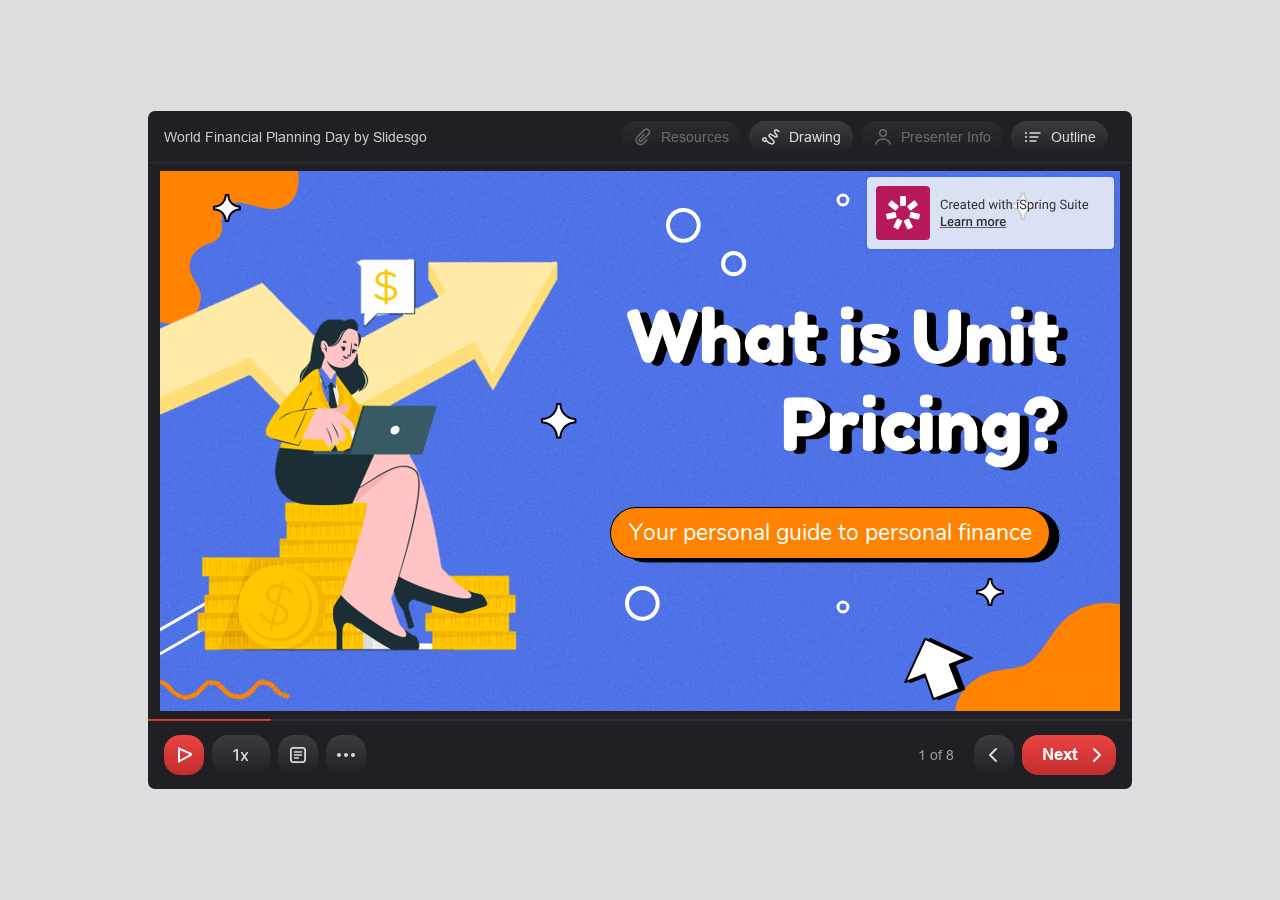
<file: public/learning_mods/Unit Pricing (Published)/index.html>
<!DOCTYPE html>
<!-- Created with iSpring --><!-- 976 684 --><!--version 11.9.0.4 --><!--type html --><!--mainFolder ./ -->
<html style=background-color:#dcdee0;>
<head>
    <meta http-equiv="Content-Type" content="text/html;charset=utf-8"/><meta name="viewport" content="width=device-width,initial-scale=1,minimum-scale=1,maximum-scale=1,user-scalable=no"/><meta name="format-detection" content="telephone=no"/><meta name="apple-mobile-web-app-capable" content="yes"/><meta name="apple-mobile-web-app-status-bar-style" content="black"/><meta http-equiv="X-UA-Compatible" content="IE=edge"/><meta name="msapplication-tap-highlight" content="no"/><title>Unit Pricing</title><link rel="apple-touch-icon-precomposed" href="data/apple-touch-icon.png"/><link rel="shortcut icon" type="image/ico" href="data/favicon.ico"/><style>body {background-color:#dcdee0;}#spr0_190a1c48 {display:none;}</style>
    
    
    <style>
		#playerView {
			position:absolute;
			-webkit-tap-highlight-color:rgba(0,0,0,0);
			-webkit-user-select:none;
			-moz-user-select:none;
			-webkit-touch-callout:none;
			-webkit-user-drag:none;
		}
		#playerView * {
			position:absolute;
		}
		#preloader {
			width: 50px;
			height: 50px;
			position: absolute;
			top: 0;
			left: 0;
			bottom: 0;
			right: 0;
			margin: auto;
			border-radius: 10px;
			background-color: rgba(0, 0, 0, 0.5);
		}

		#preloader::after {
			content: '';
			position: absolute;
			background: url([data-uri]);
			background-size: cover;
			top: 0;
			left: 0;
			bottom: 0;
			right: 0;
			animation: preloader_spin 1s infinite linear;
			-webkit-animation: preloader_spin 1s infinite linear;
		}

		@keyframes preloader_spin { 0% {transform: rotate(0deg);} 100% {transform: rotate(360deg);} }
		@-webkit-keyframes preloader_spin { 0% {-webkit-transform: rotate(0deg);} 100% {-webkit-transform: rotate(360deg);}}
    </style>
</head>
<body>
	<div id="preloader"></div>
	<script src="data/browsersupport.js?CD2CC64B"></script>
	<script src="data/player.js?CD2CC64B"></script>
    <div id="content"></div>
    <div id="spr0_190a1c48"></div>
    <script>
		document.addEventListener("DOMContentLoaded", () => (function(startup){
			function start(savedPresentationState)
			{
				var presInfo = "eNrcveuOXUl2Hvgqx9QAsoBi9o57RI9so3iqShQmyxYsm4LLNIgkeUimK5lJZSaLXRYa8EPMn3k9P8ms7/visjOrqtsQ5o9GDVVynX2LWLFixbqvf3py+eT3T/5pC/Xr0lx5+q17lp/Gb7+JT599XZ49LVstNXj/zbff+D8++erJvd38n68v7w9/d3v55vL6vf30Br/9w83t1dvDd5fXF9dvLi+uDn93dXF9bdcP31z8fHj98+Hvry7fnu7e39j9X578vuXtqycfnvw+Rfv7xh5/c3N7+vtPt6+i37bmWyh236efnvzeby5/9eQzhnh5d/f58v70yrmzdra9iv/n86/r3/x7u+/05Pf/9OQa//kR/zHw/vbz6asnF09+/1954cmnT3bbHUG7JXh+893F1d2JP/Nff/xvf/xKd1/fPbg7/um7Pz28O/yZd9/v73Z/5u5Pf/puTHPd/O7hQDJvFiZ++earhzenP33zT/ub658e892vDeO37z79yjh+++53D+5uf+bu1w/uLn/67p8+P7j7z8zyp7f7uzsV/+bd9w/GXbY/ie37Bwisv0Uidv+Tjw/oHdvw7skf7fdP+P1i/H71mGa+enIL4nryR+6Rf3rybrz1j+PD3NEfLu4Pl3eH/W7/dza0vwW7cD4eU/jWP/XFu6cxfJOethL905jC8evgc8rffvNHzePJ24v7i5e/uwMDcGf/HbN78/jXN6Sa/4TBXM5r9x8+vrYHPr0XzyiVLCMGG+XbOSWb3PbVmusffmvgL29fXv+Xm8+3h0+n27uba+NQ7z/bpw/3N+uXd+ReJ7EUw4KhcTvbNsf3x7MSbYrJ+RpTsWmfnjr3x//2FQZMZP/X/9YXRCh82x/e9H+xPy22pOW75L8MSXzF3YeLT6e7/tPf630v9Ofn/udH/X2nP19udLOW63/9z//7H04XV/cfDv9w+T8ubt+OlXoW23db27A0xf7jjvXpsxaOT0uNz45ff1u+yV/XX1kp/6sr5X97pfw/Y6UejxmL9LfvDj/ffD78989394fb08Xbw/0HW8v7y/ur01e88hFXXp8Ob26u332+O709PD18uPlyeHNxzct3n07Xbw9Xp7s7HDufLn7GIfTRjpd/d/hPH06Hi+u7L6dbkIct++EzSOSTSOTsX+a6D2p/PJ25Vb1rJR3tPP/uO//d01iOtlXTN/VpOX5bvnv27fHbb3P5FQIIv0oA4bcJIPwzCODvHg365edt+3q7P11d3XExsbAfP7/5AOAvb09jOTHXm8+2Vb/iPz/Zv99+dbjh5j6YjPDx7PB3uvPi/v50fX95c903+oOvkWY+nK4+8VvvLt9/tk/cfL4/fPlwad/8dHvz9vMbIvfeKOf1yejurZHrmZHp7Xf2tdMfLj5+AllevhsDvPtw8+kTXv3Ort/fXF6d7Gu2vreddi/ff7g/3J2M73y5Oby9fPfudGvjO7y+vbh+e3d2+A/XoOu7+zsh4v9IZ60d9G97of7hvP7e3hiWvsJYr04c4I395/bB48Uef/x03T19dvj63uZ9axN7f3VBfBp2Lj59Ol3cYtJGWXix7rj5RDz+AhuHZ4YxYcA+/vHTBdbpEaY5+7+8utLUx3vvTraH3+5efPHm/vPF1dXPhzcfTkDa73/5+f30trO06Z/4HmYk6F8Tby9/5zx/vDv8mwPvPYzb/uqAJfxPvxgCX364ub76eX4hxkdfuCVWD/b2qrfz5TEe1h0vb/8W77p+c/X5zl771eH008kI8MPN5/cfDl9AxZdvyZJEJcDm5fv3IOSLNz8ebt49Ihx7YiIG3O1e3A3Pni6MTvFR0iT/d/2nGMK/QP72mEUMtlafffvd0T979jTlZBJIc+Fpi+nbpzG7mvzXX+cc8q+wtfirbC3+NluL/ywJBHvSxvzRlB8j+Y+ieewQ7I73N+AQxpA+XPxECcROsy8XVz+SYd2CmWl73INEvlza8XhhrOrqzeerC/vpcHltrO7tCfzl8P50/3A7dj4Dpcve8PnWsIYzkt//aOStt97p0xdXOGF/Pry9uRYL+XhhHwNh2UtIUuc3Nz8e+nbFApwOVxevT1f28itjzb/HPrr+BRP/ld/INn7+dPlGVGx8/RrzuPtoMAj/9tLIGlwa87YFwcev//9FsLm45o9fe5BpfBp9zE+/zt9sT8s32zF/vT0zFfvrXyHY9KsEm36bYNP/B+cwT0YjoJPxG6jztmY4J999vrLz5nQ9Trv72587JXfG//J2nWl3l//D6AzcDGt68fE0DtSzw9/bKTBODPvQ3aebR1Rs/7r/cjpdv7y1n+9OYsH93BOvvvtt2uOFb3cs97WdjKLbO5LeGtHdxVWn66/Wa04g1n4CLQ59Y/vky8Xdh0GlV6d390alv0Lo1//rf/4/dopefbn42biwbbaTaPvOUGjYuHhvp/ZrnJn3duPd4cuNTfLw4+lEucHQcfpZUoh9+uzAeRiuLsnTrw1RFz9dXNpkhjgMBJ4u7i5xanYeob08+T9ONdx6e2ffPzMp2F6Ew/bw08XVZ7zocPfjpZ3NYEhDGPoFXxlM4P3tzZvT7c+dOZnUwpHrNPtobORnbOufqWjdvPnxdP8vUKq+wy7+Rxv3Pz7ru2sqzX0HUU1/wkf/Sco2HrmGQv1uB0Gf/sf78finT3Ob/uPny//x6eri59OtNjfun/ras29a3tLx6dGbkB69f/a0fte+e+q2b/Pxu29K/Xr79iGbwNu6Yv0r7CCffbr+32AH//trNPjcc9tIb28Of3uwk8BI7ePPh5MJJ3enu6l5lM2F9vWxPa3ffPvsadzsnH7mn3379FjCN+mbr8PX9fhrqmf5VY5XfpvjlX8Gx/v3p/c395cX99hzr436737/8vbvbz6e7i8/GtfCrhEHvCcH6XoHb/xqzxXJDW1f/PyXXZq7O93+ZCyE6svL29uT3QMJ8Oryx1PfFh9sl5icfX1/ur0+3VNteYNdKEEaMvzpL+9MRrh5e7g+fTE+tzvQX95yv9pOve7jtz3YFwCDk7TA7/SBgOn+ZOi7vTNm9fyEPYv/P7w7GRu8/HS33/X/Cie+Ozv8X9e2tHxJ57X26LPTO2xxcRz70K9+46sDuN3FrQml4BU4FAyheMXZ4b9IAbBJGIO4AIM3BLy8fX1x+/7ikpbiTzd3l9IEdDT8eN1Z9a1N8468xjbNdVdMhrZj5871JQ8aO3fODjIfvLzF8n3sqt/F5OZ4/vDu9uYjfuuju5Fu9svZDKSDt728/WLo7YfdxL3hxduy2SM3V6Z2kqubtvLRfv+HfkwKW28+G7/8eJrf+Arv7Q9hXrckqXs7X88O//H08fTxddcY7YS45bLf/Ti0Slu7i58w6LsbfuDLhR0vEiIvTCu4vTxdvzWqs38bQu8uJ2UNpQvnHqj8q5e3Hy9+pJj65soWbcqo1GNPt5c3nw3pr6kP2yd4OO1IzQ6SEw6NDzvplqM13BvJAIF45M4o8s2HjriLnco7sXxJCQGn1/Vf3uM0/HFSsbSa6z/Jaf4FSoh/nnPG4lNx6eun334Hlebbb759+qx8E5+G4/bNN98UV55tv6bc1F/lnPW3OWf9Z3DO3x491iqcHb6++7ET6t3nT6D3OxNkTCeWJPh4KxjtdxnJmPFPoM+f7/YEMZjTV9BS/pKWv4t3t9CgQVC/9qnD4uOSg24+Gc/8cPkeDOPzJ6k+FFguPpuEeHt5//PjXR21q41rXt7BgMTRY7NpDEM66sbEtQuntYIbTHv/NZT6CzA5cT5w3rc2yf0417Z4iI07cmuOdcjftteuxfzsDd9oOMDb50/GvtPZgRqbcGJb7OMNOKCJb2KPYx7Y4pAl7z6/sbPqDu+93h2I+33+FZGsTTpOj+uff/nuuyWY7mf2i2PoAEaqIVMftrnfvTGd974P2qTLe+Dq4iN/hP5gLxpnwt3l+2usoe6181Es3aDXpjbbMn/8fGXH2tVpHcT3N7ZcH3A2LM5qPO/69JPN8MPn2/u7Tkn/CmdUN9E9UJ6Nue0NkdJZQEQ0Ur/++QHu/vQJ/C+MYdm/XuN5cJS/vvvp/eEPH6+u7/7Nyycf7u8//f7l717+7suXL2dfwtnN7fuXv/M2FuM5P71/+cTQ8Pb+g93oUzbowwlYNbBuBv10efry7OYPBm6H7WB3HPjzOyMM++3a5KOXT/7ty+u/NjX06vLT008XfNPn26t//RdvL96d3lT37tW7cjq9iu31u1c1ufbq1F6/uTi9C2/cu/pX42l7ockY49F3wV28C6G9qm99g6M5v3r99uLtq1BTquH16zf19bv+6K2dxQeML9qwfu5/54xi2c+oeINux819Dl8+2Mnewac3ny7eGI/BdM+q/fjydw++4UL/CP8xvpLi/iOEHn/kL55V19Kz+cZPNN7gi7efr052A8yON2/f2g3E4y9+fWvQ96GeudjiIfiz5kt7DrjG59GdVZcd/6atHKM/iyXM2w4Rf4MDHEv1C8b9Kb3w8WwrPh7H7z6cRaPSw3iPD4f+avvn/Fr/eB/TMZSz5DPuONg/t1Lmawaor7zoX8UDW/QcJTYTbovNuznqR5P94fsQznxxTe9r5waGLSeCMcbzkM7stYcQzzwvG1hbBuxKCEeDmyk5B3ssV3uJgdvWAG45B8DR5YyvZRvOuW9nwXb4wZezutV49PWsxugBR1/qwWDvXSJsc+Rtmbe36sK5/S3F8bbNpXbubTQ+2GeMrJKPgGOthXAtRwPdZitjuAnFhQPgUiLgZigwMGdXuIBbc+f2s7ERYsLbjjra7z5XojAHn3BfbS4CThlffYA5YjKWZoQQ8L4X+BNDPgI1ruRDjB0nxLAHnGzUxE0NvF58SOca9SHms5iCO9oCx5oC4NSAmnDWsuHEYF83D7j66g7RZpNKeoG/3htubAkwaiO3rcX8An/z0WMO0YHyYigBT/st2du2s+awMONt21mpG3ESt2A4amdbMp3cBrt5TKLa/SKrFDGJZgunzcHJGFxjdi/wt27l/[base64]/QeoVz+73lol2tPe1TPKZi9J8a57x5kmKxPU+c1FDX22xXx5TOI4gIu7iRjx4N3sgojR0XvN3Yb23EhavGAR/hhlQXHdh+PxawVkXHBI8FQ1KzDQjWl6KQZPQ0jwUgCSs+joVkaxlymcdCckbzKc1jweCCI7YfC8nb5VrmsQC4GUMex4LhOhqW57EAuGD4OhawFMA5eVviRi+18BzYfM1iBOJlPBcMOx5bcJwLho1M7PVzIYL/hzLPBZGCHycqwGSvHSfqI9z98EuZaSfMUECpQKMPQp97Xm38xbkj/m52sADLMR0MzDYfrkG2nw0OWUd19rXh9q3hOEtniIY5VPC/RDiCYxjsbUDkT3auHau3v0aKONObTc9gB4kjGDEZjVU7VI1fdfBYDbceFNCvbmeBZ2YmhR4KzgFQmPEfOyiOBsdo/Mjg7JrD9c2QBjgEO2NLBcfB2JvRp0HGojmVhE1XICQ1otBh8xUuvDBhrzmWgr3Lg2Az8jGwjIMex8aETWaKPrwwujARiY/pdzshbKsfxmtMarE9HOZnDHZGr8cxDKO7jOFxmCBj/G70x0nYcyTr5DFpo24nsjbyBxIK3mfbNxg9G2x0Y7Bt8mCyHJAIYcvgEmzaBrfNtrPB2Zg6lsCedwPGimH3reu2gtlWDs/3BTaOhs9tPsYjCADD8OCQuYJg3MbRZgilg34wG5f9cdCXwQlMYpAfsAFJs5Ml4OK9f96pFp8xps/ffbPnDY41EGvNiw6DkQSxaCce7jdBmN/xzUjGZmFYadzdiWQ4eYXtWkw6cFi2eJBgDCktBU0jGLImkgQfDTZelNd144m27fW8STQT6fb+XEnYdsZxUY2SPSnZCw2mB5Gy81Y5vBS0yHHT8CvECIONo4tmQIsNUoMHbDyokiZCII21IpppFbt4w0ER9nAzqeNFp9nj/N2E1Ja0gTxJvPiNo3JecrlzlaPykDIMtpMZl0MOkpSynjYVUBsqG+UZbNuvAo4ZyqmdD0YaBhb7AxTZeQGwlkw6zZvj5rbzn5u/[base64]/2Y8D4LfODa73fY7NgQvl2xnuYGZFIbFdYSTq1R3jRk63G5ScJGyhUU1maHaaw2GSAkwtSieWzNQuXkwfDt0TYo+TtjZaWViHWB81mBTigA66mZbP/uMZ4VIZBiv8nx9ht4hxB/GSmFbbblPZuNCmTxVcL0F7OomiQnIadCHGnkkkBVz5fMbtC+DC44OwFvk0hhPdAPGytlzD66HGHXdYTz2ndThkDMJI3c4BV7PkKgBFyOoR4T1w/cN1OvmcWvghh2i07aZFlYawS2ajGywHUxUNWpNdrchHaPi0W6zbuCJnhswNuMSBpsAxQ1of+uxURvUBmzG4ht4JDY05DYjHYMTRRrbccbscH8kadqJEoxwG05/nb8evHTCHkeGaYXQGk2bnL87CHJ8zpieJDMT5vmdysub6fW4vUTSgNEpr7Yi7d/b4mMWJq9UrrmJq5i1fUXHt+ekaybjDZDeDEfeWCJX3PbgETisLmrFTXoz2M6ROlfUMG7HRZsr3qApt911E+eS1/VqhGuwjZLv8wmDN1GmU1SEht1MpzVS5OiwZFwKDqdlDMeWytk5QVnEeF/[base64]/3j/N0OscCv6DW2v4Neo89AOLMjAaMw5GGrbc5xq9qZy7PX541Y2JKOZtNx8pFkzcum1kZcNjbEnVsh2gJJtGFhnU0GBJXHRLnbhHsHpPsQKJe7bORlcEqxDBiLYMiP67oJiX6jkrBB0xxUj/e7SIowMtPRje8Y2Toc8eAk2OkG29bVdIKdsEamW4kar0kc2AbNZ73fGCzuL6FyvB5/DU6m1ZCTRRdxv20uihp23nJ8rel6hYyA8WWoKfbeYKILxh9gMrLv5sD5thgnX33AdH/43tQ2MaQIZYe7xrfj/NX2ErYsYU/CKtWOMsDREU7VtHXA0HFwEFev65RnYJgyAnXbhs1IQnbGvQEXT8Lctn49JoqUDYI6YBfKgI+NVpt52cAEAZaPG6U1GJikDTtgGDKOQBMcDUMmWGaNPgRbqQYxI2n0dkIfDS4ukDFlo0MDTYDUwQzZb8LiS8+biQUFdKy/RAr4nMFJmy1BijYway/DNoq7S9PeNGG94bKdQ+QFPBegkQeCVDEMNoSIt+I0xRijr1I5wBpwqkoaMGE4Y87RMEtejS1vcGliLeTlwKjf5mmuFZD00K/bisU8eb1WvExeDxh0M3i92zwGLEUyCo7CMVjXEXDWdI0oI68X4ZzImrCDoGx0F7EWx/mzba6wJd1WuJnsYKyEq8vaLE6fqV3jx7EPuHGvmOYDuuW+qsYYIARjElg5/tVbKhQnwDlTmMhYDMKBWyrmTeSdNze+epjbA1t4C4dHm0i7qlRKiqC0c8CVtiHTAp4D99nUQq4JOId+x5qZAiTXAiyZWEPKLB4Mk7vAaIL3F2zphnM+8b0Vsg9ogiqP4aCAs1VYqmUzwK4lDZEve1jvJ13DDFgjbjcRqFKhEsUl4BBsG/[base64]/YxIgXAWzDMCsLGyeUYApibUD4lGQ/6UzMFj2hLNoThg8DDwkoxs4/M8xVFg4FYliENBNjZXndMG9ZVMEqoYT1uIHLAb6eyvpj7isp3VSWf/5vewsSXeLxiyhON10zEIm8SbxINlFKCRAJ/jceehWWYOB9QBEQaHqI3WZfkObV0y2S6UFtgg4OHEXHPmltqgjgAVsQzpHphJsOZSJI0kSpOw3dj3OtckawJ+3vkCGATs0WLfpo7DXreF4O0Gm1heanq/Dw+AjmU/Nm3SLthitAa+aSI7KIDwjnwztUzaN4onDO1wUZjBkloa3JWAo9alb5d8lvp2QuQq4CIW2LdXPsNJj3WEywlwkxQC+IiBb6LYfr1IIoBURokCpuem9/nA+4NY8AaTGyeu57cUdX+SKRc74pww1UU+Gr3ssi3rzY20bKKF3uSi7LY2dc6k6bqDdYwzcZP2AeZtWH2FJ1f3V8k1sHEadr1RvYQzmz3GYtJbIZrsVAy8HgrJ32TgRthLLTVmFnj/1jraQjyMZaZwyWN4wr759KIvv9GDM0rSJuQwHYwKbg7T4ZgtU3sGHLc6tWfAm1aP2rMtyZmQ309RSBNuKs+AXchTeTa17Ayi+FCeAZeylGfA0H+G8gy4ezGpPE/4kfI8f+/KM98TylSeAcNBPLRnjiOXqT5znF0dg/rMeZQ01WfAJdWhPhMLdarPRJJEMKrPQmKb6jNwDNY1RSaDU9qJVM5jWLvrCItwS6RyVO+WSOUCT6wpUjmYkYf2DKhodNQVAXcRmtqzc7Bt56k9A+YR0LVnwLC8D+2ZsIxb1J4n/FB7BopM6Z/aMz5rFDK1Zw66TeWZoC9TeQa8ycTWMjHSnJvaM+AS/dSeAWNXdPUZoC95qs9AME7FoR7vEN5RAmXlweVNBjRqz1i/6qfyDBBe6KE8a0+EqTwDhpluKM+iDj+VZ2CmyZnuyCAbrOlTeSZtlTaVZ8IhTeV5Bz9QnufvUp7na7ryPD/TlWeOIrupPHOULU3lmbPQgUrlmbOUn4naM+Ccp/IMsEkQofJMGs9LeQYc01KeyXb68Q3lGUvmatld9xDTpvI8aH4oz6QXKetUngEHjYfKM+AuNFJ5JlU3P5VnUn2MU3nmrkh5Ks/cNX4pz9xTMhtSeSY5u6U8c3xSviUYYfyDvwfNB8Qx+eqe6xoX9p1GoIOXF97OXNsy3sEORoXDQygN5w/vA/eGZkFBP3rxv40cQT+D/WGpEAtEbmhXCcKxgQ1uWgJvLqLPTJnQ4JZF3wUntEOMQtjtFjvho2yHme+DD07chysF8/[base64]/TsD+rgxoFG0qmHDi3e3qkL8mPIh0l9ETppXNSJ4BHvj5N44b+Ool55rIwZx8PDDYANYVJXlGnRdsKLfuG4+922hIaFYJER08dZxDDd5ICr9IO2Af0GN5+GI01IKLItbtDsDfbejYgCXo/ih9XGQbgb81pojffXbrzLuW+D0KbfDzBsRsMvCJieunm9acm6Vgs4di0YfkHSQ25LKzW4itwi9BUyEkleHnY6T88Ypwu2Cdj3KBWgjdQoYo5Zh7jLegz+50CzhW5jpIODR6uJaBPPNodDAR/[base64]/r8/rFfYuMsZ58Np4Ak1ma5ygWBuXQkj5Tsx500+7R/GubSypxgVtW7EuHIPsXXoFxM7G2W/dVRR9IZZaeIgleyNeXSg/TD0a78gQq5cKrVtwr3FCheAGB0JdsBGhrRUeNHwiVgV2MMAQpYASE0t5P2JaEIvSwHsMTnmGpgCEY3yEruC7cGiu6+WM8ajz8YKgrN3rocam3eeh+u+HN+E+/AlHKNTj8QJxIK/XI8C41eP8fIH7uBzm8GCHxvEwhi/4OGa3uxx6gJoe78iZr+/Im5+fyNXoHuDeFiN6nlK/MIAEo1EX1+rpPqweAhGW/YPBkWnZPwQv+wcDBd2yfyDYUuY+2T+iG4q17B8GdzuV7B8RG94v+4fBIe7Miwq+XPYNg/OyfgCSTWxeLRJDZf0wGIFD0/qBsEeXlvWDIc5lWT+AhW4NofWDcKP1g3GTeZk/8OoYlvmDn3bL/IGhyVwi8wcnsqQGzDu5KVMAbfurm4ycw/wR4bepy/wRt2GHlPkj9uNqmD8YPL2sHwaWuIwfWuJp+5jgI9MHAlALN5r9jB0fA8Khh/ity7ovNJrLEQV9jtuojYI9QTUiLNbtcJYDlv85IJoLzztJlPRxRbjDs3xe0NQQ9RglbweuEVQsOalgM4mR+rrnaQhUJRzZlLchEAJOuTtYoD8a3LqxAIILg+F38nSE/[base64]/FBPLecVbdgnvDWQ8P1MGyYB08eDCFdTAlxD6XdXAZ7GpaBxuijVNbBx/TDMo6GBGtDFfi7nqrYfc8uKTfvR87Z3cuA6778U24j3/CPHrG4+NkGq8fJ9f4/DjZxvDGyTeGPw7GMb3ddaeY0/n8ppOqv7+jb35/olfDe4B9W47seZJ2Gf64g42s7QHAdMPZOVYJ0tAecJTY5zKsB03ZUNgWGeEVVHQLCTF3EwaCTnEQZkiyTRIqfJkGB2VbMcMIMNNlPFxPto2yiV4pLLuWwaFHvcF0nJo8T/[base64]/[base64]/awSQCiZsLxjGdxZvA1Hf+56nZE1kBbRSIQP78pHqzz31J3FujsR9wBwmM5eu9kgc6tdX6sQFaE8wLuaSMSocFva1kidoZ9d7knQcd5yecJ3oMlnyeGW+thbCosvPSIFiGlgMfIXF9BTiS7HluWwmKwzHElQ5NJ0JW2uCkU/8E9q3yA5JVFdiumVwGmHSvASpj3cDBu9py8EGqb/nItAt9q+0vmO9fpeit+ORYxXnk7AoLPuQ8UNMIUNe6DEkeQiXatrHkxi463EJSDA4mfm757E6qYQirdKc1dCOdLXNa7gfxh3QOTkT4zr7edFtd5FD/ncz9qZRhBmDv3hTScDIIfLBDGvhjFlTe5VU2AEal1SaDBFvRIUoDokKT7QSuDXwE2o81EvxxhGV6iX4Z+5s8f3W8vKJvc14/NsOP3Yb4FLCFE1t3ShYBh/S1wQqRlHS5gRG5ZjzPMmjvrcgbDqcv6nKGWuGWdzsjDdMt4nRGy55Zt22AcvXOTFKnXfZPkIl19XWVAJzRkYNFIV+GTDm7CnGWRRU4rFKOchwE/Sd5KZz0Q3Ve+HBtbhgEsFuCoaNXSwRCHEsu7/bazT+euJiDBI+j2TfEmrTn/orsnjvO+4b7ge8pyb/AzZbk/OIq83CMYZVnekz6J6V3pk5zeFyJh553JsnpO702W1XR6d4DhFJc2mrGt89JWsT5u5z3C+i3fElY3pOV7wurL5CvXFKgjLccViWdFUYu4ynJ8lR5WNxxjgziH42wQb/erDdruXreHWwCbCvEBv/TVzZ9p5wWU4jIDG+yVpy8zMWC3rMiYcavLypwrpZdphQZ+dF1W6gzvWllWbOBToaeycmfIoH5ZwYH/vRE9d1F0aLcZKcNldz1LaRjace7sfOjOOcst2m34OStYZ5j4DabZZ7gAMs6fuDwE4DNSfulAEPuZ7gUDi857eR9IqzvvBODgh53mBfZKppCblM6DVG6Y+PDaHlcesmiegfzDRAgiV9AKhZSMOEVam1B8gFNUfF/zfUvUHn9IT3bux19SmgxRKs8zYKJ0sDRdrwyonWfJWDI4BlM4ziUFS2x9SzQxjki9qpOEIgaPk2Sicp4GReGkhDIzCA6lGSildIKEMFM7gbblR3tA1GD8YQQ/jIwxVyCet3Vo4Bbnzh/[base64]/YRqMxuPDnjReP+xN4/PDHjWGN+xVY/jDnjWmN69r9vPxjpz5+o68+fmBWw1uj3hbCCTRizxbdVoyWC7SWjJkK0fbCA/u1JMyM8l4j4Td6JfxnnBexvuK1JK8jPd1kx9jWO+ZBL2z3uP1PZWU1ntm+/tpvWdOdV3Weyb8LuN9hX+nLuN99ZRPp/[base64]/kJ50ePrOwjtxTBhU0N6nKM20+CRweNIEII7eIM9GOl2qrVlKr/[base64]/VUWFNTe4FEErSXspMlkrPbsZyR6AnXyxAQmrE5bm+oL6jjdO+pCAwEqz7A6PVZjxe9d8KiLfw9SLDOz+OKlNQLZ0AKlVWIzgl9qFBPauc1AtY4kBv9S2vhxTq0OCujiutD4sR9ploLEawJ5JktnumChTz9Z1oH8XcNjoBVgqKzO+61Jpge0alsoLrMnCKpUYGeU9/Z4qM9JYVbpAGjXTWHcaN9NY69LIxz4cGjuTc38Zb4jbSljxhniN5HjFG47PjHjDMYwRbziGOeIN+zRGvGGf5Yw37FiY8YYdSzPesJFDrnhDln+YNXC4BmFlHWCJ/DKs9BWcVpm+wtNqAwpQdp6sOqSQndUHFNRVrNDv36TQyWo0KHBYlQaFDqvTIOBhlRr0PaxWD/cBNkZRHuBjc9f6XdpSpeA5gw5RV0KKp4IOq3zr06gDtiZVUkGHwINiRBV0CDZY2wo6BN56ahqDDsGItryCDsFWlY6ooEOswrYzO6L0gk/[base64]/[base64]/Ute5caqisurjNm1ML3KyGDsUYUUoZDB6JZXGTnFLS2/MjIY/dJ1gfqwHMlaqeZ31yFIu+lYFmWE6VgGnJdf2W/hTKEXcCsDgjg43MqAUaJpuJUBo7LB8CtPuDuWSbYhH/vf6Vgm+SJ2h45lEq+L07FMYs15OpZFrG44lgEmOXrpWAbsBdOxDIzUVWtrImj4lYHAvGp1Ac69BJnEDHjo2vIrNxpDll8ZSds+Lr8yiLem5VhGmnVsy7GMjNXqlmN5wMOxvGA5lvG8pK5OnTBD+ulY5ufKcixjOJ3x0bGMtO1e/WkT+bhclmMZs1MCnhzLmH32y7EM7Cj4m45l7mxFltOzzI0vOzg9y0B+j+CgZ5nk1o1tOAEn4+meZa68QvjoWib5tTpdy4CbjHN0LYOinNJ/6VoGzHTN7loGDHvXcC2TAsXI6FomXKdneYF0LA9QfmVC8hvTr8x3qyAg/crcDcrgbUW3b9VNvzKGXnpZkNR5eNIhT78yd558t/Qre9Y6yNOvTJ5b/fQrA9UtTpeZZwWOkVpy9EwIX2mvpOKy/MpYd0ly8iszJ9wvvzKoTlIo/cqDw3a/MmphSJ6hY3nw0+5YBn/MYTiWW5ErYTiWG9zOcTmWFyzHMthhFdNn7YThWEaBjRiXZxlsUr5XeZYx4rYcy6xeUJZjGftA/m05lls760Vh5FluLAO9PMtNZWenZxnlCkqc3gDg16WVNzLR30U4cpkadte70NVdy4NLDdcymVgo07UsJuena3kwweFa5kYp07O8EwjoWX4kMECCMAEoT2/EtN55phcW2IRwS/Dh/NGtejbqNLepV97QVJy0sRz0gGGbBisCrOxh0/8CYZj0hgrkmTEpTwnrhW/trJfuMoJ2hINw7T0pvymHj4V1cL3K/oXCO5RGqtQC+EQ9xlPPtE8YXr8VWc/GPilKSBz7JCvcbVxVVCkeLty0WRkY8EQ53t3DuitKSntkj2cNBNLnxvLdUtY2cAQkSfHpQIUeyeQ9B54iwQZHigKmjaXw/q31IhO6fQtNqaI44wcMB4dfFliMyrYO/GrJlMJjh4l/HoyA49wqmpRoCYU+eH8Q/g2Nntej8j/KRiadz7S7XdPdtEdBuSEO8qjgsvGMt/2+rboDnnUD2kxIBRxc2m0MiEv7jQMz9v56HZEEG2ILAWdxF+TEcLFbL0uSNhEPE7SQHU022UYCqrEh0lJUpUVmtk/a7ur7I1o34kdCqwt7p4V3sOD53R7iLbjXy1vTDf87mI4BPjjdBoDiCBDEWcnU2xVGCxiGiymqIRk7pCXKIRV3F6YLGGLxep5l+XfvB3343feDMjjn6CbcRz9heAbm491vMF/f/Qrz893vMIfX3RJz+N1tMae3u96LpPbnO3rm+4m8+fWJWg3uAeaxFLBUhl+kpxgPtc2zWzrehvsTFbSRnuKRRoas+u577vBMT/FIO/[base64]/Re5Tb6KD001TarcwD2szaHR8ZxD0CiQdLgKNmKxTkAj8xcuKq868dlL84BmNp/L84BOEkMpaQDWEYxcTBkHCszl7U5JvyoNsf8vdfm0GtWFCc/01ZlSw4jrdKWHGZdpS05DeW/[base64]/[base64]/wszMEd1dwszAFY5aVYl4OjK6uoJQc/GHvQZFuKi6Pu+e0P34868OiyYJLxixSes1J9jS/6T8/7LT98j0LhJl6jG0ZJRffiRGrpRf/[base64]/hjQ+ryP629X1OK30bb2eOR5ufb6BCVUND3X7G1zsHD2rjsJJ0DQ7xA/DjYJ6ypg7zNpwKjS8Hk0UdL/hjH1uIovTqdYzUiNLnFATV08be/I8r2wEFF5EltQyuoQR07QDPLVFjzFviEvjgtiGqVwnwl4l0RsYLcZgkiZLqLuNPWEKbKgV6o6atyR4LOii6/1QjDhxv099BaGEwxHB1k0ok2B/gfKYBkiKRw7t7rJDdsIkgEy9h+1V0JgECwoPAT4H+ZIeukqYTmQQAKL0kJ2KKpEoUw+HDKaTjF1UqJ5qiROgFlbIa544ha0f9ztUfCeOHd+3wb8ZWQgs7mFQ+4tO/[base64]/fN5wXjaPLttewTYx7+eP4HWnNcBQC3ki3leXg0ZxIbKuw7iQYVVEPKnA/FFmGQTpSueD9buutlVpTqfPgRfcoG9Cot/F+l1QkGg2zOojbXVXnJl2GOOk4HIeAFxQGh7DNTk5Gjg2m4aIWS6iWiyrNfRvF0guH58j3MX4KNa0hJkcWZeL9HtnckT0AwoKZ3hNQEz3XytLb+Eu0QDlGcAHMiEADigQw+EAdpoJxTNTS3py6mG1w3CHWCIbcCDUrskB5RDwVGGhkpe7CPnCoJaTS2xuC9MB/[base64]/w5C/RH9kQzGQCF9I3FOxB34qHOn2eXAICwG2EVYXEDq00YRqCrEXCDEoxFhzcPcFE99tjEXNF57UgiCRRcHFxPoGXiA9FUkbTuYP5NG53XuN8hZi/Bp+RFdAj3giCU0h5sQSX3CTqWP+DDYpW+amO65nnZSEYbDTW+wTsRV4DBbhvvL9pnKZNxl1o41eIFV3YLCGd7Pg2ugEDAwccbi9y2/fWCKEg8zvL+8ARlnRM+OlaCd5IIEwaJSvOIGuBgIxsqoF8PJ2MCJNYXQQmJ3f5UaB4VYnCKoWIx4OSGwIg69eylhGMBXYjQXgGx3Inl/P1htGNIDEgiOTUYbjF6FmyGLTuQrzv4tUiOnueGibFZde1xrsBvVUieYevnRFMdfRN8dE7ANjP6MOCcgO2GrReqjolGjutRB6qfE40NEqdk3uhL2F/dIBXhYQQ/omdAUtu1igLfiKmEMoOxlMoeA2xhhDONWx/aa9RWgpW5sT44cVG9+ChC/LgSMG7vYFO2jhPceiltlBMXCatqce/LAJJn1WKGknFLqWqxlGm2MizseBBgxIyI2i/k0pl8kkEqlX0+ouANhonRdgIiZkmdTCUzUjBFmJJPY9uzoUDR4QH4eWcLqEGMcBaeFhHqETgTklacaUp51CumAn/+6FY8i4hoP0RzlsfuB8/WAutjs+cg7bGxl5dP8wBk/eytw86rHL3O58hSrvB/NR5cxitUMLuozR9gVe9WY7t5HYXS+L2sat+bDmQThSoLZLMdJ+TUqIYEOs9L2lQvO0kzgHjB21FEh1J4UvFxLDjOX5xIRAsxakylF353kulLU5lo6CMoqgKVnXBWM0r044TzEBs/[base64]/[base64]/[base64]/6B5fdfuOg8qzIQzsHlWd1dPcKnkoPnjsH5NBVf+4cpxL8c+c4paPOnQNYVjvtHFBzzmvnLOrWznlA7aB++qgoXW2pnnO5S5uH9YQRhdpUtRep/vh+YslqlE5bogQq/uam6RWtpmyOrjmVTw3qlW57JJMY0ICaJ0ZzvWBs1JGRVcrVi9h1ZLBecVhHBuog+7yIG46YVBbxe9VuWdfhytTmYNImvBA6y11CMiQs8aV3fY68XF2Q5ICsaPiRNJzUEso6h3EiFSYceZoISPsMrPYKkhv2RMAI/acdZ9P9cPDy0ADpLhiETtrHiHHy4ydIE4KJfxQDISzTT4OwjRnDmoBPMDYbrivZVhL0UsBcT9TbZCVpxxbOGCLT6YBBia5suQt46/RM+oZbKO7oH14kWWjn9dDvRy9QrqDeh+a1qsYrW1PESnLFa9Hu7AV2i8waJbg46/GyAGBQSeEkg/KWmsr5xr4fEiLn6NiVFZtp9Yu+WQ/jIbmj6qzi9mJTdhG0kkZKm7+zMJhn42OuDDMqvbK+aaLiyiYWS4m9YwvgqJUOJJzEOGYQxoaON92r0JDf4DMsmTI7JYJFZiFf0LmHodDi3+hn7hg6vZNOEflbwo7k2Q54d71Jep7PNzY/W+9vjAIYn2dee1ijgw9TgodGzmDXMCfGBKKw5h2ori+8wH+7uYU3wMVPtC4wksO3nsLSf09spKbX4jW0kiDtvX8mscNbOo5hJLpMy2GMEhoumHCfxFCAxyShIEeyAZUxhgJdhTKaGnzP/PFKpaNnDJlBDF9OQz3nCtThR+OCIbNkXi0sTrIexvkRdy+H02B9OjOAbI2MYX5r5KSrPCfWyW7Ou5PlxEsn24m3TtUTrw+pX0WY4cb7xYKs35lBAjDSBMBMSANRkwSfcVV3w00DiwELsnmVmU5sbqn7q5OlxwkFcK9wFjgFFJRF0x73EtsmyR26aUcgaocm/sbLRYZA+g3mcgjmhkC5j/31LH9G7fsHqdPr7VjsuD7eKNmusTUW3lhjb8yVWVNjh+Hd1MW/FmoaT6SJucbSNBOvE3zEjebv9OyMt5CNIbesf6Wr1McxChp7cQxzlFnbMur5ID9Z2/[base64]/sx2N9Rq2I4a7xGU7Yk/zZTpisHJdpiPWzdqZjhB7t1fGGCCyMx0xWLo9uF7DznbElIS4bEcMM4zLdgTqCTvb0UPqQtXojZGP4ywKjfLyOIuC4v5HiIdjqnucMR6AURZ9xHigyjrk3hHjARhBsSPIg1XaY5tBHqzSLk6dKBxkxvCMIA/AaK43gjxYtD3NGI8OPg7xWD8zwkMvaTPEgx+pK8SDY5BChhAP1c9f2hxn0GaIB2fo6gzxIAZimzEWxJBfMRjEoFvKd1BA9VrPxh4Gc70jqlQsnx/gUnfKO+q2pxVBAhiJzfPz0WmyPcSD5dLLDPEAOIT1yBrgfgjzDPEA3G0XDPEATPLtIR6A6zCkd+BRgAcL87cV4MEK67XNAA/BbgZ4EJb87Xv9dqeIBwZ4qHB9mQEeLHRfVoAHS7SXMAM8WKK9zPgOgK47tnmQEN9uHTRBmT7760FHRV9+NpxdClmo4kY9wANw1UmkKgFY/razY6H2Q/YzwIP1/vOM7wCIOMAR30HYz/AOElfdHTQLfhDeMX4f4R16TZnxHfzqVmZ8B+HmZ4AHRy0JhwEegLsbkAEenLUiOBjgQaxo26p4F7AmLyMjPMhFFDCitlvAeqzT88dVidMxCBAWqv3lqs8xwGPQxAjwYA1/52eEB2v8d1cea2JhE5QwIjxI1OIqjPAAnCQiM8KDm0KeOEZ4sNvA5meEB18nRzMjPLjnSpoRHqN3wojw4PBbmBEenN7kqA/47Q8vnxzeXV5d/ZuXT/7CfxdCKPbDy9/925fXf/3p4v7D4a1d+B4uVBwyLbH0v3+BCt5bRNzei37hT7zn5e/e7/68Pb27w1+7+f50e7jEB94Fd/HOEPCqvvXtVfRbfvX67cXbVwFOlvD69Zv6+p297g9262Z/f7a/zv5+uXx7/8H+7VMy6MPp8v2HewPrprHY6//z9eX9nf30+e50+/efLt6c/sP1f7472eU3N1c3t08vr+2eTzdXF/eXN9dP9Qhuv/uPf/Ps5ROO8vTd1c3N28M7/Pfpjb3i8v7nPozb093nK3zw2cWbH9/f3ny+fvu3Hy/en767/MOc+7vTEV/6/uL+9vIPh8tru/vvbz7fvjl9ffXpw4Xddv/zp5P9+JE3GPzTxdXnE8awHf78/7CcD0by4eL27XjzGMB/ePfu7nR/eDuwNn7/m4vPd3eXF9fPrj7fHu7u335z+umSiABGf2MCf360DOe2nbL7ofpgB/H6wTY0Cm4M0Jj9tvvcs6vT9dvDx5u3+ND1ze3Hiyu7enntfwvRc/Knd+9Ob+7dq7e3N5/+/sPF25svr4xawyvjc+V/4wNzaf7m9uLTh8s386t/5r3z+3cfLj6ddlQvesK/31xdfvo77CZS+9sLe1917169K6fTq9hev3tVk2uvTu31m4vTu/DGvauivlv77o7K869ROXbclw+X9/svj+8JGjvu5e/ufnr/b5989eTNhye/f/LXBhz+8PHqGsv34f7+0+9f/u7l7758+XL2JZzd3L5/+Tu/bRufebDVfjmIny5PX57d/KFTASTq/diub65Pms37A8b1FGwFW/L26l//xbv4rpXswqsUL2zjt3x6ZezVvbrIr32+eP0W0Z1/NZ4WPsej/q2Jn3akvHp9ehNfxTfh3avX7+rrV1u9SPX12zfpzcXbv9qhEeOLnXnE/Yxi2c+ogPRvx82/it/5OhcGMwq7F6a4fx+hx+/7i2fVtfTsIafFtae3n69AlqefTtc3b9+CUQFlv/iVXBkFpWLrRSJKew64xueR5T8c/0LigoAF602/7RBZU4L1ViNSiCeM+1N6gbjwYmfc+N0zbawcxnsgO+rV9s/5tf7xPqZjoB6MO1BtiUmj/TUD1Fde9K/igS2qhnhChDBlOO/mqB9N9ofvkT7Ti0dtpZ2PUjF8T4znoXcLgbsYlxNcW2qYi9xvKC2M9Q+0YbEaz8ZMzS0rXSnCJYE0dBvOOZP51cupmjZyVPI/c+si2lF71s9Ss2hV/[base64]/TXo/h78Co2ZDpphfsNvSEV4NlN2E3BWQJggvBrRMGFGxMONtUFY24iSyhB5c2lsCTjbmuKNemsgqsRZAg9Qd52QoJmb3gm2TtnL+EDc/fK86bd01amRVmQHC6AIRXXDYH5xTAewLDNuYW/BH9l9rhFkKFdS4QdlJo1tzTYoCMQnwnCVGe4BVs/XY0KCAQl1xKqQYqclGen2Z7YR+R+ieEkHytDcnwtWnc1hBkGmYoI+DbJhNXAiXUI7MD0a2BBZQKXwJikuCY8k31ee2xxNb1Z9DAEf5A1g1crG5UQDv9jpk2bQR8ZKQk/[base64]/gCXXnQKPse+ox8SBTZifCEKPsIsRHURQaPyoWT4WGKvuzBeh/[base64]/1Kvy5IJ+16Ar9i5dqzspKM6LIh2QWVSSBw9c411ZcusJ8EqtGnW20PRWp6ZmRR6KDgHep0VOyiOBakcKhKTEViKJLesNPCAEJmCLm1eVULasaDBkEqKJ2y6UlV4UgbnAniDLW3UtUOh4ajaKsh1QG3lcdDj2JgwzAg+vGCpNsfH9PsmB/h4DTwsqGkyPoMkeqPX4xgGPCIYHoepvkAO/ZI4CTXoqjC+MJNPFZkinB9AQlGrSodSLwUZxZ7NjlowWY6Vf5uaH8FJwuqtYTVHQu1X5rL2wghYoRJWcyWsIItkZ544WGDESaPElY/xOHINUeMKtbBrpAMRlQYglA76wWxc9sdBX3Iyk95IfsCGU8JdZYZ9s9d6/7xT7ZEVc3sGNHIpUDEXVVFQHMuLDgNCeeibc7zfwTgDWRBpwRXlE9SwCMdz9YtXINq7IqZ4U7kESDAomNvLKbCO1URSr3PF+shx1cFCCVxWOeplsibSexmtyuj+3r7JSBKU7IUGj2hyVIVGKCPQErTIcdPwK8SI0lj/hjQDWoS9TQ2QGENVmgK2kW9cRDOtbj1/WDQ34GZSx4tOs8f5O6JYkjaQEoGZwIXPeMnlDMzGKFhkCRU7Mi4HpEpBUsp6OiU1HbUzNuH2kpSajwJHwAGMyiz6EIgi5oVjxTPpNG+uN/lM3PyNleh7KZPJKnqpk+q4dOs6gtjVbJNlHrHEqAw36jyCAkApo84jKKRX00ScSQ0ScXrVyiNrUm99cgGXU1WdgIhSyg+5KVNjU1CprtFBAGlyxjNntQyW+0zx/NGt9iw4g0rosYMAi47mMDsIVPpi2+wgUBmxUmcHAaSYtdVSujbJvb2BAGs3ptkgANlw2wSZMBniai/AksVp9Q+olekQs38Ack6rEucpNKOo8KY6sOwfgIQ1lLsd/QNYi7HM9gHI7dtUiZrtA4ALV91sH1Dh9lSxaLYPqIytq6N9AMBeZYHtA1Ah1ffue2gfMOHePqAypymN9gHMPGxttg9Afi3Tqnv7gMoQvjz7B4yVGv0DOBkV2WX/gMp8s9U/AMhpZfUPQLZprm72D0CZTBwdow5DbWqWMco0VD734HqIva46cp+x8KnD6CAAwsgdRjQacw/Vv4AtBB4R1g/fM9nIzeOWeSGzLkdD6FoLsy6Hwa63+mFlDqRlYFSjMkdjtkeZlTlQspQFnHtljkZtMMzKHKy9q5pjrMyBjOBeuIqVOZB56dQciKU5kHnZK6uyNMeEH5XmmL/30hx8T12lOXrm8ajM0XqphF6YA6MsYRXmQB3WpNL3LMyB5JWoVrBwlwMJeRXmQEagV0cJ+nOBQ+RIj8IcjUW+ZoeImYsyVpzZYW13vWeTjcocSEbZVLmDlTmQE9UpipU5kBOV/azMwZRAESS9k0hC6r1GWJuDKW2qfc/aHEhi6j1/WZtjJDmN2hyAe2NW1uaY8MPaHI2xK2XW5sAoawuzNgczufzsGs/Mrq2u2hwj10m1OTDntkpzMPFJxfFZmqP1ygmqzIF0u9Sr+yNiEsk9aHg/Km/sEC6MQJjzYV2H06ZX9kB0P5KJ2Bi7V+ZAslHvHsDKHNwUqczKHCxr3ckJlTlIH+KnrMwxcpt6ZQ6kPiVVbGRpjsbssjRLcwB2ar/E0hw7+EFpjvm7SnPM1/TSHPMzvTYHq2j33kBI9GaGlYrisDYHZpF0NLM4B8l61eZAnmtUoR/[base64]/TIKOlb1gNggmKLgY8qzxSYKYgaBHinPqJOaNfoQbKVQPzKoHFKyE/qIxDmnAtVoQ8pyk27WIF6w+NJzFgUGHesvkQI+14rKQCKoG6l8hW9jG4vMjObSYi9TDeaKWmlqrMZzARp5IEgVAyUwk4r6RJymGCOCPqlyZKaVbaU3FjCegTlHdMb0jCxyB9Zl9ruK/Uhz28qq2L/xANxdd2yRNSv+c8XL6giANDHnJ69XUmCQIhldz/[base64]/V+0jXr7EbcnpLqJ3aKS+wYEHqi7IIhZx4nDIkp6/7ce7WiODZfr9KTCDbBx7vbBVVbuSk3NU9gHEVjG1zZR5jC3KQFDg2qsQp8nFX1wBK8CnICJjJdzfM600K1/[base64]/lGbBTY5uq9GDGT07lGXApS3lm9rGqRlN5Bty9mFSeJ/xIeZ6/d+WZ7+ndznQuK4t5aM8cR+8PCfWZ4+zqmPJ+aY6e6jNgdIPq6jOxUKf6TCSFNtVnIbFN9Rk4dmXXSc7glHYilfPsnLGue+aeTpHKUb1bIhWq6qoxr0QqVOGtQ3sG1HskKbbXhSFCU3tGZq4bnTGSMne9mu5RewYc/NKeCcu4Re15wg+1Z6DIlP6pPeOzRiFTe+ag21SeCfoylWfAvTcM0uNQJ1j9PKk9Ay5qjUvtGXBSGUzfEejVu14Jh06n4lCPdwjvKIGy8uDyJgMatWesX11lLQHCCz2UZ+2JMJVnwL3PHJVnUYefyjMw0+RMd2SQje02h/JM2lKnXCrPhNVMlMrzDn6gPM/fpTzP13TleX6mK88cRXZTeeYo1YWdyjNnoQOVyjNnKT8TtWfAvb4/g18djfBTeSaN56U8A45pKc9kO/34hvKMJXO17K57NuuZnXo7zQ/lmfQiZZ3KM+Cg8VB5BtyFRirPpGqV/KbyTKrvtY6hPHNXpDyVZ+4av5Rn7imZDak8k5zdUp45PinfEoww/sHfg+bDevWDr+65LhLMOo1ABy8vPALfnyPJ1CRTKhweQmk4f3ifsvRV1/dhE7j+c+8Bh+RpNdhgDzjkVie3esAh91r0qehu5GarFc5M9fZb2O0WJArF1QNOqd+zBRyqXu+ZEypvxR3zUkGKxdzqGYtVT+anHKr99VZ3LeCQqrqV1QIOmbBh19UcJYnF7tQCDphTF3S1gPNdYh0t4Jg77VYLOE8es1rAIbNXDfTUAg6wjPVqAed7Y63HPeB43yoir/eU1QNufGf0gBvjGD3gxjhHD7g+j9EDrk9z9oDraJg94DqaZg84otGtHnBA86LGqvr4QwbAEoV1VSs4O8BpgWcDOC3/7P/WqWP2f+vUM/u/Deoa/d8G9Y3+b4M6R/+3Qbyj/1sn7dH+7cEGwIbITPn7Rfe39bu6vzllx832b5hFDKv9G4qOSz9Q+zfUO/BptX9zjGxY7d9QH8G71f4NtdvFD9X+zak90mz/hnIM3XjH9m+uqjXaaO/mmKm92r+hoEDMu+u9pcFo/+aaun2N/m+gB/U2kVbKEgJ+9X8DI5Hkxf5vnp6x1f8N+ek9SoX930CNv9L+zbMX2mr/hsdSWv3f8NpUZ/83fFSdgVqn0aZTXP3fkOTeVvu3nuM+279hijJS+54S78NyELLiht+1k0VJhpxWezdgVHYytX9zjI7aXUdH5p3M0BdsdH8bCzq6v40FH93fBkGM7m+DYEb3t0FQo/vbILjR/W0Q5Gj/tgiW7d8e0jVOjMocOCxwRYGWnqw9FT62Y7ITA2KJsGgrYwchYgmoxTx3jBNo549epXTnKh6Nd/GGIOJBbglhWqr1joyW5577f31er0Cmp1cPex2858pEzLtxgmKRAcoQUr4Tc9700+5RvGsbS6pxQdtWrAvHIHuXXgGxs3H2vSegj74QSy08xJK9Ea8ulB/2fcjB/+rqC9FvUfLqphBc9fJesHp948EUVy/wkClKzV7haPZad73IA4rGrFbjyOyrbbUiR3SUC7vrqE0Zd48XZleu1xfm6a/PQ/XfD2/CffgTZrfv8fjoBT5eP3qFj8+PXuJjeKPV+Bj+aEXeZ7e7HOquFflAznx9R978/ESuRvcA90jt9KoW/tgAguwvF9fq6T6sHgIRlv2DwZFp2T8EL/sHAwXdsn8g2FLmPtk/mLqXlv0DaVwSDGX/6HlT0/5hcIg786KCL5d9A2ley/oBqJUHV0try/oRkb6flvUDYY9utZQirOdl/QAWujWE1g/CjdaPqBZ60/yBV8ewzB/8tFvmDwyt9xqj+YMTWVID5p1mtwyibX91k5FzmD+Q0NjtijR/xG3YIWX+iP24GuYPBk8v60dAIYBl/NAST9vHBB+ZPhCAWrjRvDqgx4Bw6CF+67LuQ8Xx2bY+Bmmjo2094bTa1gOW/1lt6+15tUVQ1/oY2Stydq1H1KP646lrPb6rNhi0mcRIfX12rY8obdRW23rEv+ay2tZHtI5eXesZDL+Tp1kod9e2PjIrYne9sE3obFuPkE510VAhrKguprNtPYOx2+pbj6xPt/rWI55Wn1PfesRyJ7/61iNmOcXVtx5ZoSmtvvUsR5BX3/oFz771yJr1u771glffesxAJ7P61jMMuqy+9Swa4FbfemBgK6tvPbLit13feuQZLzEjqjvYFCMQ/[base64]/RN78/0avhPcC+LUf2PElHg+AdzAbBhP3sDwyQhvbeH9hlp66gvT8wYJTcGP2BAdOE0fsDA0YT09EfGHBQthUzjAAzXab3B3a5d1YZdq28scdt7w9sp5I8T70/sIG77sCJjT9Wd+CEhrirOXCqLPY3mwOnSg/TbA6cgNK4mgOnwlIoszlwAg7dikJIZXQsZYPUhEa4bjUHTqoyOduvLlgsc8CjOXBSC/TZHTh1iWp0B8bng1/dgTE8NTJTd+AEX1hd3YExPbWrZXfghFjr1Rw4VSoeszuw4c6v3sAJdoO1hfJGXje3GBZptQrWotY8WwOTKCS9sTUwiCik1RsYcOnCZBCNNfVBZnNglxlTM5sDAw559gYeYG8NTIIdhNwDBBHvQ8pVbDlEJNCta7M1MOm0uNkaWHRaRmtggD6umGbMuAlmzDPglNPq/TswNHoDJyb+rOuJ/UhWb2CQqriGegODVBXort7AiSUiVm9g0G5brYETe3ms1sCp0k46WwMPeLQGXrBaA+N5icedNuswn7E1ML/mV2tgjsat1sAJlR7iovwqK8JoDZzobF+tgTF5Ha1qDZyaZMTeGpibuszOwNzyCstlZ2DAVXZ7dgYWC2mzM/BkOb0zMBd+hUQCjDLVsTEw4Kz+UWwMDLjqcGNjYJDXprAIdv4gNW5uNgYm+YmDMZGTcE2zM/AOZmvgCas3MMEex4DewICd2s+yNzA/r97BrfPfUncW6OxH3AF7AwP2rs3ewOLHbfYGBtzTRiRCg9/[base64]/M622nxXUeNRoDi4X52RiY+0IaDhsDDxY4GgNzn8itys7AO0mAnYEfSQoQHZJ0P2hl8CvAZrSZ6JfZoGqJfhn6mT9/dL+9oPSuao/NsGV2W5P5FrCEEFl3SxcChvW3wAmRlnW4sPjLsh7nxiIo07qc2ahmWZ9zG51iZZ3OyMN0y3idK4ugT9u2wTh65yYpUq/7JslFuvq6yoBOaMjAIisyYYs4uAlzlkUWOa1QjHIeBvwkeSud9UB0X/nyxBJjrJ0F1puRsS1u0cEQhxLLu/22s0/nriYgwSPo9k3xJq05/6K7J47zvuG+yCpRPd0b/ExZ7g+OIi/3CEZZlvekT2J6V/okp/[base64]/TvZDT6Bcp7wNpdeedyCoq3e006I0dM4XcpHQedgb0em2PKw9ZNM9A/mEiBJEraIVCSmbpS1ibUHyAU1R8X/N9S9Qef0hPdu7HX1KaDFHau8RnL5QOlqbrlQG18ywZSwbHIEoHjiUFS2x9SzQxDpatGiShiMHjJJmonKdBUTgpocwMgkNpBkopnSAhzNROoG350R4QNRh/[base64]/jx8bTt7WVFJ//V5cA63G96E++gnTIPReHzYk8brh71pfH7Yo8bwhr1qDH/Ys8b05nXNfj7ekTNf35E3P///[base64]/A/ryluzc5VXfxfAIcANPSzqO/TZnON4b4Ga33Crt60t4b77wftPeGgNhJe29U2ONEew9xqKPynqgFKmnvIcJVnbT3iB6vk/I+iFpQ3nvJDrr7LUF3gm8lECFOEET95fU771/vSdxeCmRdB60VbzMWFhn8HAFCMAcTTxrhdoK15a78mu/[base64]/6GTPuqk79h+EzwNwxsBH/DwGbwN/TNCP6GvpXR39D3QvQ39L0U/[base64]/DgoTuoUXA8GtEwiMYBbRANhGgksNb6xcmvDbnS6Txho3+ZP0/[base64]/[base64]/aVjmzBbPclqWOfFFD07LMjrfe3DQskxx88o27IBx4fGWZY68uPDRtEzxsyaalkFbUc7RtAyJUhL+S9MyaIZretMyaOi7gmmZEigLGU3LpE20LCeShuVAil2ZlNiNaVdm3QIISLsyZ4NE8NpaimdGRbsyWK89LEjp1/[base64]/RGOq4zJW+/9ocublsMqFUzLXMTyOpqWZZHT0bQcFsFgWuZEqaNluXUgoGV558CAE4Q7AFXRGhG1d5rhhTV0QiiS63ywU1R+W8hu7ppuWMAKOKklHHSgmSceewj2IE4jg1yroKHSC1cgzYhJsZQQLzyzLz10ly24QlsmG8bM0ZR8KzF8BNbBeyP6Lyajy0nzWgCbqAY/5qXME7rXIxOzydM8qSUgMcyTStzdwlvxKsWPa07aSiIwYIlSLO3dug0gpTWixythBKfPjPDdclnLsCKUTCENd2le6BFM7mPgeSRAhmq5Z9RuSWH5zHqQCSme5VZCRbHHBxoGDp00sODKTR3Y1Up3Kex5mv3PjRF0EaeKNEpkCUAfLJ9L/5dI/Q26kPiPOuMiXb2U2a2slKY+Cpcb9kEVEFwy7vE1UwYGv3tN3AAbA1JB56psTYyaueDSxIEau/3eBE+CDL6FoCtZXZhvBbT1sCRlJsLDAC1ER3OZtCEA1S1DlKVCkBYZ2R5l21/fd2TdCT8CWlXeNlpoBQ2ebs0hFkFZLdYar/hv0TQM8IfRbACqCA6C2CsZepvcaEFDcRGPagjGzst0lEMobstNFzSOxen3hOVv1Q/[base64]/YYAKGpZ56zcCVDRDTVXaf5TfTn2ACmm/3yFABXRODxz+VKuEz8GqjY0BKvy0KLQZoEJW5T0DVNiUGHMtLbd1XIDRUSq9rCQKKBxyEH4nDl5yCFJwXMhjfApoVcfwFJCZrmJ8CkfVR7cjQCWMcohQadHbISoamZez6KWnmag57SEaN1Ub0TlA64jNoRFx7B2QqJB0dCFnK4JzaGaRziM4h1Z+u/TgHKB5+/fgHKBLOYbypKOZUzitYIg4lshcYnNEegebIz732BxSTfLi5GdsQrYkG2WCtiSbJkFbshkS/[base64]/s+0QQ8SO/9+dRjc4CuVALnAJ0L6CbBOUDT0dODc4CmKtiDc4h8FBGcA7T3IQI4B8gqYp+IbImLF7E5SAu0tOibEr2FzRGfCzZHrMZjc4SveGgO8iDqaUJzkEdTR2gOtqGKyBwi0gnXEnQhEfSE5tDM9q4iNAdF3CMs8SSkZc8K0Btcc6qIY8khsOLM6t/nLwVpgP5MQeQDMgfFRdgjMgekmDHgHpkDdC6utUTmoFT7GxCQOfDe5gnWkrNCXDrl/[base64]/SlAJQ8d4TU5JiQGEhCClJaaGTlKU0IkMAap/hGCiRgKkvJMEyU5IaXD0lJQ5zkhqc1yQDK3OSggbie0hKCgGDfTMkJW3RW0lJw/OQlBT1KBVzkoLEz0NOUrCBee5TkoJLKylEmZIUdkVAS4WUpLRLZkVMSYpekQymdO0k8rukEGVGUnQq0HBDRlLDLCx5TDmKMdFFpDlmwKiI74G2Jp8jlGaQiZCSlF4aVcxICh8OJuTxGUkxC3Az8xlJYRys8iJmJKXprMxjRlJHK/gOhoykmDQAoQ4ZSYn7bkzMSIpJh9NuyEgKAcZVImQkBfe1LKLMSEpTWRHX1K0V99dTi/3CSrpVN9cwTdzqpXvhOcKaYSgEnZUhsTdBlZUsWzVxJ7FQ1ZKDCqsfQJaZOZmXC5ZXmU+tZK1Aneda5B6wAZb3NpZXpYBEI2GWJ1FcGcncJK9xnJTUxgoOLwAGx2GbmZycOFqohiVxMNFygdLspxHzpgM4vCpYH/[base64]/ThYOdL45O9u0hIr1LVN0ilbYH3W4kRbUARVog0t1jhJ0DM7PMd0BiIt9NfQQGDCYFAt03NxvpR1juIai0KJIwtA4jHmSsuxoCKEaRGODYjXducRNKyu2QEwTOJNTnz9upCJVQG9B3QmqYDzGskCoE00pHl7bU0dA/PbzlTi3DK1JNg2OtcDAvQXzInmzgAA0ndLvIJwl9zU+ThmCQAJvRFGERo3LLUl2MhpagRtcQnGoMOaB7oWPPbCyuKKzGs9Ckku+aJheoIssz/gTVVQ1hXUv2VG4zXKK/jslbApaRE6uHvhIFSWbdLmArlflT6LO1MgKL9UaiMTU1nN105kZKL5ZNMl/ArAbJaxfC3zrJTczrWp2dRaC22YLSB/[base64]/CpxGUGvNSGOQaYwgh7Gqc+bq+FTCVomS3xwSUJuJZ1FC5+HAkot1u0u2z1Ipl5KG3AiYsIC2qxz8sAkSdqMV3JOKUEtVgu00xlWDPjQQ4lZgGv/ZqrdMV1kk4qhnk+CqEzKCZC2gkcMevSi6nR8WAKNyVdhmnPhAK1bB6g3/hlARjEcGfhblHgeoSVCUEryt2UqoBXzAv8YKcofguPaB2O5oTH9htPZnPiYzPnIPWxhYeXL+MGSPzszNNKCxy97M8FoVxh/5LU9m6tEMDsWtL8gRb0bklsF98DKI3fqwTtO5MN2R2FDAGymY4T59RCEhLIfl6XmeBll3IzwPGCxQGiw1N4KeDjGHDsv9iR2C3sUbeoeOB3JWf62gpMNO4jAFXBlZ10JckokY8TxkNM/[base64]/YilrU1O+1sBvfw1+6qHzUQSYQn8wxWwgaM1YpjnIuKM9ahimvrdC8q1XMIiuoz3J9rk1ZRbRmnq/YeMPgIpyvagFjzmRKVwIqbel6ijlkPRKup8sqlzFExlgc+d1+ILjfJfte60pwvwu5SqLvSUNhhTlbl77xMhSAdxFYcFkxcHQnLLjcEOC6IoDnJo83WwKiy3uPLY3TZRFoGYtct96XhODmDcIjgZeyYGUAHcgkSA7s0CMwk4Be9EZF/HZYdvJ4MYakIJ8Heqcg/DAR89n6ytPYPQvJysDylaxIdeUl1Yt1pk3Z2RZzQaSFBw+T8hrpboU9tUhTRuGSVA52ispvEYMYpoyCCqlKcybQ8OdWgjxdyWqXw/ADupaetFZJeSs6g9IQ17mkHzzVMJlAj+aiBbIFXKgBNVrIpBFM6pKYw9TyeGhTJZcUCdZxdJklLREhH7OkRSJwatmaNTBAVeXWeziBxnkDA5fPOMx5A8TKWqV5A8xWa2TeEPXaEPOgqCRfIhEwDb9fVx4TlqspAPrgogXLiywqOeMaYHnJTbgMCsCmVaH/Em2ojJOhpHtZmjpCy9yBSyNo5eeOQGp6HZI7mgmwrB8Q3BJBl3WaOaoO8iAzR/lVpk5AxNYUaWYI8mycOESe1VuvVXviAHlWxENmDpBnZev2CJ4SHhxnDsTBX/[base64]/U4mZSHgZebBkQ30RB0yj44xs6PRzhNCM3+BxgIaVH9WBy20WJoE/AJ+mbDdCW6lRL3UtAcT+BtEklaMYUzWGQ4HXpQjq5MuQs68/JM+YZZqGjJP6xIoqGN73NfHrlAOYJSH5LXChqv6JoKjCRH3NQyOz3Abi1qjTpXRcTjJQBgLpDCpSiUs9IKnG/h50MJzzkadkWLzbD6JN/Ew9gWd6DOit9eYSW6CLcSS0mLzwkMppn4mCPDiEotUd9UUXFkS4KlFD5jC+hCRjqn4JT0Y4ZgZMh4460KFvENuoImU9ROJcla1EK6RuYeukLL+o185oqu063TKTx/67wl8kwH3Hpv5fQcf2+Z/CzVb+kFED7PuPY8cQcbphw8hHM6u+axYQwgylO7c17XU7/Afpup1G+gax27NZEFV3jrQ1j885KJ1KRaVEMtCcLe/WdKZngre4GNkibTuhO4xA0Xi7BvRLgAh0biglxwGRAYY1ygjXQZVQ3aR/5oCaWjZQyRQXRfLsP1nCNggh2NA4bIkvi2JjhJ+jH2j6JVOYwG6dMVHcgSZ3TzS5xTrqrYMC92sd1eLGO/eLGN/ealOvbrtvQLCDPMeHsDkp4zggRkQRUAIyEdCUwSfEYZKQ0zDTQGBGTTAjNdMrmllDdKND1KugDmFbYCu4A4ZVG1x7nEtEliDs1kRsBrhyp+y9e1KAJpN4jDITQnBOA+2u8rsWcYP38QOp1qx2AX6eOWJ9vEmyXwRuLdMlYmNY0ZhltNl/UrdY3ljhR7zhKaJvZrJHdWo/iclp1QC5cxxJb5r/[base64]/VWUKXTYKJPqiD7XVVIdSRxd0h2Jj3k68NGjoqU7gqNW3tIdoUPKlvIITtqmTsoj0EVLecQEfToqj0DjnBnPo4H2yiPQlaj/qDwSpPekOwLZ1pShet3SHYXxCrojursUSXfEnOZJdURnZZNUR8TNaqmO4HvXvozRQaSlOqKztN16b/KW7oghCUXSHdHNsEi6I0hP3tIdbUsXUKMzej6GvSi3PC+HvSgXv//g4qEY6l5EHw/QgEUPPh5AWce5N/h4gIZTbHDyIEp7YaOTB1HaZaUueTio6MMTnDxAI7lecPIgaHsZfTw8uevikR7Tw0MqsdHFgx8xycWDPMiFDC4egp+fbnNsgY0uHmyhMtHFgz1Q2OhjwR7SyQeDPajS5TsXh+o0npY5DOJ4F0CpSDY/0LVpXd6B214mDxLQCGyOny+UNNa7eBAuvY4uHiDDYb0gBrgOh3m6eID2ugu6eICm+HoXD9AmKNI9sePgQWB+mxw8iLBubHTwEFpFBw/Scv7WHr9diccDHTwEuL6ODh4Euq+Tgwch2us8OngQor2O/h0glTdscyNhf6u00eQS6dN+n8tW4YefCWfThSw3shp5Bw/QRnYiQQnA8NuWHgvYD5WODh7E+6+ifwdI+AEG/w7SOrp3ULhMa6NJ9JZ7R3ge3Dukmjr6d/CrWR39O0hbHR08yLWccOjgAdqbAengwVaLBwcdPNgrMm0FvAu9JlZGenhwFRGHEUm7hV4vTLT8cVSKaBgECQ1V+7WRz9HBI8hEcPAghr/S0cODGP/elEdMLEyCOg8eHhRqWVXo4QG6lCMyPTw4KcQSRw8PZhvIdPTwYHViaKaHB+dcXUYPj5A7IXh4kH2bRw8PNi+uqFvr7a/vDzo3s/n8z+8P/kUf53leuwfvf/j394t/u59sbjtT9+IUJlRsMrYk9L9+BwTvrIDf3jv/4jP1vP/hQ+uvaXOzxt+u8KZZdWb4gJ66rcSJx+VVc11cFtf5zeXVjbm6zMykNFfT6/J6MnXV/e6Kfq/cf3xy/4G/H2fTzS1+X+Jrt83sw+3GkUYLM67+t4vZZu0ePayb1eh+ct0MF2/XjXt9vZwvV9/PFq7M/XI+2cyWi+/lJyi+vnh9+P6AbDbH8+Vy2rnB/3+/dFXMNvh85upYNeuHOT54OLn+7cNq+bCYntxNPjTHs99j42+aHr50OtmsZr93ZgtXerR8WF033fn97cQV23y6b9zDOxZw9MfJ/KEBD1nny38wnluc3E5W01BzYGB4c7NuNp0p2Nat568nD+v1bLI4nD+sOuvN9Kj5OGNHoNzL8pkm/E38utWA/IaKD+fNYtq5W05R5WK5upvM3dvZQj/XqbGhzc1Nc71Rl9PV8n50O5kuHy+daOaXblFTX/GBOAyvV5P729l1/OoX6o3fX99O7puWiIvs4L+v57P7c0wdivZNcWPrSuWXZTGxl+5A11y6BURdTqorXU2upvBfFElbue+2JLrakugsTa/H29mm/eXwPaHC9Hr/w/rjh38/eHHwcPDq4HazuV+/ev/D+x8eHx9fztb3q9niw3o5f8Bor19eL+/c5Fy+/2HV3C0/Nt8/TlxT7iar3/7j/s+z9frBfe9PH/+M3JAv3db2p1vXsN8Pj9c3m3XfbF4fjh6+08eL8n8O353lZ+bwt+y7/OhP64krpdwSXbvu+9MHUu7mYku3CtP87TrFHfK14/Dx4JVr7ouD24NXJntxsDl4hXOuMtbtLO6fFwdz14Rm4Ur+7v7jL0fdX0Z/uIG4m8wWrhnu8dQ9nk4+vXD/rlHKFaut+/vTwavC/PHi4Obg1X/95WDhSp0foxrU113NJnPpnv9yP95M3BAuNtnLx+XNzcF/vzjoHrwC2FSpa3dFrssXB0d4AB8vt3660/uLg8luieluiQ94APdb5drsivzxInJx9Vk21D+UjRcHVwevNquHpsXP7LP86H8wP7M9fq4+z1D+z+mgPc7cpwvP2PGqmS5/m3SGi2aPvWKHvRpey+4wqBQcrIrAZF5RwN0EcfuxiqzulZ4+XRpstxgrPWNnD27PW+7xVLZ5IqYEq6vdVcHd+gNLJsO3DcyG7jBZkSUo5hTK5u5E6C6sxnOUu9MzCrtTpjtXG7XHUeU5OlquZ+s9hqpthpTO8Q0NlbrO6thHNdnMi7LOKlsEhtyRw/1TZkWGO3Dsot3COwzVnqHB5IkOqnf4Ue764vhx/6tVpQI/1hbsoNKdMjOjw5iZym4/9kLGHnKM6lxV2ghDe/PPfdx8jjPzz+KsxZD1DI2aD8um8/Zkjym7I0+1dQf/kvNJ+Ckzt/GVYQpul5jultj5usq+Ypap7J82zZ4aMqV2uqgzau5mV8v5dJ9T9XfvrCc50l8aNKX/gYy4Sn87ePWXg6vlatqsLibT2cPaVeFmJw/ba7ybrGfTJp3s8IgvHdP/kpf443j2p2z3W3cacMdNtGg4ODk6cHs5K+jPm7tmsUn1dK83s4/NVm1Vhj9/VW1v3CFotVVZcYw/31DZuPl9s1XDkcGfb6zhiWaRkeIb69lv0NezM1h+WP4tA3bvzu7P/P6od9Tvf2mI7ueTT83qmRq0WwV18VU17I1Iz+LPl367mrmD8KfDh81mudhmYtp8WDWusMKh9cPKibvrbZ404yf6h4U7c2x9AtM1sZDrI320/f6/IxOvL7pHJ/2z8Wf4iAP7FcwcV5WpzPPMPMXs1zDD2b7Vs/s1ZV/qWVayL6bfXtPeMB/zn28Z5qdnzFfVs26ul4vpXy8w+WF+WKjnx+gJeX9mjJ7l5FtEpuyVvUr/I9jZF5rc4M8XhvrJavbHap/vL9e1v2J38efbBvyZxfbLNf2BTXKxWS3n55NFM8fPF5OPsw/Ux5wupyh69Wk0dwsyTtL3q6UbvPX6cMIvNYvJ1byZhkvLnZS/dyXckLKK8eyumc94iFrfLh8Hk6tmvg7lP87WM/f7cJ5giV5PWhTK4NmZa93+0+HDhjW/upnM1/7ZuVtyzycP66ZdEA+vnBxeTDbNfjXnq+bj/tOL5nG2mLafsA/OHu6umtV67/lwMf+0X8no4Woz28ybdXjV4hQds9p68m45f7hrejIaz3XRjXt9PLmbzT+17qh3s8Vs/dts0XtYb5Z3s/9lz/e3x2YpvRVH+Xb24XYOLc+7WfPYTPvuqzM3xIGhu4f5ZjZvPjaRkwWbHsv5VjaT1fVtoDa3rsxiMgsjjCF1nRO/iVZ2N4PmZrPVcOz0Ww/OlpsWK8+OtYhZszpZ3CyffvPOfT29in1J2jHHwYncXXGQ1ji3TjabyfUtTjEQemik3D6+XM5lCrQ/GzsWR1tfw04Tr5cPq3UzxrfetUfzicbvjrab0OsZBOdAvdSY9idg9Pzwstvr9Uejk8NB/7J7cdK9HHQP+4PLw27vx8vx8PKw//rkDAvhsrNx/7ttOlfNh9kCWqvO8oYP1pBax/3zdQ3H4+Hp5Xn3rD9wVR0uXdPuOpj3n/nRWffdyevu+GR4dnn41v3+bAS9QFxPOqGLP1PFqD8en5y9xg+719duqZldzeZu7XKXnM0G2sPP/titaX0sbl9q3Xh4Hps2Xt4/3a63RydD16SLC2kRfwm2HqazZWcxWa3YqGd+N3p7OD4ZD/qj+LvefLlupp3e5J7az73ftTrvrP/z2PcgOhA7xGdKn1/036XSWM9my4f9+kc/npxd9s+65NE/PhmcjH+5PB2y18YPq0XHjdJkq9+5qH+urrPhxWl3sF3Jzc1X1+K4H7nNun9xef5mOB5KC2SGde5vl1RL7PwMo3x5djk8vuwN37p93g945zv/5u3pYf/iO4j6d+PhuOvlYvTdXk3v3OOnhpjrxmeG+Keu4/e0e/GjNKF30XcPji5/Ohm/wUCvGrfTTDuPMyjjR1R6dxrYK2QWhFkttY7H3d6bU9cDl0fD3lv+R5AdqrCuH7AO7RU+PkFPpILHbrXeK3Ry2n29Vep8dr15WO0XHJyc/dguN5gtftsrJL3VKiXLK4uFpad7fu5FMXamW4Ww+0q53vBsfDEcyOS77A2GI9dvve45up+LBZf+J4r2fz5xjX47cIPpursPSe//Ptt0bh7m88762p0oF0/9bPsXx58vjGm3Nd+2Xw/fjl0/oeFhO3qiECajK/HUq4v++aD7i3t50eBq+FQREWBKdf/Clfw6id6pI6w8z60528XfDQdO6sJDjCrPIb7o24sLSiTZOBm5yT52RU/PB30n8PjA8u5+3myatKlgy/kQN56F60u3pjQvpb6j4WnXTRg35ccXJz0MOibvcrX69ILFcRZ10t6ZPGxul6vO7WTdcUfOW7eKYEKtbyecSyjZPmRi0drcztad6RLGmfCti+5PbidxUjkcjNxidRSecLa4E9NtZ7qaPIopZ7/8RXfEIeivJutm9WyRy+5gEEp1JvP5UwXfnLx+M3D/ypi+CSevp2s9p6SeBwn1S2N3NPppeIEe73NlZBdM1utHdxNBX390pzjpg3bH+J44OesN3Tj2xu16ThbXrt9h+wv1xNLui10Ojh93x93R8KfLsUyP8bIzmX6cLK6brUHm4L9wIxgFwjFDO/fkusXLqVtDsSgdDn92wsQZv/9i+CMm2Y/7L36hVP8SlojWJuhkM0gVBfOX5UPnegLRmH+S3iGDYKnD29vLp6oY9f/zrevxk+7gG6rArOb653aRvmP37G1Y0SDc900z9eXcEPSPMNL/+fbk18vjrlvCj3Y6F9+8nXxsFv8q4+KkHj38Pw+z/4WUr9v7nPth/+fvOpPFFGy6Hzw7LC+fZGBrLn9hkN1Y7g/wZ/l6/psQwm/44CfXJYumoZijS775w6OeO6lcuDPZt/S4u4M132OZ/nt2e+Tk79D1X2Lw8x//e4zB13PgD3i94WDQPXdr5uEJZv7IXX867na83i3Xd5sEF1W3ms/3Xv7s9q2jdhV3y3CiSaXOho6JY1lfOvHK5mbuzXKPrZ/6h6OTMfb1n5qrtdtppADl9W9dACGn/oNfWB3S66P+cfftYMwnbAC8R3yh/gibteddlq1t5o6WHKzHidtFHXfwG7lrOo+3zarhi7m7muJ8/h9SYRSKv7WhURh8a0f97kXvjWvqWU9uP6hmvvXOjRHaMxinO5IbrLvJ5vrWLbI3UBpuVyYHltA9nskRVRD/7//8362iuxVLKe9Gs36iqBMXTAzuL259X6Rz6F4xfDhWPFu079Lp1rc70EEVtFtueHyMve7mRl6Mu4fCRqtLIid46Q+hqWFBNYf3J042/sqzFfa3J89Wk40M8GZ2FxY0su5HI90PRjzZrundtN4viOuSm2w85EBO20evdrkwCO12t14/cwhvF0kz2y8B6ULpdTb4gbsSxJPwYNg9koPhYDmZOraiOMmdx08LJ7BCt8T1I+9Af/zx/wEbtvyU";
				PresentationPlayer.start(presInfo, "content", "playerView", onPlayerInit, savedPresentationState);
				function onPlayerInit(player)
				{
					(function(player){
	(function(player)
{
	function findConnector(win)
	{
		var retries = 0;
		while (!win.ispringPresentationConnector && win.parent && win.parent != win)
		{
			++retries;
			if (retries > 7)
			{
				return null;
			}

			win = win.parent;
		}
		return win.ispringPresentationConnector;
	}

	function getConnector()
	{
		var api = findConnector(window);
		if (!api && window.opener && (typeof(window.opener) != "undefined"))
		{
			api = findConnector(window.opener);
		}
		return api;
	}

	try
	{
		var connector = getConnector();
		if (connector)
		{
			connector.register(player);
		}
	}
	catch (e) {}
})(player);

})(player);

					var preloader = document.getElementById("preloader");
					preloader.parentNode.removeChild(preloader);
				}
			}

			if (startup)
				startup(start);
			else
				start();
		})());
    </script>
</body>
</html>
</file>
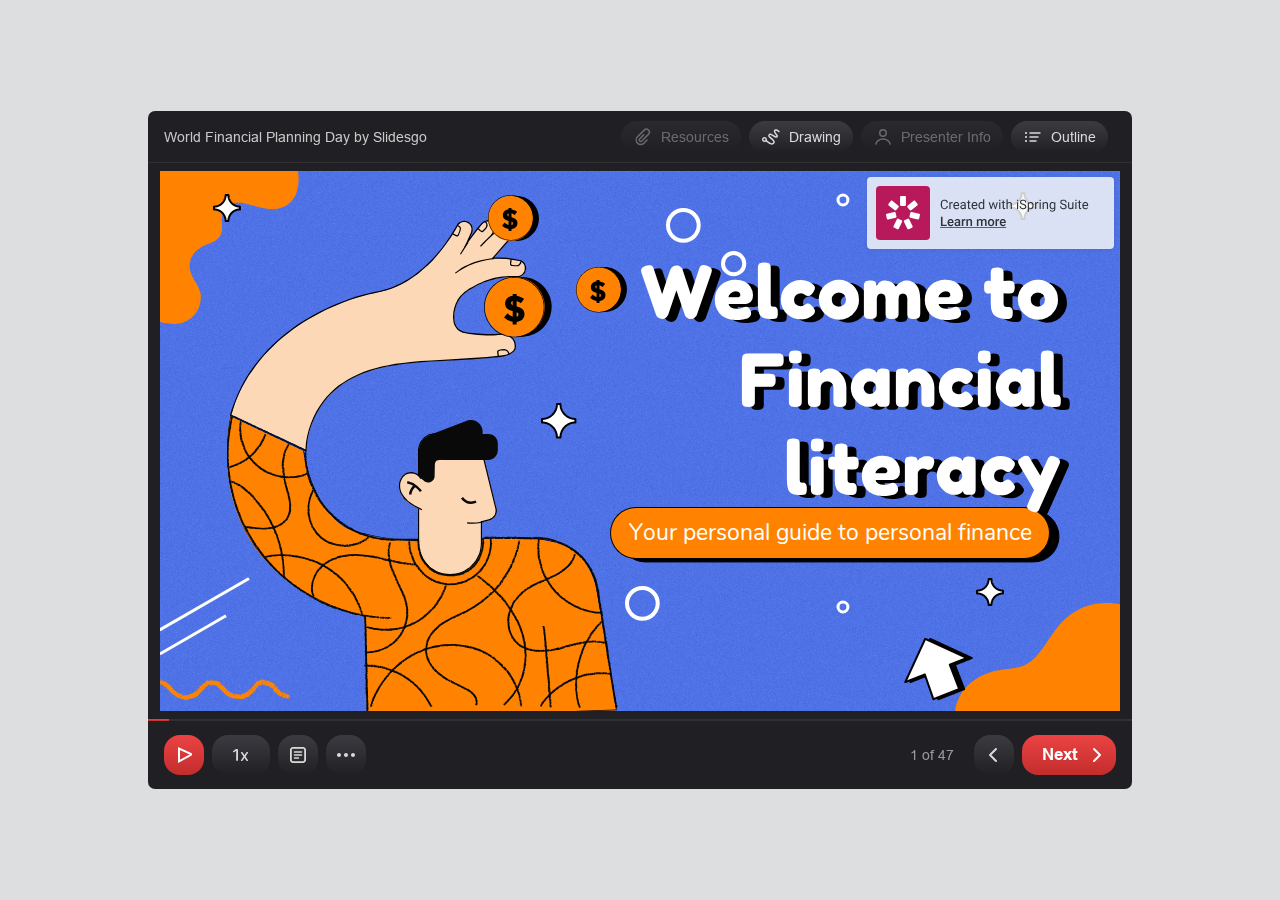
<file: public/learning_mods/financial literacy/module1.html>
<!DOCTYPE html>
<!-- Created with iSpring --><!-- 976 684 --><!--version 11.8.0.36 --><!--type html --><!--mainFolder ./ -->
<html style=background-color:#dcdee0;>
<head>
    <meta http-equiv="Content-Type" content="text/html;charset=utf-8"/><meta name="viewport" content="width=device-width,initial-scale=1,minimum-scale=1,maximum-scale=1,user-scalable=no"/><meta name="format-detection" content="telephone=no"/><meta name="apple-mobile-web-app-capable" content="yes"/><meta name="apple-mobile-web-app-status-bar-style" content="black"/><meta http-equiv="X-UA-Compatible" content="IE=edge"/><meta name="msapplication-tap-highlight" content="no"/><title>financial literacy</title><link rel="apple-touch-icon-precomposed" href="data/apple-touch-icon.png"/><link rel="shortcut icon" type="image/ico" href="data/favicon.ico"/><style>body {background-color:#dcdee0;}#spr0_f4ccf2 {display:none;}</style>
    
    
    <style>
		#playerView {
			position:absolute;
			-webkit-tap-highlight-color:rgba(0,0,0,0);
			-webkit-user-select:none;
			-moz-user-select:none;
			-webkit-touch-callout:none;
			-webkit-user-drag:none;
		}
		#playerView * {
			position:absolute;
		}
		#preloader {
			width: 50px;
			height: 50px;
			position: absolute;
			top: 0;
			left: 0;
			bottom: 0;
			right: 0;
			margin: auto;
			border-radius: 10px;
			background-color: rgba(0, 0, 0, 0.5);
		}

		#preloader::after {
			content: '';
			position: absolute;
			background: url([data-uri]);
			background-size: cover;
			top: 0;
			left: 0;
			bottom: 0;
			right: 0;
			animation: preloader_spin 1s infinite linear;
			-webkit-animation: preloader_spin 1s infinite linear;
		}

		@keyframes preloader_spin { 0% {transform: rotate(0deg);} 100% {transform: rotate(360deg);} }
		@-webkit-keyframes preloader_spin { 0% {-webkit-transform: rotate(0deg);} 100% {-webkit-transform: rotate(360deg);}}
    </style>
</head>
<body>
	<div id="preloader"></div>
	<script src="data/browsersupport.js?7E06F3C9"></script>
	<script src="data/player.js?7E06F3C9"></script>
    <div id="content"></div>
    <div id="spr0_f4ccf2"></div>
    <script>
		document.addEventListener("DOMContentLoaded", () => (function(startup){
			function start(savedPresentationState)
			{
				var presInfo = "eNrsvf1yHElyJ/gqJcpuJdmxMBnfEb3a3SsUgGHvoWfmuns4pl7KaAWgQJQaREFVQLO5sjHTQ9w/Z3b3cnqS89/PIyIT7CJnRO2dWfdKHw16ZWRmhIe7h3/nPz3bPPvi2T+VeHa2WB4fz89MyHNvS5rjp7nNJp3FeHpcyvDHZ8+fPcjg683d6u5ys7qd3W4e1rvV5Xu5cIkrf9jubq9mZ/36725Xd3ebuzezk9X72cX72Te3m6v1/s1Wxr979kWJw/NnN8++CF7+Xsrtl9vd+pv73WsTB++G4mTY/Q/PvrCDic+fPWKem/3+Ud752pijfDS8dvE//u/51yXIwPWzL/7p2R3+8z3+I+DD7nH9/Nnq2Rf/jRee3d/LsD1BGeIs33m9ut2v+TP/9ce//+NzHX23fzLaf3r0/dPR7k88+2E62vyJ0fefHo1ljoOvn04kcrBi4qdPvn06OHx68A/TwfnTc94fmsbHR68PzOPjo6+fjC5/YvTFk9Hp06N/eHwy+k+s8oer6ehKxR8d/fBk3mn4JLYfniAwf4xEZPyzt0/oHWy4f/ZH+f0ev6/a77cf0szzZzsQ17M/kkf+6dl1e+of24vJ0evby+3b9exhO2HrCdt/CeFxfHwivByW86U9gfCwx/N8Vs7mZjiNy7OTlBfD6R91Pc+uVg+rV7/aQxCYo3/AKi8//PWS1PMtJrXp1x5u3l6Yo/u7Nyo7Uqbo8E5me9WXJoscno9r/vFPLeDV7tXd320fd7P79W6/vZMrbx5lChjcf1Fpt1YRI1gRtA5Hw2D4Hn+UfEk+GJt9SDbZ9dyYP/79c0ycyP9vf183SFF6VW8e9H98vVvFlG7nhv8SZPER+5vV/Xpff/pGn/dS/7yvf77Xv9f6591WB+v2DabtkTUlheWJn5+d2bO5T8swL0F2Ky1P09nx6fL0NKYDe2QP7pH9+B7JDff/2j06+/I3i98sv1ycz86//Pb068Xy77AxX9497LZXj5cPm+0dduT64PYtf/ubb37/1enXs+XXpydfflt3dHa5upvJUXO521zIdt5gS+83l7PtNYH9Wp96s96tccdg+F+H/x7//uTXp99++Ztfzxa/OZl9s3gp//y8p37GPCz/6/HfESm//u3i/Bv89O3q4naNey+3dw/rO8qInyFR/uFm9TDb7A/w439p1JoWoQS3XMwHl+3cO2fmCxBvKsNw7H3xJR4foFZ3kFrdx6nVfQa1fnr6P8P9+Jd//j//sF7dPtzM/rD576vdVRfrvpwNZRD8y6zn3izz/Li45Txlf7xcnKaTuMgHNsEf3AT/8U3wn7EJH84Z7PHN5u397fvZ/ePD8wPCYvZ2vbrbz76/276DRnqzfQehcrO6uxKeeo9D4O32bv1+9m6zX9++P5p9tbqTZ62393J5Ly9+80b+8W4jb/zps5/P1j+s72ar/Wx19Xj7sD+afXsjFCL/t70WRp1dPfJMebvZC+deru/B9HJtN1vNbleX34OlH++u5MR5kOlgdquL7ePD7B0p7WEmrL7a3MpT/7D+q92a0oJzX9/e/8XPk+S+3B/aoX943D/UpX+wTRePV2/WD108+LCI5SQu5+F0GUU8FDcvKZ7Oj605C8uz05Pjk3CAMsNBygwfp8zwGZT5+Uv7BYmOk7PlWVyc2flyEUUj9AO0DevnJyFYF5wLdnFI24gHNyh+fIPiZ2zQb7bCSDcb4WZFPfZCOHU1+164/361ewA7HuLxDcX+9k5kjEgK4fZ7Ob6PDpwDM3n3dra5+2F7+8N6/wFrP9zIf/cy9vu1DJEb1kIZu9XDev98drlbX8lb9jCEBZQ78BQZ8FZEAKSQDHuzWe+PIO4O4P7nKQlkxQ/brUjCh/XsWoSiausXa+rtfSME64rfh3WXA/HUnh5Dn3VnQxLDw6T5IhUzXyaXzxZxcWqG5QEySwfJLH2czNLnyYHPWtgvSAoMw2lOpvi5PT47ESngF/OFjYu59fl4YRanPp6cHdiefHB78se3J3+WFJi9W73/i9mXZOo7Ob9342bJLokusdv+UDWDn0qDo1nT7oWxRWRcyCauV7u78fCGfn+x2m8uoQSMoub5bL/6gX/B3SJCKBVEiuy2b3HPbv0c7+SjoeZv7lR3uHjc3F7pbHCA3K7lebMtZ715u/5FCYS7v3o4dIRS8Mq2bHciSh/IUFU9e3cjutVK5Onbx8sbVeNGVcEvQrZpECXWwO49O52X7J0oDQtzav3yJGZzgAbLQRosH6fB8lki4n/UUn9BQiOfnNkhmWFuhiwbJnbGfFFEfzg9Wyzy4jjY0+wPOZOGw96k4RPupOGz5Mb9+uCZD33/yY5BpLyXDXo+263fyAJv13uKAuh93D3h9vczCI2j2e+fqAhVM3y7ulu9+cA2ub2l2k8RQTqAmHm73VNpob2AKzcrkVyQL6sftpsrUUDu1pfy9tXu/exqffHw7+pDPZ+KLydnOc1dyMdzf5oX82ysmx/nk+B9isu8PCQbzEccl5/yXJp/1yA+y46IMQ5nC5HeJ87O/dnp8XzhEKUSi8KfnJwdny0OKXjmsNvSfMJvaey/KxG/HLFw3DDVCSmfmRSO83zh06mcKsswz/AYeHt24uPSFp/jIUI67FE0n3Apms/xKfb5YgvOQQPj1osJKKz/dkVPsZJFJ4Qj9Rr/vP3Aqw/dO3E4FQXAH8+THYT1XRjmx9GdzPOpPSvpNJyk00PeA3PY82g+4Xo0/t/gAF79Mn03y7IcFscibrMLi7kfbBSNeTieD+m0pIU5Pj71BxWww9418wn3mvkc/9qiYl134P52BVaRDYFatK960Qd60xEE9F60Kr3eFTBVqprC9PzQhbv1+gqSkzJW9PLZ1eb6WuTr3UN15KgIPnAnxTr0MDm2H/d6fG8hm2dvtis4c/tCMPKpUrd/i+Pgan252dNTTLfzRA8cVTs5Xy5u12+rPwmivJ0Gz6nqPcfrd4+ahQHRIceI4uSXI+z/cCNq7Xb2pW7WT6WJ8yWXUz83Pi1Fmlg/z0EMisWJPY12KPnkoAVoDjsjzSe8kSZ+ljT52Ox/QTLl1CzP0mk+mS/tUvZgIeZdjkOeW3iJYzg7Cwf9weawp858wlVnPsdX9xW5igLldvNWtLMrsdn2wm+Xa+VvcCZYbXUhuvZK2P+v4M2/rUrVe7X1KBA49B1sQGE8bimZV820qbiBUPqrqc2IpIPdZrvbPGz+e5Ve6x+FmffrPedwebPd7tc1KLRXo++pxYlH19mKurl6u0Ec6ydi5i9+GZy/B71tZN4b/uMbwZ3oQ9+uLkAYG01+2bRNvpMxBjkx951YNncPcni8X++qNYen9PCzXZ7ZAKeREetQbI3TeQlnfu5DiLGUk+N0OjwlV3lae9Ahosx/XubKn78FjeF6hl0THF/MXshZJAIFxECzogvCPCxPvbV57tLyRCyqxdm8LPzp3NmTkBbWn5z6g8bUYV+Y+YQzzHyON+zPWUpP2Kk0DQbbq0k824tNrCz40PwgIPnb7fb7mcBgjN36mhba7Hq3/sdHOcTBIN8ynipMLSf47cOGXrbV+2pwib00ndIoDUSdeBRb6n5z+T2ZGxEh8t+u+mPERL8Gb0JKPO7lIV/I5He/EyrV3/Y36/UDwkm8nZGgO6y5mYRiLl5BlXk/e7e+2ItMwoxk+piOTJ96xeXNenXfcFEf2NYNftBVX8NrJGc/l7rvb367eq+OolGlUTtDxc31evXwyDDUHorNai9vky0Q+M1udX+zp2Yh6JJ/1Fg0X73dvVnddQE2qisPOwS6+aMI0jfyYESxhGvXqytOaFw5tKUV8Hf/KEjR4au34zxOf7xc3z6f/Xq7RUj+G66Gs/nN49sLUYA4oUt58MO6b5wocP1No9m9BtZ1Ups7+lQw1S51N1N1T955W7W9qs4Juawqrh7vLjWmjzevbi8f6QGg1JZlgCb4kjud4DiBy8f9w/ZtR9dkknpsXG5vt1jQtRjx9eX7h/e3LThIZVG25e6NzHYtxuIt9LrF/[base64]/Dahw9Ugmv4eqZPg5UiYuEj1s3sdn09oXxi42rzA7Idnz5XpAZo+GH9RlSRKftT1j6nbtNIkU6oCsBauZq8fmo0AVcwOHY/UzXjG5yKx/WcqxoFknSf8YZ/0lRbDLxDOu31BPrjU6Vjf7m+W4mSp5rHTxWPWNzxsMxunuWgnvvjUzOX/8/zEDyCpcvTY/NhxLQ+8ePKhx3+v1I+5DiZheHVr5z8vx1m6sSaff14u+7rWRyndLx084VoHnN/5tM8L+LZ3BrjvD0xYRkOud3sYQ+7/YSH3X5OcvAnF/Az9qiFYe6GuaxoJ0uZJFWaE5lCmJtFOhZD+GQxLwlGmF8eLwZ7sjhelkOb8ZEc4E8lAdt/g1vt6eSZ98ptmvw65tbs7283Dw/V7trNVtdyoM8fVj82oUhp9nADfWmUaRCwzU3yhTz5fxERvubZXWWcm/w0kXd28nOVfUez3x99I0fN+u5odnorptTFGjbVaic6w+x+ey+KwE6O9ysqeQELkGU0naQuBQl9swtRU5/PXj1biK5GDfcPojzefDGD1MT6fy+q6Vucd+eb6zW89TM1WqE1H/3LP//fT3A0fb4cXdAdu05cFVeVzY/3WAswICg5jEER36plAwPbi9vNm1VVddoT3yK37aa6ughcbY901nK8rjZU6m9Wt9ft3Vdy6GM3iNARl88R/cC/iP+q1N9D96KSzLSpbl1fPOI1sMNbbFOUH860vZrIhUn/sH57rxEZmfFf8YSTtatfjye8aAA4CR+FNJuuI9u12XVP2ZfyvtUtygD2cjK/pwpO8x5vFnt9XV10uhCN/r5d795AIajW+042TbAhq+H81JJX6qJBsr29RdT3J5RONyISWzfX7xEOvHgvp7xSvGxe14gEp/dbmYogkcbG5IpMGK+tNEwNBgOa2ij0pzt99HM8niH1hHy/mP0GNNqTPk5Oijn2eX7qBjf3JS7nx4vTOHencYguL81iecjStYejPfYT0R77OdGeccKQbr9R7tppLF8059sJb60u9ttbMYOEtslZspm6jcoOHIdbxwD/NfXY3Q+bH1a3R7MXYLvDjF2ZUZhM1Omps/vV4zAshkuNC5JSDwoAepBPf1wJbapI1VHy9NvHqzUZtHrKmk/tYSs28Ndk6J2+5K0IuTfCbwo1Sn21W652sxH69W57uYbgFk68k7WBEdXtri4sMR/Wr3ZfiaB5+/iWbu/Jzb9/2NySRc3Plb4dyOUPK633UHdqPvVng2iIxS+RXnuGuObZYh5SjmnhrZD3cIi+DwfI7CcCZPZzAmTjhEEi/Een74kc1yNIzZTtXadl9a12sheylo3cgJi7ObXdfc9gBsI+esrvH8RwBhG+2dIDtOXL3rx/izPp3erhko6hPbylNLW+ffnkpipRRVx+D9dIu31Vg+JTKqc+8Cep/PeTlJvL2636pZDwf4lfVQuh9YwChIvVG1YD/MP63fp2917Oh3EenDJuRoUBEPpydbnq9QNqL99t7+YdTZDwP6xv9RDEsSdSY30rJvhueyenwZuV+rHWyF7W3BG4XO7f7FZXLRdAbrx+xJXm18D7326v1rfVdoaXQp1HstJbeeH8ZvPmZi6PXF91V5ZIlvfb5o3eP8g9b/Gcuyqof4aMaEHX36iy0lixhLgownbzs+MhIslwOS/l+GSesnNLl2Jyw0Gl+nC01H4iWmo/J1o6nTJVaaFHoSrZ923XwJrqhz2b+BL0pg+S0Kvvqp4dmmf2AL1t/1DVbOHnhxtySlOB3vdnodRNnyd8vFdPzO12X10Q/7C9IIsIOSLjYb1fiw5Nsp9tLy8fdz89cdpzIRQqRwrvLeG5og50N5mD0PKVHBIrKj9ffr1gYsxuIwzcHHcrOWIfHlHy+Qhnk7qeXu2+qcJhtYd/A9f2Lexzf/N+D28UfJT3692Dnr6327s3c+GBtyKc6D7ur+XRtFu3w6lxyNt6co2Hlvl5Msi3srvf7/+iW/+5ZHN8KrZmgjfjLC7mx6cndh6cXYZjL2bn2cGa08ORV/uJyKv9nMjryXaaLPl+9o+P1ff3X4SwRMnY34iO/Hh1IzLcGDf8b2/Elrk9Ev54tRM8Pay+399s5B+7t6tozPSq2qwNFT+jfRTE4Tn/7dnNrXt9HaKLaK1wc+sb8Pd9q0+FfbZvxSSRv0K4l9+3TTdnsuun2c/9YrGc+5N0Oi+nOc/PwmIZynKI/uRQ+og9HOq1nwj12s8J9R6a98+Q0xa3OGRFzP2w7qHqfiYthzSEk6WZm+EY+5CP53lZytxnUxan2Z0t86F6fHu48MJ+ovLCfk7pxcfm/jPchq9/gvp0Zk+OTZyfLs6QvR5O5/IPMxfmcdEcn50uz04Oof5wjNV+IsZqPyfG2ucLEfXydPntb7/+5gtYVb3IDFrxCvE2UdlUTe3uE7FMH7UG7erJLRcrUXZ3B8fNvvzzRz4d+m598bFxf+7Al3/euKfD5ER4eBSbuJq/B9f+gvGO3erdnR7dogBciCR5s9tSxzjf3K3Ffr2+RUhts0MwcDe72ihWkczJAOrmUt6L7gWC/58IJWzP71789tvf4uq3ojnT5Hm71mpF+pou4OdBSYFWhrzaHT/9oY9eIenreiMmMx5CdeR3YlPsVhtmg61m+7diIasHFQ/fvoWJhVfAtpDjbXa524p1ISrRmxXIY3Zx+7h+suIzsS0eZj9s1u/4MIR8r3cbNdX4NMEH7SsxMjY4YjW01ywh0bH0LrlpDfXqRv1o6oSTGezbFJ68CgpgfRtisLwXfpLV3c/21DU4aVO8WPPYNaFBf/+cV+2Tq65f7fKopzvbdBqsnLqLgnZOx0s/z9Gk+Uk+Xpz6hV+640M5b+5wEY37RBGNGz4j7vLlnSj6V5qKgWD6A6rlG689H53KNTzc2kbB+fn9en1faWOmOtaMcxTb4O9q+gWMm3fNEJ/PvtpewXf65B1HuPB7efNGM6cuxJAeW77UuL2YDgxCi3L/D2I/7yevuNs+fPiabx4vboXJ7mTJs/0aGRe7GRMHoFoKqfZFLLV5x+yvWf//FrPbyGOQuokM7wND/4bTPdns1V5Z//RZj3esLtrADw+zAobTj/dIsoB9//hws9UoxKQHF5/5ZXVj/OSBYqEJ327vRDDQrS8ShP/Exl/AdNsiTH+riPwtciTGZzQk77nEDxe4f7LCPvZvuA8tWYGPXVz+4+Omuo0ut/fvd5s3Nw+H8HOk7WLQpaGmYVxr0i37qHAOu/WBNHoQF91CfN7z2T3sWOgk8AqJQXq2+D/oZflhs59S4TfIxLuVTb95eLjff/HqV5VNgFTo/7+6Xv2j2s0fG9Cg+Z6P+nnqPr1NSFxE0e3P5ovT0xOx8oY8P3bQgE6iM76YYeEOeUDc4Riv+0SM15nPkjU/pYvZX98j8UNMbgF2+79R+vnzZBL85bPfTW6HV2PCVAel0Edk0J8tgR5399s96/5fwAkBTlnfrh+UNxj9gyT8l3/+f5SWa4gAOsBda5/UyXejGWcqW5mEdaPO2c1U1yP/YwST1ZRzVCuYVKI2Udi6JtCN8yDqyqdE5UcFJWfQp/ltm8rH5eThGyAtJ7Lyf9RTMc3m9d2ogHwiDYmx99Uje6+dq5hTtN79AOWL7m1m8O27mCNuRX98A+kD5Y/iBnIbLV8mYVbk6iEa+njxDzWZ6qqtkLMGBver20ZT9cjBNguZqK+ph4raZn0EMbrzm/32ltox83zWcg+hd6v3mnjEm78dKfnr9RuZEPTFP/vVndZWDNLC//x2Bcc+PGhvtlq50B4rGOcw6sF1iiL7b+HYfpw64PSO3XuifiPq4WrHzKN/Pwr+fzgKhhM3DMdi7trlSRHr90TUztPT4/lwGuPZMh/b4+WhvjzucIaJ+0SGiVz7nHQfIbspd43a0ltEPzRyzvAHw/EayxcK/qLSj4jM7fcr5Pq+2v31uKMcc/SG+ah1VxFcEeJ/9at6z//627s1jpndyXa/2f/Zd3M0j6e/1K3kP6/5P/ynv05unZS4wWr/oaaM4mS60hE+pqsV/xkN/rc+4vI6ev1nWF+t2XjuL9cXa3Pl6oDs6uvS9ZUr/udNmb6cDGchDPOTZQhof2jni+jEIDodFiYvT+TngwbRRzrKfaqlnPsMylxqsi3Pz28etrv3etQyu3Piqqjdw/ZHs6UWg7CJIBKCNZSymTQEeE6ZJoJz37OIe7L6aLtTNjEZcZJbg+gP8jhx7WJXeeItfr7dXK/HgpYVfB8POLFWd+tblkGzQ8HFFgnwNdd75DbMen2pkVtk9svs/iDiXMM6v1vdkUgXb+UcZB/GHf98vbrefL9hp8dHwQH7vAFB+/XDz1xttotYipDgkIxHkWsUioxoZBaW7mSwrpwtDlHk4Ri++0QMX6796ymyp8gzqxzqBbLUH1hA0J22JAVs5+2WovMf5SjePKCmYlvzi6rxJvT3XHugPd6B8O75e3uOqru3oM5aDrFVPWdKkfo81jDcPX86+n61YUYYguZVYbmlmtTe3R90NPv1gbfDrSX67JrZ2f/yz//XDrnad+sPsqVZSHI9VSGqH2//gQXw6g46GJOqm/5cR46YOzo6+nmT76kzgz1dLOenZhHgYUrzhQmnczOcLc/ssTteDAeP+sNxb/eJuLdc+9eR788Yq2FY+mCdn4dFQK3qWRRb+mQxPwvpNLnjs+LDociNOxwxdZ+ImMq1/2mwenrmjiP6CZwt0ANKtNT5cUYj08WpOT47OXb++FAfMnc4JOk+EZKUa/96UftfF7/5/eJr9jw+Oz3+uv37q8XXyxc8En/39Zfn+gsv/Nff/+ZUAwSLb05nZvyn1SbB++/1R/7ro7/92W+dvObD5/y8RVgp0ZuUTufhZDBz742bL9JZmJuY7FlKxZ7YQ/1t3eEwqftEmNTl/3mY7WTIp4PLJ/MckmD1JPh5WabFPDAtcblcpMPMdjgC6j4RAZVr/9NgdVgkf2zkkE2nqN2NJ0kOhlDmx2LADKdnKZZ46Lj1hwM6/hMBHT/8G7TFJ2qiOrQ+oiKqg5AVgqOiKHbO9vv1WLRK5e0/quI40ekYJv2JzjjVAl/96n59h8T9u14mWh0776cqHfy8Z7fIkt/eid63n61/fFjfwRH4XH2WraAf+mcv1WQp4tWV9nxWZRArPUKtxp0odsyTRs4j63uvRy2Qw37eMjMFa8tZXsz9AgklpynPF4tyNj89CfZM5lOsOdgT/LCz33/C2e8/x9l/evWo2bGr29mXwDaPNJab1B9+5kdWCMtSztx8OD4R/fDY2HmJzopi409PzKldLuOhWIs/7GDzn3Cw+c9xsPUUhI77nrvwC0D+YK0drJjoZonPnAwxz0u2Ze7CyUlMJ+E4uEOZbf6wD8l/wofkP8eH9AKlTP9h9s3jPVLGxy1Y/CDP3f0SNkD0dXuWvZkfpyISyJ66eTnJYT6cxeXCnx3bbA458fxHvkjwqU8S+M914iGp7XeoV5lywe/WOwQccJosUIDwC9iLeHqyGIbjYR5OCxJ8/dn8eDhdzs2JqNQuHS/T4YPgsP3vP2H/+/AZe/EbNq/4JSD6JJ6FsxN7PI+nYqB4f1zmxRyfznNc2OXg7fFwsHWSP+wS8J9wCfj4GYj+5vS3InS+Wu2+12yzXwDGbTjx2Z4IQZ+hAd4COs7SLWDLxOwGN5ycHvr4jD/sLvCfcBf49Au2YORfF7gf+Pjb/Q9vZj++vb3b/6dXzxD6YuTr3bt3R+/c0Xb3BuX3wyAY++HNq2diMlw93MhAG6JAN2vk/QiYB4GQ+Xe8/VHAYTbMZMSMP8NckN/uEJp79p9f3f3tGxgH9/P7FZ/0uLv967+8Wl2vL7O5fn2d1uvXvlxcv87BlNfrcnG5Wl+7S3Od/6bdLQ98WO/ardfOrK6dK6/zlS2vvR3i64ur1dVrl0PI7uLiMl9c11t3sFIwPy/Tel//9hX5NF1RsgLt2uC6hnc3m4d1Befb+9WlmEtY7lGWH1/96sk7jKsv4T/aW4KfvoTQhy/5y+NsSjjuTwSe9I2oOpYBMG62V1cygHj8ya9XAn3l8pHxxc+cPSo2lReAs38hqns20fBvGNJSdEmfXB828/jrDGCfsh1hjA/hpfVHQ7J+2X637sgLlc7ac6yb1UfLP/vb6svrnJYuHQUbMWIm/xxS6o9poL7lZX0rbhBxylmCmTDMiznTZ/3BYr/7yrkjm0zR55VzAd0QA0Hv/bkLR/LYmfNHlpcFzCUCNgm1YeGopEEe745ilocIOAwF4BCjA+xNjHhblOmc23LkhMNnNh3lIfulzUfZewvY25RnAltrAmFZI4dFDi/[base64]/l9wGzFnIbio8v8TcuLdbgDSjPu+Rwtx2CPG04KgYb0542HKU8ECd+cIKjcjSEIQAnMB5ARsUoWQWPRRTZOGUOLkbg7KN5ib95SOdPcfMdeC6ULIsWXHshKwGxJoGMEp0z4A+uKQG2SYida3N2KdQn1EbYebkP1DiYCDjIYuRlOZQAFBlvz4UawuBnwR0ZW2Q/BpmqLF3gJOQAYvHOl1nwsi8hgTrERiIcPEheYEEs4WzDucM4WUqQpzuQjcCCS8KiM2JyxQmRBmygvBcsY4SsBLbekkeSbH/[base64]/Uul4KX87LLIWXC1EyEicCyyXVhEGLg/fJwHqeZyLjjJoH9ZqslhGUAUnreFEImiwTndD6IQGyKypXLzS90vdy6/l5iUq5WnbfDLkIT+Q+GaB0tSTMLzxEl2eXyacLUP4dyDiMDFhXJ0KfBAQSniOOHpIn5zIS5MFgn4AW5Idd5A7NdjAXuV9JjgsSBIKsKAEH3BK5KEnvqxACRhx9uxEGQvXUz9WAhGaD6EfiwInHDE1mMhWLmcUz8WABcRyO1YEFx7wXI/FgAnTF+PBWwFcE7ZFsjoKSeeA4PNUQWByjKeC4IdCxZs54JgIxJ79VzwkP8u9XNBScG2ExVgkMe2E/UD3H33U51posxQQclAo3WKPvMiy/yTMUv8HeRgAZZ9mAkYZT3cgyg/[base64]/ywkhrD5rjxGtRXjY9dcIbIRel20aQncR0+M0Qcb4XeiPi5D7SNbBYtFC3UbJWsgfSEh4nrCvE3oWWOhGYGFyJ7ockAhlS+DkZNkCl0HYWeAoQh1bIPebBmPHwH3jddnBKDuH++sGi0TD6wbr/RIEgGlYSMiYQTBm4GwjlNJGP1iNiXbZ6EvgACHRyA/[base64]/lLiJQkxg1+FBUKYwsyBW67Lls4WK/3J9ItKIHPF20UW0xKweuN4BAUEnjZy3FBAhqaTSJsDAJLQ12cw+WQPYWDWEJp9lSafvdVFrEt5gG53oje7uKLLIe7yMyX2DRR5V5giGjJ5x8MlXshGSx5YJDT/xxwijRI5JQXzAheE+yiAQqVrLRA0+HJZIJIGoFdocARZYDDqfcCFr0pY9OCQj4DNEMHl1kIzHkzXsahHhQWKwmwy6rfWpFqGG/ywIdTac449L3qvxH3g+AHzk2GC7+DIXg5RTnLBYykMGyuIRxMprkrwtBguGjBSY0tbKroDFkeKzBUSoCheJW5OQKVg4XAl0NXtOhlh42cVqLWAcZrBRajCKChbTbUs09klvNEhsgqy8dH2B2K+FnbKbDVEOtiBm6U6FMJ14sDVxfVmICcAnuoUEYCWT5m3j/[base64]/YmOLIiErnjwoNL4DAbrzsu2pvAco7kvqOCcTkuSt/xAku5TK6LOhesXs9CuALLLPk8GzB5UWUqRXlY2EVsWiFFzg5bxq3gdErEdGSrjJwT1EVE9hVsZSbBR9iBBVpZJn8IQckWRHgNIlEH/w9gMgRkrWxdhy1OdW6B7MyLgtt9wrEiOl54gVnm4l5WNuWskyVbBu+4yjLoDsnplwAnKpWyFxxNJQ6mmSxNQBG0WS3sQNgWlZ5AoOij0I4EFA7NQHASfbthYIpwxQiUOevG67ICG/n0wYo6L7AIKJWPXkSEwC7p80VtN8oUQeWd8C5gOXSUnETak0miylMxD0hOyalEMvJYASPNeUUwqQtqCrxGYpHjukh0ekRk+BMYtP6y0v6y/y6HmONb9DHC304fo6+BciZHAmYhyAOrDcaQVeXM5dlr40AsDEGPZrFx4pJkzcti1npcFjFEzkXpNJFEHxb2WXRAULkP1LtFuTdAunWOermJQl4Ch+BTg7EJgnw/Xhcl0Q40EgZYmo3q8XzjSRFCZnp04z1CtgZHPCQJOF1gYV1djpMTVsh0SF7nKxoH2KDYqM8XAYvxyWXO1+KvwEGsGkoybzzGC3NR1ZDzlvMrRa9n6AiYX4SZIs91orpg/[base64]/[base64]/[base64]/YwJDz1x2GBpT1PFx4NY575w+PvN6sIZMVsMuYiSS4At4FziDsYvJV7FafCQT0wpsFhR43lWcF0WO0L1tMJFpcuzXAQfd/kFkEOFKSTmJgoctGdTkogUG2Cbai0FULRVxjvNxIrNUJBaK8QFBC9JEpg2WU70fzlg4bMRYOCeDtEOAdGr06V7sL9Kp4kpQpgRVlOxBQHxZturY8u1lgYu1PpdxcjgjknKnVYKOUJUob0M9I4IjHBXmGQFYRFk/IwDTEqqHRKEjv2vmkDFlVM1hOGDycPCSjITxeZ7iKBBwyKqIw0AWMZeNUQa1mUISphhPW6gc8Bvp2Z/FfMRlOauDnv2DncIiljheYegShtfFxiAsGm9QGaxOAToJ8DoedxaWZeR0QB1QYXCIymxN1Nih7Euk2IXRAh8EIpxYa4xkqQHmCFDhU9PugZkAby5VUk+iFA3bNL7Xc011TcAvqlyAgIA/[base64]/P6Kp5Mnl6l1ADjFHC9UL0qZ7J6zEW0t0Q0yanoeN0lkr/owIWwVbNUhJnj+KFUtDk/[base64]/GwLcdu/UMmEdAtZ4Bw/PerGfC6tyi9dzhp9YzUCRGf7ee8VqhkG49c9KlG88EberGM+BBXWwlEiPFmG49A07edusZMLiims8AbYrdfAaCcSo283iC8IoSGCtPLg/qQKP1jP3LthvPABGFbsaz8oTrxjNguOma8azUYbvxDMwUDaYbCsgCb3o3nklbqXTjmbAL3XiewE+M5/67Gs/9MdV47q+pxjNnEU03njnLErrxzFXogUrjmavUOBOtZ8AxduMZYFFFhMYzaTyOxjNgH0bjmWKnHt8wnrFlJqfJdQs1rRvPjeab8Ux6UWOdxjNgp/Oh8Qy4Ko00nknVxXbjmVTvfTeeyRUhduOZXGNH45k8pW5DGs8kZzMaz5yfGt+qGGH+Tb47XQ+Io8vVqdQVKWwrjcAGTy+tnLnCMtbAD0aDw0IpdedPx0F6w7Kgou+tyr+BEkF/hvjDViEXiNJQrhJEYAMMLlYCByelz0idUOASlb4TTmiDHAU34RY54b36DiOfhxicSh/uFNzTE+Ek53HxE+GFSGKaCLcMn/xE+GWosk+ul1ztSdJpOareaescNqYgWEXhm6HhGri1Ke4CMpmIOUdhm8W4WQKmxopQAOjcDt3aNtgoSxlDwWNC4HiGBuCYSHo9q7Ne6Ffh4jXYJOPIjhEHMseR3xyCW/qcRDUfXqH+HqFLi4O3zQMhaa/[base64]/7AYbPqMUFATNS168X3bJq1QL21QpGXJD0EMtolQqcldw87BUKEtW8LPx0lpExLhdiE7CtWSpAG6lRidlHPcRN1NsQf3Z0W+gwZjoYRLSKEm3g2WZwKOClUQO2lUaLnuIJ8S3ASb1pcVASr05nB1Rxieqktl5XbN0YIAQ8VFegD4rRFFVng/1PjKqfDDAxalRNqtdlR9JEZ6gbJo8v2S77hnLFftY3HHLD+JEgEIjxSnBFXe4lkYsqQUG/5mIrwakCtOwECf3IK8FVgjUxzj6ga5wYiPnrASiGg5wMSEAqs27wYWJFTgyoJYpF2Rk5CJFLQCtGDhXkCZTzDx6FZ8tcVUbjWRzglHhkbokwPdX6jJij/ET+H1+vj5BnUTD2g1fm4+gyG+cJipV5aQopn4k1D/rT5FY8a2hbqvOCta25LpyD+rv0EVA7C1c/1FCRt4lYKu4pluSJeHSi/tDtaDwjQq0eTWgdgrEiCTUF1xkQ6ggLEcpe4UbBJ3JV4AcDDFUKKBG1lOOR04JclALZI3CIPTUFIALjLXUF70VAc7yejpiP2m9PSMqaPB5mbJi8Hqb/dHodrtPvsIdB3W5PUAfi+HgkGJe87K9PCB+nWZ8e/NA4Htr0FV621U0uu5qgprdX5PTHV+T113fk6uye4F42w1ueUj9xgDihUePH3dNx2D0kIoz+DyZHhtH/ofDo/2CioBn9H0i2VHef+j+8aYa1+j8Ern4q9X94MLwd/R8COz9xL2ry5ejfEDiO3g9A6hPrV5Oqoer9EBiJQ937gbRHE0bvB1Oc0+j9ABaqN4TeD8KF3g/mTcbR/YFHeze6P/hqM7o/MDV1l6j7gwsZtQasO5iuUwBt06uDOjmb+8MjbpNH94cfmh9S3R++HlfN/cHk6dH7IWDyo/NDt7j7Pjr4gesDCaiJjCY/g+O9Qzp0U7/1so5zhe5yZEGfYxitUYgnmEaEVXQbnOWANf7skM2F+41qlIxxeYTDo8a8YKkh69Grvu24RzCxNEgFn4n3tNctT0OgKuDIpr4NhRBwiDXAAvtR4FKdBVBcmAw/0ac9/G9+1Lc9qyIm14WzvOrjAecaUjoNj0mZSeD4nEvTv+U6cuAIu5QcYc1oCwnGL/Jp9XUJqWaA6YBWNiWcggb8AowRgZGkwhCaS7xeBvVGIIlkAoseU3dNRIeNL+nciXlZYbWvSbiyAj2ZM/RYwzRodfaIbcjxXi0CuoCJgaHqGdA4PVKI/[base64]/Ddf4d5tHTbm8nU3t8O7na69vJ1qbXTr42/XYwtuVNrhvNOe33D3pS1edX9PX3d/Tq9J5gX7YjWp6kVYdfTmAha7kBMMNwco5lgnS0Oxwl8roI70HRaiiwRUR6BQ3dREKM1YWBpFMchBGabFENFbFMgZ1WW7HCCDDLZSxCT8JGUVSv4Ea/[base64]/ZjTjBUXhZnzDBhyuuVEdwzVnGkiUDGg1wMcLwrT/wRSVamRHQ44kKomuhecq4CDpnCLnhIIO4KOHzIVEEUCWA3UUMDwk2p14ARWYbycwLJYfZxV9bjSZm7usxiVdGrKdYa+pbPR0wyFEoAZ1myUn9WLAFUl18XpYeaiU2pyerQys4XIUQs/[base64]/uGJ4EHcdRPw+IHoz6eWC6td4MpsLGqx1RPLQUyBh112eQE8mu5pYFNwpY1rhSoKlL0KQySlMY/k16Zo0BUlYm9VuxvAow/VgOXsI4hZ1IsxeUhTDb9C/3wvGpwl/qvjOVrodkx8Ai5qvRDofkc/KBJo2wRI18kHxLMlGuVW+ej0rHg3NagwONn0xfowlZhUJINShNLkTwxY/eu4b85t2DkFF7pl8vEyuuyii+zsZ61KpjBGnu5Au1cCIIvolAOPu8V6k8aFhVFBgltaoJFPiCPtAUoDoEtf1glSGuAJ/[base64]/NOxmgko8HA6fNB8k1KMfVnDE8s+roUv+Jw0hjf4mjSGPziLOIZHMMs0Rk/qInp0pS6yR1+IhEl0JqrXs0dvonpNe3QHGA5+tEYj2DqO1ir2x0yiR9i/MbaE3XVhjD1h99Xlq6EpUEcYA1cknjGLWokrjYGvVNPqWmCsEWcLnDXirXG1Rts16vaUBcBUyA/4aayu/0w/L6DgRzewwFbr9NVNDNiMXmSsuOTRyxwztZfuhQZ+9Lp6qSOia2n0YgOfmnqqXu4IHdSOXnDgf+pEj1UVbdZtRMlwmlyPajQ06zhWcd5s5xg1LFp9+DFqsk5z8QtMt08LAUScP36MEEDOqPHLAIKKnx5eEDDpea/RB9LqJDoB2Nnmp3kJXolUcoOW86CUGy4+PLbmlbuoNM9E/uYiBJFr0gqVlIg8RXqb0HyAS9T8vmIrS+Saf8hIdqzHX9AyGaJUI8+AidIm0vR6ZkJtP0valiEwGNyybylEYqksUVRweNpVlSQ0Y3DZScZrzVOjKJyUMGYawaE1A7WUSpBQZnIl0DLG0Z4QNQS/[base64]/5s9ry+nVdfb+9Iqc/viKvv77hVic3RbxsBIrolTxLNrpl8FyEcctQreyFEZ6M1DvVzaTOexTsejs67wnH0XmfUVoSR+d9HjSO0bz3LIKeeO/x+FpKSu89q/1t996zpjqP3nsW/I7O+4z4Th6d99lSP+3e+4xqiJENMtOPRzZBuW+asAnre/PovEcduy+jJwqNDszEeZ8Rihh99xkGw+i7R1m7qlPqu88IELvRd4+ydpXH6rvPnqk63Xefg3r8mu9+hLvvPqMfzcR3r/Douwesvnf13aNCWfUZ9d2zgt6OvnsgQKP26rtHYb+b+O6zo+uu6yfoA5An3nngO4dRv8nsnzG5bnCqj977XJP3m/ceJfW1WoXe+2zaGafee5BD6s57di0wo/ceJBzT6L1H9XganfeN1JrzvlJ2890/IXQh/KKFCJ1BUPXn0suaX19BWC+CCVkayuMMrZmCiAxuR4EQwsED/MEot9NeW2LyW15n3mem7WhQcuoBObhrUZ4K84QteRyvwqvrYG5xZQU+ygouAQLN42X0UCIck1WY28zmLEBzRhsKwjzcctJkRnizSCZJo0zsmQXMIaiVAQ/0iaKEurANSWayZI5IQmCbEtHNznGdVl820PdQIa3NrkQVLJzNoLBnbiMqorE46MawzVARrc2vIlIwsbpBm54kNLAxrIA2Debq4SHv14EsF/R+aHCFpV98PjNygdxE2PFcQPGvdlFhzw1uhdOdpL8UlayZkd2IYg/[base64]/Wm+IYYlN+Yb4jGqx2u+YXtNyzds02j5hm2aLd+wLqPlG9ZV9nzDioWeb1ix1PMNCyXkmG/I9g+9Bw73wI1VB9giOzpW6g52r0zd4e61AQVodZ56dUghE68PKKiaWK6OH9SgU69Ro8DmVWoU2rxOjYCbV6rRd/[base64]/EGNopq/qFFccydVgmzeppFe6Yx6StbffWVRnOtLDylPYIaUCWvWLGPKgOlNrDFlwOhx2WLKgKF0t5gyYIZEakzZDpxYjykDjqb0mDJgumtrTBkwGLbFlC3KFXNuMWWAVuPCjCmztnkSVUb5d3ZjVLkUTaZqYWVUoqqpoGHlAmexGcPKKFmMZQwrF/[base64]//bAMskXuTsMLJN4je+BZRJrjD2wrMRqWmAZYNBALwPLgK3CDCwDI3nstdUR1OLKQGAce3UBjrUFmaoZiNCVMa5c6AwZ48oo2rZ+jCuDeHMYA8sos/ZlDCyjYjWbMbDc4BZYHmENLON+1boqdcINaXtgma9LY2AZ06mCj4FllG3X7k+Dko+JaQwsY3VagKeBZaw+2jGwDOxo8jcDy+RszSxnZJmMr35wRpaB/JrBwcgyya0623ACdsFTI8vceU3hY2iZ5FdyDy0DLuqcY2gZFGW0/[base64]/kBhgAYhClDs0YjuvbMsL0zwCWGIs+78g6F6r9fTXJaeOaBoc9LCdtANhm8aogiwVg+L/ecIw6XXTCDLikmNlLBf+FCOausuIWhD2CmurSXlF63hY2MdXM/q/0LjHWojWc0CxEQt5pOPlE+YXj8k9Z41PklakNj4JGq6W7uqWaW4OZFpo1ZgIBJlOLqmdWe0lLaoHo86EWifA9t3q7E2QCKgSIp3Oxr0KCavNfBUCQYEUjRhWkQKxw+lNpnQ4YMrWiqKM77BCHDY0QOLWQnrIK4WxChcVpj458EI2HdW0UUpLaHRB8c7xb+g0fK61/qPNFBIxyPlblN0NP1RMG6Ig9g6uAw844Xfh7HvgGXfgNILUgE7EyaMAXVpyjhwY0+v55ZJMCC3EHBU6YKaGG52qW1JwqDEwwItVEdTTJZWgCpiiLTktdMiK9s7bVfz/QNaF+JHQatx06CFNfDg2QkPcQjGWo3WVMf/BGZggDf2sAEg3xIEcVay9HZMowUMx0VX1VCM7cKoyqEUd5KmCxhq8Xg/2/JPng/6sJP3O63g7LPrcJ19hxEZ6LfXuEF/fI0r9NfXuEOfXg1L9OnXsEVf3uR6bZJa76/[base64]/0wQvVYIMEhdcr08BbFIvTwE42NjrU7irtbodBSptl1uFygR+WqIi59QRpEmbpLXabqPO0sJSLb07B2Dbe3NYVBzXBCQ6JAX2qluxOQfgVpmLUJU19biszTkA0/[base64]/M0eGnnTmAksH73pmDc0QHoNqZg/CYcsQ1FTP2tQSca+KCjk7D2NgScNCIG1tzAK5pFJb4c4yHNocX8Jlq+QwK3Sb4rjixbHgwXq/6ae3NATiasTkHYKdNN9mcAzATPWtzDsB0BdfmHEofvjfnAFxziNCcA2DsvU+UtjTFi705CGtrafU3jfCT3hz9d+3N0R9Te3O0t9TWHJyDuqfZmoNzzKm35uAaYu/MoSQ99rUE7LWCnq05ACfNmWRrDpJ47bBETcjqmdVab1DmxN7HkltQNJm1XndH2mmA+UyN5FtnDpKLTo+dOUDFrAGvnTkAO02tZWcOUnW1gNCZA9eLG9takis0pVPtV/CM7Y05yFHF9MYcgLW9FPtycHZpbGrJyTfB7nSxJfhRok7l7XdftT7w+MqCaMYvg3vBTvXZv6w/[base64]/ZGQGjgcG1BzZf6BrP/N7Txfh3Z3yaPt9NLX8bHs8bDjK8vEEJZp4e+/QUhds6eXUcRJCi6OuQPI4yCfspYO9zaCCoUPB4fUdDxgjN+58azOZ32ekZpZPIdKirVw8Bv8rzI/[base64]/5FRYHGKKZewJJX2HuGXpU9OvotqavYyvNRhN4X1GyNzq7AFwih4Mf5EEQRpvwR1hmgZ+ROEdwEB9S4NM8qdqhc1+wNDVAxwa5gwHfEkvsCw+9lWIsxrxk3/dMsRZhgoDpoO1CDKJMBwQMUyLAFWvJxMyUD0yM5GoQa2oy9YnE/e6rgvOicHZReA1sItLLLtvvKGtGoBDwQLrNbAePjxOp2ErsOwlBlfQbVJB+aLIMh7SnccHxZqifVipFW507q3SPtgGFdhvHm6BNovHBrApiuMn65Sa9DHXScDoGCS9oDA5lm19yEnIscA0n/cQSuuWiS3NlI59q4/Do+TzmT6GnNdRkz6ZMHG9Rze35DQA3wizvceiJHnNm6238JVpgHCO5AG5EoAFNAph8oF+YciIx0Ut7MPoVswGBO+QawZHrYWZ5Nij3yKeCAPXs1J34HTj0EtLW2wOS9CB/UY+BZeBbHfptLsdlF/1kF25D+3Qk9jdxjmbrRj96pv3p6cPJ43VYRCq+h2LYSTtDhcHr5JxAA3lb9PTxcFAVCB99PhQrAbOrixO5vaSnuVilAfT6TJpE60mCZoQzI9bQJJiZ3X4HO6MjLfzX8ECAYbCphZ/nIr+E5DDcQigEqCxoEo89xxfJoBZEtjD1TW1AvbboI1hYSkQAApO44thfP3llrIjuPYD5dTFGWSNZguqIVet1wjoZ4bcPWIm8lWE5QphaZ8/ZoN/zm2iiA6CRvoh4A+IOPNT5c/9KAED4jbCL8LhB1AZMwzHUCLjACMamI5oHOGk/dl9UuOLLa0sSiaPiYhB6Ai0TH8im8qR1A/dvGBi8xniDnL2AmJJVokO6FxShEKZgcdpyn6Bh+wPerKLSZmVMUywvC8koo6HHN2Qn8gow2WHg+KR8FiIFd8qJS01W4cyvBbijqZyGVEAiYJPjhU1uy/R6QhYkbmd7f0SCop4T1ht2gjeqEQZMEp3mkTXAyXp+UAHf6+FiRIHE/iIpIfBrf9poHh1icIqhYzHgYJrCiD71/JYSjgV8hQifV0Aud2A7fztrn2MITEgiORU4bjF7NmyGL9tRrhvEtUiOlueGqLFR+9rjXEHcKpE83VDPiaJ99EXx0XMCvpn2HQacE/Dd8NMLWY+JQolr0QeqnhOFH0jsmnlhLGF6dYBWhJuR/IhvBgT97FpGg2/kVMKYwVxS5jcG+AkjnGlkfVivXlkJXubC/uDERbYqR5Hix52Ac3sCi7G17OBQW2mjnbiSsHYtrt9lAMmzazFTychS2rVYjWl+yjDxiwcOTkyPrP1EKR0pJ5mkkvmdD6/wAMdE++wEVMwUKpmqzkjFFGlKNjS25wcFkh4egF9UsYAexEhn4WnhYR5BMqFoxYilFFu/Yhrw5x8Mxb3IiLZNNWd77HrwDMWxPza/OUh/rK/t5UM/ANk/e6iwsdqOXs9nz1auiH8VHlwiK7RhdtLP/AHW7t36Ybt+HY3S+L6o3b4HPZBFFcpskM3PcUJP9fpBAj3PUxi0X3ZQywDqBYejiQ618KDNx7HhOH9xIhEtxKgIldr43ahOn4q2iYY9gqYqMNkJR/0YJb7HieAhGN/TFgjLDqM9Lo4QiNqgNgEKrxFlx2diMD3Rzpfa3nu62qF9gdOAQPpuRSBRe6l7PXij8do+HF5f9Ehhp1zEjlUN0E65g3rnuLmufi7CdTtNdyfFfpBz99LkMiuNCGsPVKvogLU4KHHAmgfs2cvaMnZLtSHa2Qe0BWJTDxyNnmxAqGisDU/ASKjwW6Az/5Ohem+0xLVDf7YBH+QjNLBtNkC16digGF88JCc5lqwM+PgG6UTw7Dgc4WH9gqfh9agqBWqnZvp2zly0z8J20KZ+b5FUDTVV7dWhwjjTfKzlOYgnZkUcy3MQeVP9qyI20os64j3pdPt15Ev7WKsOBm3xyW/[base64]/u2I7LhuGINS8D0PYMez/TA75nP1scI4Pb1+lYHjo0qkFCulVrIebA6zp2SuHWmRwcOP8mZFt8GZ6keWMTCSwvkHQ/Ve1CA2ljFwIcWRZxqMfG6jnaejSjuHwA/gpJgsxej4oj6DkNnXOTAPnm6YQVuPOvUCFY8UarQa9co02pM6sOcwvTy1talRI0WLdQQOw+glYsvHYfQisXFqmHANAlAxPLmOJNDONwhw1S8Ok2/QsTKZkW/Qs7Vk5Rt2vc7seeCjfi+RHTAz359i7QlLaYoGfUjRQuRFhYpjXQMiLy43Y1AbbBbT8DfCmc443Uqml42so7DyDlIaAZvKO9pSs/qQRDXTxrJ1Q2AlAg5p5ByTGj0o55gqZdLYiLhkP3KGdp7tjMPOs/bJZTNlHHSeVfJQzkHnWT26awdPLQ/unANyqKY/OcdoC/7OOUbLUTvnAFavnXIOqDnGkXNG6lbOeULtoH7GqKhdDSGfc7tT6Yd1h5GFWrRrL0r98f7AltVonTaqEuj4G4suL+luqs/RFKPtU51+K114JJIY8AFqnhjF1IaxXo+MqK1crRK7HhnsV+zGIwN9kG0ciRuBmJBG4rfau2W8jlCmMgeLNhGF0LPcBBRDwhOf6lefPS9n41RzQFU04kg6nVAC2jq7diIlFhxZughI+0ystpok1/yJgJH6Tz/OoOMR4OWhAdIdYRA6aR8zxsmPn6BNKEz8oxkIYXX9FCjbWDG8CXgFc7MRulLfSoBdCpj7iX6b7CRt+AlnTJHldMCgqq785C7godIz6RthIT+hf0SR1EPbr7s6Ht8C5Q7q8/DxWu3Gq74mj53kjuek3Fkb7CZ1ayRnfO/HywaATlsKB3UoD6FoO19f+SEgc46BXfVis6x+pG/2w3hK7ug6q3l7vmh1EaySQkrrv7MxmOWHj7kzrKi0WvVNFxV3NrBZiq9fbAHsdacdCScwjxmEMeCLNzWqUFDfYCM8mep2CgSTuoVswpd7mAqt8hvfMzdMnZ5op8j8TW5C8vwc8OR6Ue2531/48bPx+YVZAO31rGt34+wQw1TFQ2fOZFfXF8YCIjeu29FcH/GC+O1gRrwBTrajdQQ9JXypJSz198APqelj8Rh6SVD2Xl8T+IW3sGzTCAyZplmbJSxcCOG6iGYAt0XCQPYUA9rGGAZ0VpTR1WBr5Y/VUjpGxlAZxPTl0Mxz7kBucTRuGCpL+tXE5iTjzTg//OThCBqMr45MIBtnxjS/[base64]/[base64]/FXXERPH4ug6YrLtxHWEnII0cR2xs9PEdcQM+onrSDs9ja4jF7qrqF0f9HxVZwoTNsLoOmLOdRxdR1pHN/qONMd8VPiYUTHxHSFRy018R0BImDiPkKSd0+g8AuwnziN+oM925xFg6JldH21wdR4Bjur+o/NIO72PviOAU08ZHm8nvqO2X813xHQXP/qO+E3z0XXEZOU8uo7YN2viOkLu3dQYY4LIxHXEZOny5Hp2E98RSxL86DtimqEffUegHjfxHT2lLnSNHpj52M4iV6gvt7PIad5/S/[base64]/EA2JR1zx7gtinzTPEAXH0XTPEATPKtKR6Ac3OkV+CDBA825i9jggc7rOfSEzwUNj3Bg7Dq37b2bzea8cAED21cn3qCBxvdpzHBgy3ak+sJHmzRnnp+B0BTA9s8SIhvMx40Tit9ptedHhV1+/nB2dEgc1mlUU3wAJz1JNIuAdj+MvFjofdDtD3Bg/3+Y8/vAIg8wJbfQdj29A4SV54cNCP8JL2j/d7SO/Qxqed38K1D6vkdhIvtCR6ctWo4TPAAXMOATPDgqjWDgwkexIqyrTbvAtY0ysgMD0oRTRjRz24B6z73yB93xffAIEB4qKaXs76OCR6NJlqCB3v4G9szPNjjv4by2BMLTJBcy/AgUatUYYYH4KAqMjM8yBQaiWOGB782MNie4cHHaaCZGR7kuRR6hkf7dkLL8OD0i+sZHlxel6hP5O13r57Nrje3t//p1bO/tGfOuSQ/vPrVf35197f3q4eb2ZVc+AohVBwyJbD1v32JDt6DR97ey3rhE8959as3kz9X6+s9/srgh/VutsELrp1ZXQsCXucrW157O8TXF1erq9cOQRZ3cXGZL67lcT/K0EH+vpe/Rv6+21w93Mi/bQgC3aw3b24eBMyDzkUe//u7zcNefnrcr3ff3K8u17+9+/1+LZcvt7fb3XxzJ2Put7erh832bq63YPj+618fv3rGWa7Pbrfbq9k1/jvfyiM2D+/rNHbr/eMtXni8uvz+zW77eHf15dvVm/XZ5se+9uv1Em/6avWw2/w429zJ6G+2j7vL9eL2/mYlwx7e36/lx7ccIPAPq9vHNeYwzP70/2I7n8zkZrW7ak9uE/jt9fV+/TC7alhrv/969bjfb1Z3x7ePu9n+4epk/cOGiABGP7KAPz1bpnMLp0x+yNbJQTz+IAyNhhsNFGE/TF53fLu+u5q93V7hRXfb3dvVrVzd3NmPIbovfn19vb58MK+vdtv7b25WV9t3r4Va3WuRc+nPeEHfml/vVvc3m8v+1j/x3P7+/c3qfj2heqUn/PvydnP/O3ATqf1qJc/L5vr1dVqvX/tycf06B1Ner8vF5Wp97S7NdVbq28l7J1QeD1E5OO7dzeZh+ub2PoUax7361f6HN//52fNnlzfPvnj2twLMfnx7e4ftu3l4uP/i1a9e/erdu3dH79zRdvfm1a/sMAy85wmr/XQSP2zW7463P1YqgEY9ndvd9m6tq3kzw7zmECtgyd3tX//ltb8uKRr3OviVMH6J69ciXs3rVbywcXVxhezOv2l3Kz7brfZK1E85Ul5frC/9a3/prl9fXOeL10NehXxxdRkuV1d/M0Ej5uer8PDTFfk0XVEC6e/a4IP47Y8zrgkjN3lg8NPnEfrweX95nE0Jx08lLa7Nd4+3IMv1D+u77dUVBBVQ9pNfKZXRUMqX2iQilReAs3/h2f7D8C80LihY8N7UYTPPnhLst+pRQtxhjA/hJfLCk5xx7XfLsrE0a8+B7qiPln/2t9WX1zktHe1gjEC3JRaN1sc0UN/ysr4VNwxee4gHZAhTh7Omz/qDxX73FcpnavOoIZXz1iqGz/H+3NWvhSBcjMsBoS39YC5qv2G0MNff0YfFbjwDKzWHqOVKHiEJlKHLdM5ZzK/fcspijSy1+J+1dR6fo7bsn6Ufi9bOfxkWK0rjsnHnLIkzHDaYUM4tPtXn9EsrojsD9lm/qQYVjx4xLSzR7h0oT0laRI8vRLJolcUTXgzBcxRZ8JObaHNhyhJNPqK23RJ7k50uM7vTICbuWEo5wRwx6dElyCPVqiAH36PJAxubQs/1FSfEsAUsVrk29WHiMopxXDjXWdMOYJExrFD1ygbk4qLaIaqZahGkRnEMtXCUgqXwEn9Fez9HvAKz5geZfHzJry0tEdVA203oXQ5lgohiwMqEExUb054GY2UgTjxb6CGkPQTgZGCNO/qlKVkF9gIo0Lp9XwzVxGhe8rNJQzp/ipvvvtI+bTU0KmSVWQHC7AIlOmfAH1xTAmwTHNtYm7NLfn+tEGYrVFDjAGMntK8156BZIKIBnrPFaE2wKrIfAz5QQKUuGW2k6GnJekZ9We2E7x3h6ykeJE9/cyCcbTiHFwSVhgH2OMiG1cSJcHJpyfpgVEtgA7WEL8BwCQgs2aL9ueX2wE/Vn0MBR/sDeDVikrVRAa/+OlTZlJbxElCT9RRx331FqtGli0btzgHTTFHULYEi5gcFtYaQaaqYDFkTWFsEOMV47rX4H6iKYuHBKqF6jnISS8+MqNGWqMKHD2CYZ/jmESdPuHughxq5Ikaehnin05UP2RFGyK9iAnMz4EtgCmY8EOyIWLQ8wpeBmBWK+Ik/J4VG9Ra5KGIV1qIm2BufScHZq/kY0LeEFK4ZwVYo8lw/e1YaxX2AN0EkgtSgJcQDTHhZKfgcfMc4JBpseP9SKXgJtxDNRSSNagwlIsbia9+F9jh8HwnfPAw9X8ajf0cAUXjeFtB2IcDrU+tJiMKoHbgqN7/U/XLn/HZBUq5WnrbBL/GBA3rajKbbBFajROIEkbP+NNSahXDu2dbQkatFji5h01JQwlqtHkd+c7Zo74oPcEOq87UtPo8F7FUKoR8L+CBZ/ZonazRYg277sQAkYcfbsUBrNqZ+LMB6DfpVFx4LsEbZNVOPBfig2oeNcCwE9sx0/VgI6BWhfZh5LAQWrvl2LGArgja488BaQHqwtnUY8PklCgKVZTwX4M/gN+zquUBfdHT9XGCOuUv9XFBSsO1EpQNHuyXyRP0Ad999TD0azUb0IA1auz+IioAuqGihjL/8yoJjpQvqn2BjYw/Q8SZ7hl1bszYMH4p+82EoqBmC/Au1L0skbGsDviTn2jLzSzrahwXZLuhMCo2jVq6xr2zq/STYhTb0fntoWsszM5JCZwnnQO2zIgfFMqGUQ5vERCSWosgtahm4Q4pMwlfarHYJKcuEDwxpS/EApktZG0+qwzkBHuBLa33t0GjYa28V1Dqgt3I76HFsdBhuBOteslWb4W36+6AB8PYYRFjQ06S9BkX0Qq/LNg1ERDA9TlO/C2TwvSQuQj/QleF8YSWfdmTyCH4ACUk/VWnQ6iWhotjyY0fFiS7Hzr9FP36EIAm7t7rx40jo/cpa1toYATuU3PhxJewgm2RHnjjYYORJo8WV9X7Zag3R4wq9sLNnABGdBqCUNvrBaky0y0ZfGmQmvZH8gA2jBXeZFfZFHmvti0q1S3bMrRXQqKVAx1x0RUFzLKt06JDKw9ic4XgD5wx0QZQF5/+3t29djuM4s3wVBCbk/SPTlVmVN8XOTIAgKCIMEhwCpGyNJhBNokH0CkRzcSGlcThin2YfbJ9k85yTl2qApKSxPaJl6uvKqsrK/PL2Xc4BfIIIi7A8R9vnCkR7R8QUD4JLwA4GgLkFToE4Vq2RCs4V8ZGnjoMFCFyiHBWYrNboBUYrMrq/0DdllYQmWzWDRTQ5UKERyohmGdXJ06DqR2wjQiL+DXUGugh7mwiQGEMVkgK2kW8cpDMpDiV/WDpX5ZR3Ha+Kzu623xHF4jSAlAjMBC68xmpfzsBs1IIgS0Ds8Lg8IlUKOyWvu50T6WheYx2KB6fUfAAcoQ1gVCbow8gmYl44etxTT/1gCsmn4+BPRKIvUCZtqihQJ9Gw6/[base64]/kDiMUYGn0AcvsGIVGTPgBtYaJp9AERbk+BRZM+IDK2Llb6AIgFZYH0AUBItYV9D/QBTS70AZE5Ta7SBzDzMKVGH4D8WqZVF/qAyBA+3/gDak9V/gB+jEB2yR8QmW/W+QPQOCl0/gBkm/poGn8AYDKxdFQchphEllFhGiLv27g+TgVXHbnP6HhXZDAIQDF8kRGNxtxD8ReQQuCOYn3/[base64]/RExieQeEN5X5I1Zg6tFsJmzY78Op01B9kB0P5KJSIxdkDmQbFTYA4jMwUHhQkPmIKx1UScgc1A/NJ8SmaPmNhVkDqQ+OSE2EpojMbvMNWgOyEb0S4TmmMkb0Bztd0FztMcUaI72moLNQRTtwg2ERG9mWAkUh9gc+AqnpZngHFTrjs2BPNdJQD/[base64]/3NRsE8l4JgIBHUjVS+wKeRxsIzozmkqcBUY3IFVpqI1bgu4EQ+UuQRAxCYTqA+E1ZT1BFBnzxyeKaVDaEQC+Q5A988gRnTMrLIbBGX2c4Q+5HmNoSO2D9wAZxdN6TIaoj/7PHQGQGQJmZsm+uVFDjqIDmZkveV6tTFPDFfWDyQiAS5QFCxsZostFiAszkQ4NSfJ8Yvqpjg2BNiPSBHUxg+jV5TEAu57EMWFmoA2r0RNhdzt0GVQhxWZSAGPSXi4ATZCxPVkwV1YE4pn4qUVMqDqW/[base64]/[base64]/MfYcI5U+eHGADjiOoCmmUHf3aBlnRTQScSDHCHbFYYoVhuua9pqQn5R5ARNEmEODN0xLpMbmvVBn5FI53OCY+FBBLZHiaIA4VwkVJc/U1/OUWUEtIY+V4pAaxszRBmrJdFX1SxkuXkC+BdSSKZiDmQ0vBC6ODbSSKZuugVwyw3OQxpbrQTuCAmrJDFCXGqglM0Q1BYuvFx+u+wlqyQTTgrcLUEvKPC7y1qljWvLJAqUkpqWSS13DtGRNC2gl2cnxJaaTOgMhd8ZXS4DdOL/KWaMyQgM1WJszMUYjs1QQtwROYGqpsEGJasnUUh1LiWrJbk2uoVrWbq6oljN5E9Uyb5zF412qaZT1XatpBia81tMz5EksJTw9Qx7Uezw9I7+3YIJrFU1ELa6HZ8hGxDZR6cGMn2yHZ8gh9MMzs4+FGs3DM+TixeThucl3Ds/t93J45nMK25nWZWUx19Mz61H4IXF8Zj3LcUx5vzRHt+MzZLBBleMzWyG24zMbaUzt+KxGTO34jDY2YcYkl2XnZlsqY8mc0a9b5p62LZXh8a5vqYCqK2JebamAwhvr6RlS4UhSbK8Z6xaap2dk5prKjOGUuWtFusfTM+TR9tMzZRm3eHpu8ubpGU2UD/3t9IzXZg1pp2dWOrXDM0Ub2uEZcuGGQXoccILF58nTM+QgalyeniE7wWDa0oBW3PVKODRaFevxeNbgpUlwWNm4PMiAxtMz+i92WEuI8ELXw7PGxNgOz5ALzxwPz9IO2w7PaJkkZ7rhBJlIt1kPz9QtMeXy8ExZZKI8PM/kjcNz+12H5/aYcnhurymHZ9bCm3Z4Zi3Fws7DM79CCyoPz/xK+Zl4eoZc8P0Z/GpohG+HZ+q474dnyJPrh2dOO2X5xuEZXWZimF23JOtpTL1F5+vhmfqiwzoPz5BH1YeHZ8hl08jDM7VakN88PFPrC9YxDs8cFc63wzNHje2HZ44pmQ15eKY6m354Zv10+NbGCPWv8/uo7yFefZ1X57MuEsyKjuAMHl5ZBL4/[base64]/lgKv1qBxwtZ6VA658R+WAK5/ZOOBKMzQOuNJMjQOOzWg6BxyauWtjFD5+3QOgi8Z+VT3YGODUwY0ATt3f+N+KdjT+t6I9jf+talflf6vaV/nfqnZW/reqvJX/rah2pX/bGAAYEJ4pf/fY3/rvYn8zyo5r9G/4imns9G8AHdf5QPRvwDuwrtO/GUY2dPo34CNY0+nfgN2u+VD0b0b0SI3+DXAMxXhH+jcTRY1W6d0MM7U7/RsABSY/u14oDSr9m0li+6r8b9AHcZvoVEoIAdv53zCRaOdF/jdLz1jnf0N+eolSIf8btPET9G+WXGid/g23Odf53/BYFxv/G14qZqBUdDRpFRf/G5LcU6d/Kznujf4NnygjtS0p8XbsDkIibtgZnSwgGbzr9G5oUdnJRP9mGB01uw5G5tmeoXRYZX+rHVrZ32qHV/a3qhCV/a0qTGV/qwpV2d+qwlX2t6qQlf6tKyzp3zb1GitGZA4cOjgCoKUka7cDH+mY8oqBbYlaMfdMXggRS8BTzBPDOIF0cOdRSneOmqPxLBYYpTzILaFMS7We4UF5bjn+++v1CGR6WnHYa+E9UCain9UTGosMUIaQ8pn45kE/zW7Fs4bapaoXTtuKdWEdZO/SI7DtTPz6wgloJxvYSmncbKX8RDw6cP8w5yHH/Bc7L0QpouTVQSG44vLusri+caObOhf46LmValzhIHuNMy7yEaAxnWocmX0xdSpyREeZcXYd2JTT7PbA7Mr++MA8/f56HP3n1WtyqX6TyfZdb69c4PXxlSu8vr5yidfqVarxWv1KRV6+bnZ5jDMq8to47fGl8drrW+Oqdhttj9ROK7TwuwYQZH+ZqfeeyqH3EIjQ7R8MjnTd/iG52z8YKGi6/QPBljL3yf7B1D3X7R9I49LGUPaPkjfV7B9ZHqeZeVHBl92+gTSvbv2AlMLG1ZBSt35MSN933fqBsEfTKaUo635ZP9AKxRpC6wflROvHJAq9Zv7Ao6exmz/4atPNH6ha4Rqj+YMf0ncN+G7X2DLYbPOrg4yc1fyBhMZiV6T5YxqqHVLmj6ksV9X8weDpbv0YAQTQjR/q4mb7aOId0wcCUAMHmhUD+jQiHLpuv3VZ5YA43mjrp1Gn0UpbT9l12nrI8j+Ltj7fL1oEsdZPE7kiG2s9oh7FjyfWerxXNBi0mUwTz+uNtX4CtFHqtPWIf/Wh09ZPoI7urPUMhp/tpwmUO6Otn5gVMbseSBPaaOsR0ikWDQFhTWIxbbT1DMZOnbceWZ+m89YjnlavE289Yrmd7bz1iFl2U+etR1aoc523nnAEvvPWd7nx1iNr1s546yV33np8gVZm8dYzDDp03nqCBpjOW48WGELnrUdW/DDjrUeecd9mTGIHa9sIRD+7qW8zCg5yv47Ib99Z66eSRVJZ6xGNbmJnrUckuLGdtZ7qkBptPYK1Q2eth+4otEGs9QgnHlOnra+6Vmnrq2pX3vpNVc+67xz3mfN10UG9ZzOriqDs+KCEB2ph6bIWHtzoOtlVnuYfkNWpLlwOCNuuL2yINp6RWRmmGYS+MCJa2diN62T/bvc7prj252PkzNZlyHFevyaX+jeZS0+9va5M9fF15aqvrytbrV5d+Wr168JYP2923SjmtN0/aKUqzy/N197fmlfV22j93B3eciWtBMEzmQTBlG3jB4ZIQ3vhBzbeiBW08ANDBuRG5QeGTBNG4QeGDBLTyg8MeVS2FTOMIDNdpvADG1+YVapdyw/[base64]/awtVbmDHxJ9+3ZGPpHMDQ1U1a4gbGKqqQHdxAztCRHRuYOhu6tTAjlwenRrYRdpJGzVwlSs1cJdFDYz7tT0uuhmr+YzUwHyb7dTArI3p1MAOSA9T1/woK0KlBnZ0tndqYHy8llZRA7ukPWKhBuagDo0ZmENeYblkBoYcZbcnM7CmkNSYgduUU5iB2fE9JBLiJFMdiYEhe/FHkRgYctTiRmJgqNegsAgyf1AbB9OIgal+msGYyEk5usYMPJNJDdxkcQNTLHEM4AaGbEQ/S25gvl7cwanMvyHOLNDe1rgDcgNDtiY1bmDNx6lxA0MuaSPaQmO+jaFvsT3su909CT32fX/[base64]/2We1AC0W3kwx0hxoidhanXI2Nbs0URx6keYlnaDjP7tC/HBCR4jCo+KN4kJWNfFffEbitX3RdeENXNvcHXhO7+YC18d4+glqF7T8pHNO9K+cjmfWEjzLwzXlbP5r3xspo2744nAGo/jXoMa99Pq+gfM/Meof+6bwm9O7rue/KEbequKWiH644rKk+PopZyhe74CiWsrjrGqnJWx1lV3uJXC42QkF63zSGAQYX4gPu+uvYz7byQ3NTNwFm2nQCSpa3pVmR8sWgpZWX2kbuXZoVG++i6rNQ+ivO9WrHRngo9lZXbk32tW8HR/nMjui9b0Xq69YE00v2616Ghno59mc7r2dl7uUWLDd97BetUE7/3MvtUF4D3IoqvHgLMMzr80oGg6ae5F7yrfJHyPlBXZ94JL1DpYqcBN/bkucl1SuchM6DVY0tc+eil8wzkryZCKLmCVrhJ8YS+hLUJ4AP8RMX3JVuGRCzxh/[base64]//56zBxmVr0ml9o3mQajenu1J9XHV3tTfX21R9XqVXtVrX61Z9XPa9f19e320jjt8aXx2utr26py84bPHYEkeqknyF/YZbBcuN5lyFae8kDYKKk7ZWaS8R4Ju5PtxnvKvhvvI1JLfDfex0F+jGq9ZxL0zHqPx5dUUlrvme1vm/WeOdWxW++Z8NuN99GQRqIZ76Pl/rRZ7yOyIfowiAw/7sMkkjdtdn0k7HIz3iOPXQzOskQB6MDMjPcRrohuu484MHTbPdLatZ2S7R68sSUrjbZ7pLVrPpbtHjyyahrZ7qOTxa/a7rvcbPcReDQz273kbruHLNu7bPeR7ILdds8Mettt92gAee1lu0di/[base64]/[base64]/qFh4LAPxp51gC6y3bBSerBZZUoPN6sNNEDZebLqUENmVh9oUDlijaX8oAOdrEZVA6tVqWpotTpVBa5Wqarf1Wq1OQ4wMILyAO+au/[base64]/t+IrX4srKfSHWDVvYL6UFBSij7CdJ5zq7HatCQvaX2WLXH1B6t9pra49WeUzWi2nuqxlR7UNWoai+qGlfNSUUhq7Wp6yuNUZtq/[base64]/mWKb6InaHjmUqr5maY5nK6n1zLEtZTXUsQ3Ry9NKxDNlKpmMZLRI71lZroOpXRgP6jtUF2RcIMm0z4KFL3a+caAzpfuUkzP7mV4byRtcdy0iznlJ3LCNjNZruWK5ydSx3WY7lRKaJmXbCDGmbY5mvC92xnESV0xzLSNsu6E+D1Mf40B3L+Dol4MmxjK/3tjuW0ToK/[base64]/Q8dynU+LYxnzox+rYzkFuRKqYznB7Tx1x3KX5VjGdBg16RM7oTqWAbAxTd2zjGlSvld5llHj1B3LRC8I3bGMcSD/thzLSdwzzbOcCAPdPctJsLPNs5xEBVm9AZaszz1vpDV/2cJxlonj7HrZdBXXcp2lqmuZk9gYmmtZk5xtruU6CVbXMgdKaJ7l2YaAnuU7GwbsIPIGyDdvRLPeWaYXBtiEUGS048Gdorp30mqePz2yQBI4aSIcdJXJE481BGsQh1EE1ypkmPTqEcgyY1KeEuKFD+lBge5KE2foRLJhjBxLzU/K4SOwDq5H2b9IRjdS5rEAPlGL+sQHGicMrwcTcxz7OAlKSKzjxCvcrV5VVCluDhy0XhkY8EQZli5h3RGQ0hbZ414Vwe5zIHy3DmsDZgRHCmmES/NAj2TykgPPLQEYqnXOCHlKYfkhFZAJFR/GpFRRrPFVhoPDdgssapWHDvxqLh8Kd4vM9ufCCHlqQ0UfJV0C0AfLj2p/B+pvyJPyP8LASdo/0Og2SaVpj8Lhhm3gK4LLwDU+kDKwxt1b4gaklpAKeTRuNjACueD6wIEZe3491kiCAbGFkL1mF/KtQE4FlsQNUh4maCE7mtNkqgmoeRqiLk1CWmRme9Ptcny/o+tZ+ZHQasa508IaWPDsbAyxCMpaeWuK4X8m0zHAG5vbANJUAwSxVjL1tofRQobhom3VkIw9ur6VQyruLEwXMrbF/X7C8s+eD/2ws/ePyuBstWtyqX2T4Rlotxe/QXt88Su01xe/Q6tecUu06he3Rfu82fUCklruL83Tns/Ga29vTavKbbQ8ugKWyvFeekqeQ/PgmXUdi6G84wGtpqdYpJEhq774novc0lMs0s5saOkplFMHgIFcgq2YngLZ+qmlp0AuuBIaJobEVi09BbI3DY6DcphaQgrLxxLbVa8nrS9MUMGHDcX7jQQVy1RT09cfU5bTkqBCuax3SFCBPDICh7da0/E5+OiYWoIKXy2DNhNUWFVdZ4IKP6XlXOvLU2gTMBrK9IteWUB1k4P0OwV4aRNkELgwtvwUyCa09BSIg/UtP4W9WrLbkaBSe7lmqMzkzRQVC+bloUXpWRI19zXE4qSaGjoHZNuwOSwyjksAEg2SWZ60tyI4hyWL9NjAOawpy2UB54DM038B54DstA3lTseSU7jPYMg4VmYusTmafAebo/1esDn0mB7FydekjmzJargObclqxg5tyc9Q/guxOSDrbMelDY0QOrQlm6ggLgObg01Y02UQuASiaN+NwWjxcerQlpDj/PLIPWa1NUMu2TK0RUNOITZojrxJIoNvweaA2A3dkIKgz4jMATlWZxcOLdaRZ7sic0BmqllB5qAcxobM0eRNZA40yTBNDZmDdQQCUEHmoNxDjvhNyXRcS8ixBC6odBg6sCVkJ48boTkglzAKy/Yb6Q+tBi+0ZyjpM0h0m7V3aRNLwIN+vexPCzYHZG86OAfkUaCbBOeAzEDPAs4BmabgAs4h/ZgaOAfkEkMEcA6IvmGfSLcU4kVsDsqClpa9qcsb2Bztd2FztMcUbI76lgLNwTrIPE1oDtYxhgbNwW/wDZlDKt1xLSFPyqAnNIcl27tp0BxU8YKwxJ2Q1ZpVoTc45/[base64]/eEF5M2CUmjZ3Jk5SONWPBM5yONTv7gykcaHWNzKh1pxA52dI2OFF56BNEUOtLIkF7b6Ejh9AfJTqUjjdhpTKHxkVb5LiHp7HcykvI5YyMk5WtSJyRFLaw4KnHQQSWnqTFS4hOs+CI4DfATCzs8CEnRBGzrwggaGWbaGUOjF7JhZRSFQ2jo7O90D5vGFk/[base64]/R1ozHIWQB1eJvQmqbDRtBeJOYqIK4qDC7AeQZTIn83DB8mYo1EopCep8tNJ7wAYknttY3jiBRIMwq4gobqKYm3QZ20lRGxsEvAAYHJttMjlldUwwDYs4mGi5QGkuw4i86QAO9xOfx/[base64]/p4HLbFC87eJTjkB6zMoiHaiCpouR3qssZNgZHb9HcMZiLSwX8MCgQGDTk2k5+J4cWFEcYtJwWHLApB49Lmx2hZ4QphOdduAfO28H8GHhcAGgGMSV0bi64dJA8sDvQfyICrgMYAsANbESJmn19nQiXC/3RlKHFsxiGA72tEeEKB/[base64]/yIowZHtT0DzQIjBKgbEYsjO1A0jcOrJpYRlASxEoFdALLcjnL/dqnQMjgFJVKcEwy1qT8Bm2LLFXG3g16I6Wq4beRvrhWuPdQV+q0D1HIeyTiTh6OeNj9YJ2GYqDwPWCdhuSL0QtUwkzrgWOFBlnUgkSGw780RfwvzqgF0RbkbwIzgDnGjXIgC+EVOJwwzqEiI5BkhhhDWNQx+n10lDCVbmRHxwkYBbzaMI8WNPwLg9k/Nha7eJQ4HSBpy4VFioxYWXASpP1GKGknFICbVYh2lSGQYyHowwYk6I2g+cpT3nSQapRPJ8TJIHGCYq7QS2mMEVNY22bUwRpmRdHfYkFAhaPCA/KdMCMIgRzsLVYsLxCDMTklZMPin5ilfMA/zBnaK4FxHRtm7NCY9dFp4hjcTHJucg7bFTgZd3bQEkfvZQZGMFR6/1eSKUK/xforbPc4UAs4No/[base64]/SsN6WlF7uwdVt11HvPTkS9bBIIhPcsxOQmPGLMVeHoXybNVNY0iSeVbzZJEV6rOOzyE639Caub/ix0cmF2F/FQTGPGhIe4FKJ4aeYgylgoRbZOdH9SEYY7Hlz+uBcL8d295aL9zvSUdJtD1lGKwwZoMrH6+uALyLYME1Y2DrTlhwnRAQuiLA8zi2ky0B0XW9YEtjdzlVWX0x2tl1RwhuniAKErjThDUAdGBQkhyqw4jAQQm9aA1P/HZ4dsZ2MIamgM8DrTMRfpiI+fx6X2SsnpNYGVjea0YKvmhqUevBRre1qeZCpEUED0l5o5rbYE2d+pAxOCS5gztFdS9yEOuQMTAh+T5mqox4biPkaa/ZboTjB3JQS6ZkVD7JZuAicZ0d4+BphhkEPTrKCpQmhFADanTSoBEmtSPmMK08BdrU6JCiZJ0su6FbiQj5OHQrEoFT3WzUwAHl3cZ1BIG2cQMHV2Ec5rgBYmUwfdwAszVFjRuiXkdiHkxefIlEwIx8f/AFE5azKQD6EKIFz4smlZF5DfC8jLEeBgWwmUxtvy5HGuPUlQwv60NHssYOQhohmzJ2BKlZbEh5ayZg2dIhOCVCdqGPHBOqPmjkmDLLhA5EnOLUR4aQZ9vAIfKs3bhs5gMHyLNSD40cIM9q6S4InkoPbiMH6lCO/hw5RhD8beQYpaO2kQNZVjuNHGiz933kdO3WyNnQdmg/fVTcXQ0uHrC7Q2qLdZMRhZqE2otUf7zfEbIa0Gl9KwHEX5/0eUG9KZujSUbwqaO40vMY8VQGEFBzxUimAMZOWjK8oFytlF1LBvGKx75kAAfZ+q7ccMS40JXfCrulX4crU4ODSZvwQmgtNw7JkLDEh8L6PPFyNKN2DsiKhh9J1XHJAdZ5rCtSYMKRpYmAus/AaqsguWpPhIzQf9pxBpWHg5eLBlS3y1B06j5qjJUfP2E3IZntDzAQyjL9JGy28cWwJuAVjM2G60q2FYdzKWT2J/A2iSRtSOGMKjKdDi2orSspdyEPRZ+p33ALTTP9hxdJFtp2fSzlwQXKHtTzQF4rNF7Zmib0JHs8Bo3OArAbZNYIo5kaHi8BAEdBCjsZlAeXBOc7lfHgEDlHx66s2Eyr7/pNPIxNdQfqrOL2pqTsIpxKEjWt/U5gMEviY/YMMyqtsr5pomLPOoKlTIWxBfKknh6pOI5xzFCMAYw3xauQkN9gPSyZMjs5ikFmIRvA3MNQaM3f4DM3DJ2e7U4R+RvGmcqTDnh2PWn33O5PJD/rz0+MAqivZ1772GsHH6Y2Hqo5g13H9mFMIBr7d488rvd2gf92ML3dIAfbmrWLE2f4VFJYyu+ORGp6LB5DKwnS3strHBne3G6thqPLNGzVWuKEi0m4fEQ9ANePxAF54jQgGGMcoKOajKYGWzJ/rFLp6BlDZhDDl109nrMHYvWjscOQWdKuBoKT9Juxfkyzh8Np0F/tGUDWa8Ywv15z6pVvH1bUrn13UcvWLkVtW7sVrW7tuqn9AmGGG+9eh/TfmUECcaIJgJmQWQQmCV5jokrDTQOLAQHZrGCmHcktVT4aWXqMmgDuFX4FVgEFZdG0x7FE2iS5QweNCETt0MSfeDnIEEi/QesOyRwQgPuYX/fyZ8QyfpA63Z+Ozp76yxN3tr1uicAbve6JuTL908gwPPt0zV+9aRJXpNZyidA0rV2beGc2ar/Ts1OfwmkMuWXlLeVIvVtrQWMvlmHW0mtYTrp/lJ8sDaU8h2mbvrhd0CbZq82iVpVpAEKwFV8CZ3m3pSbufrU2JxW/G7soutl1JpX22wMhz/rT0f9h9nbpR68d1adX3tcdefk4aV//eGlnbxwpb2+8ptulcTfGAMCbyZo2txwB9dthfPgOKD5Yc3CnqGC7TZpZjiBr/[base64]/ZoSHHpJaiAdfEnuIB+ugAxlCPISf309z/ILUQjz4hSa2EA+2wJRajAVbyPYYDLag6YfvUQHVvT8TOQxaf09Aqeg+P8ghzg7vwG13PYIEMhKb2+sno48tIR6ESw8txANi3axPxAC3dTPPEA/IxXbBEA/IVN8S4gE5VkN6Ee4EeBCYP/UADyKsx9QCPCSbFuBBWftvW/DbjSIeGOAh4PrQAjwIdB96gAch2sPYAjwI0R5afAdEUxzbXEjY3qYvNKMyfebXRy0VpftJONsPZGPUbFQCPCBHrURCCUD3p5kdC9gP3rYAD+L9+xbfARFxgDW+g7Jt4R1UrjhbaLq8Ed5Rf6/hHXpMaPEdfOsQWnwH5WRbgAdrrR0OAzwgFzcgAzz41YrgYIAHW0XDVuBdaDV5GRnhwVlEASOi3UKrT7F5/tgrU3MMQoSFan456nUM8Kg6UQM8iOFvbIvwIMZ/ceUREwuDIIw1woNKrVmFER6QnbbIjPDgoJAnjhEeZBsYbIvw4OPkaGaEB8dccC3Co3In1AgPVj+NLcKDn9dm1I359vsftrfOVhcX//zD9j/Zx+M4hvzDD3/4lx8u/+f7xc351mm+8BQuVCwyyRH6374CgvcwIW7vVbnwhef88Ie3s79Ol2fX+DsXvlleba3wAnual5KsHievl2+mk+nNeHby+iy+PhniwsXXp2/cm8VpftxPuejvTf6Pn/N/4O+Pq9Obc9zv8Lbz5ert+U0Wo1Vl8vNfXq5urvNPt9fLq6P3izfLw8uX18t8+c36Yn31+9VlLvN+fbG4Wa0vf69bUPz6xbcPf9hmNZePL9br060z/P/v1/kRqxu8fsjPuFpe317ghQ8Xb358e7W+vTzdf7d4u3y8+ql9/NlyF296uri5Wv20tbrMpY/Wt1dvljsX788XudjNz++X+cd3LJDlD4uL2yXqMGz98h/050ZNzhdXp/XJtQKHZ2fXy5utU1Tbzn7/dnF7fb1aXD68uL3aur45fbT8sGJDoNwD95lP+Jvqm2cD1rc++OHF8vJ06936FI+8XF+9W1zkq6tL+7lGbR+6PDtbvrkxJ6dX6/dH54vT9ceTrJrjSZ7UzK94QeuGb68W789Xb9pbf+G57f3X54v3y5mKS3fw328uVu+fY+hQtc+msxS8GU/ctEgneUO3PMkTiDlZ+NfWL16fIn5RmnaV3zvTaL+h0UMfXh/PVzfzN9f3SarD64c/XH94+y/bX2/fbn+zfX5z8/76mx/+8MMfPn78+GB1/f5qdfn2en1xi96+fvBm/S4PzvUPf7havlt/WP7+4yJ/yrvF1Y//+v6fV9fXt/l9v/vwzybPQQ/gZf3def6y6fmPP9/+9NPLw3cXt0dnX9nHt2/P/rQ33k6v/9fT+NX46HfXi1zKGPBjO/O7t5CCBYzOJPe3z7vFvB3ONfy4/U3+3K+3z7e/icPX2zfb3+TLeWOfBv7z9fZF/oTlZS75U/6Pvzza+fPRX3NHvFusLvNn5J9P88+ni5+/zv9eo1QuFlL+++ftb6b416+3z7a/+fe/bF/mUs8f4zF43s7VanGh5vn3fPPNInfh5c3w4OP67Gz7P77e3tn+BmBTzoZ8RA7u6+1H+AExXnn+zLv3r7cXd0uc3i3xFj8g/NZMEUX++nWrxesvVsP8Q6vx9fbr7W9urm6Xs/qsvlgf+w+uz+pefV5/uULjf08D3atZfvVUKvb4anm6/nGxdXi5vFe96U71AqKW82bQGARYTbWSo6eC5/klr8emVfVe6dNPl0a1ZxVzpWLPbvOat75XJzevEzEl+LiQjwr51F+rFAe8O8JtmDeTnlWCYc6g7Jh3hPnAGkuNxrx7RuG8y8z76mju1ciXGj1aX6+u71XIb1bI5Mkh/2NhUrdDaG0UWM1xcmHwaaoVyluO/I8bpgFn4NZEdwujQvfUPb87fLFm4b+pZrMKxVKho+Xb9XLr5f69OsU73RdS3mc7qq+q44a8zriq8ZslTu+W+Fy7pFKNg8UnNCjdaRaTz3e5WfL/gvGm1iPlCR4a5PI2fIi2KnX0afPnMgqpQrm97Gi8jffaxQy/1DBm+Lu3zPz95s77t46W71av1xen9yti/oFdlB/64/Y3f9l+vb46XV69WJyubq/zI7J+cSN7jWuL69Xpsu+a8BMv5tr/0+jwJ9e57GDzvXmlzVs5fNrhwf6j7bxO8gF7F8t3y8ub/pydNzerD8uNp/kBf/5LT3uSNxhXGw+bHuPPb3jY8fKnm40nPIr48xuf8InPYkWm3/ic+x/066tzsH67/ls67H3eF3/m/ke7j/b2fqmL3l8sfl5efeYJNg9tO/2qJ9zrkd2EP79079UqbzJ/fnh7c7O+3KzE6fLt1TIXNtgQvr3K6p5bm7u49oq9h1NezzdegXHbqzDaR/bR5vX/aJX49sXOo/29Z8dfqEfr2F9Rmcf5lO7j5yvzqcr+mspwtG+07P0nDb/UsnzIfTX97U+6182P+c9v6eZPj5hf9Zzr5Zv15el/XWHGh+PDyXy+jz6h75/po8/W5LeojNt1u97+I6pzX2nGiD+/0NWffMz9vrpf719+1v0Zewd/fluHf2ay/eUn/RWL5OXN1fri+eJyeYHbLxcfVm9p63i6PkXR1z8fXeQJGXvB91fr3HnX1w8XfNPycvH6YnlaDwTvVP59LpG7lI84Xr1bXqx4DLg+X388WLxeXlzX8h9W16t8f91pscTurr6olsFvz/LX3f/18PaGT/7mbHFxXX57nqfc54vb6+W8IH58nfXwRT6633/M86vlh/u/vlh+XF2ezn9hGzy7ffd6eXV97/fDy4uf7z/k6Pb1zermYnldL81qioa52vjl1fri9t1yV73xuSY6y5cfL96tLn6enf/e5cP+9Y+ry93b65v1u9V/suX3NvtmrdZqvXy+ent+AQvKq9Xy4/J0L791lbu4Vujd7cXN6mL5YdlqcslPb+XKVy4XV2/Oq3RznstcLla1h9GluXHaO/GVOzcHy7ObjQ/HSr/xw7P1zawqn+1rqdnyav/ybP3pK6/y2/ul1paUc+XYOa12r9lJ19i3Lm5uFm/OsYuB0sPak9fx9fpCQ2D+2taw2NqWJ9z5xDfr26vr5THe9Wrem5/4+Lu9nQf09QqKs20eWAz7fVT0+cOTnd3dvaOj/YcHeyc7L/Z3Tg52Hu4dnDzc2f3jyfHhycO9b/efYSJcb93k/50vt14v364uYRHaWp/xh2toba795591eHx8+PTk+c6zvYP8qIfr/GnvtjDuv3DTs51X+9/uHO8fPjt5+DLf/+wIZ+42n2zVJv7CI472jo/3n32LG3fevMlTzer16iLPXflscXMDy9wXb85z2h4mt1/6uuPD5+3TjtfvP/1dLx/tH+ZPevFCX8Q7Ua3b09V663JxdcWP+sx9Ry8fHu8fH+wdtft2L9bXy9Ot3cV7Whbv3TdrvGd7fzouLYgGxArxhdLPX+y96qUxn63Wt/eff/TH/Wcne892WMfy8/7B/vGfT54estWOb68ut3IvLTbanZP6l5717PDF052DzYecnf3qp+TaH+XFeu/FyfMnh8eH+gKNsK3352uete/chl4+eXZy+Phk9/BlXudLh299Va68fPpw78VXUPWvjg+Pd4peHH1170mv8s+f6mLOG1/o4u92cn2f7rz4oz5h98Ve/uHRyXf7x0/Q0VfLvNKcbn1cwdB9RIPy1hK+AI2COqr11OPjnd0nT3MLnDw63H3J/6i6QyPMm1vMQ/cKP95HS/SCj/Nsfa/Q/tOdbzdKPV+9ubm9ul/wYP/ZH+flDlaXP94rpNaaldL0ymJ16tl5/ryoYmvMPAth9VW53cNnxy8ODzT4TnYPDo9yu+3uPEfzc7Lg1P+Jont/2s8f/fIgd2Zu7j1o+t5Pq5uts9uLi63rN3lHefmp2zbvePzlwhh2G+Nt8/Lhy+PcTvjwuhx9ohAGYy7xqUsv9p4f7Pw5X3yxxNHwU0WkwNTqvRe55K/T6DvPqDPP5+aczeKvDg+y1tUf0avch5SiL1+8oEayGvtHebAf56JPnx/sZYXHC9bv3l8sb5Z9UcGS87YtPJe5LfOcsnyg5z06fLqTB0we8scv9nfR6Ri866urn79mcexFs7ZvLW5vztdXW+eL66285TzPswgG1PX5gmMJJeebTExaN+er663TNRwf9V0vdr7LK0nWysODozxZPaq/cLTkHdP51unV4qPcJPfLv9g5YhfsXS2ul1efLXKyc3BQS20tLi4+VfDJ/rdPDvK/6tMndef16ac+p6Y+rxpapsado6PvDl+gxfc4M7IJFtfXH/NJBG39Ie/i1Abzhiktsf9s9zD34+7x/Dn7l29yu8OvVp/TSuc37rBzSr/n2j06/O7kWMPjeL21OP2wuHyz3Ohkdv7XuQebQuTK0Ie8eDOry9M8h2JSenj4p6xMHPH3Lxz+EYPsj/cv/Jla/ec6RcwWwaybVauomH9e3269WUA1Ln5W67CCqNIWT28PPvWIo71/e5lbfH/n4Dc8AqOa819eRfZydZ+9rDMalPv9cnlayuUu2HuEnv63l/vfnzzeyVP4ozuNi3eeLz4sL/+H+iVrPVr4f9+u/hNafj1f5/KNe3/6amtxeYpq5hs+2y0PPlmBjbH8C52c+/J+B3+xXp9/J5TwN7zw59wkl8sl1RxN8ptffLSbdyov8p7st7R4PoMtf49p+u/Z7K0mf4em/6UKfvnlf48++PU1KBu83cODg53nec58uI+Rf5SPP1v5dHx9t9xeXiQ4qebZ/OLexT/ldevR/BHv1nVH00s9O8yVeKz5Zasd2fLIPVvfq9Z3ew+P9o+xrn+3fH2dVxoVoL7+rRMg9LS88Bdmh3750d7jnZcHx/yFH4DIjFJo7wiLdam7pq3Nyj1as7M+LvIqmmuHmIx3y62P58urJS9c5KMp9uf/qgc2pfhbP7QpQ/nao72dF7tP8qc+29XpB4+52LiW+wjfc3Dcz0i5s94tbt6c50n2DEbDzYdpw1Kbp1TyiCaI//d//u9G0bsPVqkSonL9iaJZXTAwuL7k+f2y70PvFcOL24NXl/OzdD/13e3oagq6W+7w8WOsdWdnunC881DVmDVJqwkulk1o/7BqmsP1/awb/8W9Fda3T+6tFjfq4JvVuzqhseqlN/r54Ig722tGDl3fL4jjUh5s3ORAT+dbr3m52gnz755d/swmfF6kj+wyBfQDZbHZ4IZ8JGg74YPDnUfaGB6sF6e5Wk2ddOYpwyIrrOSZun7gGeivf/3/U9aZHg==";
				PresentationPlayer.start(presInfo, "content", "playerView", onPlayerInit, savedPresentationState);
				function onPlayerInit(player)
				{
					(function(player){
	(function(player)
{
	function findConnector(win)
	{
		var retries = 0;
		while (!win.ispringPresentationConnector && win.parent && win.parent != win)
		{
			++retries;
			if (retries > 7)
			{
				return null;
			}

			win = win.parent;
		}
		return win.ispringPresentationConnector;
	}

	function getConnector()
	{
		var api = findConnector(window);
		if (!api && window.opener && (typeof(window.opener) != "undefined"))
		{
			api = findConnector(window.opener);
		}
		return api;
	}

	try
	{
		var connector = getConnector();
		if (connector)
		{
			connector.register(player);
		}
	}
	catch (e) {}
})(player);

})(player);

					var preloader = document.getElementById("preloader");
					preloader.parentNode.removeChild(preloader);
				}
			}

			if (startup)
				startup(start);
			else
				start();
		})());
    </script>
</body>
</html>
</file>
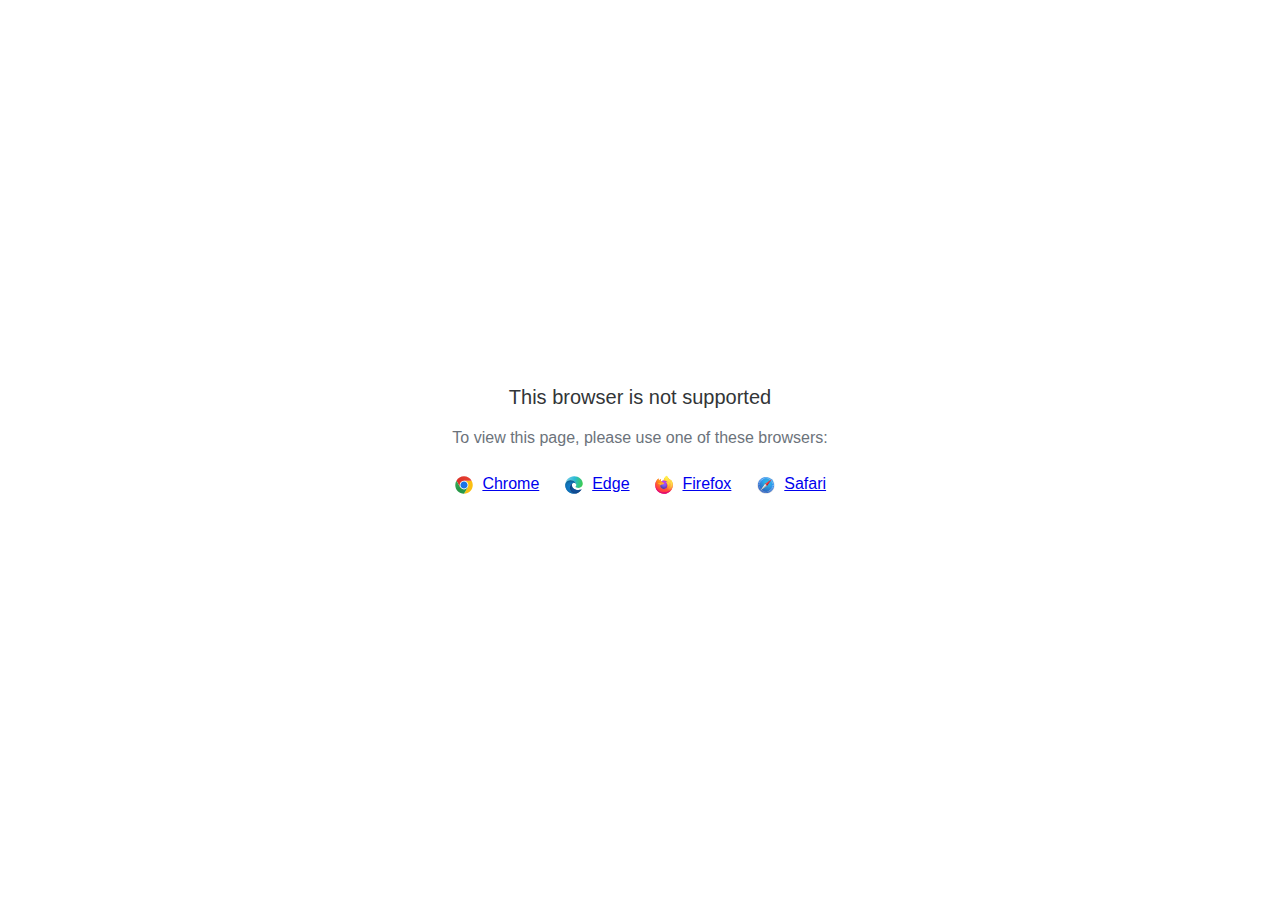
<file: public/learning_mods/credit score (Published)/data/html5-unsupported.html>
<html>
<head>
    <meta http-equiv="Content-Type" content="text/html;charset=utf-8"/>
    <meta name="viewport" content="width=device-width,initial-scale=1,maximum-scale=1">
    <meta name="format-detection" content="telephone=no">
    <meta name="apple-mobile-web-app-capable" content="yes">
    <meta name="apple-mobile-web-app-status-bar-style" content="black">
    <meta http-equiv="X-UA-Compatible" content="IE=edge">
    <meta name="msapplication-tap-highlight" content="no" />
    <title>Page Not Available</title>
    <style>
        body {
            background: #fff;
        }

        .banner {
            position: absolute;
            top: 50%;
            left: 50%;
            margin-left: -235px;
            margin-top: -67px;
            width: 470px;
            text-align: center;
            font-family: Roboto, Arial, Helvetica, sans-serif;
        }

        .title {
            margin-bottom: 16px;
            font-size: 20px;
            font-weight: 500;
            color: #323537;
            line-height: 28px;
        }

        .text {
            margin-bottom: 26px;
            font-size: 16px;
            color: #6C737B;
            line-height: 22px;
        }

        .browsers svg, .browsers a {
            display: inline-block;
            vertical-align: top;
        }

        .browsers a {
            font-size: 16px;
            margin-right: 20px;
            margin-left: 4px;
        }

        .browsers :last-child {
            margin-right: 0;
        }
    </style>
</head>
<body>
    <div class="banner">
        <div class="title">This browser is not supported</div>
        <div class="text">To view this page, please use one of these browsers:</div>
        <div class="browsers">
            <svg width="20" height="20" viewBox="0 0 20 20" fill="none" xmlns="http://www.w3.org/2000/svg">
                <path d="M10.0001 10.0001L13.789 12.1875L10.0001 18.7501C14.8326 18.7501 18.7501 14.8326 18.7501 10.0001C18.7501 8.40581 18.3216 6.91244 17.5766 5.625H10L10.0001 10.0001Z" fill="#FBBF12"/>
                <path d="M9.99999 1.25C6.76136 1.25 3.93585 3.01077 2.42285 5.6261L6.21103 12.1876L9.99999 10.0001V5.62507H17.5766C16.0634 3.01039 13.2382 1.25 9.99999 1.25Z" fill="url(#paint0_linear_579_2699)"/>
                <path d="M1.25005 10C1.25005 14.8325 5.16742 18.75 10 18.75L13.789 12.1875L10 10L6.21109 12.1875L2.42291 5.62598C1.67833 6.91306 1.25 8.40588 1.25 9.99988" fill="url(#paint1_linear_579_2699)"/>
                <path d="M14.3751 10.0001C14.3751 12.4163 12.4163 14.3751 10.0001 14.3751C7.58381 14.3751 5.625 12.4163 5.625 10.0001C5.625 7.58381 7.58381 5.625 10.0001 5.625C12.4163 5.625 14.3751 7.58381 14.3751 10.0001Z" fill="white"/>
                <path d="M13.5548 10.0001C13.5548 11.9633 11.9633 13.5548 10.0001 13.5548C8.03686 13.5548 6.44531 11.9633 6.44531 10.0001C6.44531 8.03686 8.03686 6.44531 10.0001 6.44531C11.9633 6.44531 13.5548 8.03686 13.5548 10.0001Z" fill="#1A73E8"/>
                <defs>
                    <linearGradient id="paint0_linear_579_2699" x1="5.04786" y1="6.71874" x2="12.965" y2="6.71874" gradientUnits="userSpaceOnUse">
                        <stop stop-color="#DB3328"/>
                        <stop offset="1" stop-color="#E53D30"/>
                    </linearGradient>
                    <linearGradient id="paint1_linear_579_2699" x1="4.58454" y1="7.18406" x2="7.82938" y2="12.8043" gradientUnits="userSpaceOnUse">
                        <stop stop-color="#32A651"/>
                        <stop offset="1" stop-color="#279847"/>
                    </linearGradient>
                </defs>
            </svg>
            <a href="https://www.google.com/chrome">Chrome</a>
            <svg width="20" height="20" viewBox="0 0 20 20" fill="none" xmlns="http://www.w3.org/2000/svg">
                <path d="M12.2449 9.92045C12.2449 8.25 10.5088 5.36648 6.59777 5.36648C2.68671 5.36648 1.25 8.62784 1.25 10.0199C1.25 5.0483 5.30074 1.25 10.1097 1.25C14.9188 1.25 18.75 4.84943 18.75 8.50852C18.75 11.7699 16.2956 12.9034 14.3002 12.9034C12.9832 12.9034 11.4866 12.4659 11.4866 11.7699C11.4866 11.233 12.2449 11.233 12.2449 9.92045Z" fill="url(#paint0_linear_579_2709)"/>
                <path d="M6.59777 5.36646C10.5088 5.36646 12.2449 8.24998 12.2449 9.92043C12.2449 9.93342 12.2448 9.94627 12.2446 9.95901C12.2249 8.84657 11.4738 7.79259 9.99002 7.79259C8.11431 7.79259 5.5801 10.338 5.91933 13.5C6.19087 16.031 8.33381 19.4261 12.9832 18.2329C12.9832 18.2329 12.1052 18.75 9.6508 18.75C5.30074 18.75 1.25 14.7727 1.25 10.2187C1.25 10.0981 1.25184 9.97975 1.25555 9.8637C1.35584 8.39889 2.82648 5.36646 6.59777 5.36646Z" fill="url(#paint1_linear_579_2709)"/>
                <path d="M6.59777 5.36646C10.5088 5.36646 12.2449 8.24998 12.2449 9.92043C12.2449 9.93342 12.2448 9.94627 12.2446 9.95901C12.2249 8.84657 11.4738 7.79259 9.99002 7.79259C8.11431 7.79259 5.5801 10.338 5.91933 13.5C6.19087 16.031 8.33381 19.4261 12.9832 18.2329C12.9832 18.2329 12.1052 18.75 9.6508 18.75C5.30074 18.75 1.25 14.7727 1.25 10.2187C1.25 10.0981 1.25184 9.97975 1.25555 9.8637C1.35584 8.39889 2.82648 5.36646 6.59777 5.36646Z" fill="url(#paint2_radial_579_2709)"/>
                <path d="M12.4415 18.4371C14.9324 17.7576 16.712 15.6377 17.0338 15.2101C17.393 14.7328 17.4928 14.4345 17.393 14.3351C17.2932 14.2357 17.1536 14.2555 16.7944 14.4345C16.4352 14.6135 14.32 15.4885 11.9056 14.7527C9.49107 14.0169 7.83486 12.1078 7.83486 9.99987C7.83486 8.36919 9.23166 7.79248 9.98993 7.79248C8.11422 7.79248 5.58001 10.3379 5.91923 13.4999C6.19077 16.0309 8.33371 19.426 12.9831 18.2328C12.9831 18.2328 12.821 18.3283 12.4415 18.4371Z" fill="#0E458A"/>
                <path d="M12.4415 18.4371C14.9324 17.7576 16.712 15.6377 17.0338 15.2101C17.393 14.7328 17.4928 14.4345 17.393 14.3351C17.2932 14.2357 17.1536 14.2555 16.7944 14.4345C16.4352 14.6135 14.32 15.4885 11.9056 14.7527C9.49107 14.0169 7.83486 12.1078 7.83486 9.99987C7.83486 8.36919 9.23166 7.79248 9.98993 7.79248C8.11422 7.79248 5.58001 10.3379 5.91923 13.4999C6.19077 16.0309 8.33371 19.426 12.9831 18.2328C12.9831 18.2328 12.821 18.3283 12.4415 18.4371Z" fill="url(#paint3_radial_579_2709)"/>
                <defs>
                    <linearGradient id="paint0_linear_579_2709" x1="17.7323" y1="11.5909" x2="0.61762" y2="7.54779" gradientUnits="userSpaceOnUse">
                        <stop stop-color="#3BCC50"/>
                        <stop offset="0.489583" stop-color="#2ABAD6"/>
                        <stop offset="1" stop-color="#7DCFE7"/>
                    </linearGradient>
                    <linearGradient id="paint1_linear_579_2709" x1="7.11659" y1="5.36646" x2="7.11659" y2="18.75" gradientUnits="userSpaceOnUse">
                        <stop stop-color="#035989"/>
                        <stop offset="0.265625" stop-color="#1175B6"/>
                        <stop offset="1" stop-color="#0470CF"/>
                    </linearGradient>
                    <radialGradient id="paint2_radial_579_2709" cx="0" cy="0" r="1" gradientUnits="userSpaceOnUse" gradientTransform="translate(6.83723 11.8693) rotate(59.2143) scale(5.92595 5.93561)">
                        <stop stop-color="#1284D8"/>
                        <stop offset="0.813899" stop-color="#1170B2" stop-opacity="0.767762"/>
                        <stop offset="1" stop-color="#0E649B" stop-opacity="0.65"/>
                    </radialGradient>
                    <radialGradient id="paint3_radial_579_2709" cx="0" cy="0" r="1" gradientUnits="userSpaceOnUse" gradientTransform="translate(11.6661 13.4999) rotate(77.9982) scale(4.79806 5.18015)">
                        <stop stop-color="#104890"/>
                        <stop offset="0.69943" stop-color="#12529E" stop-opacity="0.70624"/>
                        <stop offset="1" stop-color="#0E4584" stop-opacity="0.58"/>
                    </radialGradient>
                </defs>
            </svg>
            <a href="https://www.microsoft.com/edge">Edge</a>
            <svg width="20" height="20" viewBox="0 0 20 20" fill="none" xmlns="http://www.w3.org/2000/svg">
                <path d="M18.1191 6.70405C17.7385 5.78587 16.967 4.79462 16.3615 4.4815C16.8544 5.4501 17.1395 6.42162 17.2485 7.14652C17.2485 7.14652 17.2485 7.15163 17.2503 7.16113C16.2598 4.6861 14.5798 3.68791 13.2079 1.51504C13.1383 1.40543 13.069 1.29582 13.0012 1.17854C12.963 1.1124 12.932 1.05248 12.905 0.995851C12.8481 0.885984 12.8042 0.76987 12.7741 0.649844C12.7743 0.644144 12.7725 0.638558 12.7688 0.63417C12.7652 0.629782 12.7601 0.626904 12.7544 0.626094C12.749 0.624635 12.7434 0.624635 12.738 0.626094C12.7366 0.626756 12.7352 0.627617 12.734 0.628652C12.7318 0.628652 12.7296 0.63121 12.7274 0.63194L12.7311 0.627191C10.5302 1.91914 9.78353 4.30904 9.71499 5.5049C8.83549 5.56518 7.99455 5.88974 7.30189 6.43623C7.22949 6.37488 7.15379 6.31755 7.07512 6.26451C6.87551 5.56419 6.86708 4.82302 7.0507 4.11832C6.15057 4.52936 5.45059 5.17789 4.94165 5.75189H4.93764C4.5902 5.31089 4.61463 3.85634 4.63432 3.55272C4.63031 3.53372 4.37547 3.68535 4.34266 3.70837C4.03608 3.92756 3.7495 4.17357 3.48628 4.4435C3.18675 4.74784 2.9131 5.07672 2.66818 5.42671C2.1047 6.22702 1.70509 7.13132 1.49244 8.08735C1.48843 8.10635 1.48478 8.12608 1.48077 8.14544C1.46437 8.22254 1.40494 8.60946 1.39437 8.6935V8.71286C1.3169 9.11266 1.26865 9.5176 1.25 9.92444V9.96938C1.25 14.8186 5.17279 18.75 10.0114 18.75C14.345 18.75 17.943 15.5968 18.6477 11.455C18.6623 11.3428 18.6743 11.2295 18.6875 11.1163C18.8617 9.61022 18.6681 8.02743 18.1191 6.70405ZM8.02046 13.5774C8.06129 13.5968 8.09994 13.6183 8.14186 13.6373L8.14769 13.641C8.10577 13.6205 8.06311 13.5993 8.02082 13.5774H8.02046ZM17.251 7.16515V7.15675V7.16625V7.16515Z" fill="url(#paint0_linear_579_2717)"/>
                <path d="M18.119 6.704C17.7384 5.78582 16.9669 4.79457 16.3614 4.48145C16.8543 5.45005 17.1394 6.42157 17.2484 7.14647V7.16437C18.0752 9.41067 17.6246 11.695 16.9757 13.0907C15.9716 15.25 13.541 17.4635 9.73602 17.3557C5.62839 17.2388 2.0071 14.1802 1.33082 10.1776C1.20759 9.54586 1.33082 9.22543 1.39279 8.71281C1.31733 9.10778 1.28853 9.22214 1.25098 9.92439V9.96933C1.25098 14.8185 5.17377 18.7499 10.0124 18.7499C14.346 18.7499 17.944 15.5968 18.6487 11.4549C18.6633 11.3428 18.6753 11.2295 18.6884 11.1162C18.8616 9.61017 18.668 8.02738 18.119 6.704Z" fill="url(#paint1_radial_579_2717)"/>
                <path d="M18.119 6.704C17.7384 5.78582 16.9669 4.79457 16.3614 4.48145C16.8543 5.45005 17.1394 6.42157 17.2484 7.14647V7.16437C18.0752 9.41067 17.6246 11.695 16.9757 13.0907C15.9716 15.25 13.541 17.4635 9.73602 17.3557C5.62839 17.2388 2.0071 14.1802 1.33082 10.1776C1.20759 9.54586 1.33082 9.22543 1.39279 8.71281C1.31733 9.10778 1.28853 9.22214 1.25098 9.92439V9.96933C1.25098 14.8185 5.17377 18.7499 10.0124 18.7499C14.346 18.7499 17.944 15.5968 18.6487 11.4549C18.6633 11.3428 18.6753 11.2295 18.6884 11.1162C18.8616 9.61017 18.668 8.02738 18.119 6.704Z" fill="url(#paint2_radial_579_2717)"/>
                <path d="M13.8612 7.73587C13.8806 7.74939 13.8977 7.7629 13.9159 7.77642C13.696 7.38513 13.4221 7.02694 13.1022 6.71246C10.3788 3.98314 12.3884 0.794172 12.7271 0.631947L12.7307 0.627197C10.5298 1.91915 9.78314 4.30905 9.7146 5.50491C9.81668 5.49797 9.9184 5.4892 10.0223 5.4892C11.6647 5.4892 13.0953 6.39459 13.8612 7.73587Z" fill="url(#paint3_radial_579_2717)"/>
                <path d="M10.028 8.28118C10.0138 8.5004 9.24382 9.25307 8.97441 9.25307C6.48292 9.25307 6.07861 10.7635 6.07861 10.7635C6.18798 12.0357 7.07244 13.0833 8.14245 13.6375C8.19131 13.6627 8.24052 13.6854 8.28828 13.708C8.37396 13.7446 8.46 13.7811 8.54567 13.8136C8.91262 13.9433 9.29689 14.0172 9.68568 14.0329C14.0525 14.2382 14.8991 8.80001 11.7473 7.22087C12.5541 7.08021 13.3919 7.40575 13.8597 7.73495C13.0941 6.39367 11.6631 5.48828 10.0207 5.48828C9.91682 5.48828 9.81511 5.49705 9.71303 5.50399C8.83417 5.56502 7.99404 5.88994 7.30212 6.43642C7.43591 6.55005 7.58685 6.70131 7.90439 7.0148C8.5001 7.60378 10.0247 8.20993 10.028 8.28118Z" fill="url(#paint4_radial_579_2717)"/>
                <path d="M10.028 8.28118C10.0138 8.5004 9.24382 9.25307 8.97441 9.25307C6.48292 9.25307 6.07861 10.7635 6.07861 10.7635C6.18798 12.0357 7.07244 13.0833 8.14245 13.6375C8.19131 13.6627 8.24052 13.6854 8.28828 13.708C8.37396 13.7446 8.46 13.7811 8.54567 13.8136C8.91262 13.9433 9.29689 14.0172 9.68568 14.0329C14.0525 14.2382 14.8991 8.80001 11.7473 7.22087C12.5541 7.08021 13.3919 7.40575 13.8597 7.73495C13.0941 6.39367 11.6631 5.48828 10.0207 5.48828C9.91682 5.48828 9.81511 5.49705 9.71303 5.50399C8.83417 5.56502 7.99404 5.88994 7.30212 6.43642C7.43591 6.55005 7.58685 6.70131 7.90439 7.0148C8.5001 7.60378 10.0247 8.20993 10.028 8.28118Z" fill="url(#paint5_radial_579_2717)"/>
                <path d="M6.89479 6.14439C6.96588 6.19043 7.02421 6.22916 7.07708 6.2646C6.87746 5.56428 6.86903 4.82311 7.05265 4.11841C6.15252 4.52945 5.45255 5.17799 4.9436 5.75198C4.9848 5.75089 6.2557 5.72787 6.89479 6.14439Z" fill="url(#paint6_radial_579_2717)"/>
                <path d="M1.33119 10.1776C2.00747 14.1802 5.62876 17.2388 9.7393 17.3557C13.5443 17.4635 15.9735 15.25 16.979 13.0907C17.6279 11.6946 18.0785 9.41068 17.2517 7.16437V7.14756C17.2517 7.14976 17.2517 7.15268 17.2535 7.16218C17.5641 9.1962 16.532 11.1667 14.9184 12.4992C14.9167 12.5029 14.9152 12.5067 14.9137 12.5105C11.7692 15.0765 8.76042 14.0586 8.15123 13.6431C8.10893 13.6227 8.06628 13.6015 8.02399 13.5796C6.19056 12.7027 5.43334 11.0274 5.59558 9.5919C4.04797 9.5919 3.52007 8.28314 3.52007 8.28314C3.52007 8.28314 4.90982 7.29006 6.74143 8.1538C8.43778 8.95396 10.031 8.2835 10.031 8.28314C10.0277 8.21189 8.50304 7.60391 7.90842 7.01676C7.59088 6.70327 7.43995 6.55201 7.30615 6.43838C7.23375 6.37702 7.15805 6.3197 7.07939 6.26665C7.02725 6.23012 6.97001 6.19358 6.8971 6.14645C6.25801 5.72992 4.98711 5.75294 4.94518 5.75404H4.94117C4.59374 5.31303 4.61816 3.85849 4.63785 3.55487C4.63384 3.53587 4.379 3.68749 4.34619 3.71051C4.03961 3.92971 3.75303 4.17571 3.48981 4.44564C3.19028 4.74999 2.91663 5.07887 2.67171 5.42886C2.10823 6.22916 1.70862 7.13347 1.49597 8.08949C1.48904 8.1063 1.17734 9.47023 1.33119 10.1776Z" fill="url(#paint7_radial_579_2717)"/>
                <path d="M13.1024 6.71246C13.4222 7.02693 13.6962 7.38513 13.9161 7.77642C13.9616 7.81071 14.0055 7.8473 14.0473 7.88603C16.0335 9.71873 14.9945 12.3132 14.9154 12.4996C16.529 11.1671 17.5611 9.19662 17.2505 7.16259C16.2599 4.6861 14.58 3.68791 13.2081 1.51504C13.1385 1.40543 13.0692 1.29582 13.0014 1.17854C12.9631 1.1124 12.9321 1.05248 12.9051 0.995851C12.8483 0.885984 12.8044 0.76987 12.7742 0.649844C12.7745 0.644144 12.7726 0.638559 12.769 0.63417C12.7653 0.629782 12.7602 0.626904 12.7546 0.626094C12.7492 0.624635 12.7435 0.624635 12.7382 0.626094C12.7367 0.626756 12.7354 0.627617 12.7341 0.628652C12.732 0.628652 12.7298 0.63121 12.7276 0.63194C12.3885 0.794165 10.379 3.98313 13.1024 6.71246Z" fill="url(#paint8_radial_579_2717)"/>
                <path d="M14.0464 7.88413C14.0046 7.8454 13.9608 7.80882 13.9152 7.77452C13.8973 7.761 13.8787 7.74748 13.8605 7.73396C13.3928 7.40513 12.555 7.07922 11.7482 7.21989C14.8995 8.79902 14.0534 14.2372 9.68654 14.0319C9.29775 14.0163 8.91348 13.9424 8.54653 13.8126C8.46085 13.7805 8.37481 13.7451 8.28914 13.7071C8.23956 13.6844 8.19034 13.6618 8.14331 13.6365L8.14914 13.6402C8.75834 14.0567 11.7671 15.0746 14.9116 12.5075C14.9116 12.5075 14.9134 12.5028 14.9163 12.4962C14.9943 12.3132 16.0334 9.71866 14.0464 7.88413Z" fill="url(#paint9_radial_579_2717)"/>
                <path d="M6.07833 10.7635C6.07833 10.7635 6.48264 9.25306 8.97412 9.25306C9.24354 9.25306 10.0135 8.49966 10.0277 8.28117C10.0419 8.06268 8.43455 8.95199 6.7382 8.15183C4.90659 7.28809 3.51685 8.28117 3.51685 8.28117C3.51685 8.28117 4.04475 9.58993 5.59235 9.58993C5.43012 11.0255 6.18733 12.6992 8.02076 13.5776C8.06159 13.597 8.10024 13.6185 8.14217 13.6375C7.07215 13.0843 6.18879 12.0357 6.07833 10.7635Z" fill="url(#paint10_radial_579_2717)"/>
                <path d="M18.1191 6.70405C17.7385 5.78587 16.967 4.79462 16.3615 4.4815C16.8544 5.4501 17.1395 6.42162 17.2485 7.14652C17.2485 7.14652 17.2485 7.15163 17.2503 7.16113C16.2598 4.6861 14.5798 3.68791 13.2079 1.51504C13.1383 1.40543 13.069 1.29582 13.0012 1.17854C12.963 1.1124 12.932 1.05248 12.905 0.995851C12.8481 0.885984 12.8042 0.76987 12.7741 0.649844C12.7743 0.644144 12.7725 0.638558 12.7688 0.63417C12.7652 0.629782 12.7601 0.626904 12.7544 0.626094C12.749 0.624635 12.7434 0.624635 12.738 0.626094C12.7366 0.626756 12.7352 0.627617 12.734 0.628652C12.7318 0.628652 12.7296 0.63121 12.7274 0.63194L12.7311 0.627191C10.5302 1.91914 9.78353 4.30904 9.71499 5.5049C9.81707 5.49796 9.91878 5.48919 10.0227 5.48919C11.6651 5.48919 13.0957 6.39458 13.8616 7.73586C13.3939 7.40703 12.5561 7.08111 11.7493 7.22178C14.9007 8.80092 14.0545 14.2391 9.68764 14.0338C9.29885 14.0182 8.91458 13.9443 8.54763 13.8145C8.46196 13.7824 8.37592 13.747 8.29024 13.709C8.24066 13.6863 8.19144 13.6636 8.14441 13.6384L8.15025 13.6421C8.10796 13.6216 8.0653 13.6004 8.02301 13.5785C8.06384 13.5979 8.10249 13.6194 8.14441 13.6384C7.07221 13.0842 6.18885 12.0356 6.07839 10.7633C6.07839 10.7633 6.4827 9.25288 8.97418 9.25288C9.2436 9.25288 10.0136 8.49949 10.0278 8.28099C10.0245 8.20975 8.49987 7.60177 7.90525 7.01462C7.58771 6.70113 7.43678 6.54986 7.30298 6.43623C7.23058 6.37488 7.15488 6.31755 7.07622 6.26451C6.87661 5.56419 6.86817 4.82302 7.05179 4.11832C6.15166 4.52936 5.45169 5.17789 4.94275 5.75189H4.93874C4.5913 5.31089 4.61572 3.85634 4.63541 3.55272C4.6314 3.53372 4.37657 3.68535 4.34375 3.70837C4.03717 3.92756 3.75059 4.17357 3.48738 4.4435C3.18785 4.74784 2.9142 5.07672 2.66928 5.42671C2.1058 6.22702 1.70618 7.13132 1.49353 8.08735C1.48952 8.10635 1.48588 8.12608 1.48187 8.14544C1.46546 8.22254 1.39109 8.61494 1.38088 8.69898C1.38088 8.70556 1.38088 8.69277 1.38088 8.69898C1.31262 9.10444 1.26891 9.51368 1.25 9.92444V9.96938C1.25 14.8186 5.17279 18.75 10.0114 18.75C14.345 18.75 17.943 15.5968 18.6477 11.455C18.6623 11.3428 18.6743 11.2295 18.6875 11.1163C18.8617 9.61022 18.6681 8.02743 18.1191 6.70405ZM17.25 7.15492V7.16442V7.15492Z" fill="url(#paint11_linear_579_2717)"/>
                <defs>
                    <linearGradient id="paint0_linear_579_2717" x1="16.9594" y1="3.43288" x2="2.3837" y2="17.4648" gradientUnits="userSpaceOnUse">
                        <stop offset="0.05" stop-color="#FFF44F"/>
                        <stop offset="0.11" stop-color="#FFE847"/>
                        <stop offset="0.22" stop-color="#FFC830"/>
                        <stop offset="0.37" stop-color="#FF980E"/>
                        <stop offset="0.4" stop-color="#FF8B16"/>
                        <stop offset="0.46" stop-color="#FF672A"/>
                        <stop offset="0.53" stop-color="#FF3647"/>
                        <stop offset="0.7" stop-color="#E31587"/>
                    </linearGradient>
                    <radialGradient id="paint1_radial_579_2717" cx="0" cy="0" r="1" gradientUnits="userSpaceOnUse" gradientTransform="translate(16.287 2.63668) scale(18.2654 18.3055)">
                        <stop offset="0.13" stop-color="#FFBD4F"/>
                        <stop offset="0.19" stop-color="#FFAC31"/>
                        <stop offset="0.25" stop-color="#FF9D17"/>
                        <stop offset="0.28" stop-color="#FF980E"/>
                        <stop offset="0.4" stop-color="#FF563B"/>
                        <stop offset="0.47" stop-color="#FF3750"/>
                        <stop offset="0.71" stop-color="#F5156C"/>
                        <stop offset="0.78" stop-color="#EB0878"/>
                        <stop offset="0.86" stop-color="#E50080"/>
                    </radialGradient>
                    <radialGradient id="paint2_radial_579_2717" cx="0" cy="0" r="1" gradientUnits="userSpaceOnUse" gradientTransform="translate(9.61279 10.1202) scale(18.2654 18.3055)">
                        <stop offset="0.3" stop-color="#960E18"/>
                        <stop offset="0.35" stop-color="#B11927" stop-opacity="0.74"/>
                        <stop offset="0.43" stop-color="#DB293D" stop-opacity="0.34"/>
                        <stop offset="0.5" stop-color="#F5334B" stop-opacity="0.09"/>
                        <stop offset="0.53" stop-color="#FF3750" stop-opacity="0"/>
                    </radialGradient>
                    <radialGradient id="paint3_radial_579_2717" cx="0" cy="0" r="1" gradientUnits="userSpaceOnUse" gradientTransform="translate(11.8153 -1.51753) scale(13.2325 13.2615)">
                        <stop offset="0.13" stop-color="#FFF44F"/>
                        <stop offset="0.25" stop-color="#FFDC3E"/>
                        <stop offset="0.51" stop-color="#FF9D12"/>
                        <stop offset="0.53" stop-color="#FF980E"/>
                    </radialGradient>
                    <radialGradient id="paint4_radial_579_2717" cx="0" cy="0" r="1" gradientUnits="userSpaceOnUse" gradientTransform="translate(7.59304 14.9021) scale(8.69686 8.71594)">
                        <stop offset="0.35" stop-color="#3A8EE6"/>
                        <stop offset="0.47" stop-color="#5C79F0"/>
                        <stop offset="0.67" stop-color="#9059FF"/>
                        <stop offset="1" stop-color="#C139E6"/>
                    </radialGradient>
                    <radialGradient id="paint5_radial_579_2717" cx="0" cy="0" r="1" gradientUnits="userSpaceOnUse" gradientTransform="translate(9.87545 7.94492) rotate(-13.9265) scale(4.60823 5.42407)">
                        <stop offset="0.21" stop-color="#9059FF" stop-opacity="0"/>
                        <stop offset="0.28" stop-color="#8C4FF3" stop-opacity="0.06"/>
                        <stop offset="0.75" stop-color="#7716A8" stop-opacity="0.45"/>
                        <stop offset="0.97" stop-color="#6E008B" stop-opacity="0.6"/>
                    </radialGradient>
                    <radialGradient id="paint6_radial_579_2717" cx="0" cy="0" r="1" gradientUnits="userSpaceOnUse" gradientTransform="translate(9.38226 1.88781) scale(6.25678 6.27051)">
                        <stop stop-color="#FFE226"/>
                        <stop offset="0.12" stop-color="#FFDB27"/>
                        <stop offset="0.3" stop-color="#FFC82A"/>
                        <stop offset="0.5" stop-color="#FFA930"/>
                        <stop offset="0.73" stop-color="#FF7E37"/>
                        <stop offset="0.79" stop-color="#FF7139"/>
                    </radialGradient>
                    <radialGradient id="paint7_radial_579_2717" cx="0" cy="0" r="1" gradientUnits="userSpaceOnUse" gradientTransform="translate(14.3005 -2.08939) scale(26.6943 26.7529)">
                        <stop offset="0.11" stop-color="#FFF44F"/>
                        <stop offset="0.46" stop-color="#FF980E"/>
                        <stop offset="0.62" stop-color="#FF5634"/>
                        <stop offset="0.72" stop-color="#FF3647"/>
                        <stop offset="0.9" stop-color="#E31587"/>
                    </radialGradient>
                    <radialGradient id="paint8_radial_579_2717" cx="0" cy="0" r="1" gradientUnits="userSpaceOnUse" gradientTransform="translate(11.72 0.833589) rotate(84.2447) scale(19.4998 12.7839)">
                        <stop stop-color="#FFF44F"/>
                        <stop offset="0.06" stop-color="#FFE847"/>
                        <stop offset="0.17" stop-color="#FFC830"/>
                        <stop offset="0.3" stop-color="#FF980E"/>
                        <stop offset="0.36" stop-color="#FF8B16"/>
                        <stop offset="0.45" stop-color="#FF672A"/>
                        <stop offset="0.57" stop-color="#FF3647"/>
                        <stop offset="0.74" stop-color="#E31587"/>
                    </radialGradient>
                    <radialGradient id="paint9_radial_579_2717" cx="0" cy="0" r="1" gradientUnits="userSpaceOnUse" gradientTransform="translate(9.23484 4.20996) scale(16.6653 16.7019)">
                        <stop offset="0.14" stop-color="#FFF44F"/>
                        <stop offset="0.48" stop-color="#FF980E"/>
                        <stop offset="0.59" stop-color="#FF5634"/>
                        <stop offset="0.66" stop-color="#FF3647"/>
                        <stop offset="0.9" stop-color="#E31587"/>
                    </radialGradient>
                    <radialGradient id="paint10_radial_579_2717" cx="0" cy="0" r="1" gradientUnits="userSpaceOnUse" gradientTransform="translate(13.6341 5.18793) scale(18.2402 18.2803)">
                        <stop offset="0.09" stop-color="#FFF44F"/>
                        <stop offset="0.23" stop-color="#FFE141"/>
                        <stop offset="0.51" stop-color="#FFAF1E"/>
                        <stop offset="0.63" stop-color="#FF980E"/>
                    </radialGradient>
                    <linearGradient id="paint11_linear_579_2717" x1="16.7844" y1="3.35761" x2="4.38152" y2="15.7337" gradientUnits="userSpaceOnUse">
                        <stop offset="0.17" stop-color="#FFF44F" stop-opacity="0.8"/>
                        <stop offset="0.27" stop-color="#FFF44F" stop-opacity="0.63"/>
                        <stop offset="0.49" stop-color="#FFF44F" stop-opacity="0.22"/>
                        <stop offset="0.6" stop-color="#FFF44F" stop-opacity="0"/>
                    </linearGradient>
                </defs>
            </svg>
            <a href="https://www.mozilla.org/firefox">Firefox</a>
            <svg width="20" height="20" viewBox="0 0 20 20" fill="none" xmlns="http://www.w3.org/2000/svg">
                <path d="M10 18.75C14.8325 18.75 18.75 14.8325 18.75 10C18.75 5.16751 14.8325 1.25 10 1.25C5.16751 1.25 1.25 5.16751 1.25 10C1.25 14.8325 5.16751 18.75 10 18.75Z" fill="url(#paint0_linear_579_2734)"/>
                <path d="M10 18.0938C14.4701 18.0938 18.0938 14.4701 18.0938 10C18.0938 5.52995 14.4701 1.90625 10 1.90625C5.52995 1.90625 1.90625 5.52995 1.90625 10C1.90625 14.4701 5.52995 18.0938 10 18.0938Z" fill="url(#paint1_radial_579_2734)"/>
                <path d="M10.0137 3.87498C9.95897 3.87498 9.91113 3.83399 9.91113 3.7793V2.35057C9.91113 2.29588 9.95897 2.25488 10.0137 2.25488C10.0683 2.25488 10.1162 2.29588 10.1162 2.35057V3.7793C10.1093 3.83399 10.0683 3.87498 10.0137 3.87498Z" fill="#F3F3F3"/>
                <path d="M10.0137 3.88182C9.95214 3.88182 9.9043 3.83397 9.9043 3.77929V2.35058C9.9043 2.29589 9.95214 2.24805 10.0137 2.24805C10.0752 2.24805 10.123 2.29589 10.123 2.35058V3.77929C10.123 3.83397 10.0684 3.88182 10.0137 3.88182ZM10.0137 2.26167C9.96583 2.26167 9.91799 2.30273 9.91799 2.35058V3.77929C9.91799 3.82713 9.95898 3.8682 10.0137 3.8682C10.0615 3.8682 10.1093 3.82713 10.1093 3.77929V2.35058C10.1026 2.30273 10.0615 2.26167 10.0137 2.26167Z" fill="white"/>
                <path d="M10.6972 3.10941C10.6426 3.10257 10.6016 3.06157 10.6016 3.00688L10.6494 2.37108C10.6562 2.31646 10.7041 2.2754 10.7588 2.28224C10.8135 2.28909 10.8545 2.33015 10.8545 2.38484L10.8066 3.02057C10.7998 3.07526 10.7519 3.11626 10.6972 3.10948V3.10941Z" fill="#F3F3F3"/>
                <path d="M10.6973 3.1164C10.6357 3.10955 10.5947 3.06171 10.5947 3.00702L10.6426 2.37123C10.6494 2.31661 10.6973 2.26877 10.7588 2.27554C10.8203 2.28239 10.8613 2.3303 10.8613 2.38492L10.8135 3.02071C10.8066 3.08224 10.7588 3.12324 10.6973 3.1164ZM10.7588 2.28923C10.7109 2.28923 10.663 2.32346 10.663 2.3713L10.6152 3.00709C10.6152 3.05486 10.6494 3.09593 10.7041 3.10271C10.7519 3.10271 10.7998 3.06855 10.7998 3.02071L10.8476 2.38492C10.8476 2.33708 10.8066 2.29608 10.7587 2.28923H10.7588Z" fill="white"/>
                <path d="M11.2099 3.99815C11.1551 3.98447 11.121 3.93662 11.1278 3.88193L11.4081 2.48051C11.4218 2.4259 11.4696 2.39167 11.5243 2.40536C11.579 2.41905 11.6131 2.4669 11.6063 2.52158L11.326 3.923C11.3192 3.97078 11.2645 4.005 11.2098 3.99815H11.2099Z" fill="#F3F3F3"/>
                <path d="M11.2101 4.00462C11.1485 3.99093 11.1144 3.93625 11.1212 3.88156L11.4015 2.48016C11.4152 2.42554 11.4699 2.38447 11.5313 2.39816C11.5928 2.41185 11.6271 2.46654 11.6202 2.52123L11.34 3.92263C11.3263 3.97724 11.2716 4.01147 11.2101 4.00462ZM11.5313 2.41185C11.4835 2.40501 11.4356 2.43231 11.4219 2.48023L11.1418 3.88163C11.1349 3.9294 11.1622 3.97724 11.2169 3.991C11.2647 3.99778 11.3126 3.9704 11.3263 3.92256L11.6065 2.52123C11.6134 2.46654 11.5792 2.42554 11.5313 2.41185Z" fill="white"/>
                <path d="M12.0302 3.38287C12.0172 3.37973 12.0049 3.37405 11.9941 3.36617C11.9832 3.35828 11.9741 3.34834 11.9671 3.33691C11.9601 3.32548 11.9554 3.31279 11.9534 3.29956C11.9513 3.28633 11.9519 3.27282 11.955 3.2598L12.1259 2.64462C12.1395 2.58993 12.1942 2.56255 12.2489 2.57624C12.3036 2.58993 12.3378 2.64462 12.3242 2.69931L12.1532 3.31456C12.1395 3.36918 12.0849 3.39656 12.0302 3.38287Z" fill="#F3F3F3"/>
                <path d="M12.0302 3.38948C11.9756 3.37579 11.9346 3.31426 11.9551 3.25965L12.126 2.64433C12.1396 2.58972 12.2011 2.55549 12.2558 2.56918C12.3105 2.58287 12.3515 2.6444 12.331 2.69902L12.1601 3.31433C12.1464 3.36895 12.0918 3.40317 12.0303 3.38948H12.0302ZM12.2558 2.58972C12.208 2.57603 12.1533 2.6034 12.1396 2.65125L11.9688 3.26642C11.9551 3.31426 11.9824 3.36218 12.0371 3.37579C12.0849 3.38948 12.1396 3.36218 12.1533 3.31433L12.3242 2.69902C12.331 2.65125 12.3037 2.6034 12.2558 2.58964V2.58972Z" fill="white"/>
                <path d="M12.3652 4.34683C12.3105 4.3263 12.2901 4.26477 12.3105 4.21692L12.8574 2.89759C12.8778 2.84975 12.9394 2.82237 12.9872 2.84975C13.042 2.87021 13.0625 2.93181 13.042 2.97958L12.4951 4.29892C12.4746 4.34683 12.413 4.37414 12.3653 4.34683H12.3652Z" fill="#F3F3F3"/>
                <path d="M12.3653 4.35357C12.339 4.34356 12.3178 4.32354 12.3062 4.29791C12.2947 4.27227 12.2938 4.24311 12.3037 4.21681L12.8506 2.89746C12.8711 2.84277 12.9327 2.82224 12.9942 2.84277C13.0205 2.85278 13.0417 2.8728 13.0532 2.89843C13.0648 2.92407 13.0657 2.95323 13.0557 2.97953L12.5089 4.29888C12.4815 4.35357 12.4199 4.38088 12.3653 4.35357ZM12.9874 2.85646C12.9395 2.836 12.8848 2.85646 12.8643 2.90431L12.3174 4.22366C12.2969 4.2715 12.3243 4.31934 12.3721 4.33988C12.4199 4.36034 12.4746 4.33988 12.4952 4.29204L13.0421 2.97268C13.0557 2.93161 13.0352 2.87693 12.9874 2.85646Z" fill="white"/>
                <path d="M13.288 3.90926C13.2401 3.88188 13.2196 3.82719 13.2401 3.77935L13.5272 3.21202C13.5545 3.16411 13.6092 3.14358 13.6639 3.17095C13.7118 3.19833 13.7322 3.25302 13.7118 3.30079L13.4246 3.86819C13.3973 3.91603 13.3426 3.93664 13.2879 3.90926H13.288Z" fill="#F3F3F3"/>
                <path d="M13.288 3.91591C13.2332 3.88853 13.2128 3.827 13.2401 3.77231L13.5272 3.20498C13.5545 3.15022 13.6161 3.12975 13.6707 3.15706C13.7254 3.18444 13.746 3.24597 13.7186 3.30066L13.4315 3.868C13.4041 3.92268 13.3426 3.94322 13.2879 3.91584L13.288 3.91591ZM13.664 3.17075C13.6161 3.15029 13.5614 3.16391 13.5409 3.21175L13.2538 3.77916C13.2333 3.82015 13.2538 3.87484 13.2948 3.90222C13.3426 3.92268 13.3973 3.90906 13.4178 3.86122L13.705 3.29382C13.7254 3.25282 13.705 3.19813 13.664 3.17075Z" fill="white"/>
                <path d="M13.425 4.92103C13.3772 4.88688 13.3635 4.82534 13.3976 4.78435L14.1906 3.60168C14.2179 3.55383 14.2795 3.54699 14.3273 3.57437C14.3752 3.60852 14.3888 3.67005 14.3547 3.71105L13.5617 4.89372C13.5344 4.94156 13.4728 4.95525 13.425 4.92103Z" fill="#F3F3F3"/>
                <path d="M13.4248 4.92767C13.377 4.89352 13.3633 4.82514 13.3907 4.7773L14.1836 3.59466C14.2178 3.54682 14.2793 3.53313 14.334 3.56735C14.3818 3.60151 14.3955 3.66988 14.3682 3.71772L13.5752 4.90036C13.541 4.9482 13.4727 4.96182 13.4248 4.92767ZM14.3271 3.58104C14.2862 3.55367 14.2246 3.56051 14.1973 3.60151L13.4043 4.78414C13.377 4.82507 13.3906 4.87983 13.4317 4.90714C13.4727 4.93451 13.5342 4.92767 13.5615 4.88667L14.3545 3.71088C14.3818 3.66988 14.3682 3.60835 14.3271 3.58104Z" fill="white"/>
                <path d="M14.4229 4.66788C14.3819 4.63366 14.3683 4.57213 14.4024 4.53113L14.7989 4.0321C14.833 3.99117 14.8946 3.98425 14.9355 4.01848C14.9766 4.05263 14.9902 4.11416 14.956 4.15516L14.5596 4.65419C14.5255 4.69519 14.4639 4.70204 14.4229 4.66788H14.4229Z" fill="#F3F3F3"/>
                <path d="M14.4161 4.6747C14.3683 4.64047 14.3614 4.5721 14.3957 4.52425L14.7921 4.02528C14.8262 3.97736 14.8946 3.97052 14.9424 4.01159C14.9903 4.04574 14.9971 4.11412 14.9629 4.16196L14.5665 4.66101C14.5323 4.70885 14.464 4.7157 14.4161 4.6747ZM14.9287 4.02521C14.8878 3.99105 14.8331 3.9979 14.7989 4.0389L14.4024 4.53794C14.3751 4.57894 14.382 4.63363 14.4229 4.66778C14.464 4.70201 14.5186 4.69516 14.5528 4.65416L14.9493 4.15512C14.9767 4.11412 14.9697 4.05259 14.9288 4.02528L14.9287 4.02521Z" fill="white"/>
                <path d="M14.3545 5.69352C14.3135 5.65252 14.3135 5.59099 14.3545 5.55677L15.3661 4.55195C15.4072 4.51095 15.4686 4.51772 15.5029 4.55195C15.537 4.5861 15.5439 4.65447 15.5029 4.68863L14.4981 5.69352C14.457 5.73452 14.3955 5.73452 14.3545 5.69352Z" fill="#F3F3F3"/>
                <path d="M14.3477 5.70023C14.3279 5.68017 14.3169 5.65317 14.3169 5.62505C14.3169 5.59692 14.3279 5.56992 14.3477 5.54986L15.3594 4.54496C15.3794 4.52522 15.4064 4.51416 15.4346 4.51416C15.4627 4.51416 15.4898 4.52522 15.5098 4.54496C15.5295 4.56502 15.5406 4.59202 15.5406 4.62014C15.5406 4.64827 15.5295 4.67527 15.5098 4.69533L14.498 5.70016C14.478 5.71988 14.451 5.73093 14.4228 5.73093C14.3947 5.73093 14.3677 5.71988 14.3477 5.70016V5.70023ZM15.503 4.5518C15.4688 4.51758 15.4073 4.51758 15.3731 4.5518L14.3613 5.55663C14.3271 5.59086 14.3271 5.65239 14.3613 5.68654C14.3955 5.72077 14.457 5.72077 14.4912 5.68654L15.503 4.68171C15.5371 4.64749 15.5371 4.5928 15.503 4.5518Z" fill="white"/>
                <path d="M15.3798 5.63856C15.3456 5.59757 15.3456 5.53604 15.3866 5.50181L15.872 5.09171C15.9129 5.05755 15.9745 5.06433 16.0087 5.1054C16.0428 5.14639 16.0428 5.20792 16.0019 5.24207L15.5165 5.65225C15.4755 5.6864 15.4139 5.67956 15.3798 5.63856Z" fill="#F3F3F3"/>
                <path d="M15.373 5.64558C15.332 5.59774 15.3388 5.52936 15.3798 5.49521L15.8651 5.08502C15.9061 5.04402 15.9745 5.05087 16.0155 5.09871C16.0566 5.14655 16.0497 5.21493 16.0087 5.24908L15.5234 5.65927C15.4824 5.7002 15.414 5.69342 15.3731 5.64558H15.373ZM16.0019 5.10555C15.9677 5.06456 15.913 5.06456 15.8721 5.09186L15.3867 5.50205C15.3525 5.53621 15.3457 5.59089 15.3798 5.63189C15.414 5.67289 15.4687 5.67289 15.5097 5.64558L15.995 5.23539C16.036 5.20124 16.036 5.14655 16.0019 5.10555Z" fill="white"/>
                <path d="M15.1066 6.6229C15.0725 6.57505 15.0861 6.51352 15.134 6.48614L16.3234 5.6932C16.3712 5.66582 16.4327 5.67951 16.46 5.72058C16.4943 5.76842 16.4806 5.82995 16.4327 5.85726L15.2434 6.65021C15.2023 6.67758 15.1408 6.6639 15.1066 6.6229Z" fill="#F3F3F3"/>
                <path d="M15.0995 6.62311C15.0654 6.57527 15.0791 6.50689 15.1269 6.47274L16.3163 5.67974C16.3642 5.64559 16.4326 5.65928 16.4667 5.71397C16.5009 5.76181 16.4872 5.83018 16.4394 5.86427L15.25 6.65733C15.2021 6.69156 15.1338 6.67787 15.0995 6.62318V6.62311ZM16.453 5.72765C16.4257 5.68659 16.371 5.6729 16.33 5.70028L15.1405 6.4932C15.0996 6.52058 15.0858 6.57527 15.1201 6.62311C15.1474 6.66411 15.2021 6.6778 15.2431 6.65049L16.4326 5.85749C16.4736 5.82334 16.4804 5.76858 16.453 5.72765Z" fill="white"/>
                <path d="M16.125 6.76667C16.0977 6.71875 16.1114 6.65729 16.1592 6.62992L16.7129 6.31549C16.7608 6.28811 16.8223 6.30864 16.8496 6.35642C16.877 6.40433 16.8633 6.46579 16.8155 6.49317L16.2617 6.80766C16.2139 6.83497 16.1523 6.81451 16.125 6.7666L16.125 6.76667Z" fill="#F3F3F3"/>
                <path d="M16.1184 6.77347C16.0911 6.71878 16.1048 6.65725 16.1526 6.62994L16.7063 6.31549C16.7542 6.28811 16.8226 6.30865 16.8499 6.35642C16.8772 6.41118 16.8636 6.47271 16.8157 6.50002L16.262 6.81454C16.2141 6.84185 16.1458 6.82132 16.1184 6.77347ZM16.843 6.36333C16.8157 6.31549 16.761 6.3018 16.72 6.32911L16.1663 6.64363C16.1253 6.67094 16.1116 6.72563 16.1321 6.76663C16.1594 6.81447 16.2141 6.82816 16.2551 6.80085L16.8089 6.48633C16.8499 6.46587 16.8636 6.41118 16.843 6.36333Z" fill="white"/>
                <path d="M15.667 7.6758C15.6465 7.62111 15.667 7.56642 15.7216 7.54596L17.041 6.9991C17.0888 6.97856 17.1504 7.00587 17.1708 7.05371C17.1913 7.1084 17.1708 7.16308 17.1161 7.18355L15.7969 7.73041C15.749 7.75095 15.6875 7.73041 15.667 7.6758Z" fill="#F3F3F3"/>
                <path d="M15.6601 7.68255C15.6397 7.62793 15.6601 7.5664 15.7148 7.53903L17.0341 6.99218C17.0604 6.98227 17.0896 6.98318 17.1152 6.99471C17.1408 7.00624 17.1608 7.02746 17.1708 7.05371C17.1914 7.10839 17.1708 7.16992 17.1161 7.19723L15.7969 7.74408C15.7706 7.75401 15.7414 7.75312 15.7158 7.7416C15.6902 7.73008 15.6701 7.70887 15.6601 7.68262V7.68255ZM17.1572 7.06055C17.1367 7.01271 17.082 6.99218 17.041 7.00586L15.7217 7.55271C15.6738 7.57318 15.6533 7.62793 15.6738 7.67577C15.6943 7.72361 15.749 7.74415 15.79 7.73046L17.1093 7.18361C17.1572 7.16315 17.1777 7.10839 17.1572 7.06055Z" fill="white"/>
                <path d="M16.6308 8.0176C16.6104 7.96284 16.6377 7.90822 16.6923 7.88769L17.2938 7.6894C17.3417 7.66894 17.4032 7.70309 17.4169 7.75093C17.4374 7.80562 17.4101 7.86031 17.3554 7.88084L16.7539 8.07913C16.706 8.09959 16.6513 8.07228 16.6308 8.01753V8.0176Z" fill="#F3F3F3"/>
                <path d="M16.6239 8.02433C16.6034 7.96964 16.6307 7.9081 16.6923 7.88764L17.2938 7.68935C17.3485 7.66888 17.41 7.70304 17.4305 7.7578C17.451 7.81241 17.4237 7.87395 17.3621 7.89448L16.7606 8.09277C16.706 8.10639 16.6444 8.07901 16.6239 8.02433ZM17.4168 7.76464C17.4031 7.71673 17.3485 7.68935 17.3006 7.70304L16.6991 7.90133C16.6513 7.91495 16.6307 7.96964 16.6444 8.01755C16.6581 8.0654 16.7128 8.0927 16.7606 8.07901L17.3621 7.88079C17.41 7.86033 17.4305 7.81241 17.4168 7.76457V7.76464Z" fill="white"/>
                <path d="M16.0157 8.831C16.002 8.77632 16.0362 8.72163 16.0909 8.71479L17.4922 8.44138C17.5468 8.42769 17.5947 8.46868 17.6083 8.52337C17.622 8.57805 17.5879 8.63273 17.5332 8.63957L16.1319 8.91299C16.0772 8.91983 16.0225 8.88568 16.0156 8.831H16.0157Z" fill="#F3F3F3"/>
                <path d="M16.0019 8.83107C15.9882 8.76953 16.0292 8.71484 16.0839 8.70115L17.4853 8.42769C17.54 8.414 17.5947 8.45507 17.6083 8.51661C17.622 8.57807 17.581 8.63276 17.5263 8.64645L16.1249 8.91991C16.0703 8.9336 16.0155 8.8926 16.0019 8.831V8.83107ZM17.5947 8.52338C17.5879 8.47553 17.54 8.44138 17.4922 8.44822L16.0908 8.72168C16.0429 8.72853 16.0088 8.78315 16.0224 8.83107C16.0292 8.87891 16.0771 8.91307 16.125 8.90622L17.5263 8.63276C17.5742 8.61907 17.6083 8.57123 17.5947 8.52338Z" fill="white"/>
                <path d="M16.8908 9.35748C16.8839 9.30278 16.9181 9.25493 16.9728 9.24809L17.6016 9.17285C17.6563 9.16608 17.7042 9.20708 17.711 9.26178C17.7178 9.31647 17.6837 9.36432 17.629 9.37117L17.0001 9.44633C16.9522 9.45317 16.8975 9.41217 16.8907 9.35748H16.8908Z" fill="#F3F3F3"/>
                <path d="M16.8838 9.35764C16.877 9.29611 16.918 9.24143 16.9726 9.23458L17.6015 9.15944C17.6562 9.15259 17.7108 9.19359 17.7177 9.25512C17.7245 9.31664 17.6835 9.37133 17.6289 9.37817L16.9999 9.45332C16.9453 9.46016 16.8906 9.41917 16.8838 9.35764ZM17.7108 9.26196C17.7041 9.21412 17.6562 9.17305 17.6083 9.1799L16.9795 9.25512C16.9316 9.26196 16.8974 9.3098 16.9043 9.35764C16.9111 9.40548 16.959 9.44654 17.0068 9.4397L17.6357 9.36448C17.6835 9.35764 17.7177 9.3098 17.7109 9.26196H17.7108Z" fill="white"/>
                <path d="M16.1252 10.0205C16.1252 9.96581 16.1662 9.91797 16.2209 9.91797H17.6496C17.7043 9.91797 17.7453 9.96581 17.7453 10.0205C17.7453 10.0752 17.7043 10.123 17.6496 10.123H16.2209C16.1662 10.123 16.1252 10.0752 16.1252 10.0205Z" fill="#F3F3F3"/>
                <path d="M16.1184 10.0205C16.1184 9.95897 16.1663 9.91113 16.2209 9.91113H17.6497C17.7043 9.91113 17.7522 9.95897 17.7522 10.0205C17.7522 10.082 17.7043 10.1299 17.6497 10.1299H16.2209C16.1663 10.1299 16.1184 10.082 16.1184 10.0205ZM17.7385 10.0273C17.7385 9.97951 17.6975 9.93167 17.6496 9.93167H16.221C16.1732 9.93167 16.1321 9.97259 16.1321 10.0273C16.1321 10.0752 16.1732 10.123 16.221 10.123H17.6497C17.6976 10.1162 17.7386 10.0752 17.7386 10.0273H17.7385Z" fill="white"/>
                <path d="M16.8839 10.7109C16.8906 10.6562 16.9317 10.6152 16.9864 10.6152L17.6221 10.6631C17.6768 10.6699 17.7177 10.7178 17.7109 10.7724C17.7041 10.8271 17.6631 10.8681 17.6084 10.8681L16.9727 10.8203C16.9249 10.8134 16.8838 10.7656 16.8838 10.7109H16.8839Z" fill="#F3F3F3"/>
                <path d="M16.877 10.7109C16.8838 10.6494 16.9316 10.6084 16.9863 10.6084L17.6222 10.6562C17.6768 10.6631 17.7247 10.7109 17.7178 10.7725C17.711 10.834 17.6631 10.875 17.6084 10.875L16.9726 10.8271C16.918 10.8203 16.877 10.7656 16.877 10.7109ZM17.711 10.7725C17.7178 10.7246 17.6768 10.6768 17.629 10.6768L16.9931 10.6289C16.9453 10.6289 16.9043 10.6631 16.8974 10.7178C16.8906 10.7656 16.9316 10.8135 16.9795 10.8135L17.6153 10.8613C17.6631 10.8613 17.7042 10.8204 17.711 10.7725Z" fill="white"/>
                <path d="M16.0021 11.2098C16.0158 11.1551 16.0636 11.1209 16.1183 11.1278L17.5197 11.4081C17.5744 11.4217 17.6086 11.4696 17.5949 11.5243C17.5812 11.579 17.5334 11.6132 17.4787 11.6063L16.0772 11.3261C16.0294 11.3192 15.9952 11.2645 16.0021 11.2098Z" fill="#F3F3F3"/>
                <path d="M15.995 11.2101C16.0087 11.1486 16.0634 11.1144 16.1181 11.1212L17.5195 11.4015C17.5742 11.4152 17.6152 11.4698 17.6015 11.5314C17.5879 11.5929 17.5332 11.6271 17.4785 11.6203L16.077 11.34C16.0223 11.3263 15.9882 11.2716 15.995 11.2102V11.2101ZM17.5879 11.5314C17.5948 11.4835 17.5674 11.4357 17.5195 11.422L16.118 11.1417C16.0702 11.135 16.0223 11.1623 16.0086 11.217C16.0019 11.2648 16.0292 11.3126 16.0771 11.3263L17.4785 11.6066C17.5332 11.6134 17.5742 11.5792 17.5879 11.5314Z" fill="white"/>
                <path d="M16.6173 12.0302C16.6204 12.0171 16.6261 12.0049 16.634 11.9941C16.6419 11.9832 16.6518 11.9741 16.6632 11.9671C16.6747 11.9601 16.6873 11.9555 16.7006 11.9534C16.7138 11.9513 16.7273 11.9519 16.7403 11.955L17.3555 12.1259C17.4102 12.1395 17.4375 12.1943 17.4239 12.2489C17.4208 12.262 17.4151 12.2742 17.4072 12.2851C17.3994 12.2959 17.3894 12.3051 17.378 12.3121C17.3665 12.3191 17.3539 12.3237 17.3406 12.3258C17.3274 12.3279 17.3139 12.3273 17.3008 12.3242L16.6856 12.1532C16.6309 12.1395 16.6036 12.0848 16.6172 12.0302H16.6173Z" fill="#F3F3F3"/>
                <path d="M16.6104 12.0302C16.6241 11.9756 16.6856 11.9346 16.7403 11.9551L17.3555 12.1259C17.4102 12.1396 17.4445 12.2011 17.4308 12.2558C17.4171 12.3105 17.3555 12.3515 17.3009 12.331L16.6856 12.1601C16.6309 12.1464 16.5967 12.0918 16.6105 12.0303L16.6104 12.0302ZM17.4102 12.2558C17.4239 12.208 17.3965 12.1533 17.3487 12.1396L16.7335 11.9687C16.6856 11.955 16.6378 11.9824 16.6241 12.0371C16.6105 12.0849 16.6378 12.1396 16.6856 12.1533L17.3009 12.3242C17.3487 12.331 17.3965 12.3037 17.4102 12.2558Z" fill="white"/>
                <path d="M15.6533 12.3584C15.6738 12.3037 15.7354 12.2832 15.7832 12.3037L17.1025 12.8506C17.1504 12.871 17.1777 12.9326 17.1572 12.9804C17.1367 13.0352 17.0751 13.0556 17.0273 13.0352L15.708 12.4883C15.6533 12.4678 15.6328 12.4062 15.6533 12.3585V12.3584Z" fill="#F3F3F3"/>
                <path d="M15.6465 12.3516C15.6565 12.3253 15.6765 12.3041 15.7021 12.2926C15.7277 12.281 15.7569 12.2801 15.7832 12.2901L17.1025 12.8369C17.1572 12.8575 17.1777 12.919 17.1572 12.9806C17.1472 13.0068 17.1272 13.028 17.1015 13.0396C17.0759 13.0511 17.0467 13.052 17.0204 13.0421L15.7011 12.4952C15.6465 12.4678 15.626 12.4063 15.6465 12.3516ZM17.1435 12.9737C17.164 12.9259 17.1435 12.8712 17.0957 12.8506L15.7764 12.3037C15.7285 12.2833 15.6807 12.3106 15.6601 12.3584C15.6397 12.4063 15.6601 12.461 15.708 12.4815L17.0273 13.0284C17.0751 13.0421 17.1298 13.0216 17.1435 12.9737Z" fill="white"/>
                <path d="M16.0977 13.2811C16.1251 13.2333 16.1797 13.2127 16.2275 13.2333L16.7949 13.5204C16.8427 13.5409 16.8632 13.6024 16.8359 13.6571C16.8085 13.705 16.7539 13.7256 16.706 13.705L16.1388 13.4179C16.0909 13.3905 16.0703 13.329 16.0977 13.2811Z" fill="#F3F3F3"/>
                <path d="M16.0909 13.2742C16.1183 13.2196 16.1798 13.1991 16.2345 13.2264L16.8019 13.5135C16.8565 13.5409 16.8771 13.6024 16.8497 13.6571C16.8224 13.7118 16.7608 13.7323 16.7062 13.7049L16.1388 13.4178C16.0841 13.3974 16.0636 13.3289 16.0909 13.2742ZM16.8292 13.6502C16.8497 13.6024 16.836 13.5477 16.7882 13.5272L16.2208 13.2401C16.1797 13.2196 16.1251 13.2401 16.0977 13.2811C16.0773 13.3289 16.0909 13.3836 16.1387 13.4042L16.7061 13.6913C16.754 13.7118 16.8087 13.6981 16.8292 13.6502Z" fill="white"/>
                <path d="M15.0927 13.4111C15.1269 13.3632 15.1816 13.3496 15.2294 13.3837L16.4189 14.1767C16.4668 14.204 16.4736 14.2656 16.4463 14.3134C16.4121 14.3613 16.3574 14.3749 16.3095 14.3408L15.1201 13.5478C15.0722 13.5136 15.0585 13.4521 15.0927 13.4111Z" fill="#F3F3F3"/>
                <path d="M15.0858 13.4046C15.12 13.3567 15.1884 13.343 15.2363 13.3704L16.4257 14.1633C16.4736 14.1975 16.4873 14.259 16.4531 14.3137C16.4189 14.3616 16.3505 14.3752 16.3027 14.3479L15.1132 13.5549C15.0585 13.5208 15.0517 13.4524 15.0858 13.4046ZM16.4326 14.3068C16.4599 14.2659 16.4531 14.2043 16.4121 14.177L15.2226 13.384C15.1816 13.3567 15.1269 13.3704 15.0995 13.4114C15.0722 13.4524 15.079 13.5139 15.12 13.5412L16.3095 14.3342C16.3505 14.3616 16.4052 14.3479 16.4326 14.3069V14.3068Z" fill="white"/>
                <path d="M15.3456 14.4024C15.3798 14.3614 15.4413 14.3477 15.4823 14.382L15.9814 14.7716C16.0224 14.8057 16.0292 14.8673 15.995 14.9083C15.9609 14.9493 15.8994 14.963 15.8583 14.9288L15.3592 14.5391C15.3183 14.505 15.3114 14.4434 15.3456 14.4024Z" fill="#F3F3F3"/>
                <path d="M15.339 14.3954C15.3731 14.3475 15.4415 14.3407 15.4894 14.3749L15.9884 14.7645C16.0362 14.7987 16.0431 14.867 16.0088 14.9149C15.9747 14.9628 15.9063 14.9696 15.8585 14.9354L15.3595 14.5458C15.3116 14.5116 15.3048 14.4432 15.339 14.3954ZM15.9952 14.9081C16.0294 14.867 16.0225 14.8124 15.9815 14.7782L15.4825 14.3885C15.4415 14.3612 15.3868 14.3681 15.3527 14.409C15.3185 14.4501 15.3253 14.5048 15.3663 14.5389L15.8653 14.9286C15.9063 14.956 15.961 14.949 15.9951 14.9081H15.9952Z" fill="white"/>
                <path d="M14.3271 14.334C14.3682 14.293 14.4297 14.293 14.4639 14.334L15.4756 15.3388C15.5167 15.3799 15.5098 15.4414 15.4756 15.4755C15.4347 15.5165 15.3731 15.5165 15.3389 15.4755L14.3271 14.4707C14.293 14.4365 14.293 14.3681 14.3271 14.334Z" fill="#F3F3F3"/>
                <path d="M14.3271 14.3272C14.3472 14.3074 14.3742 14.2964 14.4024 14.2964C14.4305 14.2964 14.4575 14.3074 14.4776 14.3272L15.4893 15.332C15.5091 15.3521 15.5201 15.3791 15.5201 15.4072C15.5201 15.4354 15.5091 15.4624 15.4893 15.4824C15.4693 15.5022 15.4423 15.5132 15.4141 15.5132C15.386 15.5132 15.359 15.5022 15.3389 15.4824L14.3271 14.4776C14.2793 14.4366 14.2793 14.3683 14.3271 14.3272ZM15.4756 15.4687C15.5099 15.4346 15.5099 15.3731 15.4756 15.3389L14.4639 14.334C14.4297 14.2999 14.3682 14.2999 14.3341 14.334C14.2998 14.3682 14.2998 14.4297 14.3341 14.4639L15.3458 15.4687C15.3799 15.5098 15.4347 15.5098 15.4756 15.4687Z" fill="white"/>
                <path d="M14.3886 15.3525C14.4296 15.3183 14.4911 15.3183 14.5253 15.3593L14.9424 15.8378C14.9765 15.8789 14.9697 15.9404 14.9286 15.9746C14.8877 16.0087 14.8261 16.0087 14.7919 15.9677L14.3749 15.4892C14.3407 15.4551 14.3476 15.3935 14.3886 15.3525Z" fill="#F3F3F3"/>
                <path d="M14.3819 15.3525C14.4297 15.3115 14.4912 15.3183 14.5322 15.3593L14.9492 15.8378C14.9902 15.8789 14.9834 15.9472 14.9355 15.9882C14.8877 16.0292 14.8261 16.0224 14.7851 15.9814L14.3681 15.5029C14.334 15.4551 14.334 15.3867 14.3818 15.3525H14.3819ZM14.9287 15.9746C14.9697 15.9404 14.9697 15.8856 14.9424 15.8447L14.5253 15.3662C14.4912 15.332 14.4365 15.3252 14.3955 15.3593C14.3545 15.3935 14.3545 15.4482 14.3818 15.4891L14.7988 15.9677C14.833 16.0087 14.8877 16.0087 14.9287 15.9746H14.9287Z" fill="white"/>
                <path d="M13.4044 15.0927C13.4523 15.0585 13.5138 15.0722 13.5412 15.1201L14.3341 16.3026C14.3615 16.3505 14.3478 16.412 14.3068 16.4394C14.2589 16.4735 14.1974 16.4598 14.17 16.412L13.377 15.2294C13.3497 15.1816 13.3634 15.12 13.4044 15.0927H13.4044Z" fill="#F3F3F3"/>
                <path d="M13.4043 15.0859C13.4522 15.0517 13.5205 15.0654 13.5547 15.1132L14.3476 16.2958C14.3818 16.3436 14.3681 16.412 14.3135 16.4461C14.2656 16.4803 14.1973 16.4666 14.163 16.4188L13.3702 15.2362C13.336 15.1816 13.3497 15.1201 13.4043 15.0859V15.0859ZM14.3066 16.4325C14.3476 16.4051 14.3613 16.3504 14.3339 16.3094L13.5411 15.1268C13.5137 15.0859 13.459 15.079 13.4112 15.1064C13.3702 15.1337 13.3565 15.1884 13.3839 15.2294L14.1767 16.412C14.2041 16.4461 14.2656 16.4598 14.3066 16.4324L14.3066 16.4325Z" fill="white"/>
                <path d="M13.2607 16.1047C13.3085 16.0774 13.3701 16.0911 13.3974 16.139L13.7119 16.6927C13.7392 16.7405 13.7186 16.8021 13.6708 16.8294C13.623 16.8567 13.5614 16.8431 13.5341 16.7952L13.2197 16.2415C13.1992 16.1936 13.2128 16.1321 13.2606 16.1048L13.2607 16.1047Z" fill="#F3F3F3"/>
                <path d="M13.2607 16.0977C13.3154 16.0703 13.377 16.084 13.4043 16.1319L13.7187 16.6856C13.7461 16.7335 13.7324 16.8019 13.6778 16.8292C13.623 16.8566 13.5615 16.8429 13.5342 16.795L13.2197 16.2412C13.1924 16.1934 13.2061 16.1319 13.2607 16.0977H13.2607ZM13.6709 16.8224C13.7119 16.795 13.7324 16.7403 13.7051 16.6993L13.3907 16.1455C13.3633 16.1045 13.3086 16.0909 13.2676 16.1113C13.2265 16.1387 13.2061 16.1934 13.2334 16.2344L13.5479 16.7882C13.5683 16.8292 13.6299 16.8497 13.6709 16.8223V16.8224Z" fill="white"/>
                <path d="M12.3516 15.6534C12.4063 15.6329 12.4609 15.6534 12.4815 15.7012L13.0352 17.0206C13.0557 17.0684 13.0284 17.1299 12.9805 17.1504C12.9327 17.1709 12.8711 17.1504 12.8507 17.1026L12.2969 15.7833C12.2764 15.7354 12.3037 15.6739 12.3516 15.6534Z" fill="#F3F3F3"/>
                <path d="M12.3515 15.6465C12.4062 15.626 12.4677 15.6465 12.4951 15.7011L13.0488 17.0205C13.0587 17.0468 13.0578 17.0759 13.0462 17.1015C13.0347 17.1272 13.0135 17.1472 12.9872 17.1572C12.9326 17.1777 12.871 17.1572 12.8437 17.1025L12.29 15.7832C12.2695 15.7353 12.2969 15.6738 12.3515 15.6465ZM12.9736 17.1436C13.0214 17.123 13.0419 17.0683 13.0214 17.0273L12.4677 15.708C12.4472 15.6601 12.3925 15.6396 12.3447 15.6601C12.2969 15.6806 12.2763 15.7353 12.2969 15.7764L12.8505 17.0957C12.8779 17.1436 12.9257 17.164 12.9736 17.1436Z" fill="white"/>
                <path d="M12.0165 16.624C12.0713 16.6035 12.1259 16.6308 12.1464 16.6855L12.3447 17.2871C12.3652 17.3349 12.331 17.3965 12.2832 17.4101C12.2285 17.4306 12.1738 17.4033 12.1533 17.3486L11.955 16.747C11.9346 16.6992 11.9619 16.6445 12.0166 16.624H12.0165Z" fill="#F3F3F3"/>
                <path d="M12.0099 16.6172C12.0362 16.6073 12.0653 16.6082 12.0909 16.6197C12.1165 16.6312 12.1366 16.6525 12.1466 16.6787L12.3449 17.2802C12.3653 17.3349 12.3312 17.3965 12.2764 17.417C12.2501 17.4269 12.221 17.426 12.1954 17.4144C12.1697 17.4029 12.1497 17.3817 12.1397 17.3555L11.9415 16.7539C11.9278 16.6992 11.9552 16.6377 12.0099 16.6172ZM12.2765 17.4032C12.3243 17.3896 12.3517 17.3349 12.338 17.2871L12.1397 16.6855C12.1261 16.6377 12.0714 16.6172 12.0236 16.6309C11.9756 16.6446 11.9483 16.6992 11.962 16.7471L12.1603 17.3486C12.1637 17.3602 12.1696 17.371 12.1775 17.3801C12.1855 17.3893 12.1952 17.3967 12.2062 17.4019C12.2171 17.407 12.2291 17.4098 12.2412 17.4101C12.2533 17.4103 12.2653 17.408 12.2765 17.4033V17.4032Z" fill="white"/>
                <path d="M11.21 16.0018C11.2646 15.9881 11.3193 16.0223 11.3261 16.077L11.6133 17.4784C11.627 17.533 11.5859 17.5809 11.5312 17.5946C11.4766 17.6083 11.4218 17.5741 11.415 17.5194L11.1278 16.118C11.121 16.0701 11.1552 16.0154 11.2099 16.0017L11.21 16.0018Z" fill="#F3F3F3"/>
                <path d="M11.2101 15.9951C11.2715 15.9814 11.3262 16.0224 11.3399 16.0771L11.627 17.4787C11.6407 17.5333 11.5996 17.5948 11.5449 17.6017C11.4834 17.6154 11.4287 17.5744 11.4151 17.5197L11.128 16.1181C11.1144 16.0634 11.1486 16.0088 11.21 15.9951L11.2101 15.9951ZM11.5313 17.588C11.5792 17.5812 11.6133 17.5333 11.6065 17.4786L11.3194 16.0771C11.3126 16.0293 11.2579 15.9951 11.21 16.0088C11.1622 16.0156 11.128 16.0634 11.1349 16.1181L11.422 17.5197C11.4356 17.5675 11.4834 17.5948 11.5313 17.5881L11.5313 17.588Z" fill="white"/>
                <path d="M10.6904 16.8905C10.7451 16.8837 10.7929 16.9179 10.8066 16.9726L10.8886 17.6014C10.8955 17.6561 10.8545 17.704 10.7997 17.7108C10.7451 17.7176 10.6973 17.6835 10.6836 17.6288L10.6016 16.9999C10.5947 16.9452 10.6357 16.8974 10.6904 16.8905Z" fill="#F3F3F3"/>
                <path d="M10.6902 16.8835C10.7518 16.8768 10.8065 16.9178 10.8133 16.9725L10.8954 17.6014C10.9022 17.6561 10.8612 17.7107 10.7997 17.7176C10.7381 17.7244 10.6834 17.6834 10.6765 17.6287L10.5945 16.9998C10.5876 16.9451 10.6287 16.8904 10.6902 16.8835ZM10.7928 17.7039C10.8407 17.6971 10.8818 17.6492 10.8749 17.6014L10.7928 16.9725C10.786 16.9246 10.7381 16.8904 10.6902 16.8972C10.6424 16.9041 10.6013 16.9519 10.6081 16.9998L10.6902 17.6287C10.6971 17.6766 10.7449 17.7107 10.7928 17.7039Z" fill="white"/>
                <path d="M9.98631 16.125C10.041 16.125 10.0888 16.1661 10.0888 16.2208V17.6494C10.0888 17.7041 10.041 17.7452 9.98631 17.7452C9.93163 17.7452 9.88379 17.7041 9.88379 17.6494V16.2208C9.89063 16.1661 9.93163 16.125 9.98631 16.125Z" fill="#F3F3F3"/>
                <path d="M9.98632 16.1182C10.0479 16.1182 10.0957 16.166 10.0957 16.2207V17.6494C10.0957 17.7041 10.0479 17.7519 9.98632 17.7519C9.92479 17.7519 9.87695 17.7041 9.87695 17.6494V16.2208C9.87695 16.1661 9.93164 16.1182 9.98632 16.1182ZM9.98632 17.7383C10.0342 17.7383 10.082 17.6973 10.082 17.6494V16.2208C10.082 16.1729 10.041 16.1319 9.98632 16.1319C9.93848 16.1319 9.89064 16.1729 9.89064 16.2208V17.6494C9.89742 17.6973 9.93848 17.7383 9.98632 17.7383Z" fill="white"/>
                <path d="M9.30272 16.8906C9.35741 16.8975 9.39841 16.9385 9.39841 16.9932L9.35057 17.6289C9.34379 17.6836 9.29588 17.7246 9.24119 17.7179C9.18651 17.7109 9.14551 17.6699 9.14551 17.6153L9.19335 16.9795C9.20019 16.9249 9.24804 16.8838 9.30272 16.8906Z" fill="#F3F3F3"/>
                <path d="M9.30273 16.8835C9.36427 16.8904 9.40526 16.9382 9.40526 16.9929L9.35742 17.6287C9.35058 17.6834 9.30273 17.7313 9.2412 17.7244C9.17974 17.7176 9.13867 17.6697 9.13867 17.615L9.18651 16.9792C9.19336 16.9178 9.2412 16.8768 9.30273 16.8835ZM9.2412 17.7107C9.28904 17.7107 9.33696 17.6766 9.33696 17.6287L9.3848 16.9929C9.3848 16.9451 9.35058 16.9041 9.29589 16.8972C9.24805 16.8972 9.2002 16.9314 9.2002 16.9793L9.15236 17.615C9.15236 17.6629 9.19336 17.704 9.24127 17.7107H9.2412Z" fill="white"/>
                <path d="M8.78993 16.0019C8.84461 16.0155 8.87877 16.0633 8.87192 16.118L8.59165 17.5195C8.57796 17.5742 8.53012 17.6085 8.47544 17.5947C8.42075 17.5811 8.3866 17.5332 8.39345 17.4785L8.67372 16.077C8.68056 16.0292 8.73524 15.995 8.78993 16.0019Z" fill="#F3F3F3"/>
                <path d="M8.79021 15.995C8.85167 16.0086 8.88589 16.0634 8.87905 16.118L8.59876 17.5195C8.58507 17.5742 8.53039 17.6152 8.46893 17.6015C8.40739 17.5878 8.37317 17.5331 8.38001 17.4784L8.6603 16.077C8.67399 16.0223 8.72867 15.9881 8.79014 15.995L8.79021 15.995ZM8.46893 17.5878C8.51677 17.5946 8.56461 17.5673 8.5783 17.5195L8.85851 16.118C8.86536 16.0702 8.83805 16.0223 8.78336 16.0086C8.73552 16.0019 8.68768 16.0292 8.67399 16.0771L8.3937 17.4784C8.38686 17.5331 8.42101 17.5742 8.46893 17.5878Z" fill="white"/>
                <path d="M7.96987 16.6172C8.02462 16.6309 8.05878 16.6856 8.04509 16.7403L7.87418 17.3555C7.86056 17.4102 7.80587 17.4375 7.75118 17.4238C7.73816 17.4207 7.72588 17.415 7.71504 17.4072C7.70421 17.3993 7.69504 17.3893 7.68805 17.3779C7.68106 17.3665 7.6764 17.3538 7.67432 17.3406C7.67225 17.3273 7.67281 17.3138 7.67596 17.3008L7.84687 16.6856C7.86056 16.6309 7.91525 16.6036 7.96994 16.6172H7.96987Z" fill="#F3F3F3"/>
                <path d="M7.96967 16.6105C8.02442 16.6241 8.06542 16.6857 8.04488 16.7403L7.87398 17.3556C7.86036 17.4103 7.79883 17.4445 7.74415 17.4307C7.68946 17.4171 7.64847 17.3556 7.66893 17.3009L7.83983 16.6857C7.85352 16.631 7.90821 16.5968 7.96967 16.6104V16.6105ZM7.74415 17.4103C7.79199 17.424 7.84668 17.3966 7.86036 17.3487L8.0312 16.7335C8.04488 16.6857 8.01758 16.6378 7.96289 16.6241C7.91505 16.6104 7.86036 16.6378 7.84668 16.6857L7.67577 17.3009C7.66893 17.3487 7.69624 17.3966 7.74415 17.4103Z" fill="white"/>
                <path d="M7.63459 15.6532C7.68928 15.6737 7.70974 15.7352 7.68928 15.7831L7.14242 17.1024C7.12195 17.1503 7.06035 17.1776 7.01258 17.1503C6.96467 17.1229 6.93729 17.0682 6.95783 17.0204L7.50469 15.7011C7.52515 15.6532 7.58675 15.6258 7.63452 15.6532H7.63459Z" fill="#F3F3F3"/>
                <path d="M7.63481 15.6465C7.66108 15.6565 7.68231 15.6765 7.69384 15.7021C7.70537 15.7277 7.70627 15.7569 7.69634 15.7832L7.14946 17.1025C7.12892 17.1572 7.06739 17.1777 7.00586 17.1572C6.97961 17.1471 6.95839 17.1271 6.94686 17.1015C6.93533 17.0759 6.93442 17.0468 6.94432 17.0205L7.49121 15.7011C7.51859 15.6465 7.58012 15.6191 7.63481 15.6465ZM7.0127 17.1435C7.06055 17.164 7.11523 17.1435 7.13577 17.0957L7.68265 15.7764C7.70312 15.7285 7.67581 15.6806 7.62797 15.6601C7.58012 15.6397 7.52543 15.6601 7.5049 15.708L6.95801 17.0273C6.94432 17.0683 6.96486 17.123 7.0127 17.1435Z" fill="white"/>
                <path d="M6.71205 16.0911C6.75989 16.1184 6.78035 16.1731 6.75989 16.2209L6.47277 16.7882C6.44539 16.8361 6.3907 16.8566 6.33602 16.8292C6.28817 16.8019 6.26771 16.7472 6.28817 16.6994L6.57536 16.1322C6.60267 16.0843 6.65736 16.0637 6.71205 16.0911Z" fill="#F3F3F3"/>
                <path d="M6.71201 16.0841C6.7667 16.1114 6.78716 16.173 6.75986 16.2276L6.47273 16.7949C6.44535 16.8496 6.38382 16.8702 6.32921 16.8428C6.27452 16.8155 6.25398 16.7539 6.28136 16.6993L6.56842 16.132C6.5958 16.0772 6.65733 16.0568 6.71201 16.0841ZM6.33605 16.8292C6.38389 16.8496 6.43858 16.8359 6.45904 16.7881L6.74617 16.2208C6.76663 16.1797 6.74617 16.1251 6.70517 16.0978C6.65733 16.0773 6.60264 16.0909 6.58211 16.1387L6.29498 16.706C6.27452 16.7471 6.29498 16.8018 6.33605 16.8291V16.8292Z" fill="white"/>
                <path d="M6.5751 15.0791C6.62295 15.1133 6.63664 15.1748 6.60248 15.2158L5.80949 16.3985C5.78218 16.4463 5.72058 16.4532 5.6728 16.4259C5.62496 16.3916 5.61127 16.3302 5.64543 16.2891L6.43842 15.1063C6.46573 15.0586 6.52726 15.0449 6.5751 15.079V15.0791Z" fill="#F3F3F3"/>
                <path d="M6.57523 15.0724C6.62308 15.1067 6.63677 15.175 6.60939 15.2229L5.81643 16.4056C5.78227 16.4533 5.72074 16.467 5.66605 16.4329C5.61821 16.3986 5.60452 16.3303 5.63183 16.2824L6.42485 15.0998C6.45901 15.052 6.52739 15.0383 6.57523 15.0724ZM5.6729 16.4192C5.71383 16.4465 5.77543 16.4396 5.80274 16.3987L6.59577 15.216C6.62308 15.175 6.60946 15.1203 6.56839 15.093C6.52739 15.0657 6.46585 15.0725 6.43854 15.1134L5.64552 16.2893C5.61821 16.3303 5.63183 16.3918 5.6729 16.4191V16.4192Z" fill="white"/>
                <path d="M5.57717 15.332C5.61823 15.3661 5.63185 15.4276 5.5977 15.4686L5.2012 15.9676C5.16705 16.0086 5.10552 16.0155 5.06452 15.9813C5.02353 15.9472 5.00984 15.8856 5.04406 15.8446L5.44048 15.3456C5.47464 15.3046 5.53617 15.2977 5.57717 15.332Z" fill="#F3F3F3"/>
                <path d="M5.58408 15.325C5.63192 15.3592 5.63877 15.4276 5.60454 15.4754L5.2081 15.9745C5.17395 16.0223 5.10557 16.0292 5.05773 15.9882C5.00989 15.9539 5.00304 15.8856 5.03726 15.8377L5.4337 15.3387C5.46786 15.2908 5.53623 15.284 5.58408 15.325ZM5.07142 15.9745C5.11235 16.0086 5.16711 16.0018 5.20126 15.9608L5.59777 15.4617C5.62515 15.4208 5.61823 15.366 5.5773 15.3319C5.53623 15.2977 5.48155 15.3045 5.44739 15.3456L5.05088 15.8446C5.02357 15.8856 5.03042 15.9471 5.07135 15.9745H5.07142Z" fill="white"/>
                <path d="M5.64539 14.3067C5.68639 14.3476 5.68639 14.4092 5.64539 14.4434L4.63374 15.4482C4.59267 15.4893 4.53121 15.4824 4.49699 15.4482C4.46284 15.414 4.45599 15.3457 4.49699 15.3115L5.5018 14.3067C5.54286 14.2656 5.60439 14.2656 5.64539 14.3067Z" fill="#F3F3F3"/>
                <path d="M5.65229 14.2998C5.67198 14.3199 5.68302 14.3469 5.68302 14.375C5.68302 14.4031 5.67198 14.4301 5.65229 14.4501L4.64057 15.4551C4.62051 15.4748 4.59353 15.4858 4.56542 15.4858C4.53731 15.4858 4.51033 15.4748 4.49027 15.4551C4.47053 15.4351 4.45947 15.408 4.45947 15.3799C4.45947 15.3518 4.47053 15.3247 4.49027 15.3047L5.50192 14.2998C5.52198 14.2801 5.54898 14.269 5.57711 14.269C5.60523 14.269 5.63223 14.2801 5.65229 14.2998ZM4.49704 15.4482C4.5312 15.4824 4.59273 15.4824 4.62688 15.4482L5.6386 14.4433C5.67282 14.4091 5.67282 14.3476 5.6386 14.3134C5.60445 14.2792 5.54292 14.2792 5.50877 14.3134L4.49704 15.3183C4.46289 15.3524 4.46289 15.4072 4.49704 15.4481V15.4482Z" fill="white"/>
                <path d="M4.62007 14.3615C4.65422 14.4025 4.65422 14.4641 4.61322 14.4982L4.12788 14.9085C4.08688 14.9426 4.02535 14.9358 3.99113 14.8948C3.95697 14.8537 3.95697 14.7922 3.99797 14.758L4.48331 14.3478C4.52438 14.3136 4.58584 14.3205 4.62007 14.3615Z" fill="#F3F3F3"/>
                <path d="M4.62695 14.3545C4.66795 14.4024 4.6611 14.4707 4.62011 14.5049L4.13476 14.915C4.09376 14.9561 4.02538 14.9492 3.98439 14.9014C3.94332 14.8535 3.95016 14.7852 3.99116 14.751L4.47658 14.3409C4.5175 14.2999 4.58595 14.3067 4.62688 14.3546L4.62695 14.3545ZM3.99801 14.8946C4.03223 14.9356 4.08692 14.9356 4.12784 14.9082L4.61326 14.4981C4.64741 14.4639 4.65426 14.4092 4.62011 14.3683C4.58588 14.3272 4.53119 14.3272 4.49027 14.3546L4.00485 14.7647C3.96385 14.7988 3.96385 14.8536 3.99801 14.8945V14.8946Z" fill="white"/>
                <path d="M4.8935 13.3767C4.92765 13.4246 4.91396 13.4861 4.86612 13.5135L3.67669 14.3064C3.62885 14.3337 3.56732 14.3201 3.54001 14.2791C3.50579 14.2312 3.51948 14.1697 3.56732 14.1423L4.75682 13.3494C4.79788 13.3221 4.85935 13.3357 4.89357 13.3767H4.8935Z" fill="#F3F3F3"/>
                <path d="M4.90031 13.377C4.93447 13.4249 4.92078 13.4932 4.87294 13.5274L3.68353 14.3203C3.63568 14.3546 3.56731 14.3408 3.53316 14.2862C3.49893 14.2383 3.51269 14.17 3.56046 14.1358L4.74994 13.3428C4.79779 13.3087 4.86609 13.3224 4.90024 13.377H4.90031ZM3.54685 14.2725C3.57415 14.3135 3.62884 14.3272 3.66984 14.2999L4.85925 13.5069C4.90032 13.4796 4.91393 13.4249 4.87978 13.3771C4.85247 13.336 4.79779 13.3224 4.75672 13.3497L3.56731 14.1427C3.52631 14.1768 3.51947 14.2315 3.54685 14.2725Z" fill="white"/>
                <path d="M3.87524 13.2334C3.90262 13.2813 3.88893 13.3428 3.84109 13.3702L3.28736 13.6846C3.23952 13.7119 3.17798 13.6914 3.15068 13.6436C3.1233 13.5957 3.13699 13.5342 3.18483 13.5068L3.73856 13.1924C3.7864 13.1651 3.84793 13.1856 3.87531 13.2334H3.87524Z" fill="#F3F3F3"/>
                <path d="M3.88214 13.2266C3.90945 13.2813 3.89576 13.3428 3.84791 13.3702L3.2942 13.6846C3.24636 13.7119 3.17798 13.6914 3.15068 13.6436C3.1233 13.5889 3.13699 13.5274 3.18483 13.5L3.73854 13.1856C3.78638 13.1582 3.85476 13.1788 3.88207 13.2266H3.88214ZM3.15745 13.6368C3.18483 13.6846 3.23952 13.6983 3.28051 13.6709L3.83423 13.3565C3.87522 13.3291 3.88891 13.2744 3.86845 13.2334C3.84107 13.1856 3.78638 13.1719 3.74539 13.1993L3.19167 13.5137C3.15068 13.5342 3.13699 13.5889 3.15752 13.6368H3.15745Z" fill="white"/>
                <path d="M4.33297 12.3242C4.35344 12.3789 4.33297 12.4336 4.27828 12.454L2.95894 13.0009C2.9111 13.0214 2.84956 12.9941 2.8291 12.9462C2.80857 12.8915 2.8291 12.8368 2.88379 12.8164L4.20313 12.2695C4.25098 12.249 4.31251 12.2695 4.33297 12.3242Z" fill="#F3F3F3"/>
                <path d="M4.33982 12.3174C4.36028 12.3721 4.33982 12.4336 4.28513 12.4609L2.96578 13.0078C2.9395 13.0177 2.91035 13.0168 2.88473 13.0052C2.85912 12.9937 2.83911 12.9725 2.8291 12.9462C2.80857 12.8916 2.8291 12.83 2.88379 12.8027L4.20313 12.2558C4.22942 12.2459 4.25857 12.2469 4.28418 12.2584C4.3098 12.2699 4.32981 12.2911 4.33982 12.3174ZM2.84272 12.9394C2.86325 12.9873 2.91794 13.0079 2.95894 12.9941L4.27828 12.4472C4.32613 12.4268 4.34666 12.3721 4.32613 12.3242C4.30566 12.2764 4.25098 12.2558 4.20991 12.2695L2.89056 12.8164C2.84272 12.8369 2.82226 12.8916 2.84272 12.9395V12.9394Z" fill="white"/>
                <path d="M3.36913 11.9824C3.38959 12.0371 3.36228 12.0918 3.30759 12.1122L2.70603 12.3105C2.65818 12.331 2.59665 12.2968 2.58296 12.249C2.5625 12.1943 2.58981 12.1396 2.64449 12.1191L3.24606 11.9209C3.2939 11.9004 3.34859 11.9277 3.36913 11.9824Z" fill="#F3F3F3"/>
                <path d="M3.37583 11.9757C3.39636 12.0304 3.36905 12.0919 3.30752 12.1124L2.70597 12.3107C2.65128 12.3311 2.58975 12.297 2.56921 12.2423C2.54875 12.1876 2.57606 12.126 2.63766 12.1056L3.23914 11.9073C3.29383 11.8937 3.35536 11.921 3.3759 11.9757L3.37583 11.9757ZM2.58297 12.2355C2.59666 12.2834 2.65135 12.3107 2.69919 12.297L3.30075 12.0987C3.34859 12.0851 3.36912 12.0304 3.35543 11.9826C3.34174 11.9347 3.28706 11.9073 3.23921 11.921L2.63766 12.1193C2.58982 12.1398 2.56928 12.1877 2.58297 12.2355Z" fill="white"/>
                <path d="M3.98447 11.1691C3.99809 11.2238 3.96393 11.2785 3.90925 11.2853L2.50784 11.5587C2.45316 11.5724 2.40531 11.5314 2.39169 11.4767C2.37801 11.422 2.41216 11.3673 2.46685 11.3605L3.86825 11.087C3.92294 11.0803 3.97762 11.1144 3.9844 11.1691H3.98447Z" fill="#F3F3F3"/>
                <path d="M3.99797 11.1691C4.01166 11.2306 3.97067 11.2853 3.91598 11.299L2.51457 11.5724C2.45988 11.5861 2.40519 11.5451 2.39157 11.4835C2.37788 11.422 2.41888 11.3673 2.47357 11.3537L3.87498 11.0803C3.9296 11.0666 3.98435 11.1076 3.99797 11.1691ZM2.40519 11.4768C2.41204 11.5245 2.45988 11.5588 2.50772 11.5519L3.90913 11.2785C3.95698 11.2716 3.99113 11.217 3.97751 11.1691C3.97067 11.1213 3.92282 11.0871 3.87491 11.0939L2.47357 11.3673C2.42573 11.381 2.39157 11.4289 2.40519 11.4767V11.4768Z" fill="white"/>
                <path d="M3.10927 10.6427C3.11604 10.6973 3.08189 10.7452 3.0272 10.7521L2.39833 10.8272C2.34357 10.8341 2.29573 10.7931 2.28896 10.7383C2.28211 10.6837 2.31626 10.6358 2.37095 10.6289L2.99989 10.5537C3.04774 10.5469 3.10242 10.5879 3.10927 10.6427Z" fill="#F3F3F3"/>
                <path d="M3.11624 10.6429C3.12302 10.7043 3.08202 10.759 3.02733 10.7659L2.39846 10.8411C2.3437 10.8479 2.28909 10.8069 2.28224 10.7454C2.2754 10.6839 2.31639 10.6292 2.37108 10.6223L3.00002 10.5471C3.05464 10.5403 3.1094 10.5814 3.11617 10.6428L3.11624 10.6429ZM2.28902 10.7385C2.29586 10.7864 2.34377 10.8274 2.39162 10.8205L3.02049 10.7454C3.06833 10.7385 3.10255 10.6907 3.09571 10.6429C3.08886 10.595 3.04102 10.554 2.99318 10.5608L2.36424 10.636C2.31639 10.6429 2.28224 10.6907 2.28902 10.7385Z" fill="white"/>
                <path d="M3.87489 9.97948C3.87489 10.0342 3.83397 10.0821 3.77921 10.0821H2.35057C2.29588 10.0821 2.25488 10.0342 2.25488 9.97955C2.25488 9.92486 2.29588 9.87695 2.35057 9.87695H3.77928C3.83397 9.87695 3.87503 9.92486 3.87503 9.97955L3.87489 9.97948Z" fill="#F3F3F3"/>
                <path d="M3.88207 9.97949C3.88207 10.0411 3.83416 10.0889 3.77947 10.0889H2.35082C2.29613 10.0889 2.24829 10.041 2.24829 9.97949C2.24829 9.91803 2.29613 9.87012 2.35082 9.87012H3.77954C3.83423 9.87012 3.88207 9.91803 3.88207 9.97949ZM2.26191 9.97271C2.26191 10.0206 2.30291 10.0684 2.35082 10.0684H3.77947C3.82731 10.0684 3.86838 10.0274 3.86838 9.97271C3.86838 9.92487 3.82731 9.87696 3.77947 9.87696H2.35082C2.30298 9.88381 2.26198 9.92487 2.26198 9.97271H2.26191Z" fill="white"/>
                <path d="M3.1163 9.28905C3.10939 9.34374 3.06839 9.38474 3.0137 9.38474L2.3779 9.3369C2.32329 9.33005 2.28229 9.28221 2.28906 9.22752C2.29591 9.17283 2.33698 9.13184 2.39167 9.13184L3.02739 9.17968C3.07523 9.18652 3.1163 9.23437 3.1163 9.28905Z" fill="#E2E2E2"/>
                <path d="M3.12292 9.28906C3.11608 9.35059 3.06823 9.39159 3.01355 9.39159L2.37776 9.34375C2.32315 9.33691 2.2753 9.28906 2.28215 9.22753C2.28892 9.16607 2.33684 9.125 2.39152 9.125L3.02724 9.17284C3.08192 9.17969 3.12292 9.23438 3.12292 9.28906ZM2.28892 9.22753C2.28215 9.27537 2.32315 9.32329 2.37099 9.32329L3.00677 9.37113C3.05454 9.37113 3.09561 9.3369 3.10246 9.28222C3.1093 9.23438 3.06823 9.18653 3.02039 9.18653L2.38461 9.13869C2.33684 9.13869 2.29577 9.17969 2.28892 9.2276V9.22753Z" fill="white"/>
                <path d="M3.9979 8.79012C3.98421 8.84481 3.93637 8.87903 3.88168 8.87218L2.48034 8.58507C2.42565 8.57139 2.39143 8.52355 2.40512 8.46886C2.41881 8.41418 2.46665 8.37996 2.52134 8.38687L3.92275 8.66714C3.97059 8.68075 4.00475 8.73544 3.9979 8.79012Z" fill="#F3F3F3"/>
                <path d="M4.00504 8.78989C3.99135 8.85142 3.93667 8.88564 3.88198 8.8788L2.48065 8.59852C2.42596 8.58483 2.38496 8.53014 2.39865 8.46868C2.41227 8.40708 2.46696 8.37293 2.52165 8.37977L3.92305 8.66005C3.97774 8.67374 4.01189 8.72843 4.00504 8.78989ZM2.41227 8.46861C2.40543 8.51645 2.43274 8.5643 2.48065 8.57799L3.88205 8.85826C3.92989 8.86511 3.97774 8.8378 3.99143 8.78304C3.9982 8.7352 3.97089 8.68736 3.92298 8.67367L2.52172 8.39346C2.46703 8.38662 2.42603 8.42077 2.41234 8.46861H2.41227Z" fill="white"/>
                <path d="M3.38292 7.96992C3.37978 7.98294 3.37411 7.99521 3.36622 8.00603C3.35834 8.01686 3.3484 8.02602 3.33697 8.033C3.32554 8.03998 3.31284 8.04464 3.29961 8.04671C3.28638 8.04878 3.27287 8.04822 3.25986 8.04506L2.6446 7.87417C2.58991 7.86048 2.5626 7.80579 2.57622 7.75111C2.57936 7.73809 2.58503 7.72582 2.59292 7.715C2.6008 7.70417 2.61074 7.69501 2.62217 7.68803C2.6336 7.68105 2.6463 7.67639 2.65953 7.67432C2.67276 7.67225 2.68627 7.67281 2.69928 7.67596L3.31454 7.84686C3.36923 7.86048 3.39654 7.91516 3.38292 7.96985V7.96992Z" fill="#F3F3F3"/>
                <path d="M3.38951 7.96976C3.37589 8.02437 3.31436 8.06544 3.25967 8.0449L2.6444 7.87401C2.58972 7.86032 2.55549 7.79879 2.56918 7.74418C2.58287 7.68942 2.6444 7.64843 2.69909 7.66896L3.31436 7.83986C3.36904 7.85354 3.40327 7.90823 3.38951 7.96969V7.96976ZM2.58972 7.74404C2.57603 7.79195 2.60341 7.84663 2.65125 7.86025L3.26651 8.03114C3.31436 8.04483 3.3622 8.01746 3.37589 7.96277C3.38951 7.91493 3.3622 7.86025 3.31436 7.84663L2.69909 7.67573C2.65125 7.66889 2.60341 7.6962 2.58972 7.74411V7.74404Z" fill="white"/>
                <path d="M4.34675 7.64161C4.32629 7.69623 4.26468 7.71676 4.21691 7.69623L2.8975 7.14937C2.84965 7.1289 2.82234 7.06737 2.84281 7.01953C2.86334 6.96484 2.92487 6.94431 2.97272 6.96484L4.29206 7.51171C4.34675 7.53217 4.36728 7.5937 4.34675 7.64154V7.64161Z" fill="#F3F3F3"/>
                <path d="M4.35354 7.64841C4.34353 7.67468 4.32351 7.6959 4.29788 7.70744C4.27224 7.71897 4.24308 7.71987 4.21678 7.70994L2.89743 7.16308C2.84274 7.14261 2.82228 7.08108 2.84274 7.01955C2.85275 6.99328 2.87277 6.97206 2.8984 6.96052C2.92404 6.94899 2.9532 6.94809 2.9795 6.95802L4.29885 7.50488C4.35354 7.53219 4.374 7.59379 4.35354 7.64841ZM2.85643 7.0264C2.83597 7.07424 2.85643 7.12892 2.90428 7.14939L4.22363 7.69625C4.27147 7.71679 4.31931 7.68941 4.33985 7.64157C4.36031 7.59372 4.33985 7.53904 4.29201 7.51857L2.97265 6.97171C2.92481 6.95802 2.87012 6.97855 2.85643 7.0264Z" fill="white"/>
                <path d="M3.90237 6.71863C3.87506 6.76648 3.82037 6.78701 3.77253 6.76648L3.20512 6.4794C3.15728 6.45887 3.13674 6.39733 3.16412 6.34264C3.19143 6.2948 3.24612 6.27426 3.29396 6.2948L3.8613 6.58194C3.90921 6.60925 3.92975 6.67086 3.90237 6.71863Z" fill="#F3F3F3"/>
                <path d="M3.90928 6.7257C3.8819 6.78039 3.82037 6.80092 3.76568 6.77354L3.19835 6.48641C3.14366 6.4591 3.12313 6.39757 3.1505 6.34288C3.17781 6.28819 3.23941 6.26766 3.29403 6.29504L3.86137 6.58217C3.91612 6.60263 3.93659 6.67108 3.90928 6.7257ZM3.17097 6.34972C3.1505 6.39757 3.16419 6.45226 3.21204 6.47279L3.77937 6.75992C3.82044 6.78039 3.87513 6.75992 3.90243 6.71885C3.9229 6.67101 3.90928 6.61632 3.86144 6.59579L3.28712 6.3088C3.24612 6.28833 3.19143 6.30195 3.1709 6.34979L3.17097 6.34972Z" fill="white"/>
                <path d="M4.90708 6.58878C4.87293 6.63669 4.81824 6.65038 4.7704 6.61616L3.58771 5.83007C3.53994 5.80269 3.53309 5.74116 3.5604 5.69331C3.58778 5.64547 3.64931 5.63178 3.69716 5.66593L4.88662 6.45894C4.92762 6.48632 4.94131 6.54785 4.90708 6.58878Z" fill="#F3F3F3"/>
                <path d="M4.91396 6.59569C4.87981 6.6436 4.81143 6.65722 4.76366 6.62991L3.58101 5.83691C3.53317 5.80275 3.51948 5.74122 3.55363 5.68661C3.58785 5.63869 3.65623 5.625 3.70407 5.65238L4.88665 6.44532C4.94134 6.47954 4.94819 6.54785 4.91396 6.59569ZM3.56732 5.69338C3.54001 5.73438 3.54686 5.79591 3.58778 5.82322L4.77728 6.61629C4.81828 6.64367 4.87296 6.62998 4.90034 6.58898C4.92765 6.54792 4.92081 6.48638 4.87988 6.45908L3.69031 5.66607C3.64931 5.63869 3.59463 5.65238 3.56725 5.69338H3.56732Z" fill="white"/>
                <path d="M4.65419 5.59749C4.62003 5.63848 4.5585 5.65217 4.5175 5.61795L4.01846 5.22837C3.97746 5.19415 3.97062 5.13262 4.00477 5.09162C4.03892 5.05062 4.10046 5.03694 4.14153 5.07116L4.6405 5.46074C4.68156 5.49496 4.68841 5.55642 4.65419 5.59749Z" fill="#F3F3F3"/>
                <path d="M4.66122 5.60473C4.62707 5.65264 4.55869 5.65948 4.51085 5.62526L4.01183 5.23568C3.96399 5.20153 3.95714 5.13315 3.99137 5.08538C4.02552 5.03747 4.09389 5.03062 4.14166 5.06485L4.64069 5.45443C4.6886 5.48865 4.69544 5.55696 4.66122 5.60487V5.60473ZM4.00498 5.09208C3.97083 5.13308 3.97768 5.18777 4.01867 5.22192L4.51769 5.61164C4.55869 5.63895 4.61338 5.63211 4.64753 5.59111C4.68175 5.55011 4.67491 5.49542 4.63391 5.46127L4.13489 5.07155C4.09389 5.04424 4.03914 5.05109 4.00505 5.09208H4.00498Z" fill="white"/>
                <path d="M5.67294 5.66595C5.63201 5.70702 5.5704 5.70702 5.53625 5.66595L4.51777 4.6611C4.47677 4.62011 4.48354 4.55857 4.51777 4.52435C4.55877 4.48342 4.6203 4.48342 4.65445 4.52435L5.66623 5.52927C5.70723 5.56342 5.70723 5.6318 5.67308 5.66602L5.67294 5.66595Z" fill="#F3F3F3"/>
                <path d="M5.6729 5.67299C5.65284 5.69269 5.62586 5.70372 5.59775 5.70372C5.56964 5.70372 5.54265 5.69269 5.5226 5.67299L4.51078 4.66802C4.49104 4.64796 4.47998 4.62095 4.47998 4.5928C4.47998 4.56466 4.49104 4.53764 4.51078 4.51758C4.53084 4.49786 4.55784 4.48682 4.58597 4.48682C4.61409 4.48682 4.64109 4.49786 4.66115 4.51758L5.6729 5.52248C5.72074 5.56348 5.72074 5.63186 5.6729 5.67285V5.67299ZM4.52461 4.53127C4.49039 4.56549 4.49039 4.62703 4.52461 4.66111L5.53629 5.66601C5.57051 5.70023 5.63197 5.70023 5.66612 5.66601C5.70035 5.63186 5.70035 5.57032 5.66612 5.53617L4.65445 4.5245C4.62029 4.49034 4.56554 4.49034 4.52461 4.53134V4.53127Z" fill="white"/>
                <path d="M5.61125 4.64739C5.57025 4.68162 5.50872 4.68162 5.4745 4.64055L5.05747 4.16205C5.02339 4.12105 5.03016 4.05952 5.07123 4.02537C5.11216 3.99114 5.17376 3.99114 5.20791 4.03214L5.62494 4.51071C5.65909 4.54486 5.65225 4.60639 5.61125 4.64739Z" fill="#F3F3F3"/>
                <path d="M5.61825 4.64744C5.57041 4.68844 5.50887 4.68167 5.46781 4.6406L5.05084 4.1621C5.00984 4.1211 5.01669 4.05272 5.06453 4.01172C5.11237 3.97065 5.1739 3.9775 5.2149 4.01857L5.63194 4.497C5.66609 4.54491 5.66609 4.61329 5.61825 4.64744ZM5.07137 4.02541C5.03031 4.05957 5.03031 4.11425 5.05768 4.15525L5.47472 4.63375C5.50887 4.66798 5.56356 4.67482 5.60456 4.6406C5.64556 4.60644 5.64556 4.55169 5.61825 4.51076L5.20121 4.03219C5.16706 3.99126 5.1123 3.99126 5.07137 4.02541Z" fill="white"/>
                <path d="M6.59579 4.90718C6.54795 4.94133 6.48641 4.92764 6.45904 4.8798L5.65927 3.69715C5.63189 3.64931 5.64558 3.58777 5.68657 3.56047C5.73442 3.52631 5.79595 3.54 5.82333 3.58784L6.61625 4.77043C6.65048 4.81827 6.63679 4.8798 6.59579 4.90711V4.90718Z" fill="#F3F3F3"/>
                <path d="M6.59573 4.91421C6.54789 4.94843 6.47952 4.93467 6.4453 4.8869L5.6524 3.70423C5.61825 3.65639 5.63194 3.58808 5.68655 3.55393C5.73439 3.5197 5.80277 3.53339 5.83699 3.58124L6.62988 4.76383C6.66404 4.81852 6.65035 4.88006 6.59573 4.91421ZM5.69333 3.56755C5.65233 3.59485 5.63864 3.64954 5.66602 3.69061L6.45891 4.87321C6.48629 4.91421 6.54098 4.92105 6.58875 4.89367C6.62981 4.86637 6.6435 4.81168 6.61612 4.77068L5.8233 3.59485C5.79592 3.55393 5.73439 3.54017 5.69347 3.56755H5.69333Z" fill="white"/>
                <path d="M6.73927 3.89553C6.69143 3.92284 6.62991 3.90922 6.6026 3.86138L6.28811 3.30766C6.2608 3.25982 6.28127 3.19828 6.32918 3.17091C6.37702 3.1436 6.43855 3.15722 6.46585 3.20513L6.78027 3.75878C6.8008 3.80662 6.78711 3.86815 6.73934 3.89553H6.73927Z" fill="#F3F3F3"/>
                <path d="M6.73925 3.90238C6.68456 3.92969 6.62303 3.91607 6.59572 3.86816L6.28122 3.31451C6.25391 3.26659 6.2676 3.19828 6.32229 3.17091C6.37698 3.1436 6.43851 3.15722 6.46582 3.20513L6.78025 3.75878C6.80763 3.80663 6.79394 3.86816 6.73932 3.90238H6.73925ZM6.32913 3.17775C6.28807 3.20506 6.2676 3.25975 6.29491 3.30082L6.60941 3.85454C6.63672 3.89547 6.69141 3.90923 6.73241 3.88869C6.77347 3.86138 6.79394 3.80663 6.76663 3.76563L6.45213 3.2119C6.43166 3.17098 6.37013 3.15037 6.32913 3.17775Z" fill="white"/>
                <path d="M7.6484 4.34662C7.59379 4.36708 7.53903 4.34662 7.51857 4.29878L6.96488 2.97936C6.94441 2.93152 6.97172 2.86999 7.01956 2.84945C7.07425 2.82899 7.12893 2.84945 7.1494 2.8973L7.70309 4.21664C7.72362 4.26448 7.69632 4.32602 7.6484 4.34648V4.34662Z" fill="#F3F3F3"/>
                <path d="M7.64844 4.35352C7.59382 4.37398 7.53229 4.35352 7.50491 4.29876L6.95118 2.9795C6.94125 2.9532 6.94215 2.92404 6.95369 2.8984C6.96522 2.87277 6.98645 2.85275 7.01272 2.84274C7.0674 2.82228 7.12894 2.84274 7.15632 2.89743L7.70997 4.21677C7.73051 4.26461 7.7032 4.32614 7.64851 4.35352H7.64844ZM7.02641 2.85643C6.97856 2.8769 6.95803 2.93165 6.97856 2.97265L7.53222 4.29192C7.55268 4.33976 7.60737 4.36022 7.65521 4.33976C7.70306 4.3193 7.72366 4.26454 7.70306 4.22354L7.1494 2.9042C7.12202 2.85636 7.07418 2.83583 7.02634 2.85636L7.02641 2.85643Z" fill="white"/>
                <path d="M7.98331 3.37595C7.92863 3.39641 7.87395 3.36904 7.85349 3.31442L7.65522 2.71279C7.63476 2.66495 7.66891 2.60342 7.71675 2.5898C7.76459 2.57611 7.82611 2.59665 7.84657 2.65133L8.04484 3.25289C8.0653 3.30073 8.038 3.35542 7.98331 3.37588V3.37595Z" fill="#F3F3F3"/>
                <path d="M7.99015 3.38277C7.96386 3.39268 7.93472 3.39177 7.9091 3.38024C7.88348 3.36871 7.86347 3.34749 7.85346 3.32124L7.65517 2.71968C7.6347 2.66499 7.66886 2.60353 7.72362 2.583C7.74991 2.57309 7.77905 2.574 7.80467 2.58553C7.83029 2.59706 7.8503 2.61828 7.86031 2.64453L8.05853 3.24609C8.07222 3.30078 8.04484 3.36231 7.99015 3.38277ZM7.72355 2.59669C7.6757 2.6103 7.64832 2.66499 7.66201 2.71283L7.86031 3.31447C7.87393 3.36231 7.92862 3.38277 7.97653 3.36908C8.02438 3.35547 8.05169 3.30078 8.038 3.25294L7.83977 2.6513C7.83629 2.6397 7.8304 2.62896 7.82249 2.61978C7.81458 2.6106 7.80482 2.60319 7.79386 2.59803C7.7829 2.59287 7.77097 2.59008 7.75885 2.58984C7.74674 2.58959 7.73471 2.5919 7.72355 2.59662V2.59669Z" fill="white"/>
                <path d="M8.79001 3.99814C8.73533 4.01183 8.68064 3.97768 8.6738 3.92292L8.38669 2.52159C8.373 2.4669 8.41406 2.41906 8.46868 2.40537C8.52343 2.39168 8.57805 2.42583 8.58489 2.48059L8.87208 3.88199C8.87885 3.92976 8.8447 3.98445 8.79001 3.99814Z" fill="#F3F3F3"/>
                <path d="M8.79006 4.00512C8.72852 4.01881 8.67383 3.97774 8.66014 3.92305L8.37301 2.52171C8.35933 2.46703 8.40039 2.40549 8.45508 2.39865C8.51661 2.38496 8.5713 2.42603 8.58492 2.48072L8.87212 3.88213C8.88574 3.93674 8.85159 3.9915 8.79006 4.00512ZM8.46877 2.41234C8.42086 2.41918 8.3867 2.46703 8.39355 2.52171L8.68068 3.92312C8.68752 3.9709 8.74214 4.00512 8.79006 3.99143C8.8379 3.98459 8.87205 3.93674 8.86521 3.88206L8.57808 2.48065C8.56446 2.43287 8.51662 2.40549 8.4687 2.41234H8.46877Z" fill="white"/>
                <path d="M9.30979 3.10928C9.25511 3.11612 9.20727 3.08197 9.19358 3.02728L9.11159 2.39833C9.10474 2.34364 9.14574 2.2958 9.20049 2.28895C9.25511 2.28211 9.30295 2.31633 9.31664 2.37102L9.39863 2.9999C9.40547 3.05459 9.36448 3.10243 9.30979 3.10928Z" fill="#F3F3F3"/>
                <path d="M9.30955 3.11623C9.24802 3.12308 9.19334 3.08208 9.1865 3.02732L9.1045 2.39845C9.09766 2.34376 9.13866 2.28907 9.20018 2.28223C9.26171 2.27545 9.3164 2.31645 9.32324 2.37114L9.40523 3.00001C9.41208 3.0547 9.37108 3.10939 9.30955 3.11623ZM9.20703 2.29592C9.15919 2.30276 9.11812 2.3506 9.12497 2.39845L9.20703 3.02739C9.21387 3.07524 9.26171 3.10939 9.30955 3.10254C9.35739 3.09577 9.39846 3.04786 9.39161 3.00001L9.30955 2.37114C9.30271 2.3233 9.25487 2.28907 9.20703 2.29592Z" fill="white"/>
                <path d="M10.0479 18.0869C14.5179 18.0869 18.1416 14.4632 18.1416 9.99316C18.1416 5.52311 14.5179 1.89941 10.0479 1.89941C5.5778 1.89941 1.9541 5.52311 1.9541 9.99316C1.9541 14.4632 5.5778 18.0869 10.0479 18.0869Z" fill="url(#paint2_linear_579_2734)" fill-opacity="0.2"/>
                <path d="M15.6533 4.85938L9.12491 9.043H9.11807V9.04978L9.11122 9.05662L5.03711 15.7764L11.0254 10.9571L11.0322 10.9503V10.9434L15.6533 4.85945L15.6533 4.85938Z" fill="black" fill-opacity="0.05"/>
                <path d="M15.5303 4.46973L9.07715 9.05662L10.9912 10.957L15.5303 4.46973Z" fill="#CD151E"/>
                <path d="M9.08398 9.043L10.0479 9.99314L15.5302 4.46973L9.08398 9.043Z" fill="#FA5153"/>
                <path d="M9.08398 9.04304L10.998 10.9433L4.54492 15.5303L9.08398 9.04297V9.04304Z" fill="#ACACAC"/>
                <path d="M4.54492 15.5303L10.0478 9.99319L9.08391 9.04297L4.54492 15.5303Z" fill="#EEEEEE"/>
                <defs>
                    <linearGradient id="paint0_linear_579_2734" x1="10" y1="18.75" x2="10" y2="1.25" gradientUnits="userSpaceOnUse">
                        <stop offset="0.25" stop-color="#DBDBDA"/>
                        <stop offset="1" stop-color="white"/>
                    </linearGradient>
                    <radialGradient id="paint1_radial_579_2734" cx="0" cy="0" r="1" gradientUnits="userSpaceOnUse" gradientTransform="translate(11.1372 8.22213) scale(9.87956)">
                        <stop stop-color="#2ABCE1"/>
                        <stop offset="0.11363" stop-color="#2ABBE1"/>
                        <stop offset="1" stop-color="#3375F8"/>
                    </radialGradient>
                    <linearGradient id="paint2_linear_579_2734" x1="9.89407" y1="7.67884" x2="6.11639" y2="14.4564" gradientUnits="userSpaceOnUse">
                        <stop stop-opacity="0"/>
                        <stop offset="1"/>
                    </linearGradient>
                </defs>
            </svg>
            <a href="https://www.apple.com/safari">Safari</a>
        </div>
    </div>
</body>
</html>
</file>
